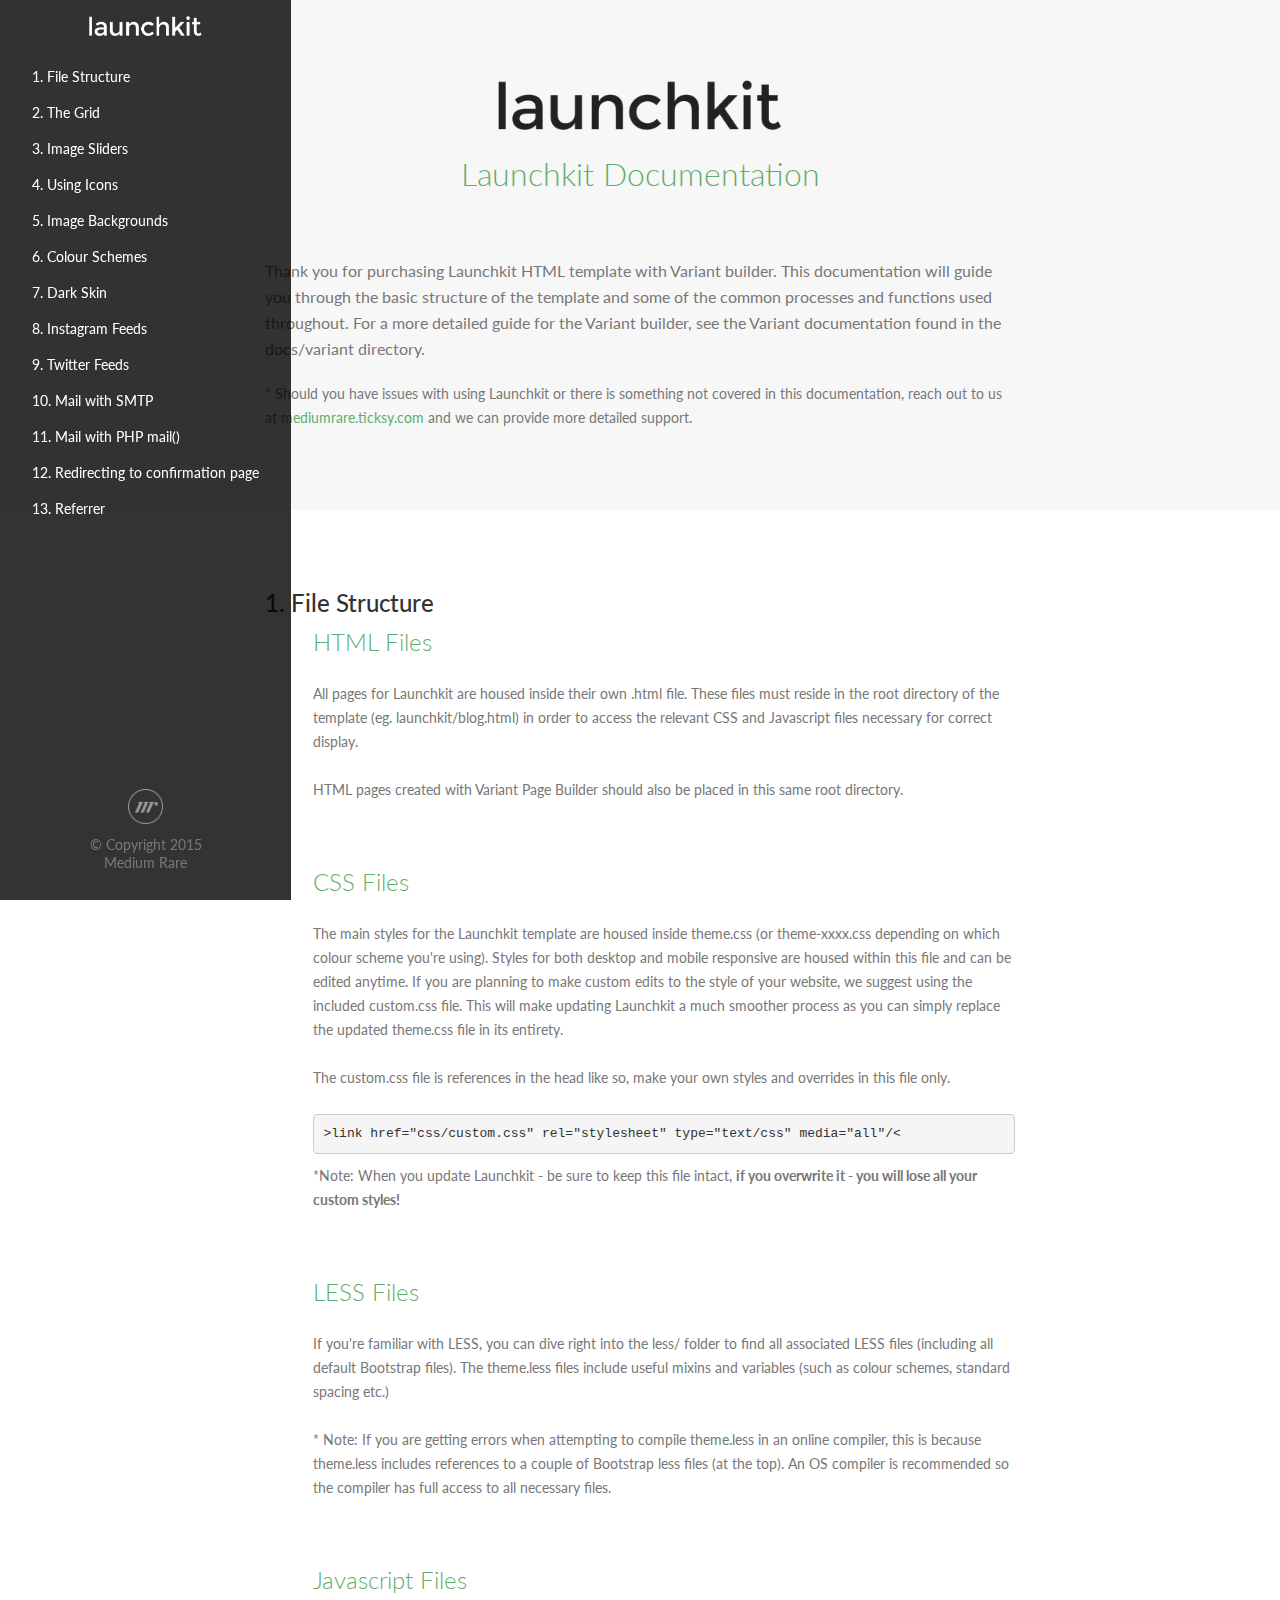
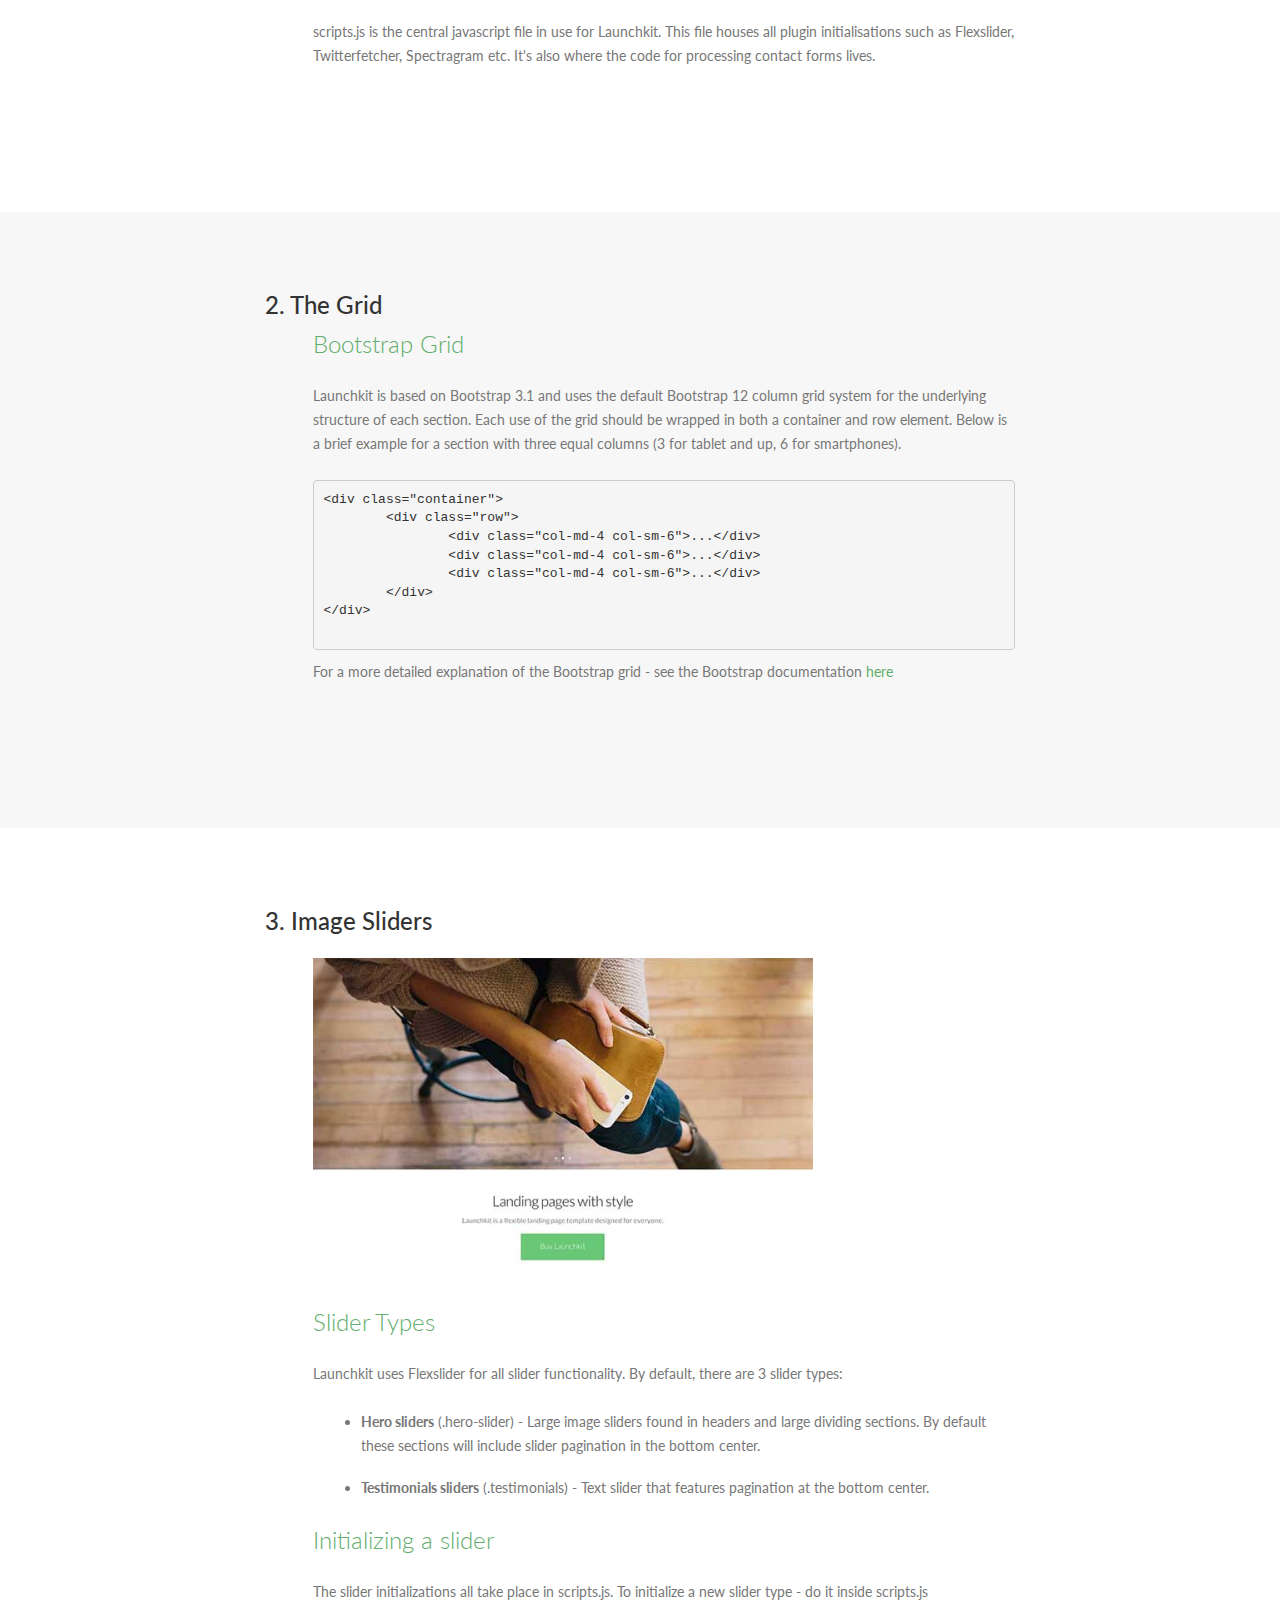
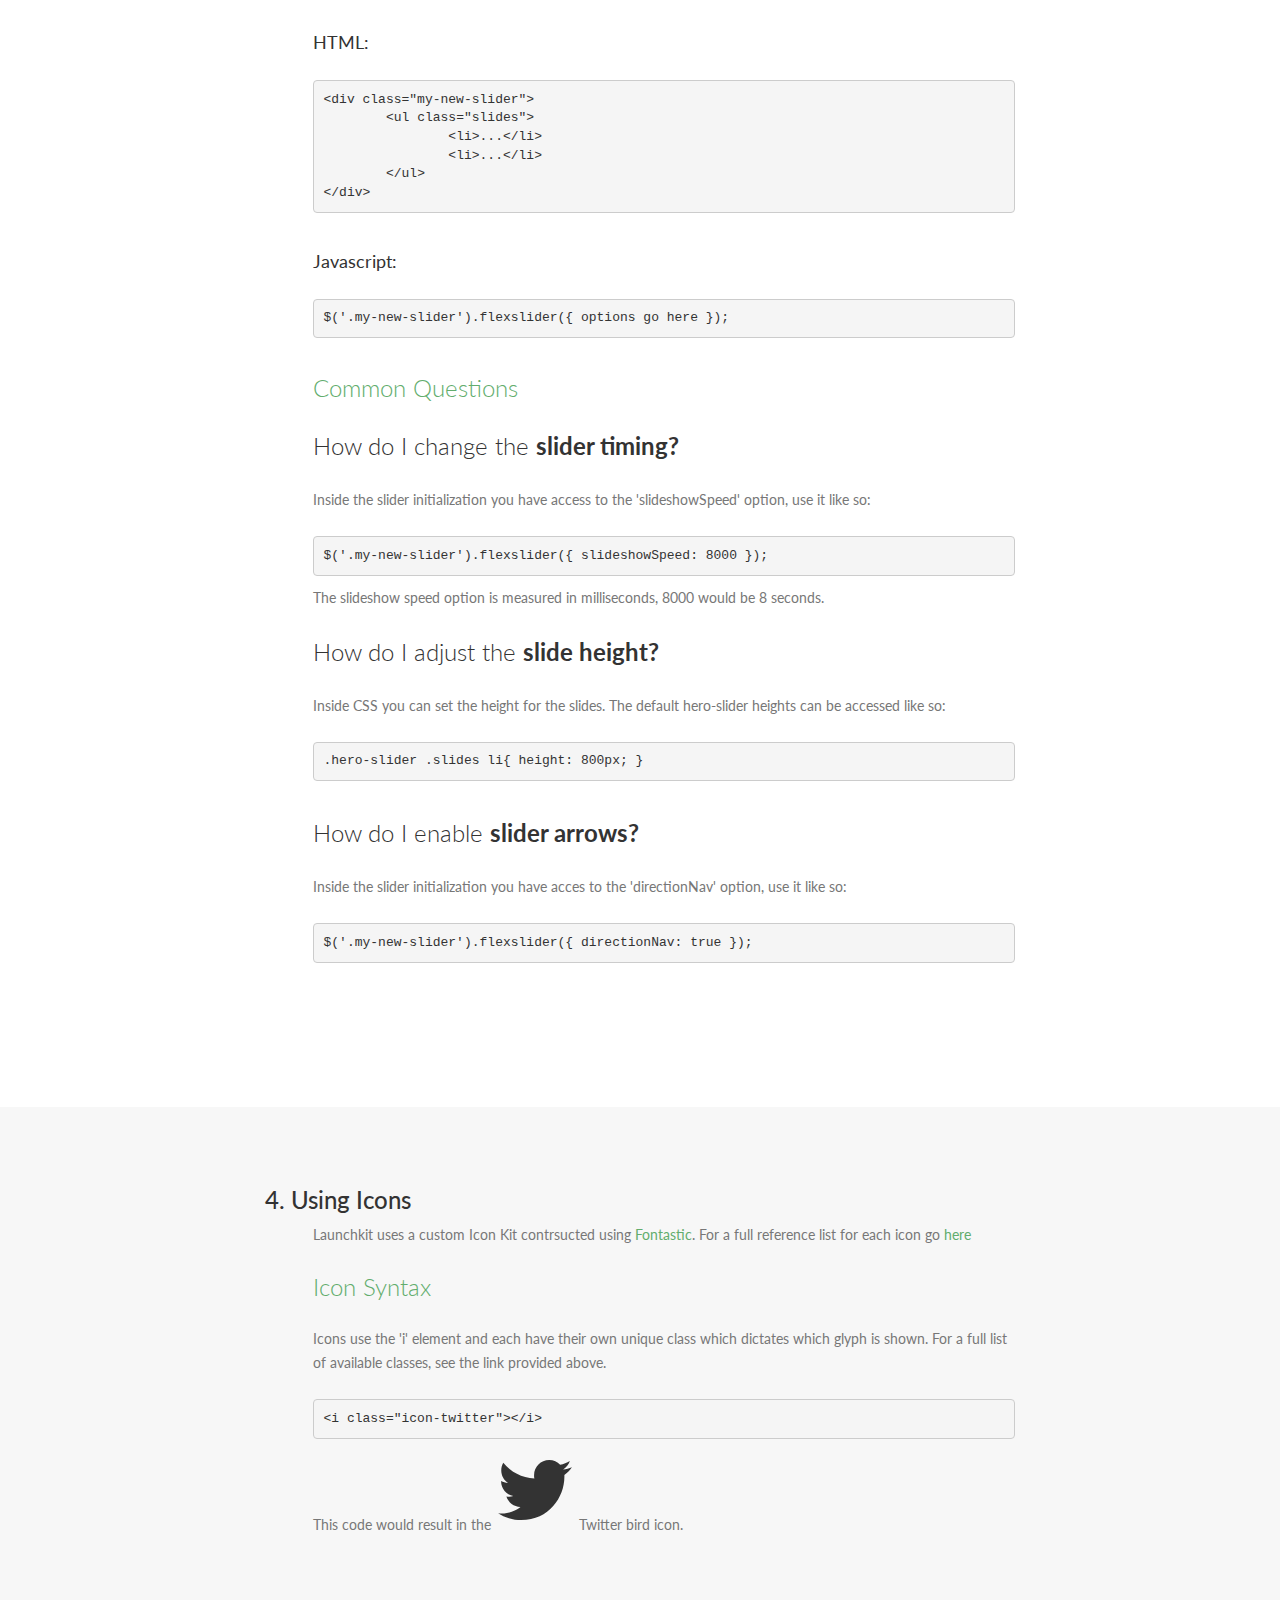
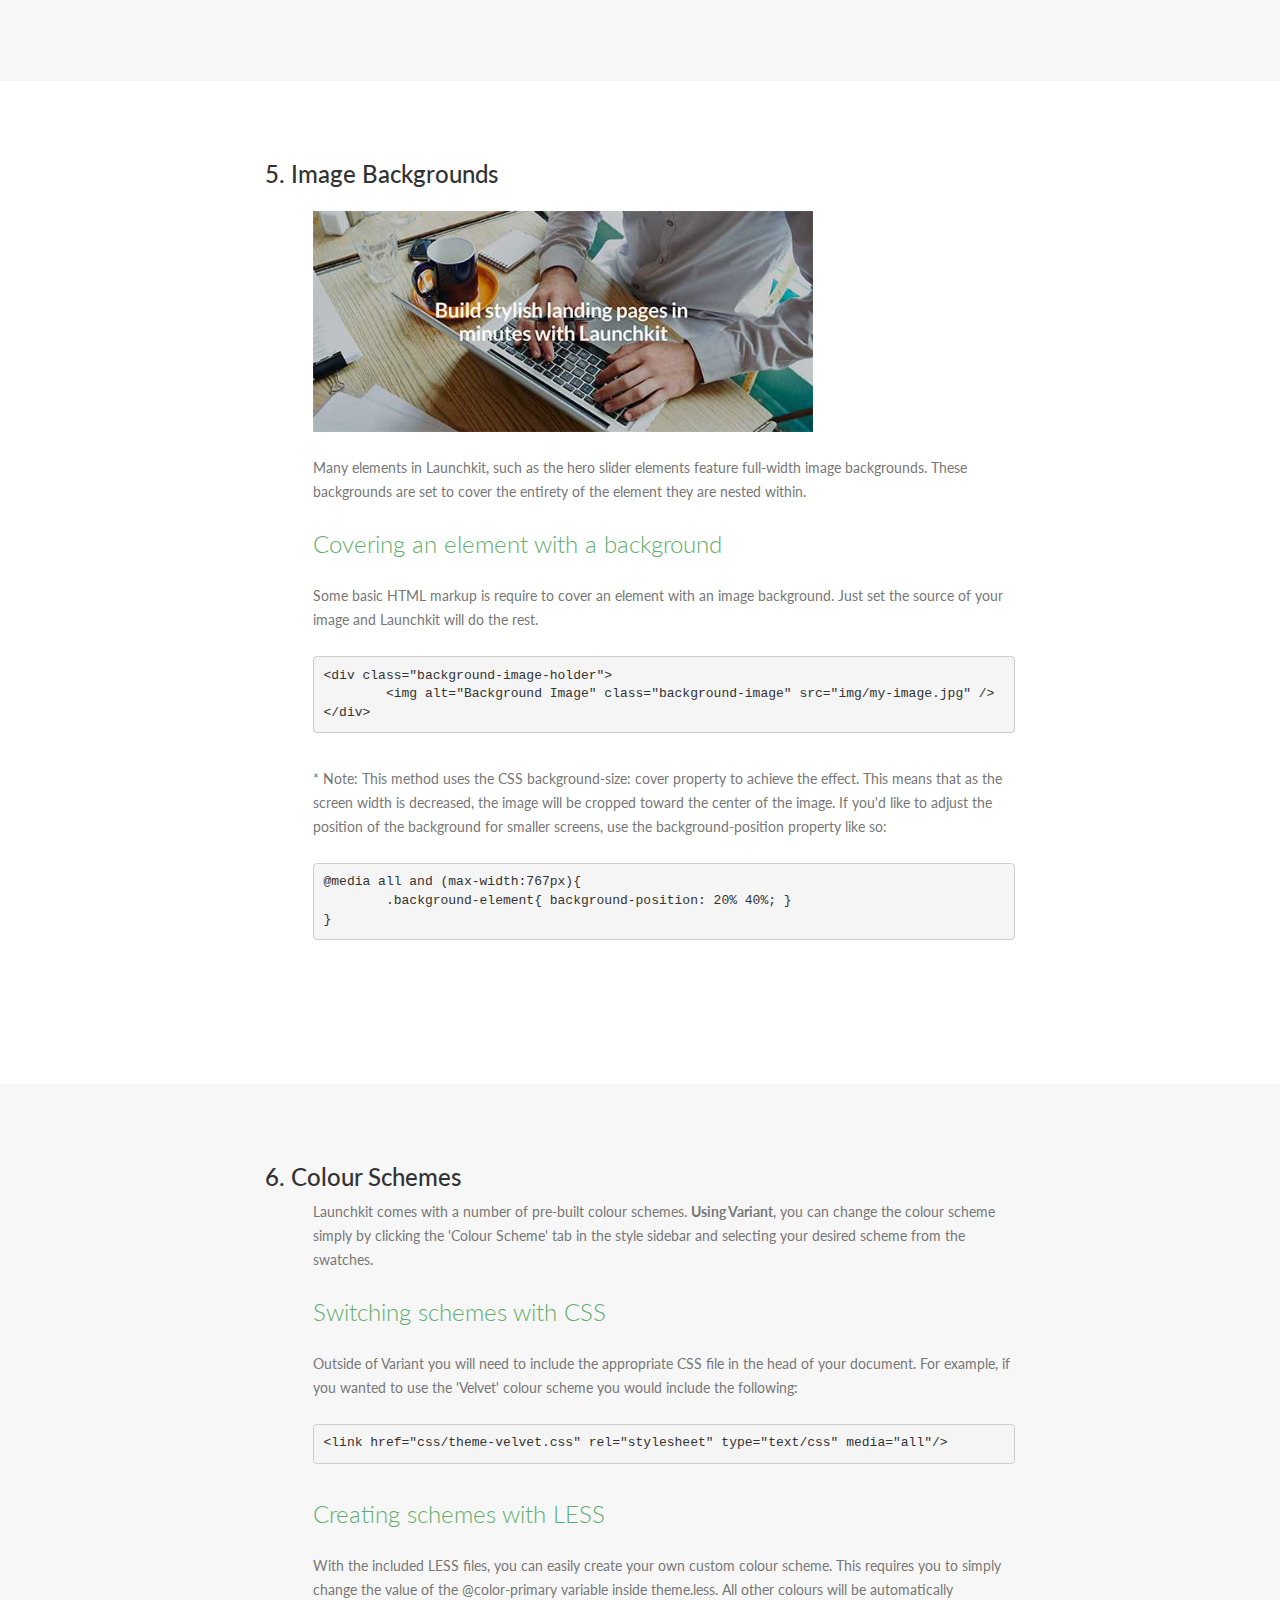
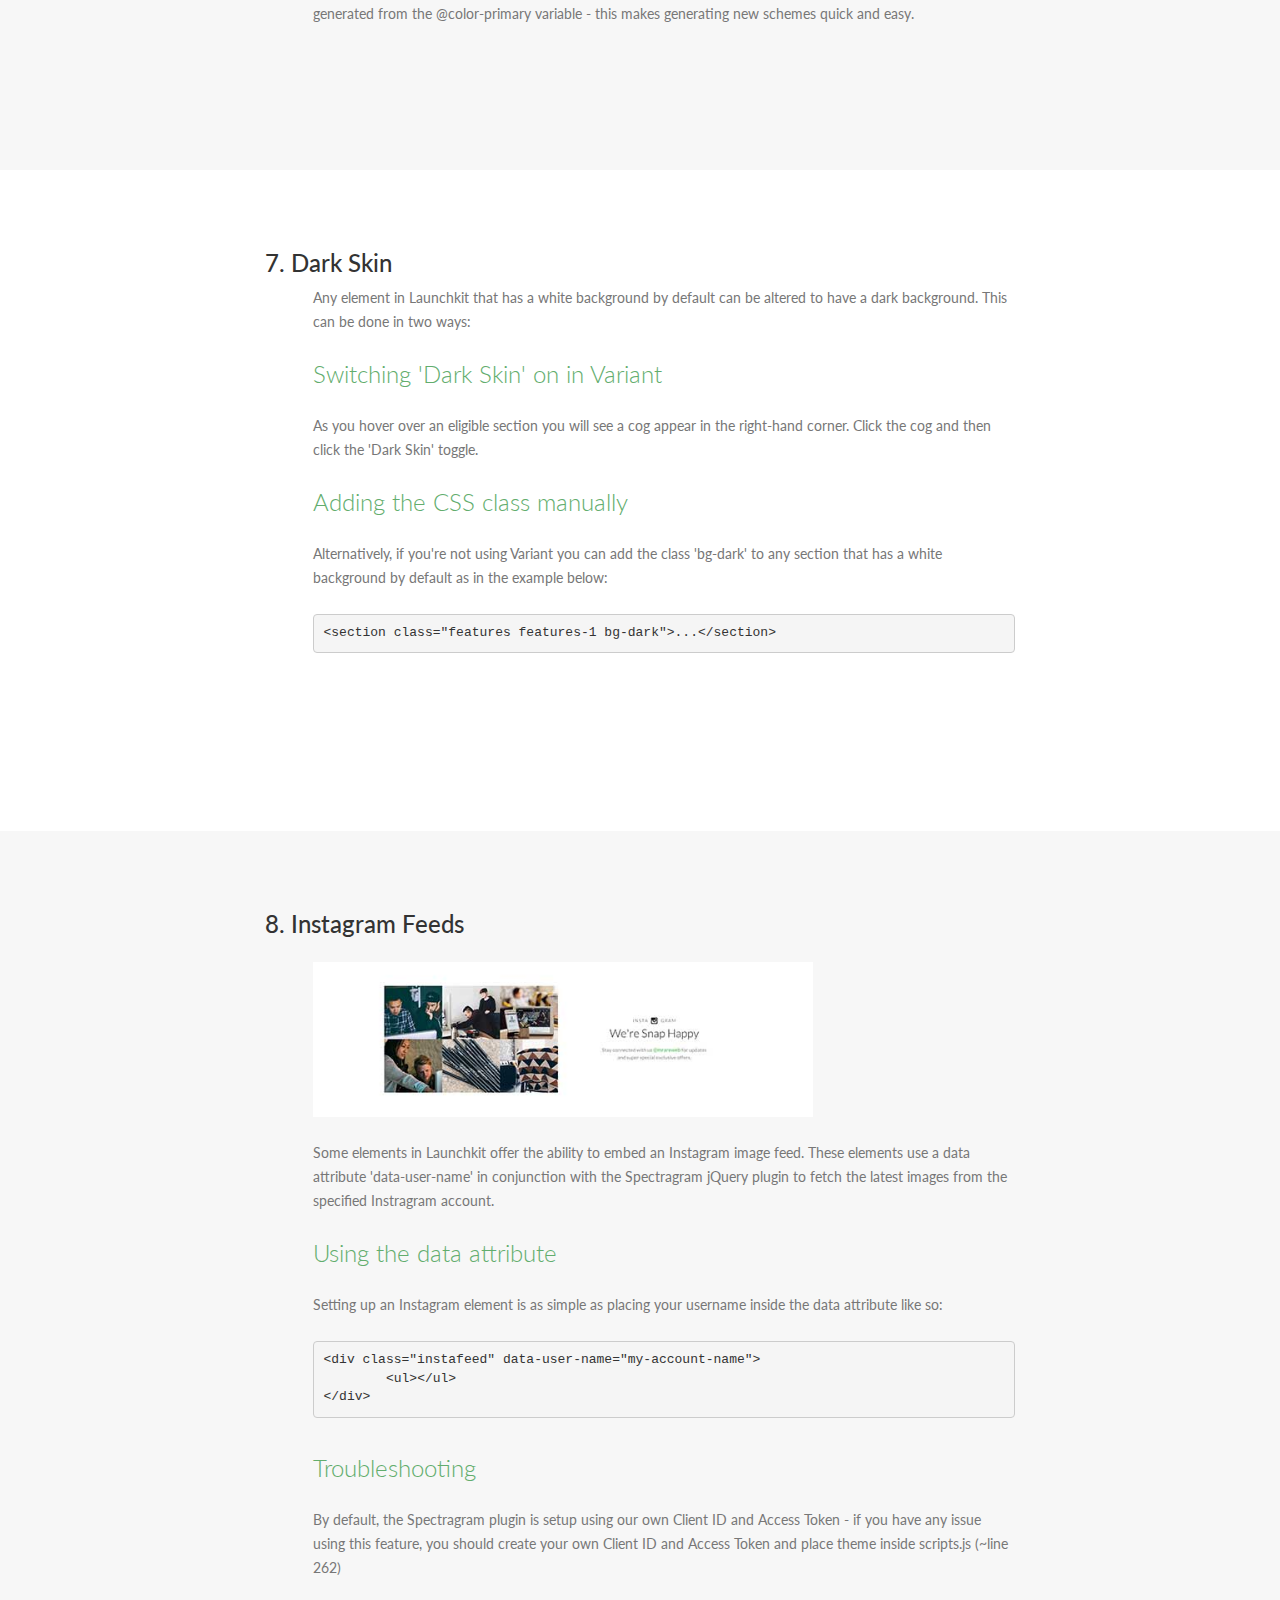
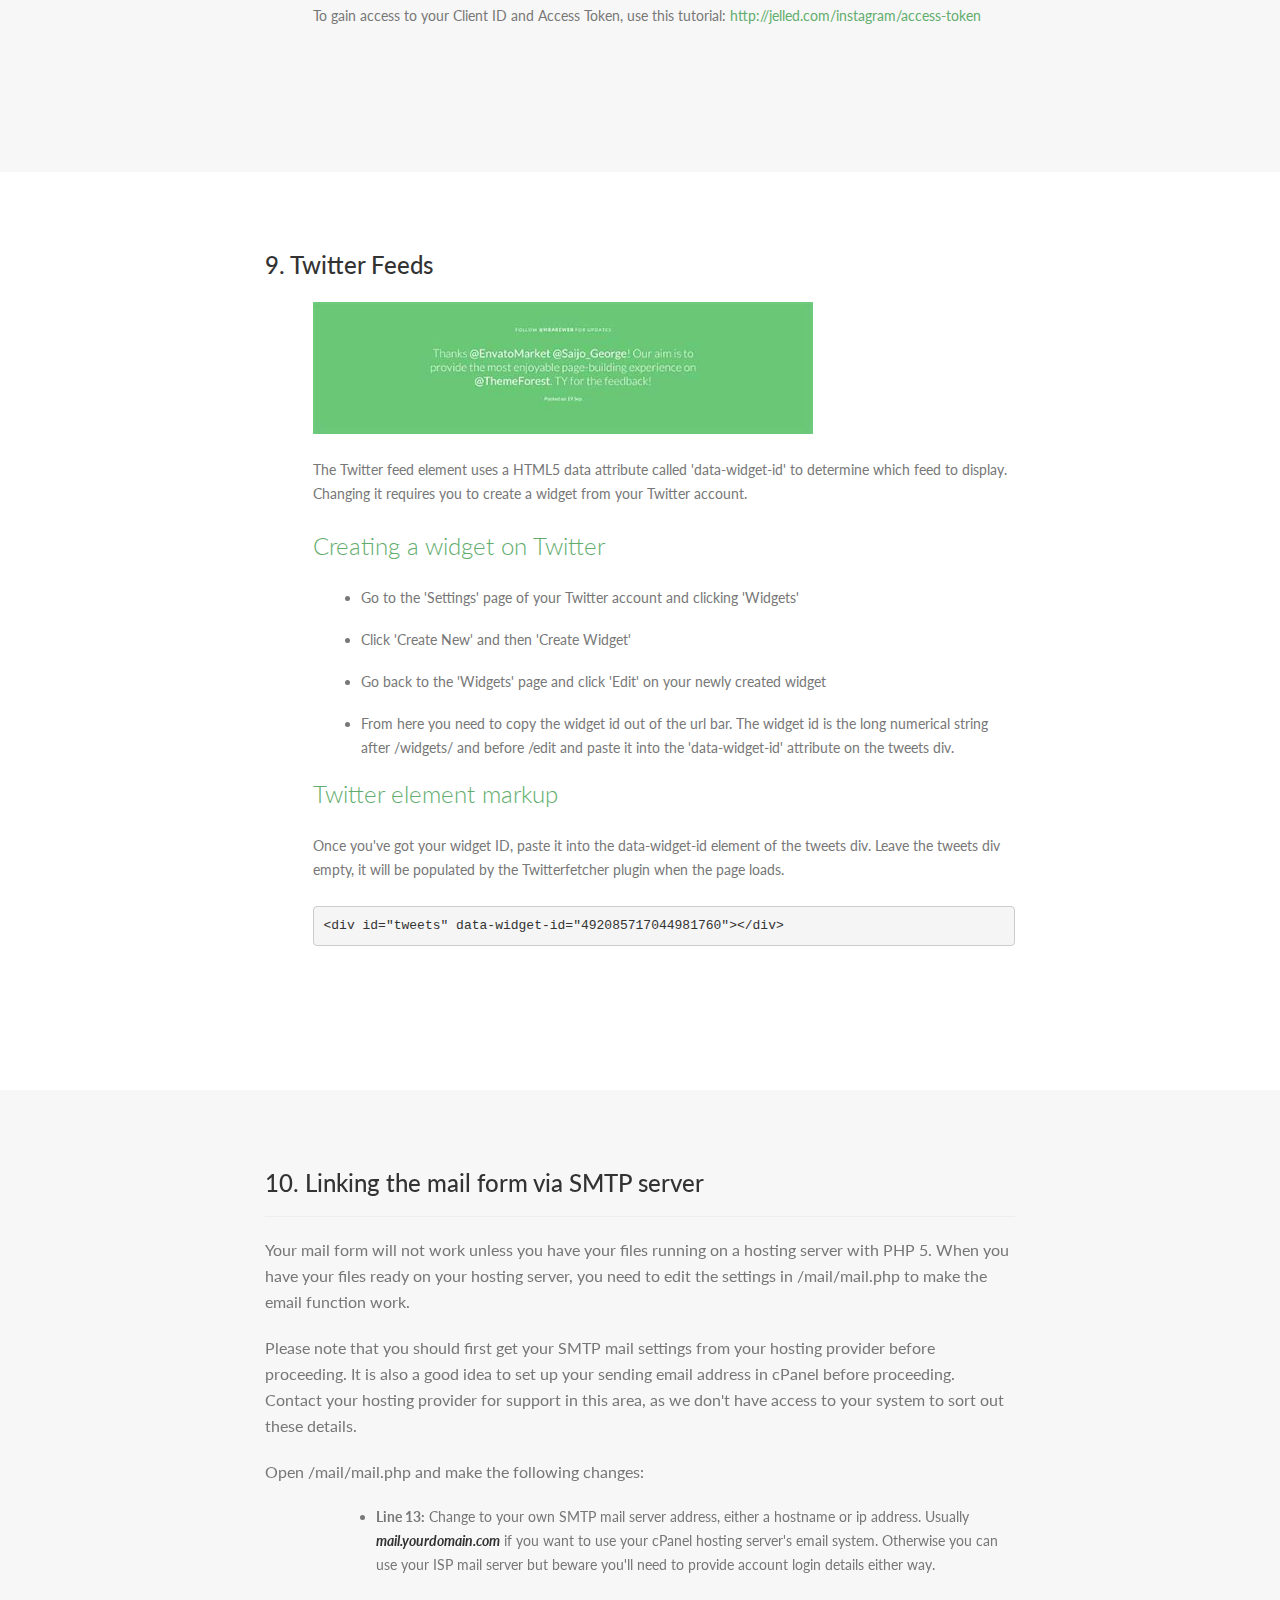
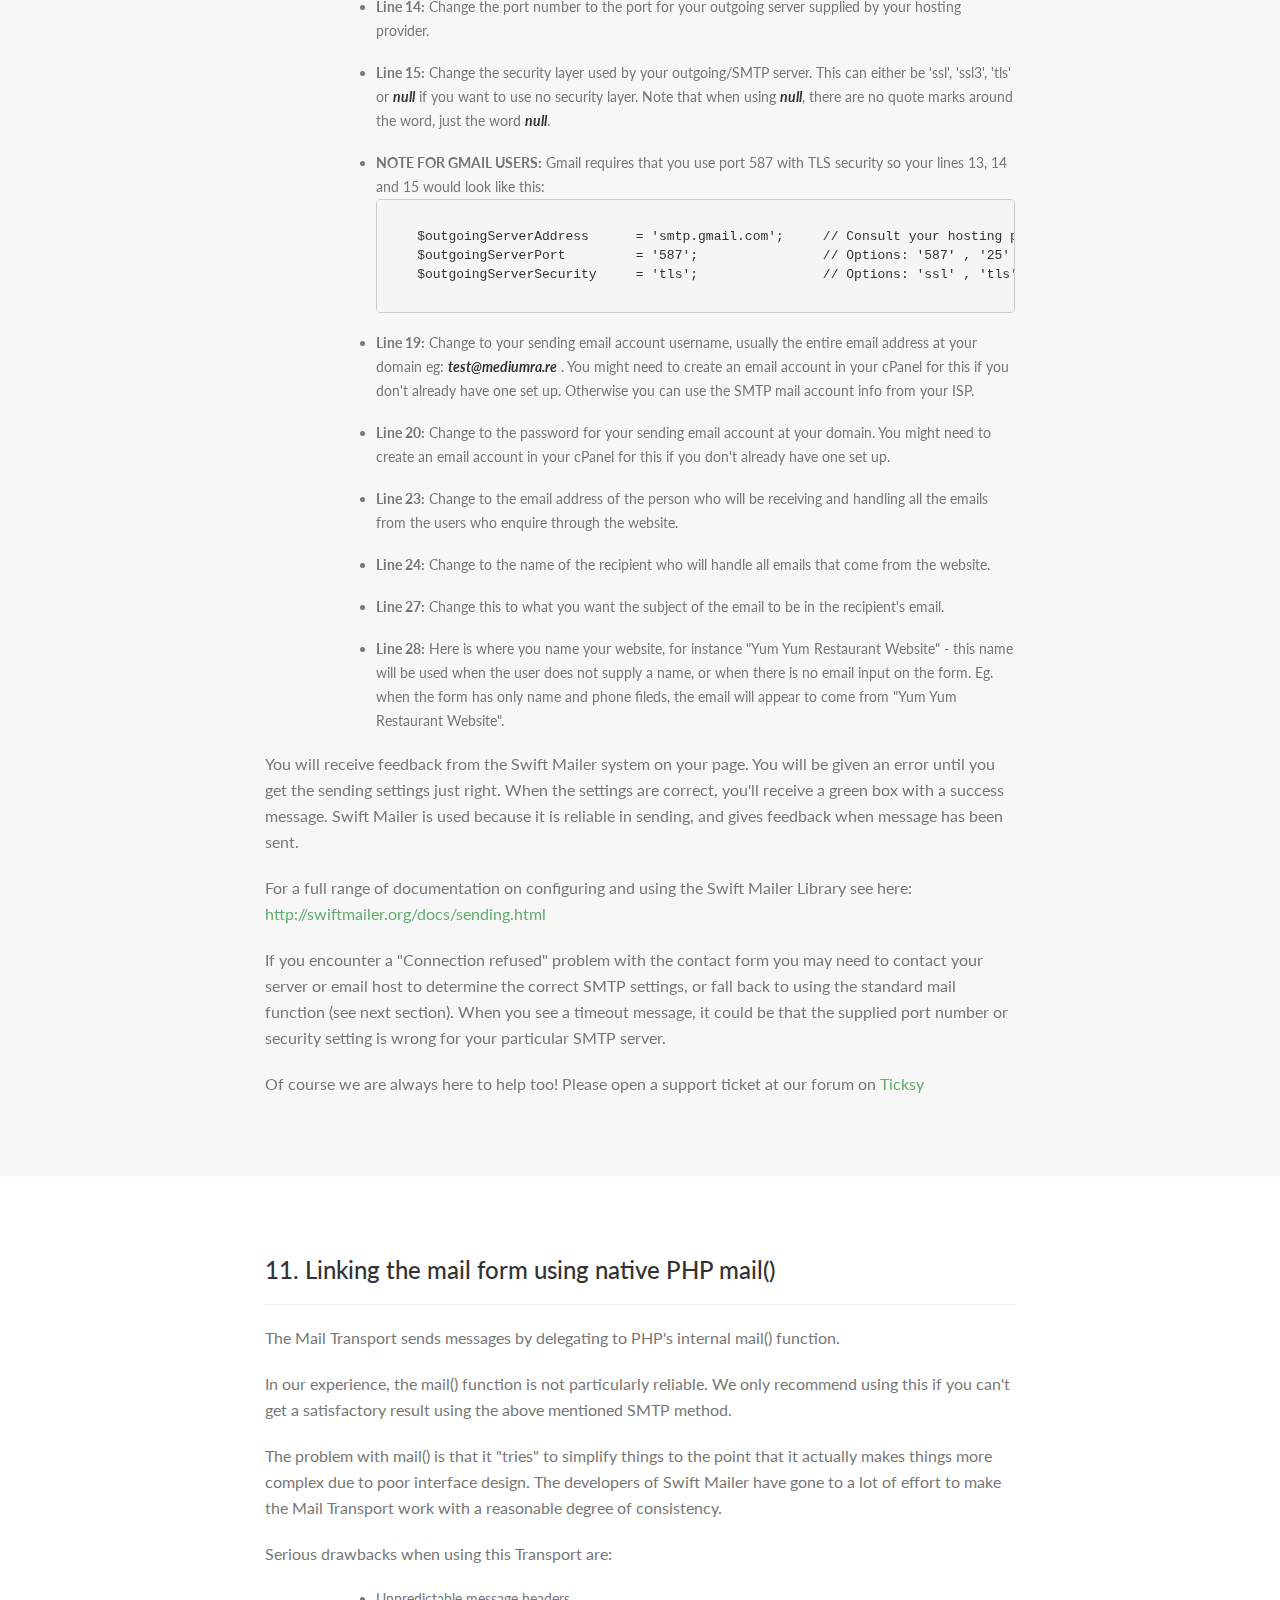
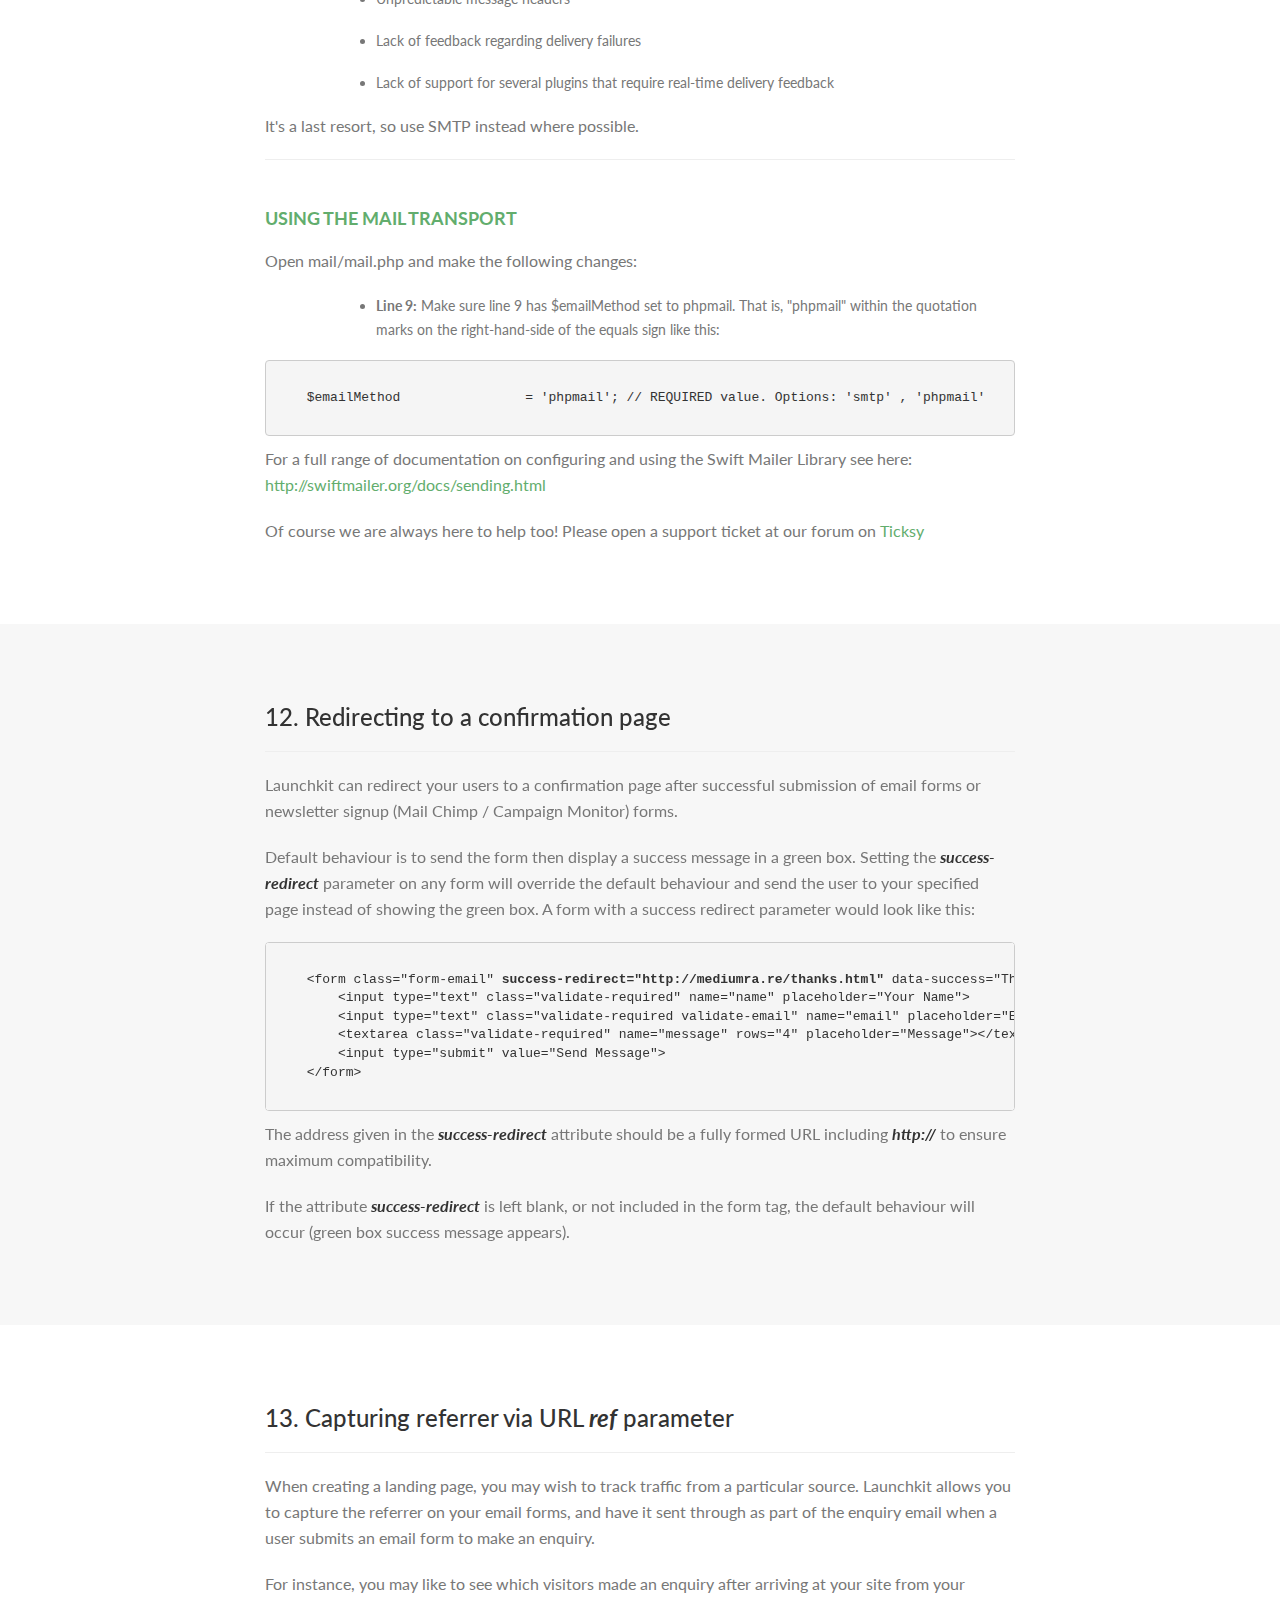
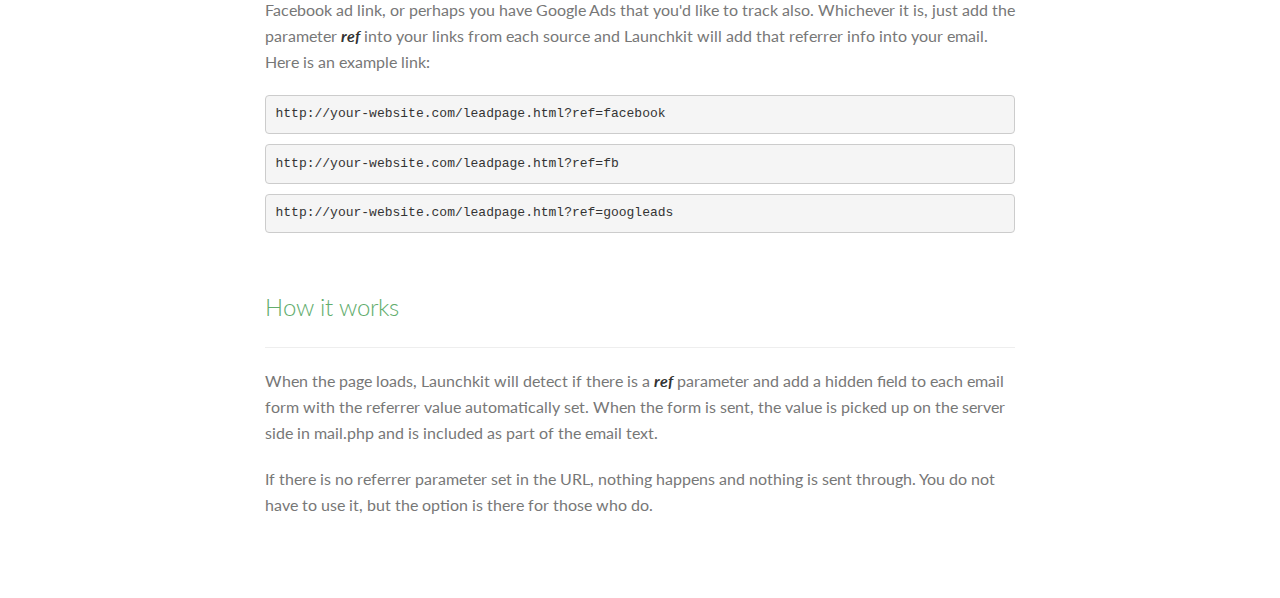
<file: Documentation/Launchkit Docs/index.html>
<!doctype html>
<html lang="en">
    <head>
        <meta charset="utf-8">
        <title>Launchkit HTML Template Documentation</title>
        <meta name="viewport" content="width=device-width, initial-scale=1.0">
        <link href="css/bootstrap.min.css" rel="stylesheet" type="text/css" media="all"/>
        <link href="css/icons.min.css" rel="stylesheet" type="text/css" media="all"/>
        <link href="css/theme.min.css" rel="stylesheet" type="text/css" media="all"/>
        <link href='http://fonts.googleapis.com/css?family=Lato:100,400,300,700,400italic,500|Montserrat:400,700' rel='stylesheet' type='text/css'>
    	<style>
    		.logo{ max-height: 50px; margin-bottom: 24px; }
    		.text-block{ margin-bottom: 64px; }
    		.offset{ padding-left: 48px; margin-bottom: 64px; }
    		@media all and (max-width: 767px){ .offset{ padding-left: 0; } }
    		ul{ list-style: outside; padding-left: 48px; }
    		ul li{ margin-bottom: 18px; }
    		i{ font-size: 80px; color: #333; }
    		em{ font-weight: bold; color: #333; }
    		.screenshot{ display: block; max-width: 500px; margin-top: 24px; margin-bottom: 24px; }
    		.navigate{ position: fixed; height: 100%; top: 0; left: 0; z-index: 999; background: rgba(0,0,0,0.8);  padding: 16px 32px; }
    		.navigate ul{ list-style: none; padding: 0; color: #fff; }
    		.navigate ul li a{ color: #fff; }
    		.navigate ul li{ height: 18px; line-height: 18px; }
    		.navigate .logo{ margin: 0 auto; max-height: 20px; display: block; margin-bottom: 32px; }
    		.navigate .text-center{ position: absolute; bottom: 16px; opacity: 0.5; width: 100%; left: 0; }
    		.navigate .text-center img{ max-height: 35px; }
    		.navigate .text-center span{ display: block; padding: 12px; line-height: 18px; color: #bbb; }
    	</style>
    </head>
    <body>
				
		<div class="navigate">
			<img alt="Logo" class="logo" src="img/logo-square-light.png" />
			<ul>
				<li><a href="#file-structure">1. File Structure</a>	</li>
				<li><a href="#grid">2. The Grid</a></li>
				<li><a href="#image-sliders">3. Image Sliders</a></li>
				<li><a href="#using-icons">4. Using Icons</a></li>
				<li><a href="#image-backgrounds">5. Image Backgrounds</a></li>
				<li><a href="#colour-schemes">6. Colour Schemes</a></li>
				<li><a href="#colour-schemes-2">7. Dark Skin</a></li>
				<li><a href="#instagram">8. Instagram Feeds</a></li>
				<li><a href="#twitter">9. Twitter Feeds</a></li>
				<li><a href="#mail1">10. Mail with SMTP</a></li>
				<li><a href="#mail2">11. Mail with  PHP mail()</a></li>
				<li><a href="#confirmation">12. Redirecting to confirmation page</a></li>
				<li><a href="#referrer">13. Referrer</a></li>
			</ul>
			<div class="text-center">
				<img alt="Logo" class="mrare-logo" src="img/mrare.png" />
				<span>&copy; Copyright 2015<br />Medium Rare</span>
			</div>
		</div>
		
		<div class="main-container">
			<section class="docs">
				<div class="container">
					<div class="row">
						<div class="col-md-8 col-md-offset-2 text-center">
							<div class="text-block">
								<img alt="Logo" class="logo" src="img/logo-square-dark.png" />
								<h2>Launchkit Documentation</h2>
							</div>
						</div>
					</div><!--end of row-->
					
					<div class="row">
						<div class="col-md-8 col-md-offset-2">
							<p class="lead">
								Thank you for purchasing Launchkit HTML template with Variant builder. This documentation will guide you through the basic structure of the template and some of the common processes and functions used throughout. For a more detailed guide for the Variant builder, see the Variant documentation found in the docs/variant directory.
							</p>
							<p>
								* Should you have issues with using Launchkit or there is something not covered in this documentation, reach out to us at <a href="http://mediumrare.ticksy.com/" target="_blank">mediumrare.ticksy.com</a> and we can provide more detailed support.
							</p>
						</div>	
					</div><!--end of row-->
					
				</div><!--end of container-->
			</section>
			
			<a id="file-structure"></a>
			<section class="docs-item">
				<div class="container">
					<div class="row">
						<div class="col-md-8 col-md-offset-2">
							<h3>1. File Structure</h3>
							<div class="offset">
								<h4>HTML Files</h4>
								<p>
									All pages for Launchkit are housed inside their own .html file. These files must reside in the root directory of the template (eg. launchkit/blog.html) in order to access the relevant CSS and Javascript files necessary for correct display. 
								</p>
								<p>
									HTML pages created with Variant Page Builder should also be placed in this same root directory. 
								</p>
							</div>
							
							<div class="offset">
								<h4>CSS Files</h4>
								<p>
									The main styles for the Launchkit template are housed inside theme.css (or theme-xxxx.css depending on which colour scheme you're using). Styles for both desktop and mobile responsive are housed within this file and can be edited anytime. If you are planning to make custom edits to the style of your website, we suggest using the included custom.css file. This will make updating Launchkit a much smoother process as you can simply replace the updated theme.css file in its entirety.
								</p>
								<p>
									The custom.css file is references in the head like so, make your own styles and overrides in this file only.
								</p>
								<pre>&gt;link href="css/custom.css" rel="stylesheet" type="text/css" media="all"/&lt;</pre>
								<p>*Note: When you update Launchkit - be sure to keep this file intact, <strong>if you overwrite it - you will lose all your custom styles!</strong></p>
							</div>
							
							<div class="offset">
								<h4>LESS Files</h4>
								<p>
									If you're familiar with LESS, you can dive right into the less/ folder to find all associated LESS files (including all default Bootstrap files). The theme.less files include useful mixins and variables (such as colour schemes, standard spacing etc.)
								</p>
								<p>
									* Note: If you are getting errors when attempting to compile theme.less in an online compiler, this is because theme.less includes references to a couple of Bootstrap less files (at the top). An OS compiler is recommended so the compiler has full access to all necessary files.
								</p>
							</div>
							
							<div class="offset">
								<h4>Javascript Files</h4>
								<p>
									scripts.js is the central javascript file in use for Launchkit. This file houses all plugin initialisations such as Flexslider, Twitterfetcher, Spectragram etc. It's also where the code for processing contact forms lives.
								</p>	
							</div>
						</div>
					</div><!--end of row-->
				</div><!--end of container-->
			</section>
			
			<a id="grid"></a>
			<section class="docs-item">
				<div class="container">
					<div class="row">
						<div class="col-md-8 col-md-offset-2">
							<h3>2. The Grid</h3>
							<div class="offset">
								<h4>Bootstrap Grid</h4>
								<p>
									Launchkit is based on Bootstrap 3.1 and uses the default Bootstrap 12 column grid system for the underlying structure of each section. Each use of the grid should be wrapped in both a container and row element. Below is a brief example for a section with three equal columns (3 for tablet and up, 6 for smartphones).
								</p>
								<pre>
&lt;div class="container"&gt;
	&lt;div class="row"&gt;
		&lt;div class="col-md-4 col-sm-6"&gt;...&lt;/div&gt;
		&lt;div class="col-md-4 col-sm-6"&gt;...&lt;/div&gt;
		&lt;div class="col-md-4 col-sm-6"&gt;...&lt;/div&gt;
	&lt;/div&gt;
&lt;/div&gt;
								</pre>
								<p>
									For a more detailed explanation of the Bootstrap grid - see the Bootstrap documentation <a href="http://getbootstrap.com/css/#grid" target="_blank">here</a>
								</p>
							</div>
					</div><!--end of row-->
				</div><!--end of container-->
			</section>
			
			<a id="image-sliders"></a>
			<section class="docs-item">
				<div class="container">
					<div class="row">
						<div class="col-md-8 col-md-offset-2">
							<h3>3. Image Sliders</h3>
							<div class="offset">
								<img class="screenshot" src="img/variant-hero-slider-2.jpg" />
								<h4>Slider Types</h4>
								<p>
									Launchkit uses Flexslider for all slider functionality. By default, there are 3 slider types:
									<ul>
										<li><strong>Hero sliders</strong> (.hero-slider) - Large image sliders found in headers and large dividing sections. By default these sections will include slider pagination in the bottom center.</li>
										<li><strong>Testimonials sliders</strong> (.testimonials) - Text slider that features pagination at the bottom center.</li>
									</ul>
								</p>
								<h4>Initializing a slider</h4>
								<p>
									The slider initializations all take place in scripts.js. To initialize a new slider type - do it inside scripts.js
								</p>
								<h5>HTML:</h5>
								<pre>&lt;div class="my-new-slider"&gt;
	&lt;ul class="slides"&gt;
		&lt;li&gt;...&lt;/li&gt;
		&lt;li&gt;...&lt;/li&gt;
	&lt;/ul&gt;
&lt;/div&gt;</pre><br />
								<h5>Javascript:</h5>
								<pre>$('.my-new-slider').flexslider({ options go here });</pre><br />
								<h4>Common Questions</h4>
								<p class="super-lead">How do I change the <strong>slider timing?</strong></p>
								<p>Inside the slider initialization you have access to the 'slideshowSpeed' option, use it like so:</p>
								<pre>$('.my-new-slider').flexslider({ slideshowSpeed: 8000 });</pre>
								<p>The slideshow speed option is measured in milliseconds, 8000 would be 8 seconds.</p>
								<p class="super-lead">How do I adjust the <strong>slide height?</strong></p>
								<p>Inside CSS you can set the height for the slides. The default hero-slider heights can be accessed like so:</p>
								<pre>.hero-slider .slides li{ height: 800px; }</pre><br />
								<p class="super-lead">How do I enable <strong>slider arrows?</strong></p>
								<p>Inside the slider initialization you have acces to the 'directionNav' option, use it like so:</p>
								<pre>$('.my-new-slider').flexslider({ directionNav: true });</pre>
							</div>
						</div>
					</div><!--end of row-->
				</div><!--end of container-->
			</section>
			
			<a id="using-icons"></a>
			<section class="docs-item">
				<div class="container">
					<div class="row">
						<div class="col-md-8 col-md-offset-2">
							<h3>4. Using Icons</h3>
							<div class="offset">
								<p>Launchkit uses a custom Icon Kit contrsucted using <a href="fontastic.me" target="_blank">Fontastic</a>. For a full reference list for each icon go <a href="icons-reference.html" target="_blank">here</a></p>
								<h4>Icon Syntax</h4>
								<p>Icons use the 'i' element and each have their own unique class which dictates which glyph is shown. For a full list of available classes, see the link provided above.</p>
								<pre>&lt;i class="icon-twitter"&gt;&lt;/i&gt;</pre>
								<p>This code would result in the <i class="icon-twitter"></i> Twitter bird icon.</p>
							</div>
						</div>
					</div><!--end of row-->
				</div><!--end of container-->
			</section>
			
			<a id="image-backgrounds"></a>
			<section class="docs-item">
				<div class="container">
					<div class="row">
						<div class="col-md-8 col-md-offset-2">
							<h3>5. Image Backgrounds</h3>
							<div class="offset">
								<img class="screenshot" src="img/variant-hero-slider-1.jpg" />
								<p>Many elements in Launchkit, such as the hero slider elements feature full-width image backgrounds. These backgrounds are set to cover the entirety of the element they are nested within. 
								<h4>Covering an element with a background</h4>
								<p>
									Some basic HTML markup is require to cover an element with an image background. Just set the source of your image and Launchkit will do the rest.
								</p>
								<pre>
&lt;div class="background-image-holder"&gt;
	&lt;img alt="Background Image" class="background-image" src="img/my-image.jpg" /&gt;
&lt;/div&gt;</pre><br />
								<p>
									* Note: This method uses the CSS background-size: cover property to achieve the effect. This means that as the screen width is decreased, the image will be cropped toward the center of the image. If you'd like to adjust the position of the background for smaller screens, use the background-position property like so:
								</p>
<pre>@media all and (max-width:767px){
	.background-element{ background-position: 20% 40%; }
}</pre>
							</div>
						</div>
					</div><!--end of row-->
				</div><!--end of container-->
			</section>
			
			<a id="colour-schemes"></a>
			<section class="docs-item">
				<div class="container">
					<div class="row">
						<div class="col-md-8 col-md-offset-2">
							<h3>6. Colour Schemes</h3>
							<div class="offset">
								<p>
									Launchkit comes with a number of pre-built colour schemes. <strong>Using Variant</strong>, you can change the colour scheme simply by clicking the 'Colour Scheme' tab in the style sidebar and selecting your desired scheme from the swatches.
								</p>
								<h4>Switching schemes with CSS</h4>
								<p>
									Outside of Variant you will need to include the appropriate CSS file in the head of your document. For example, if you wanted to use the 'Velvet' colour scheme you would include the following:
								</p>
								<pre>&lt;link href="css/theme-velvet.css" rel="stylesheet" type="text/css" media="all"/&gt;</pre><br />
								<h4>Creating schemes with LESS</h4>
								<p>
									With the included LESS files, you can easily create your own custom colour scheme. This requires you to simply change the value of the @color-primary variable inside theme.less. All other colours will be automatically generated from the @color-primary variable - this makes generating new schemes quick and easy.
								</p>
							</div>
						</div>
					</div><!--end of row-->
				</div><!--end of container-->
			</section>
			
			<a id="colour-schemes-2"></a>
			<section class="docs-item">
				<div class="container">
					<div class="row">
						<div class="col-md-8 col-md-offset-2">
							<h3>7. Dark Skin</h3>
							<div class="offset">
								<p>
									Any element in Launchkit that has a white background by default can be altered to have a dark background. This can be done in two ways:
								</p>
								<h4>Switching 'Dark Skin' on in Variant</h4>
								<p>
									As you hover over an eligible section you will see a cog appear in the right-hand corner. Click the cog and then click the 'Dark Skin' toggle.
								</p>
								<h4>Adding the CSS class manually</h4>
								<p>
									Alternatively, if you're not using Variant you can add the class 'bg-dark' to any section that has a white background by default as in the example below:
								</p>
								<pre>&lt;section class="features features-1 bg-dark"&gt;...&lt;/section&gt;</pre><br />
							</div>
						</div>
					</div><!--end of row-->
				</div><!--end of container-->
			</section>
			
			<a id="instagram"></a>
			<section class="docs-item">
				<div class="container">
					<div class="row">
						<div class="col-md-8 col-md-offset-2">
							<h3>8. Instagram Feeds</h3>
							<div class="offset">
								<img class="screenshot" src="img/variant-social-3.jpg" />
								<p>
									Some elements in Launchkit offer the ability to embed an Instagram image feed. These elements use a data attribute 'data-user-name' in conjunction with the Spectragram jQuery plugin to fetch the latest images from the specified Instragram account.
								</p>
								<h4>Using the data attribute</h4>
								<p>
									Setting up an Instagram element is as simple as placing your username inside the data attribute like so:
								</p>
<pre>
&lt;div class="instafeed" data-user-name="my-account-name"&gt;
	&lt;ul&gt;&lt;/ul&gt;
&lt;/div&gt;</pre><br />
								<h4>Troubleshooting</h4>
								<p>
									By default, the Spectragram plugin is setup using our own Client ID and Access Token - if you have any issue using this feature, you should create your own Client ID and Access Token and place theme inside scripts.js (~line 262)
								</p>
								<p>
									To gain access to your Client ID and Access Token, use this tutorial: <a href="http://jelled.com/instagram/access-token" target="_blank">http://jelled.com/instagram/access-token</a>
								</p>
							</div>
						</div>
					</div><!--end of row-->
				</div><!--end of container-->
			</section>
			
			<a id="twitter"></a>
			<section class="docs-item">
				<div class="container">
					<div class="row">
						<div class="col-md-8 col-md-offset-2">
							<h3>9. Twitter Feeds</h3>
							<div class="offset">
								<img class="screenshot" src="img/variant-social-1.jpg" />
								<p>
									The Twitter feed element uses a HTML5 data attribute called 'data-widget-id' to determine which feed to display. Changing it requires you to create a widget from your Twitter account.
								</p>
								<h4>Creating a widget on Twitter</h4>
								<ul>
									<li>Go to the 'Settings' page of your Twitter account and clicking 'Widgets'</li>
									<li>Click 'Create New' and then 'Create Widget'</li>
									<li>Go back to the 'Widgets' page and click 'Edit' on your newly created widget</li>
									<li>From here you need to copy the widget id out of the url bar. The widget id is the long numerical string after /widgets/ and before /edit and paste it into the 'data-widget-id' attribute on the tweets div.</li>
								</ul>
								<h4>Twitter element markup</h4>
								<p>
									Once you've got your widget ID, paste it into the data-widget-id element of the tweets div. Leave the tweets div empty, it will be populated by the Twitterfetcher plugin when the page loads.
								</p>
								<pre>
&lt;div id="tweets" data-widget-id="492085717044981760"&gt;&lt;/div&gt;</pre>
							</div>
						</div>
					</div><!--end of row-->
				</div><!--end of container-->
			</section>
			
            <a id="mail1"></a>
            <section class="">
                <div class="container">
                    <div class="row mb64">
                        <div class="col-sm-12 col-md-8 col-md-offset-2">
                            <h3>10. Linking the mail form via SMTP server</h3>
                            <hr>
                            <p class="lead">
                                Your mail form will not work unless you have your files running on a hosting server with PHP 5. When you have your files ready on your hosting server, you need to edit the settings in /mail/mail.php to make the email function work.
                            </p>
                            <p class="lead">
                                Please note that you should first get your SMTP mail settings from your hosting provider before proceeding. It is also a good idea to set up your sending email address in cPanel before proceeding. Contact your hosting provider for support in this area, as we don't have access to your system to sort out these details.
                            </p>
                            <p class="lead">
                                Open /mail/mail.php and make the following changes:
                            </p>
                            <ul class="col-md-offset-1">
                                <li>
                                    <strong>Line 13:</strong> Change to your own SMTP mail server address, either a hostname or ip address. Usually <em>mail.yourdomain.com</em> if you want to use your cPanel hosting server's email system. Otherwise you can use your ISP mail server but beware you'll need to provide account login details either way.
                                </li>
                                <li>
                                    <strong>Line 14:</strong> Change the port number to the port for your outgoing server supplied by your hosting provider.
                                </li>
                                <li>
                                    <strong>Line 15:</strong> Change the security layer used by your outgoing/SMTP server.  This can either be 'ssl', 'ssl3', 'tls' or <em>null</em> if you want to use no security layer.  Note that when using <em>null</em>, there are no quote marks around the word, just the word <em>null</em>.
                                </li>
                                <li>
                                    <strong>NOTE FOR GMAIL USERS:</strong>
Gmail requires that you use port 587 with TLS security so your lines 13, 14 and 15 would look like this: 
<pre style="overflow-wrap: normal;">

    $outgoingServerAddress      = 'smtp.gmail.com';     // Consult your hosting provider.
    $outgoingServerPort         = '587';                // Options: '587' , '25' - Consult your hosting provider.
    $outgoingServerSecurity     = 'tls';                // Options: 'ssl' , 'tls' , null - Consult your hosting provider.
    
</pre>
                                </li>
                                <li>
                                    <strong>Line 19:</strong> Change to your sending email account username, usually the entire email address at your domain eg: <em>test@mediumra.re</em> . You might need to create an email account in your cPanel for this if you don't already have one set up. Otherwise you can use the SMTP mail account info from your ISP.
                                </li>
                                
                                <li>
                                    <strong>Line 20:</strong> Change to the password for your sending email account at your domain. You might need to create an email account in your cPanel for this if you don't already have one set up.
                                </li>
                                
                                <li>
                                    <strong>Line 23:</strong> Change to the email address of the person who will be receiving and handling all the emails from the users who enquire through the website.
                                </li>

                                <li>
                                    <strong>Line 24:</strong> Change to the name of the recipient who will handle all emails that come from the website.
                                </li>
                                
                                <li>
                                    <strong>Line 27:</strong> Change this to what you want the subject of the email to be in the recipient's email.
                                </li>

                                <li>
                                    <strong>Line 28:</strong> Here is where you name your website, for instance "Yum Yum Restaurant Website" - this name will be used when the user does not supply a name, or when there is no email input on the form. Eg. when the form has only name and phone fileds, the email will appear to come from "Yum Yum Restaurant Website".
                                </li>
                            </ul>
                            <p class="lead">
                                You will receive feedback from the Swift Mailer system on your page. You will be given an error until you get the sending settings just right. When the settings are correct, you'll receive a green box with a success message. Swift Mailer is used because it is reliable in sending, and gives feedback when message has been sent.
                            </p>
                            
                            <p class="lead">
                                For a full range of documentation on configuring and using the Swift Mailer Library see here: <a href="http://swiftmailer.org/docs/sending.html">http://swiftmailer.org/docs/sending.html</a>
                            </p>
                            
                            <p class="lead">
                                If you encounter a "Connection refused" problem with the contact form you may need to contact your server or email host to determine the correct SMTP settings, or fall back to using the standard mail function (see next section).  When you see a timeout message, it could be that the supplied port number or security setting is wrong for your particular SMTP server.
                            </p>
                            
                            <p class="lead">
                                Of course we are always here to help too! Please open a support ticket at our forum on <a href="http://mediumrare.ticksy.com" target="_blank">Ticksy</a>
                            </p>    
                        </div>
                    </div><!--end of row-->
                </div><!--end of container-->
            </section>
            <a id="mail2"></a>
            <section class="">
                <div class="container">
                    <div class="row mb64">
                        <div class="col-sm-12 col-md-8 col-md-offset-2">
                            <h3>11. Linking the mail form using native PHP mail()</h3>
                            <hr>
                            <p class="lead">
                                The Mail Transport sends messages by delegating to PHP's internal mail() function.
                            </p>
                            <p class="lead">
                                In our experience, the mail() function is not particularly reliable. We only recommend using this if you can't get a satisfactory result using the above mentioned SMTP method.                         
                            </p>
                            <p class="lead">
                                The problem with mail() is that it "tries" to simplify things to the point that it actually makes things more complex due to poor interface design. The developers of Swift Mailer have gone to a lot of effort to make the Mail Transport work with a reasonable degree of consistency.
                            </p>
                            <p class="lead">
                                Serious drawbacks when using this Transport are:
                            </p>
                            <ul class="col-md-offset-1">
                                <li>
                                    Unpredictable message headers
                                </li>
                                
                                <li>
                                    Lack of feedback regarding delivery failures
                                </li>
                                
                                <li>
                                    Lack of support for several plugins that require real-time delivery feedback
                                </li>
                            </ul>
                            <p class="lead bold">
                                It's a last resort, so use SMTP instead where possible.
                            </p>
                            <hr>
                            <h5 class="uppercase">Using the mail transport</h5>
                            <p class="lead">
                                Open mail/mail.php and make the following changes:
                            </p>
                            <ul class="col-md-offset-1">
                                <li>
                                    <strong>Line 9:</strong> Make sure line 9 has $emailMethod set to phpmail.  That is, "phpmail" within the quotation marks on the right-hand-side of the equals sign like this:
                                </li>
                            </ul>
<pre style="overflow-wrap: normal;">

    $emailMethod                = 'phpmail'; // REQUIRED value. Options: 'smtp' , 'phpmail'
   
</pre>
                            
                            <p class="lead">
                                For a full range of documentation on configuring and using the Swift Mailer Library see here: <a href="http://swiftmailer.org/docs/sending.html">http://swiftmailer.org/docs/sending.html</a>
                            </p>
                            
                            <p class="lead">
                                Of course we are always here to help too! Please open a support ticket at our forum on <a href="http://mediumrare.ticksy.com" target="_blank">Ticksy</a>
                            </p>    
                        </div>
                    </div><!--end of row-->
                </div><!--end of container-->
            </section>
			<a id="confirmation"></a>
            <section class="docs-item">
                <div class="container">
                    <div class="row mb64">
                        <div class="col-sm-12 col-md-8 col-md-offset-2">
                            <h3>12. Redirecting to a confirmation page</h3>
                            <hr>
                            <p class="lead">
                                Launchkit can redirect your users to a confirmation page after successful submission of email forms or newsletter signup (Mail Chimp / Campaign Monitor) forms.  
                            </p>

                            <p class="lead">
                                Default behaviour is to send the form then display a success message in a green box.  Setting the <em>success-redirect</em> parameter on any form will override the default behaviour and send the user to your specified page instead of showing the green box.  A form with a success redirect parameter would look like this: 
                            </p>
                            <pre style="overflow-wrap: normal;">

    &lt;form class=&quot;form-email&quot; <strong>success-redirect=&quot;http://mediumra.re/thanks.html&quot;</strong> data-success=&quot;Thanks for your submission, we will be in touch shortly.&quot; data-error=&quot;Please fill all fields correctly.&quot;&gt;
        &lt;input type=&quot;text&quot; class=&quot;validate-required&quot; name=&quot;name&quot; placeholder=&quot;Your Name&quot;&gt;
        &lt;input type=&quot;text&quot; class=&quot;validate-required validate-email&quot; name=&quot;email&quot; placeholder=&quot;Email Address&quot;&gt;
        &lt;textarea class=&quot;validate-required&quot; name=&quot;message&quot; rows=&quot;4&quot; placeholder=&quot;Message&quot;&gt;&lt;/textarea&gt;
        &lt;input type=&quot;submit&quot; value=&quot;Send Message&quot;&gt;
    &lt;/form&gt
                            </pre>
                            <p class="lead">
                                The address given in the <em>success-redirect</em> attribute should be a fully formed URL including <em>http://</em> to ensure maximum compatibility.
                            </p>
                             <p class="lead">
                                If the attribute <em>success-redirect</em> is left blank, or not included in the form tag, the default behaviour will occur (green box success message appears).
                            </p>
                        </div>
                    </div><!--end of row-->
                </div><!--end of container-->
            </section>
             <a id="referrer"></a>
             <section class="docs-item">
                <div class="container">
                    <div class="row mb64">
                        <div class="col-sm-12 col-md-8 col-md-offset-2">
                            <h3>13. Capturing referrer via URL <em>ref</em> parameter</h3>
                            <hr>
                            <p class="lead">
                                When creating a landing page, you may wish to track traffic from a particular source.  Launchkit allows you to capture the referrer on your email forms, and have it sent through as part of the enquiry email when a user submits an email form to make an enquiry.
                            </p>
                            <p class="lead">
                                For instance, you may like to see which visitors made an enquiry after arriving at your site from your Facebook ad link, or perhaps you have Google Ads that you'd like to track also.  Whichever it is, just add the parameter <em>ref</em> into your links from each source and Launchkit will add that referrer info into your email.  Here is an example link:
                            </p>
                            
                            <div>
                            <pre>http://your-website.com/leadpage.html?ref=facebook</pre>
                            
                            <pre>http://your-website.com/leadpage.html?ref=fb</pre>
                            
                            <pre>http://your-website.com/leadpage.html?ref=googleads</pre>
                           	</div>
                            <br /><br />
                            <h4>How it works</h4>
                            <hr>
                            <p class="lead">
                            When the page loads, Launchkit will detect if there is a <em>ref</em> parameter and add a hidden field to each email form with the referrer value automatically set.  When the form is sent, the value is picked up on the server side in mail.php and is included as part of the email text.
                            </p>

                            <p class="lead">
                            If there is no referrer parameter set in the URL, nothing happens and nothing is sent through.  You do not have to use it, but the option is there for those who do.
                            </p>
                            
                        </div>
                    </div><!--end of row-->
                </div><!--end of container-->
            </section>

			
		</div>
		
		<div class="footer-container">
		</div>

    </body>
</html>
</file>
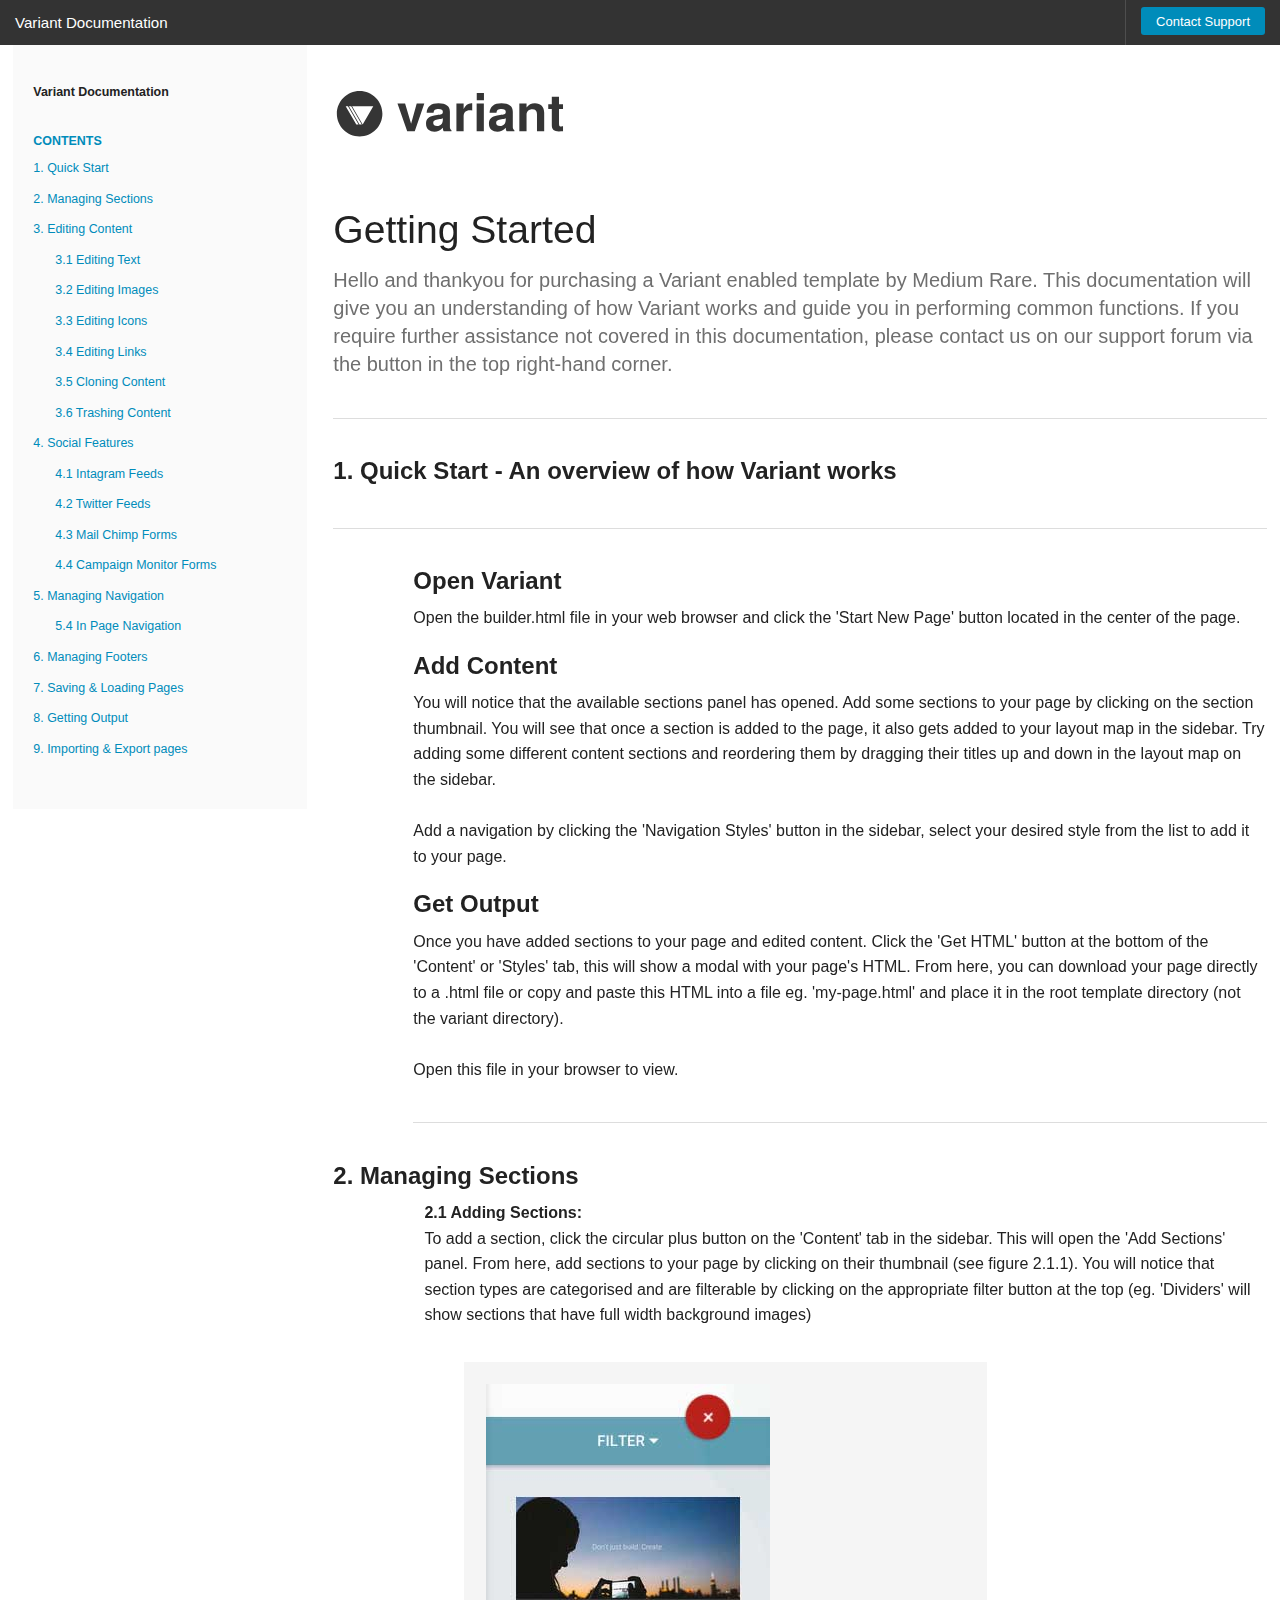
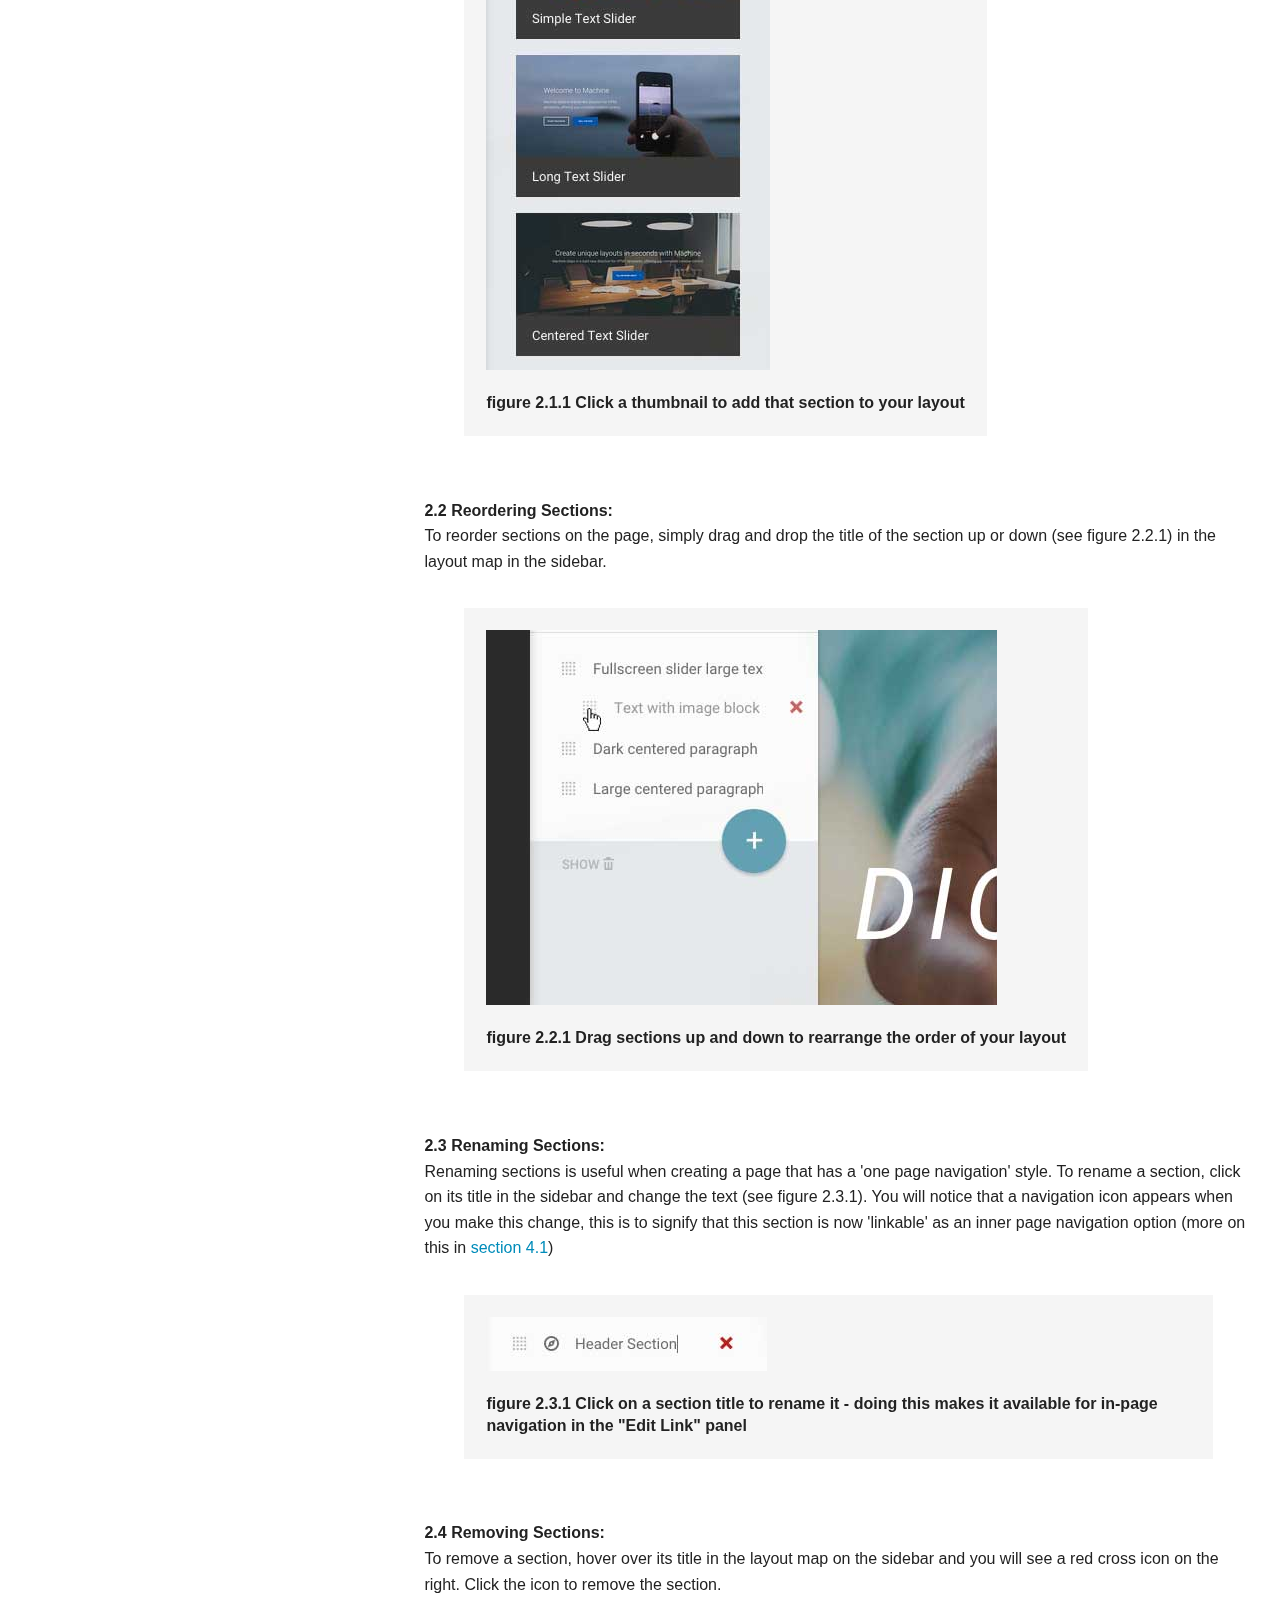
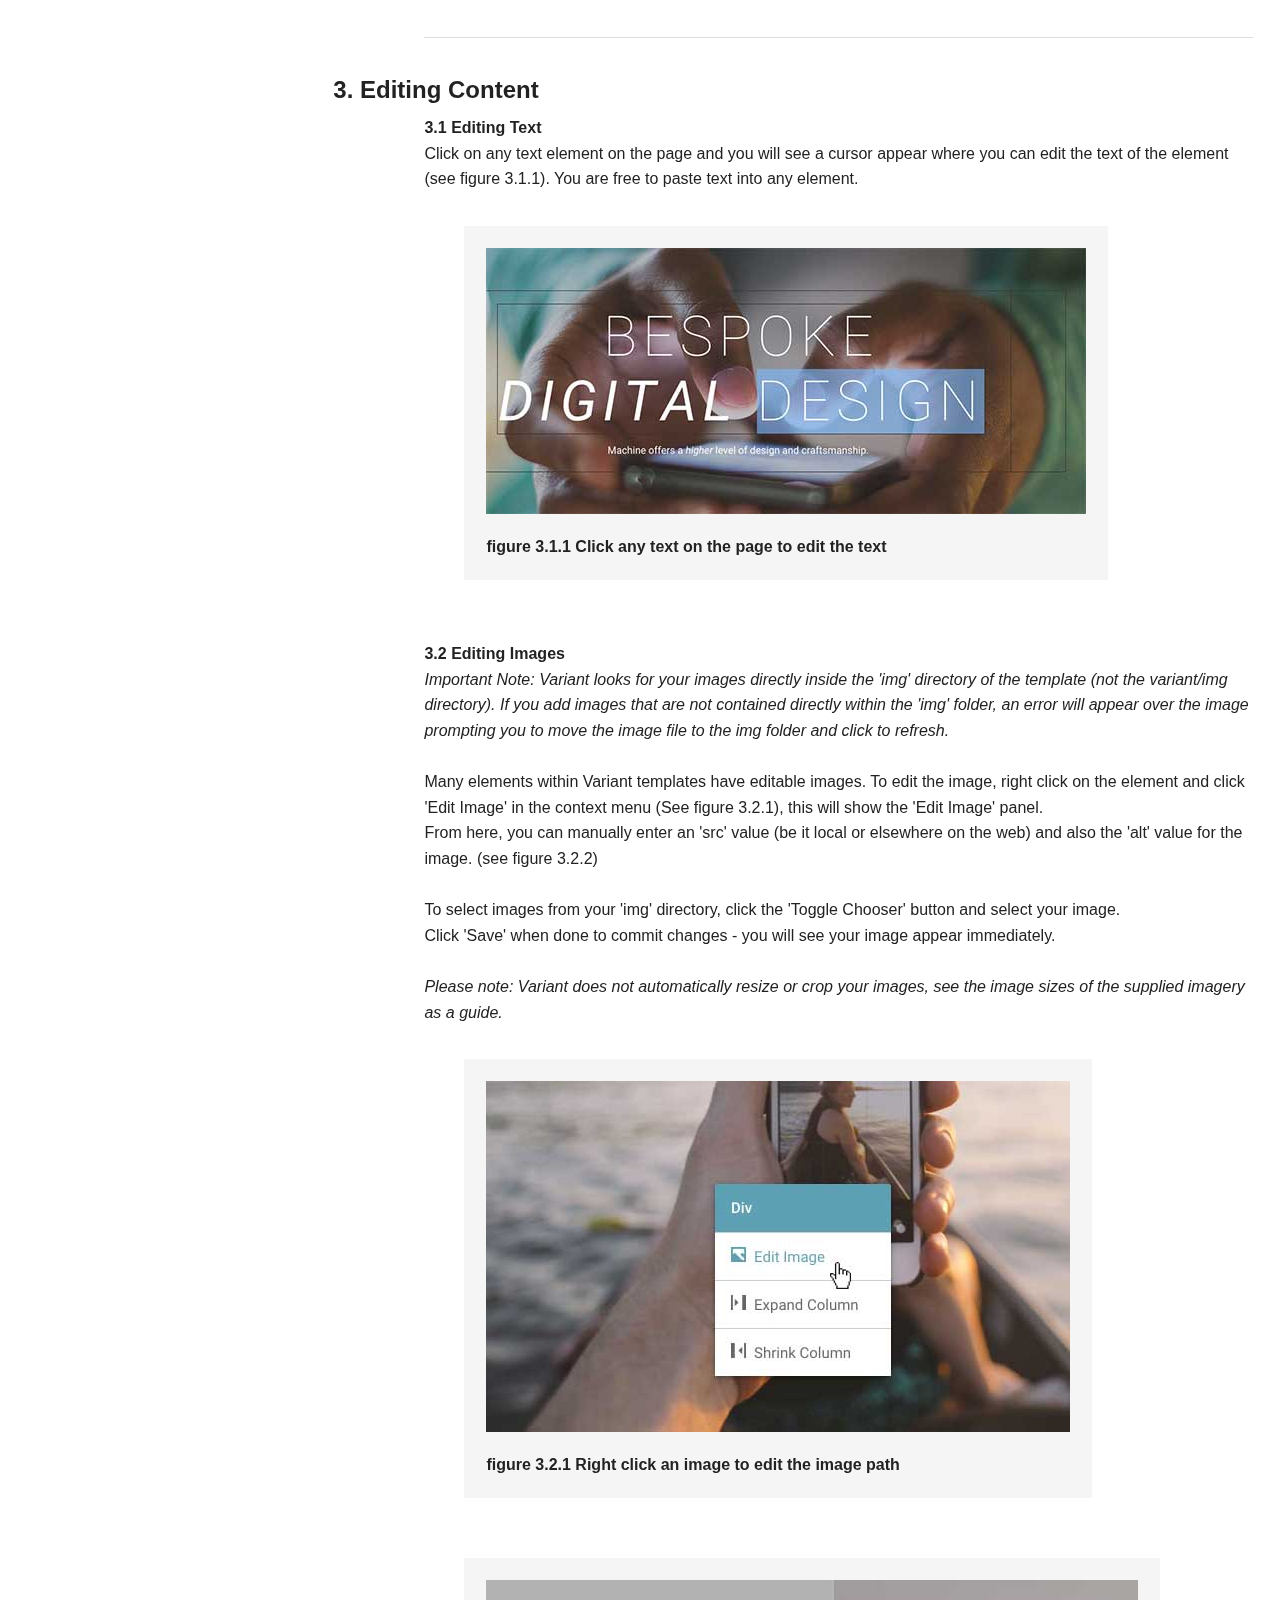
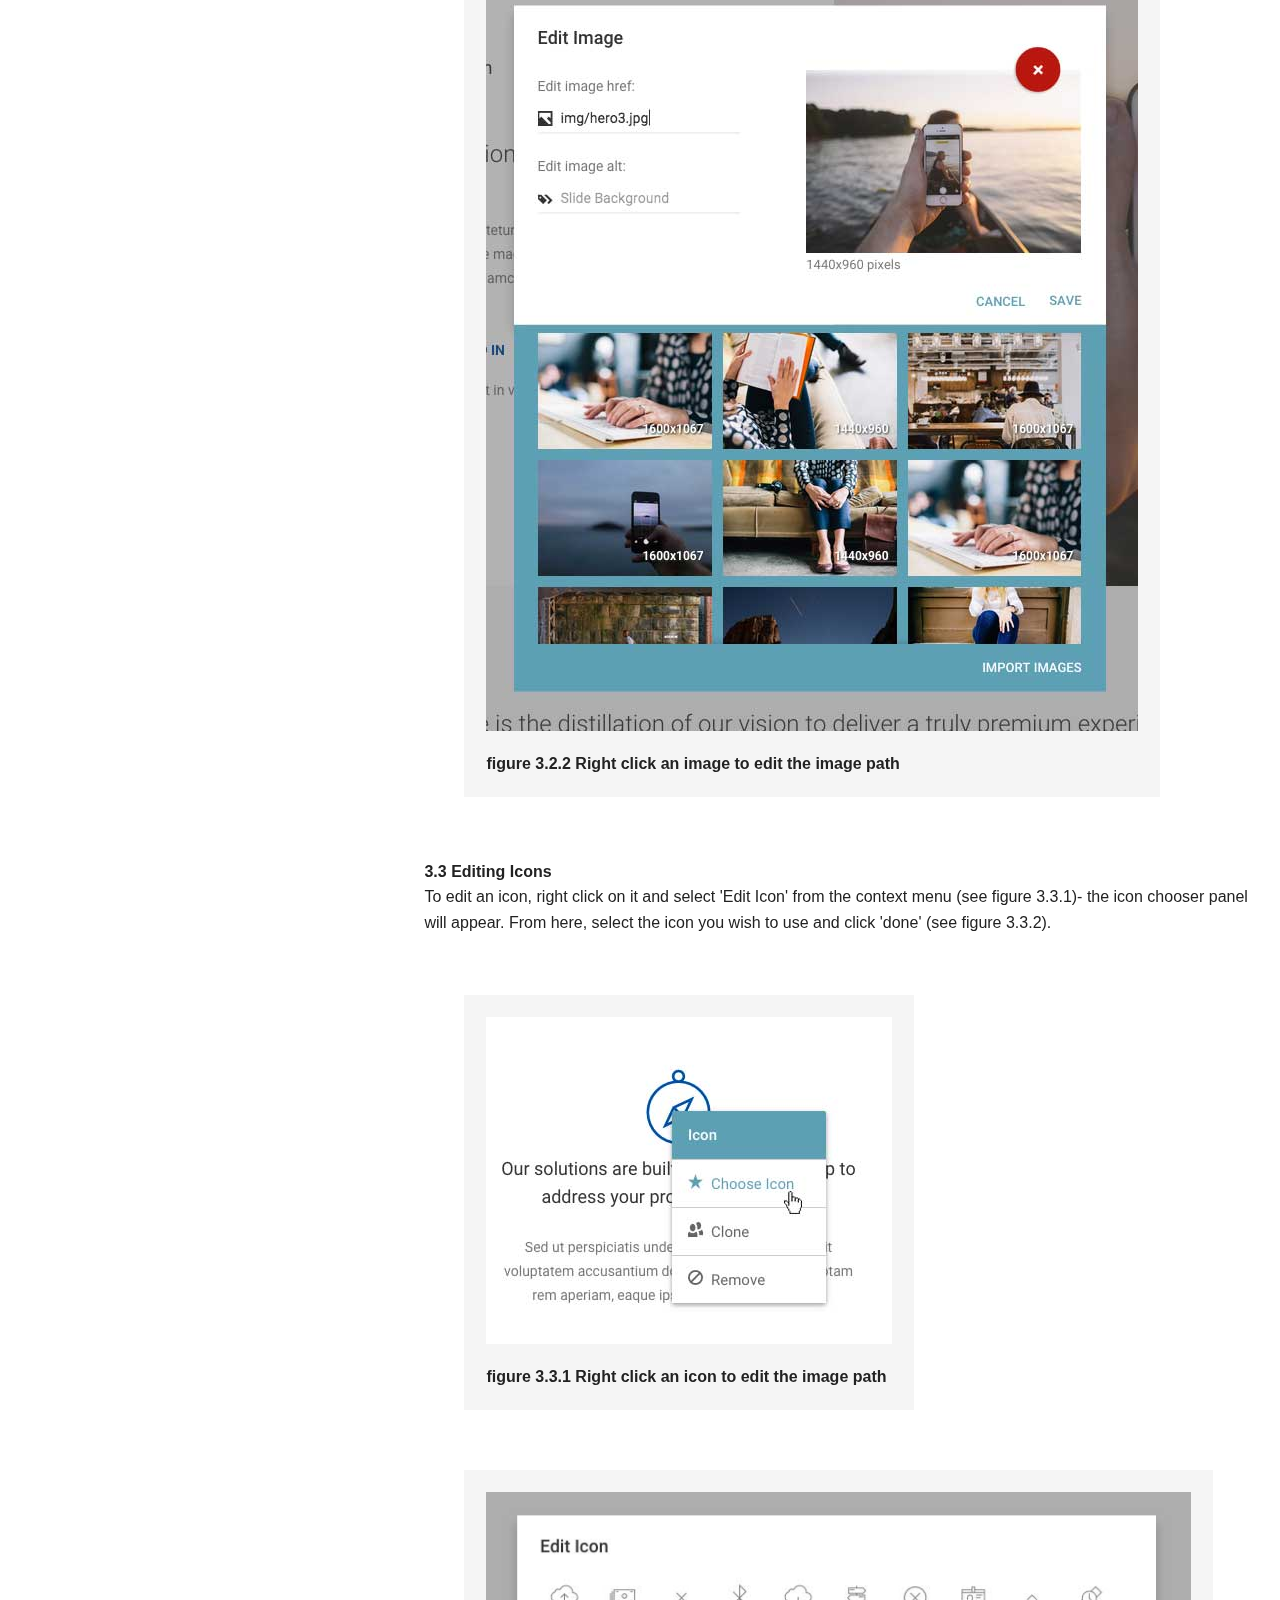
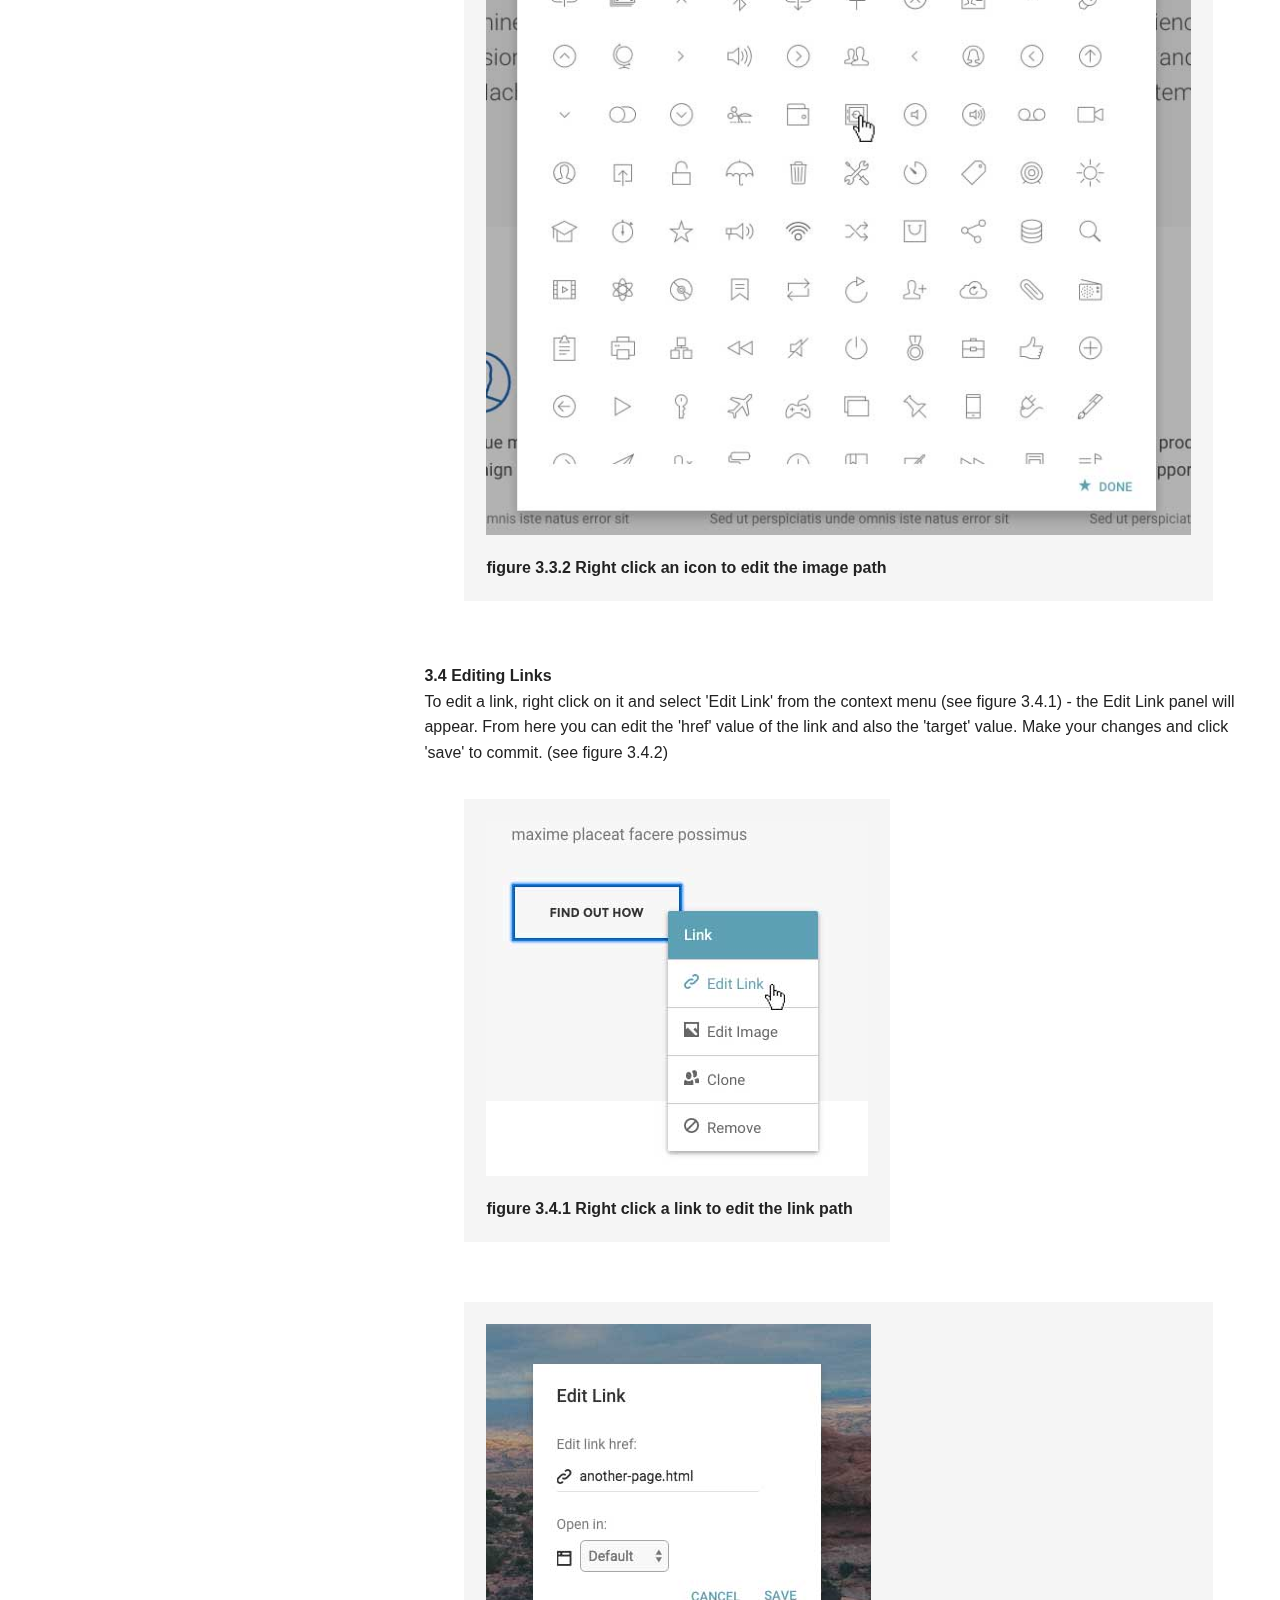
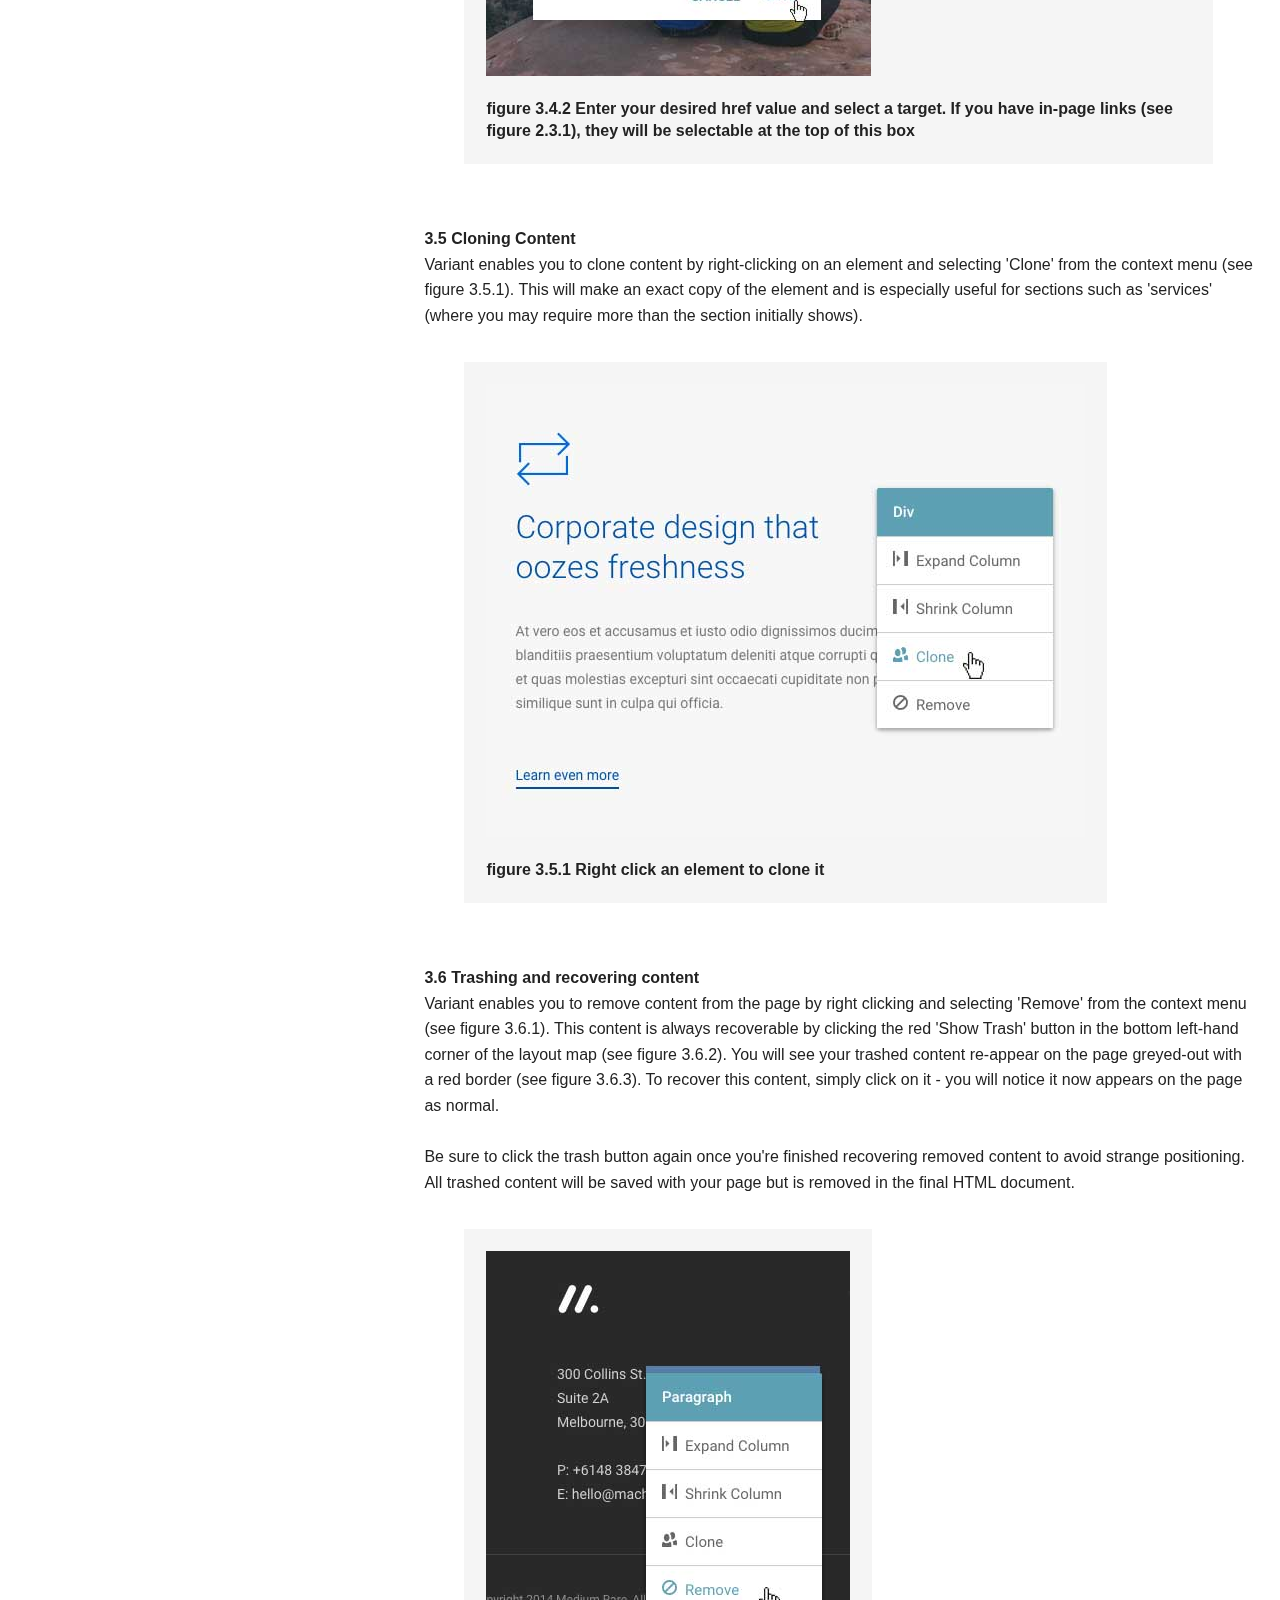
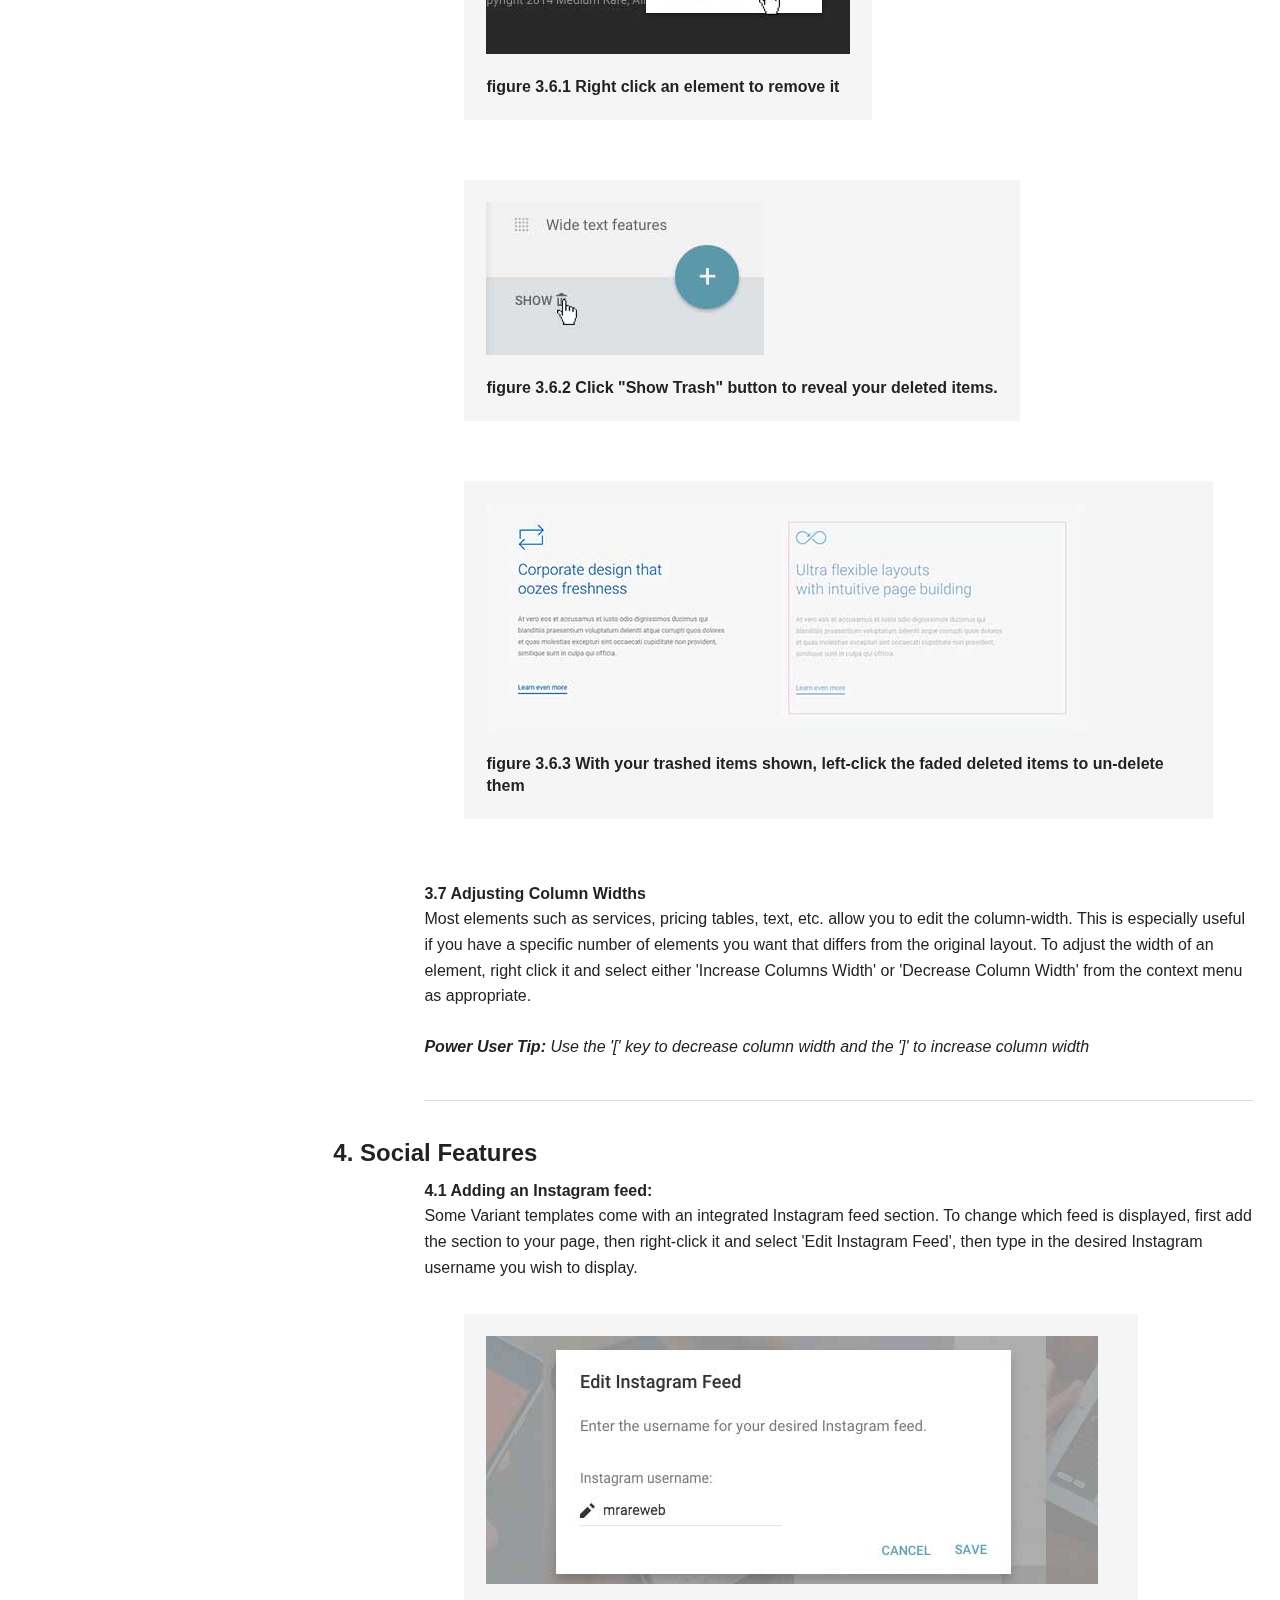
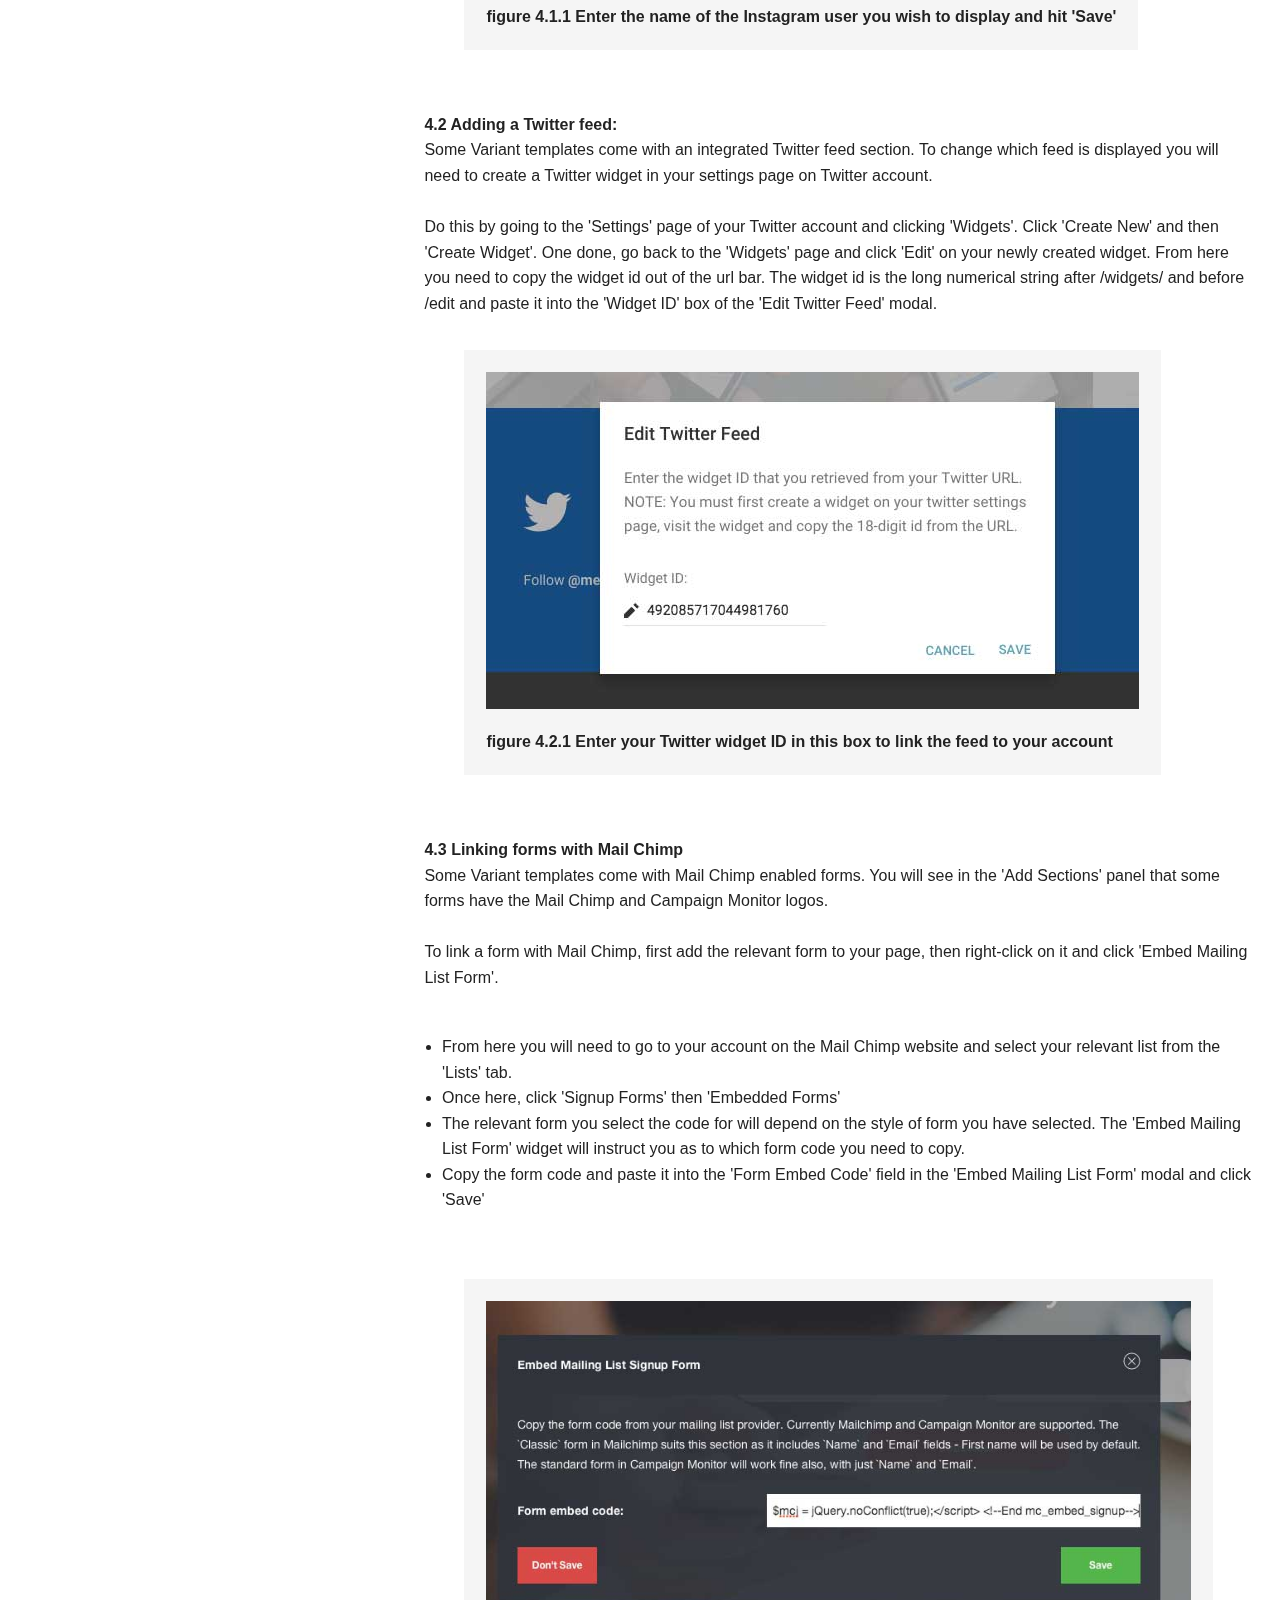
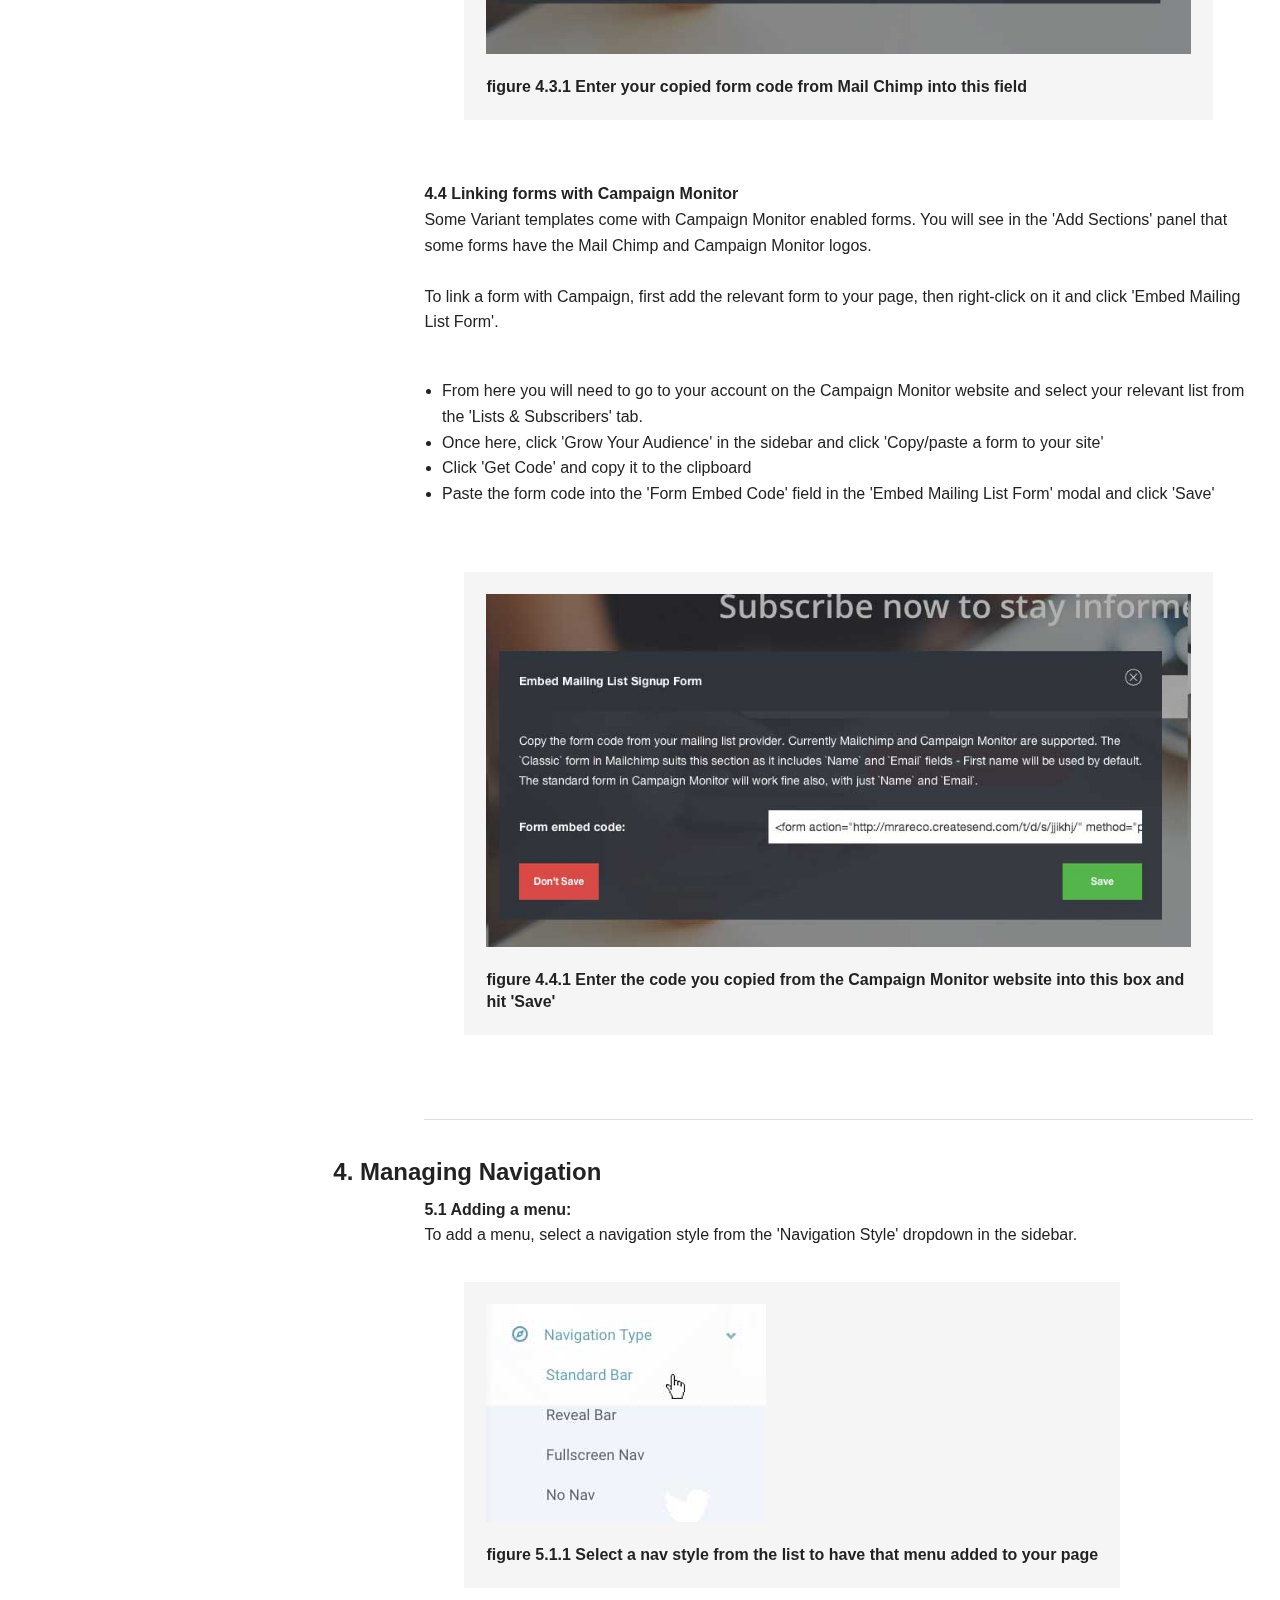
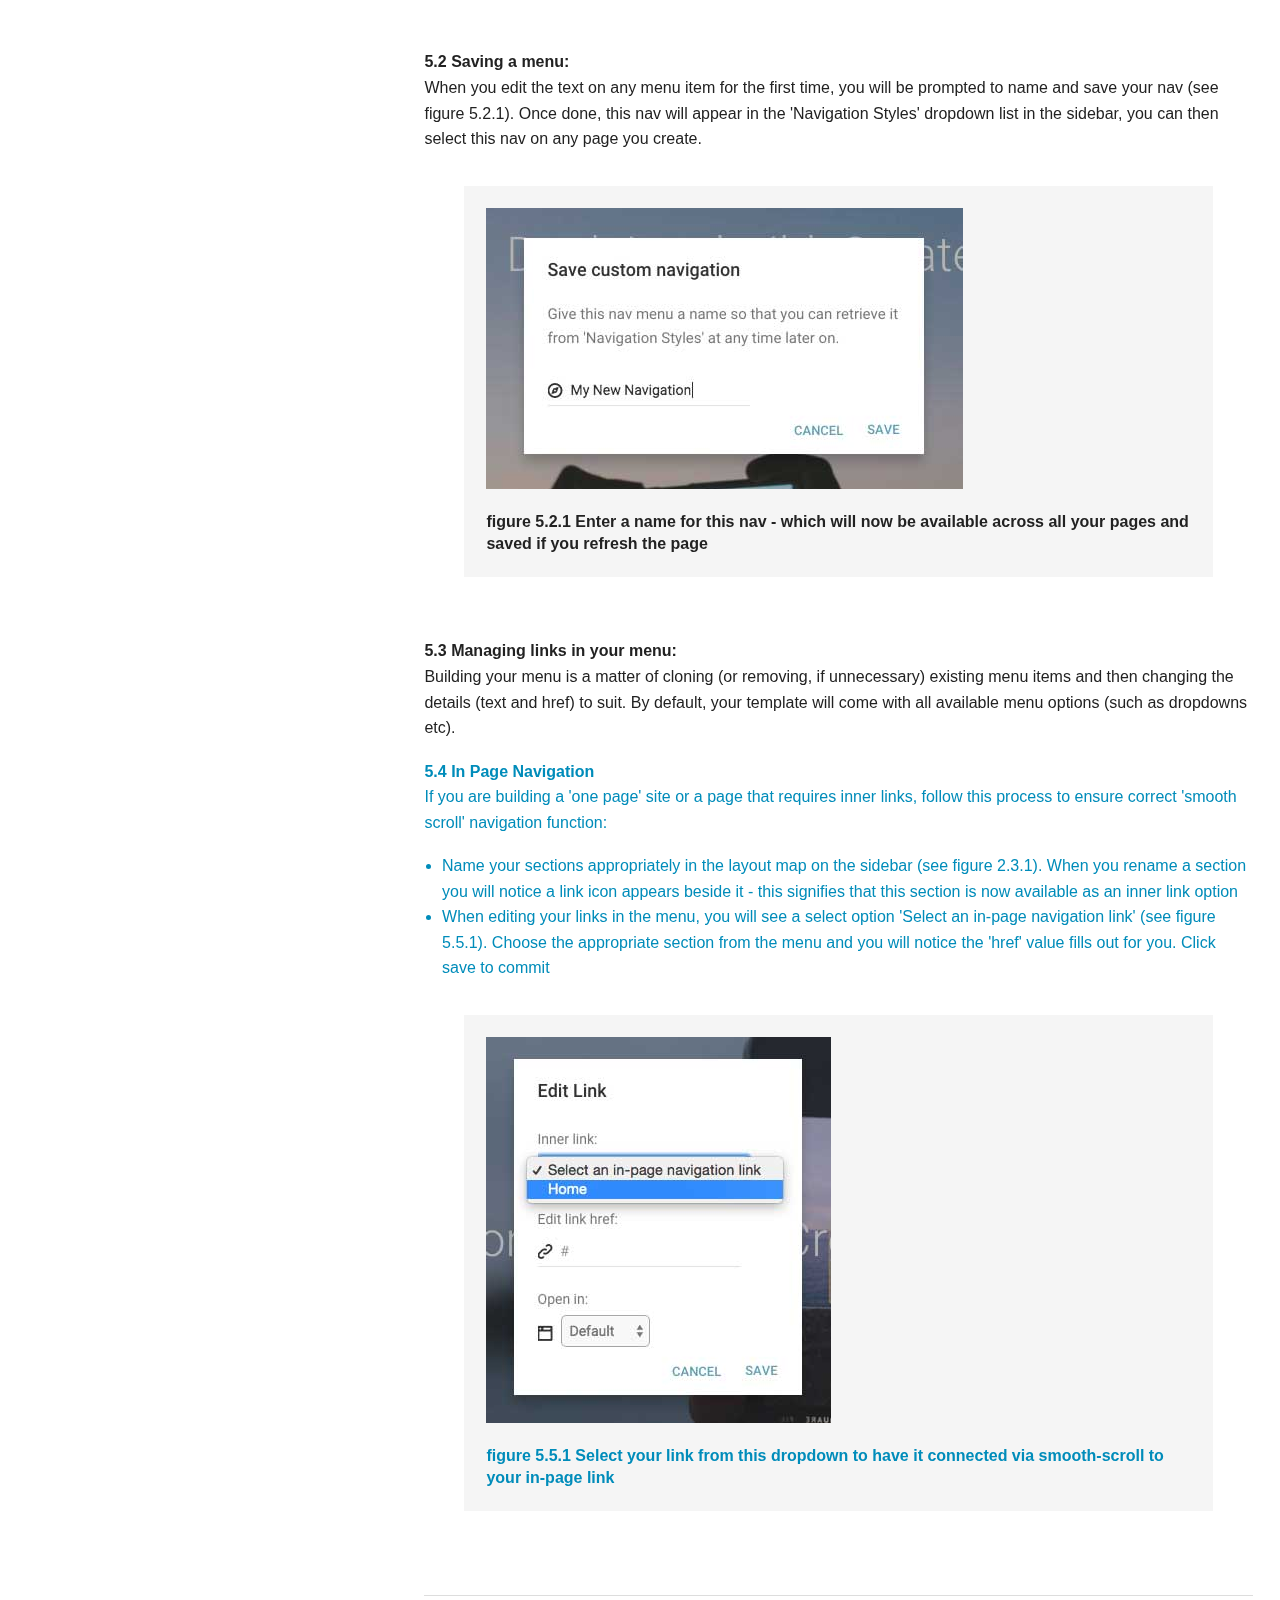
<file: Documentation/Variant Docs/index.html>
<!doctype html>
<!--[if IE 9]><html class="lt-ie10" lang="en" > <![endif]-->
<html class="no-js" lang="en">
  <head>
    <meta charset="utf-8">
    <meta name="viewport" content="width=device-width, initial-scale=1.0">

    <title>Getting Started | Variant Docs</title>

    <meta name="description" content="Documentation and reference library for Medium Rare Variant. JavaScript, CSS, components, grid and more.">
    <meta name="author" content="Medium Rare, inc. Medium Rare network also includes mediumra.re">
    <meta name="copyright" content="Medium Rare Copyright (c) 2014">

    <link href='assets/css/docs.css' rel='stylesheet' />
    <script src="assets/js/modernizr.js"></script>
  </head>
  <body class="antialiased hide-extras">
    <div class="marketing off-canvas-wrap" data-offcanvas>
      <div class="inner-wrap">

         <title>Variant Documentation</title><meta name="description" content="Variant from Medium Rare is the most advanced responsive front-end framework in the world." />
 

<!-- <nav class="tab-bar show-for-small">
  <a class="off-canvas-left-toggle menu-icon ">
    <span></span>
  </a>  
</nav> -->


<nav class="top-bar docs-bar hide-for-small" data-topbar>
  <ul class="title-area">
    <li class="name">
      <h1><a href="index.html">Variant Documentation</a></h1>
    </li>
  </ul>

  <section class="top-bar-section">
    <ul class="right">
      <li class="divider"></li>
      <li class="has-form">
        <a href="http://www.mediumra.re/support" class="small button">Contact Support</a>
    </ul>
  </section>
</nav>
        <nav class="tab-bar show-for-small">
  <a class="left-off-canvas-toggle menu-icon">
    <span>Variant Documentation</span>
  </a>
</nav>

<aside class="marketing-left-off-canvas-menu">

  <ul class="off-canvas-list">
    <li><label class="first">Variant</label></li>
  </ul>

  <hr>

  <ul class="off-canvas-list">
	<label>Contents</label>

      <li><a href="#1" data-search="">1. Quick Start</a></li>
      <li><a href="#2" data-search="Styles">2. Managing Sections</a></li>
      <li><a href="#3" data-search="SCSS">3. Editing Content</a></li>
      <li class="sub"><a href="#3.1" data-search="SCSS">3.1 Editing Text</a></li>
      <li class="sub"><a href="#3.2" data-search="SCSS">3.2 Editing Images</a></li>
      <li class="sub"><a href="#3.3" data-search="SCSS">3.3 Editing Icons</a></li>
      <li class="sub"><a href="#3.4" data-search="SCSS">3.4 Editing Links</a></li>
      <li class="sub"><a href="#3.5" data-search="SCSS">3.5 Cloning Content</a></li>
      <li class="sub"><a href="#3.6" data-search="SCSS">3.6 Trashing Content</a></li>
      <li><a href="#4" data-search="Rails,Gem">4. Social Features</a></li>
      <li class="sub"><a href="#4.1" data-search="Rails,Gem">4.1 Intagram Feeds</a></li>
      <li class="sub"><a href="#4.2" data-search="Rails,Gem">4.2 Twitter Feeds</a></li>
      <li class="sub"><a href="#4.3" data-search="Rails,Gem">4.3 Mail Chimp Forms</a></li>
      <li class="sub"><a href="#4.4" data-search="Rails,Gem">4.4 Campaign Monitor Forms</a></li>
      <li><a href="#5" data-search="Rails,Gem">5. Managing Navigation</a></li>
      <li class="sub"><a href="#5.4" data-search="Rails,Gem">5.4 In Page Navigation</a></li>
      <li><a href="#6" data-search="">6. Managing Footers</a></li>
      <li><a href="#7" data-search="Classes">7. Saving & Loading Pages</a></li>
      <li><a href="#8" data-search="">8. Getting Output</a></li>
      <li><a href="#9" data-search="">9. Importing & Export pages</a></li>

    </ul>

    <hr>

  </ul>
</aside>

<a class="exit-off-canvas" href="index.html#"></a>


        <section role="main" class="scroll-container">

          <div class="row">
            <div class="large-3 medium-4 columns">
              <div class="hide-for-small">
                <div class="sidebar">
  <h5>Variant Documentation</h5>
  <form>
    <!--  <label>Search Documentation</label> -->
  </form>

  <nav>
    <ul class="side-nav">
      <li class="heading">Contents</li>

   <li><a href="#1" data-search="">1. Quick Start</a></li>
      <li><a href="#2" data-search="Styles">2. Managing Sections</a></li>
      <li><a href="#3" data-search="SCSS">3. Editing Content</a></li>
      <li class="sub"><a href="#3.1" data-search="SCSS">3.1 Editing Text</a></li>
      <li class="sub"><a href="#3.2" data-search="SCSS">3.2 Editing Images</a></li>
      <li class="sub"><a href="#3.3" data-search="SCSS">3.3 Editing Icons</a></li>
      <li class="sub"><a href="#3.4" data-search="SCSS">3.4 Editing Links</a></li>
      <li class="sub"><a href="#3.5" data-search="SCSS">3.5 Cloning Content</a></li>
      <li class="sub"><a href="#3.6" data-search="SCSS">3.6 Trashing Content</a></li>
      <li><a href="#4" data-search="Rails,Gem">4. Social Features</a></li>
      <li class="sub"><a href="#4.1" data-search="Rails,Gem">4.1 Intagram Feeds</a></li>
      <li class="sub"><a href="#4.2" data-search="Rails,Gem">4.2 Twitter Feeds</a></li>
      <li class="sub"><a href="#4.3" data-search="Rails,Gem">4.3 Mail Chimp Forms</a></li>
      <li class="sub"><a href="#4.4" data-search="Rails,Gem">4.4 Campaign Monitor Forms</a></li>
      <li><a href="#5" data-search="Rails,Gem">5. Managing Navigation</a></li>
      <li class="sub"><a href="#5.4" data-search="Rails,Gem">5.4 In Page Navigation</a></li>
      <li><a href="#6" data-search="">6. Managing Footers</a></li>
      <li><a href="#7" data-search="Classes">7. Saving & Loading Pages</a></li>
      <li><a href="#8" data-search="">8. Getting Output</a></li>
      <li><a href="#9" data-search="">9. Importing & Export pages</a></li>

    </ul>
  </nav>



</div>
              </div>
            </div>
            <div class="large-9 medium-8 columns">
              <img alt="Variant" src="assets/img/variant.svg" class="medium-3 logo" />
              <h1 id="getting-started">Getting Started</h1>
              <h3 class="subheader">Hello and thankyou for purchasing a Variant enabled template by Medium Rare. This documentation will give you an understanding of how Variant works and guide you in performing common functions. If you require further assistance not covered in this documentation, please contact us on our support forum via the button in the top right-hand corner.</h3>

<hr>
<a id="1"></a>
<div class="row">
  <div class="medium-12 columns">
    <h3><strong>1. Quick Start - An overview of how Variant works</strong></h3>
	<hr>
  </div>


	<div class="medium-11 columns right">
		<h3><strong>Open Variant</strong></h3>
		<p>Open the builder.html file in your web browser and click the 'Start New Page' button located in the center of the page.</p>
		<h3><strong>Add Content</strong></h3>
		<p>You will notice that the available sections panel has opened. Add some sections to your page by clicking on the section thumbnail. You will see that once a section is added to the page, it also gets added to your layout map in the sidebar. Try adding some different content sections and reordering them by dragging their titles up and down in the layout map on the sidebar.<br /><br />Add a navigation by clicking the 'Navigation Styles' button in the sidebar, select your desired style from the list to add it to your page.</p>
		<h3><strong>Get Output</strong></h3>
		<p>Once you have added sections to your page and edited content. Click the 'Get HTML' button at the bottom of the 'Content' or 'Styles' tab, this will show a modal with your page's HTML. From here, you can download your page directly to a .html file or copy and paste this HTML into a file eg. 'my-page.html' and place it in the root template directory (not the variant directory).<br /><br />Open this file in your browser to view.</p>
		<hr>
	</div>
	
	<a id="2"></a>
	<div class="medium-12 columns">
		<h3><strong>2. Managing Sections</strong></h3>
			<div class="medium-11 columns right">
				<p><strong>2.1 Adding Sections:</strong>
					<br />
					To add a section, click the circular plus button on the 'Content' tab in the sidebar. This will open the 'Add Sections' panel. From here, add sections to your page by clicking on their thumbnail (see figure 2.1.1). You will notice that section types are categorised and are filterable by clicking on the appropriate filter button at the top (eg. 'Dividers' will show sections that have full width background images) 
				
				<figure> 
						<img src="assets/img/add-content.jpg" />
						<span>figure 2.1.1 Click a thumbnail to add that section to your layout</span>
					</figure>
				</p>
				<p><strong>2.2 Reordering Sections:</strong>
					<br />
					To reorder sections on the page, simply drag and drop the title of the section up or down (see figure 2.2.1) in the layout map in the sidebar.
				
					<figure> 
						<img src="assets/img/reorder-sections.jpg" />
						<span>figure 2.2.1 Drag sections up and down to rearrange the order of your layout </span>
					</figure>
				</p>
				<p><strong>2.3 Renaming Sections:</strong>
					<br />
					Renaming sections is useful when creating a page that has a 'one page navigation' style. To rename a section, click on its title in the sidebar and change the text (see figure 2.3.1). You will notice that a navigation icon appears when you make this change, this is to signify that this section is now 'linkable' as an inner page navigation option (more on this in <a href="#4.1">section 4.1</a>)
				
					<figure> 
						<img src="assets/img/rename-section.jpg" />
						<span>figure 2.3.1 Click on a section title to rename it - doing this makes it available for in-page navigation in the "Edit Link" panel</span>
					</figure>
				
				</p>
				<p><strong>2.4 Removing Sections:</strong>
					<br />
					To remove a section, hover over its title in the layout map on the sidebar and you will see a red cross icon on the right. Click the icon to remove the section.
				</p>
				<hr>
			</div>
	</div>
	
	<a id="3"></a>
	<div class="medium-12 columns">
		<h3><strong>3. Editing Content</strong></h3>
			<div class="medium-11 columns right">
				<a id="3.1"></a>
				<p><strong>3.1 Editing Text</strong>
					<br />
					Click on any text element on the page and you will see a cursor appear where you can edit the text of the element (see figure 3.1.1). You are free to paste text into any element.
				
					<figure> 
						<img src="assets/img/edit-text.jpg" />
						<span>figure 3.1.1 Click any text on the page to edit the text</span>
					</figure>
				</p>
				<a id="3.2"></a>
				<p><strong>3.2 Editing Images</strong>
					<br />
					<em>Important Note: Variant looks for your images directly inside the 'img' directory of the template (not the variant/img directory). If you add images that are not contained directly within the 'img' folder, an error will appear over the image prompting you to move the image file to the img folder and click to refresh.</em><br /><br />
					Many elements within Variant templates have editable images. To edit the image, right click on the element and click 'Edit Image' in the context menu (See figure 3.2.1), this will show the 'Edit Image' panel.<br />
					From here, you can manually enter an 'src' value (be it local or elsewhere on the web) and also the 'alt' value for the image. (see figure 3.2.2)<br /><br />
					To select images from your 'img' directory, click the 'Toggle Chooser' button and select your image.<br />
					Click 'Save' when done to commit changes - you will see your image appear immediately.<br /><br />
					<em>Please note: Variant does not automatically resize or crop your images, see the image sizes of the supplied imagery as a guide.</em>
					
					<figure>
						<img src="assets/img/right-click-image.jpg" />
						<span>figure 3.2.1 Right click an image to edit the image path</span>
					</figure>
					
					<figure><img src="assets/img/image-chooser-modal.jpg"/>
					<span>figure 3.2.2 Right click an image to edit the image path</span>
					</figure>
				</p>
				<a id="3.3"></a>
				<p><strong>3.3 Editing Icons</strong>
					<br />
					To edit an icon, right click on it and select 'Edit Icon' from the context menu (see figure 3.3.1)- the icon chooser panel will appear. From here, select the icon you wish to use and click 'done' (see figure 3.3.2). <br/ ><br />
					
					<figure> 
						<img src="assets/img/right-click-icon.jpg" />
						<span>figure 3.3.1 Right click an icon to edit the image path</span>
					</figure>
					
					<figure><img src="assets/img/icon-chooser-modal.jpg"/>
					<span>figure 3.3.2 Right click an icon to edit the image path</span>
					</figure>
				</p>
				<a id="3.4"></a>
				<p><strong>3.4 Editing Links</strong>
					<br />
					To edit a link, right click on it and select 'Edit Link' from the context menu (see figure 3.4.1) - the Edit Link panel will appear. From here you can edit the 'href' value of the link and also the 'target' value. Make your changes and click 'save' to commit. (see figure 3.4.2)
				
					<figure> 
						<img src="assets/img/right-click-link.jpg" />
						<span>figure 3.4.1 Right click a link to edit the link path</span>
					</figure>
					
					<figure>
						<img src="assets/img/edit-link-modal.jpg"/>
						<span>figure 3.4.2 Enter your desired href value and select a target.  If you have in-page links (see figure 2.3.1), they will be selectable at the top of this box</span>
					</figure>
				</p>
				
				<a id="3.5"></a>
				<p><strong>3.5 Cloning Content</strong>
					<br />
					Variant enables you to clone content by right-clicking on an element and selecting 'Clone' from the context menu (see figure 3.5.1). This will make an exact copy of the element and is especially useful for sections such as 'services' (where you may require more than the section initially shows).
				
					<figure> 
						<img src="assets/img/clone-item.jpg" />
						<span>figure 3.5.1 Right click an element to clone it</span>
					</figure>
					
				
				</p>
				<a id="3.6"></a>
				<p><strong>3.6 Trashing and recovering content</strong>
					<br />
					Variant enables you to remove content from the page by right clicking and selecting 'Remove' from the context menu (see figure 3.6.1). This content is always recoverable by clicking the red 'Show Trash' button in the bottom left-hand corner of the layout map (see figure 3.6.2). You will see your trashed content re-appear on the page greyed-out with a red border (see figure 3.6.3). To recover this content, simply click on it - you will notice it now appears on the page as normal.<br /><br />
					Be sure to click the trash button again once you're finished recovering removed content to avoid strange positioning. All trashed content will be saved with your page but is removed in the final HTML document.
				
					
					<figure> 
						<img src="assets/img/remove-content.jpg" />
						<span>figure 3.6.1 Right click an element to remove it</span>
					</figure>
				
					<figure>
						<img src="assets/img/show-trash-button.jpg"/>
						<span>figure 3.6.2 Click "Show Trash" button to reveal your deleted items.</span>
					</figure>
				
					<figure> 
						<img src="assets/img/show-trash.jpg" />
						<span>figure 3.6.3 With your trashed items shown, left-click the faded deleted items to un-delete them</span>
					</figure>
				
				</p>
				<a id="3.7"></a>
				<p><strong>3.7 Adjusting Column Widths</strong>
					<br />
					Most elements such as services, pricing tables, text, etc. allow you to edit the column-width. This is especially useful if you have a specific number of elements you want that differs from the original layout. To adjust the width of an element, right click it and select either 'Increase Columns Width' or 'Decrease Column Width' from the context menu as appropriate.
					<br /><br />
					<em><strong>Power User Tip:</strong> Use the '[' key to decrease column width and the ']' to increase column width</em>
				</p>
				
				<hr>
			</div>
	</div>
	
	<a id="4"></a>
	<div class="medium-12 columns">
		<h3><strong>4. Social Features</strong></h3>
			<div class="medium-11 columns right">
				<a id="4.1"></a>
				<p><strong>4.1 Adding an Instagram feed:</strong>
					<br />
					Some Variant templates come with an integrated Instagram feed section. To change which feed is displayed, first add the section to your page, then right-click it and select 'Edit Instagram Feed', then type in the desired Instagram username you wish to display.
			
					<figure> 
							<img src="assets/img/instagram.jpg" />
							<span>figure 4.1.1 Enter the name of the Instagram user you wish to display and hit 'Save'</span>
					</figure>
			</p>
				<p><a id="4.2"></a>
					<strong>4.2 Adding a Twitter feed:</strong>
					<br />
					Some Variant templates come with an integrated Twitter feed section. To change which feed is displayed you will need to create a Twitter widget in your settings page on Twitter account.
					<br /><br />Do this by going to the 'Settings' page of your Twitter account and clicking 'Widgets'. Click 'Create New' and then 'Create Widget'. One done, go back to the 'Widgets' page and click 'Edit' on your newly created widget. From here you need to copy the widget id out of the url bar. The widget id is the long numerical string after /widgets/ and before /edit and paste it into the 'Widget ID' box of the 'Edit Twitter Feed' modal.				
					
					<figure> 
							<img src="assets/img/twitter.jpg" />
							<span>figure 4.2.1 Enter your Twitter widget ID in this box to link the feed to your account</span>
					</figure>
				</p><a id="4.3"></a>
				<p><strong>4.3 Linking forms with Mail Chimp</strong>
					<br />
					Some Variant templates come with Mail Chimp enabled forms. You will see in the 'Add Sections' panel that some forms have the Mail Chimp and Campaign Monitor logos.<br /><br />
					To link a form with Mail Chimp, first add the relevant form to your page, then right-click on it and click 'Embed Mailing List Form'.
					<br />
					<br />
					<ul>
					<li>From here you will need to go to your account on the Mail Chimp website and select your relevant list from the 'Lists' tab.</li>
					<li>Once here, click 'Signup Forms' then 'Embedded Forms'</li>
					<li>The relevant form you select the code for will depend on the style of form you have selected. The 'Embed Mailing List Form' widget will instruct you as to which form code you need to copy.</li>
					<li>Copy the form code and paste it into the 'Form Embed Code' field in the 'Embed Mailing List Form' modal and click 'Save'</li>
					</ul><br /><br />
					<figure> 
							<img src="assets/img/mail-chimp.jpg" />
							<span>figure 4.3.1 Enter your copied form code from Mail Chimp into this field</span>
					</figure>
				</p>
				<a id="4.4"></a>
				<p><strong>4.4 Linking forms with Campaign Monitor</strong>
					<br />
					Some Variant templates come with Campaign Monitor enabled forms. You will see in the 'Add Sections' panel that some forms have the Mail Chimp and Campaign Monitor logos.<br /><br />
					To link a form with Campaign, first add the relevant form to your page, then right-click on it and click 'Embed Mailing List Form'.
					<br />
					<br />
					<ul>
					<li>From here you will need to go to your account on the Campaign Monitor website and select your relevant list from the 'Lists & Subscribers' tab.</li>
					<li>Once here, click 'Grow Your Audience' in the sidebar and click 'Copy/paste a form to your site'</li>
					<li>Click 'Get Code' and copy it to the clipboard</li>
					<li>Paste the form code into the 'Form Embed Code' field in the 'Embed Mailing List Form' modal and click 'Save'</li>
					</ul><br /><br />
				
					<figure> 
							<img src="assets/img/campaign-monitor.jpg" />
							<span>figure 4.4.1 Enter the code you copied from the Campaign Monitor website into this box and hit 'Save'</span>
					</figure>
				
				
				</p>
				
				<hr>
			</div>
	</div>
	
	<a id="5"></a>
	<div class="medium-12 columns">
		<h3><strong>4. Managing Navigation</strong></h3>
			<div class="medium-11 columns right">
				<p><strong>5.1 Adding a menu:</strong>
					<br />
					To add a menu, select a navigation style from the 'Navigation Style' dropdown in the sidebar.
			
					<figure> 
							<img src="assets/img/custom-nav-dropdown.jpg" />
							<span>figure 5.1.1 Select a nav style from the list to have that menu added to your page</span>
					</figure>
			</p>
				<p><strong>5.2 Saving a menu:</strong>
					<br />
					When you edit the text on any menu item for the first time, you will be prompted to name and save your nav (see figure 5.2.1). Once done, this nav will appear in the 'Navigation Styles' dropdown list in the sidebar, you can then select this nav on any page you create.
				
					
					<figure> 
							<img src="assets/img/save-nav.jpg" />
							<span>figure 5.2.1 Enter a name for this nav - which will now be available across all your pages and saved if you refresh the page</span>
					</figure>
				</p>
				<p><strong>5.3 Managing links in your menu:</strong>
					<br />
					Building your menu is a matter of cloning (or removing, if unnecessary) existing menu items and then changing the details (text and href) to suit. By default, your template will come with all available menu options (such as dropdowns etc). 
				</p>
				<a id="5.4">
				<p><strong>5.4 In Page Navigation</strong>
					<br />
					If you are building a 'one page' site or a page that requires inner links, follow this process to ensure correct 'smooth scroll' navigation function:
					<ul>
						<li>Name your sections appropriately in the layout map on the sidebar (see figure 2.3.1). When you rename a section you will notice a link icon appears beside it - this signifies that this section is now available as an inner link option</li>
						<li>When editing your links in the menu, you will see a select option 'Select an in-page navigation link' (see figure 5.5.1). Choose the appropriate section from the menu and you will notice the 'href' value fills out for you. Click save to commit</li>
					</ul>
				
					<figure> 
							<img src="assets/img/inner-link-save.jpg" />
							<span>figure 5.5.1 Select your link from this dropdown to have it connected via smooth-scroll to your in-page link</span>
					</figure>
				
				
				</p>
				
				<hr>
			</div>
	</div>

	<a id="6"></a>
	<div class="medium-12 columns">
		<h3><strong>6. Managing Footers</strong></h3>
		<div class="medium-11 columns right">
			<p>
				Managing footers works in a similar way to navigation. Add a footer to your page by selecting an option from the 'Footer Styles' dropdown in the sidebar (see figure 5.1.1).<br /><br />
				The first time you change text on the footer, you will be prompted to name and save the footer (see figure 5.1.2).  Once done - your saved footer will appear in the 'Footer Styles' dropdown. This makes it easy to use the same footer across multiple pages.
			
					<figure> 
							<img src="assets/img/footer-dropdown.jpg" />
							<span>figure 5.1.1 Select a footer style to have it added to the foot of your page</span>
					</figure>
					
					<figure> 
							<img src="assets/img/save-footer.jpg" />
							<span>figure 5.1.2 Give your footer a name, then you can use it across any page you make</span>
					</figure>
					
				
			
			
			
			</p>
			<hr />
		</div>
	</div>
	
	<a id="7"></a>
	<div class="medium-12 columns">
		<h3><strong>7. Saving & Loading Pages</strong></h3>
		<div class="medium-11 columns right">
			<p><strong>7.1 Saving Pages</strong>
					<br />
					To save a page for later use, open the options panel by clicking the page icon in the top left corner of the sidebar and click 'Save Page As' (see figure 7.1.1). Name your page and click 'save'  (see figure 7.1.2). You will now see your page appear inside the pages tab - return to this page at any time by clicking on the page icon.
					<br /><br />
					<em>Note: All content changes such as text, image, icon, page title, section title etc. are always saved to your current page name.</em>
				
						<figure> 
							<img src="assets/img/save-page-button.jpg" />
							<span>figure 7.1.1 Save your page for later use</span>
					</figure>
					
					<figure> 
							<img src="assets/img/save-page-modal.jpg" />
							<span>figure 7.1.2 Add a name for your page and click "Save"</span>
					</figure>
					
					
				</p>
			<p><strong>7.2 Loading Pages</strong>
					<br />
					When loading Variant, you will be prompted to either start a new page or load the previous page (if one exists). Clicking 'Load PAGE-TITLE' will load a previously saved page. To select a different saved page, open the pages tab by clicking on the page icon in the top left corner of the sidebar and select the appropriate page (see figure 7.2.1).
					<figure> 
							<img src="assets/img/saved-pages-panel.jpg" />
							<span>figure 7.2.1 Click your desired page to load it</span>
					</figure>
	
			</p>
				
			<p><strong>7.3 Deleting Pages</strong>
					To delete a page, open the options panel, hover on the appropriate page, you will see a cross icon appear in right corner. Click this to remove the page.
				</p>
			<hr />
		</div>
	</div>
	
	<a id="8"></a>
	<div class="medium-12 columns">
		<h3><strong>8. Getting Output</strong></h3>
		<div class="medium-11 columns right">
			<p><strong>Getting HTML</strong>
					Variant builds your HTML on the fly so you can click the 'Get HTML' button at any time to retrieve a complete and functional HTML document (see figure 8.1.1).<br /><br />
					Click the 'Get HTML' button at the bottom of the 'Content' or 'Style' tab on the sidebar and the 'Your Code' panel will appear (see figure 8.1.2). From here you can copy your pages HTML.
				
				<figure> 
							<img src="assets/img/get-output.jpg" />
							<span>figure 8.1.1 Click the 'Get HTML' button to get code for your current page</span>
					</figure>
					<figure> 
							<img src="assets/img/output-modal.jpg" />
							<span>figure 8.1.2 Copy your code to a text editor and save it as an .html file and view it in your web browser</span>
					</figure>
				</p>
			<p><strong>Saving HTML</strong>
					Use a text editor to paste your page's code in and save it as an HTML file (eg. my-new-page.html). Place this file inside the template root directory (NOT the variant directory)
				</p>
				
			<p><strong>Viewing your page</strong>
					Open your HTML in a web browser to view, voila! :)
				</p>
			<hr />
		</div>
	</div>
	
	<a id="9"></a>
	<div class="medium-12 columns">
		<h3><strong>9. Exporting / Importing .variant pages</strong></h3>
		<div class="medium-11 columns right">
			<p><strong>Exporting Pages</strong><br /><br />
					As of Variant 2.0, you can now export pages so they can be imported into Variant later and revised / updated. This feature is especially useful if multiple people want to work on the file, someone can export the file as .variant, send to their collaborator, who can then import and modify.
					<br />
					<br />
					To export a page, first save it (as described in 7.1), then hover on the page's title in the 'Pages' tab. Click the green download icons to export the page. The page should download as a .variant file immediately from your browser. Alternatively you can export all saved pages to a single .variant file by clicking '.variant' button when hovering on the 'Export' button at the bottom of the pages tab.
				<figure> 
							<img src="assets/img/export-page.jpg" />
							<span>figure 9.1.1 Export a .variant page by clicking on the green download icon</span>
					</figure>
			</p><br /><br />

			<p><strong>Importing Pages</strong><br /><br />
					To import a page, click the 'Import' button on the 'Pages' tab. Browse for your .variant file and click 'Open'. Once imported, a modal will appear with an Import report.<br />
					Note: You can not import pages from different Variant templates. For example, you can't make a page in Pangaea and import it into Pivot.<br /><br />
					Once the page has imported, simply click its title to load it into the main page area and continue editing.
				<figure> 
							<img src="assets/img/import-pages.jpg" />
							<span>figure 9.1.2 Import a .variant page, then click its title to load it</span>
					</figure>
			</p>
		</div>
	</div>
	
	
	
	
	

</div><!--end of row-->

            </div>
          </div>




        </section>

      </div>
    </div>

    <script src="http://foundation.zurb.com/docs/assets/js/templates.js"></script>
    <script src="http://foundation.zurb.com/docs/assets/js/all.js"></script>
    <script>
      var _gaq = _gaq || [];
      _gaq.push(
        ['_setAccount', 'UA-2195009-2'],
        ['_trackPageview'],
        ['b._setAccount', 'UA-2195009-27'],
        ['b._trackPageview']
      );

      (function() {
        var ga = document.createElement('script'); ga.type = 'text/javascript'; ga.async = true;
        ga.src = ('https:' == document.location.protocol ? 'https://ssl' : 'http://www') + '.google-analytics.com/ga.js';
        var s = document.getElementsByTagName('script')[0]; s.parentNode.insertBefore(ga, s);
      })();
    </script>
    <script>
      $(document).foundation().foundation('joyride', 'start');
    </script>
    <script>
    	$(document).ready(function(){
    		$(window).scroll(function(){
    			if(scrollY>80){
    				$('nav').addClass('sticky-nav');
    			}else{
    				$('nav').removeClass('sticky-nav');
    			}
    		});
    	});
    </script>
  <script type="text/javascript">
/* <![CDATA[ */
(function(){try{var s,a,i,j,r,c,l=document.getElementsByTagName("a"),t=document.createElement("textarea");for(i=0;l.length-i;i++){try{a=l[i].getAttribute("href");if(a&&"www.cloudflare.com/email-protection"==a.substr(7 ,35)){s='';j=43;r=parseInt(a.substr(j,2),16);for(j+=2;a.length-j&&a.substr(j,1)!='X';j+=2){c=parseInt(a.substr(j,2),16)^r;s+=String.fromCharCode(c);}j+=1;s+=a.substr(j,a.length-j);t.innerHTML=s.replace(/</g,"&lt;").replace(/>/g,"&gt;");l[i].setAttribute("href","mailto:"+t.value);}}catch(e){}}}catch(e){}})();
/* ]]> */
</script>
</body>
</html>
</file>
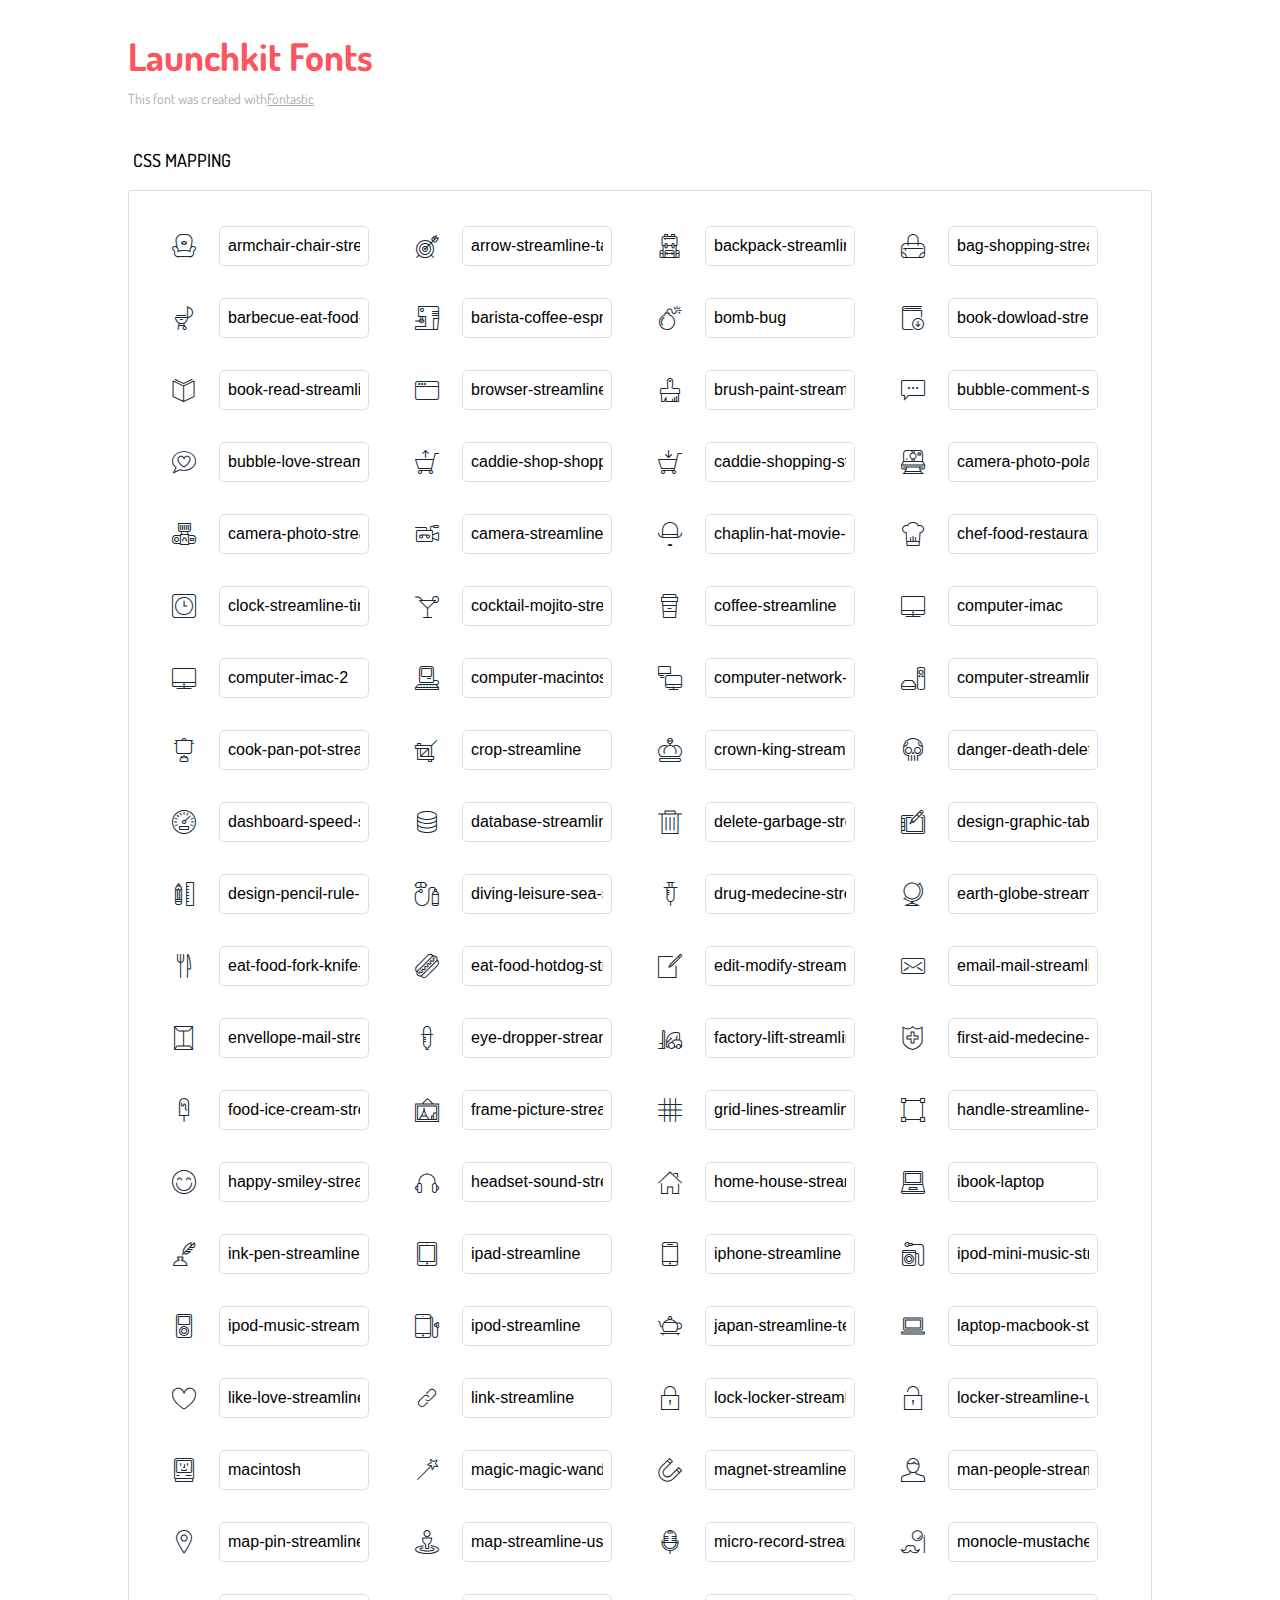
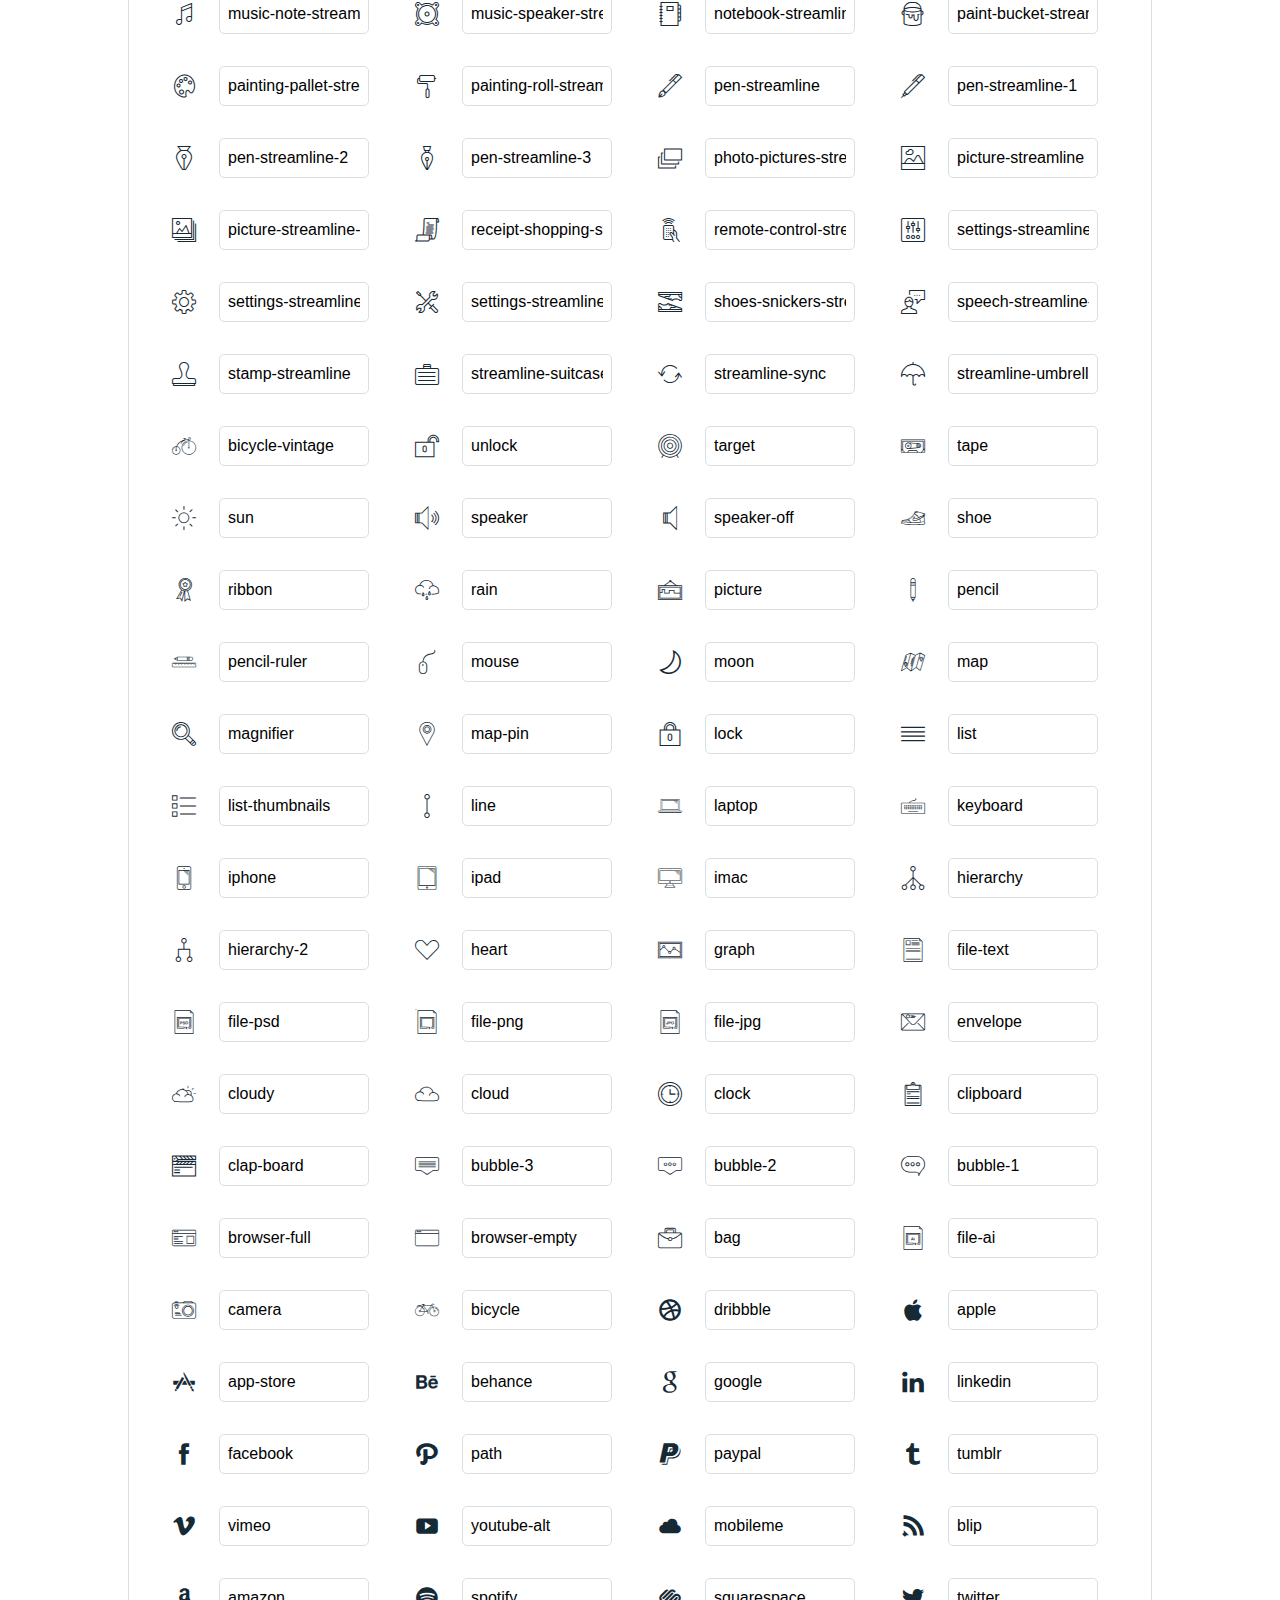
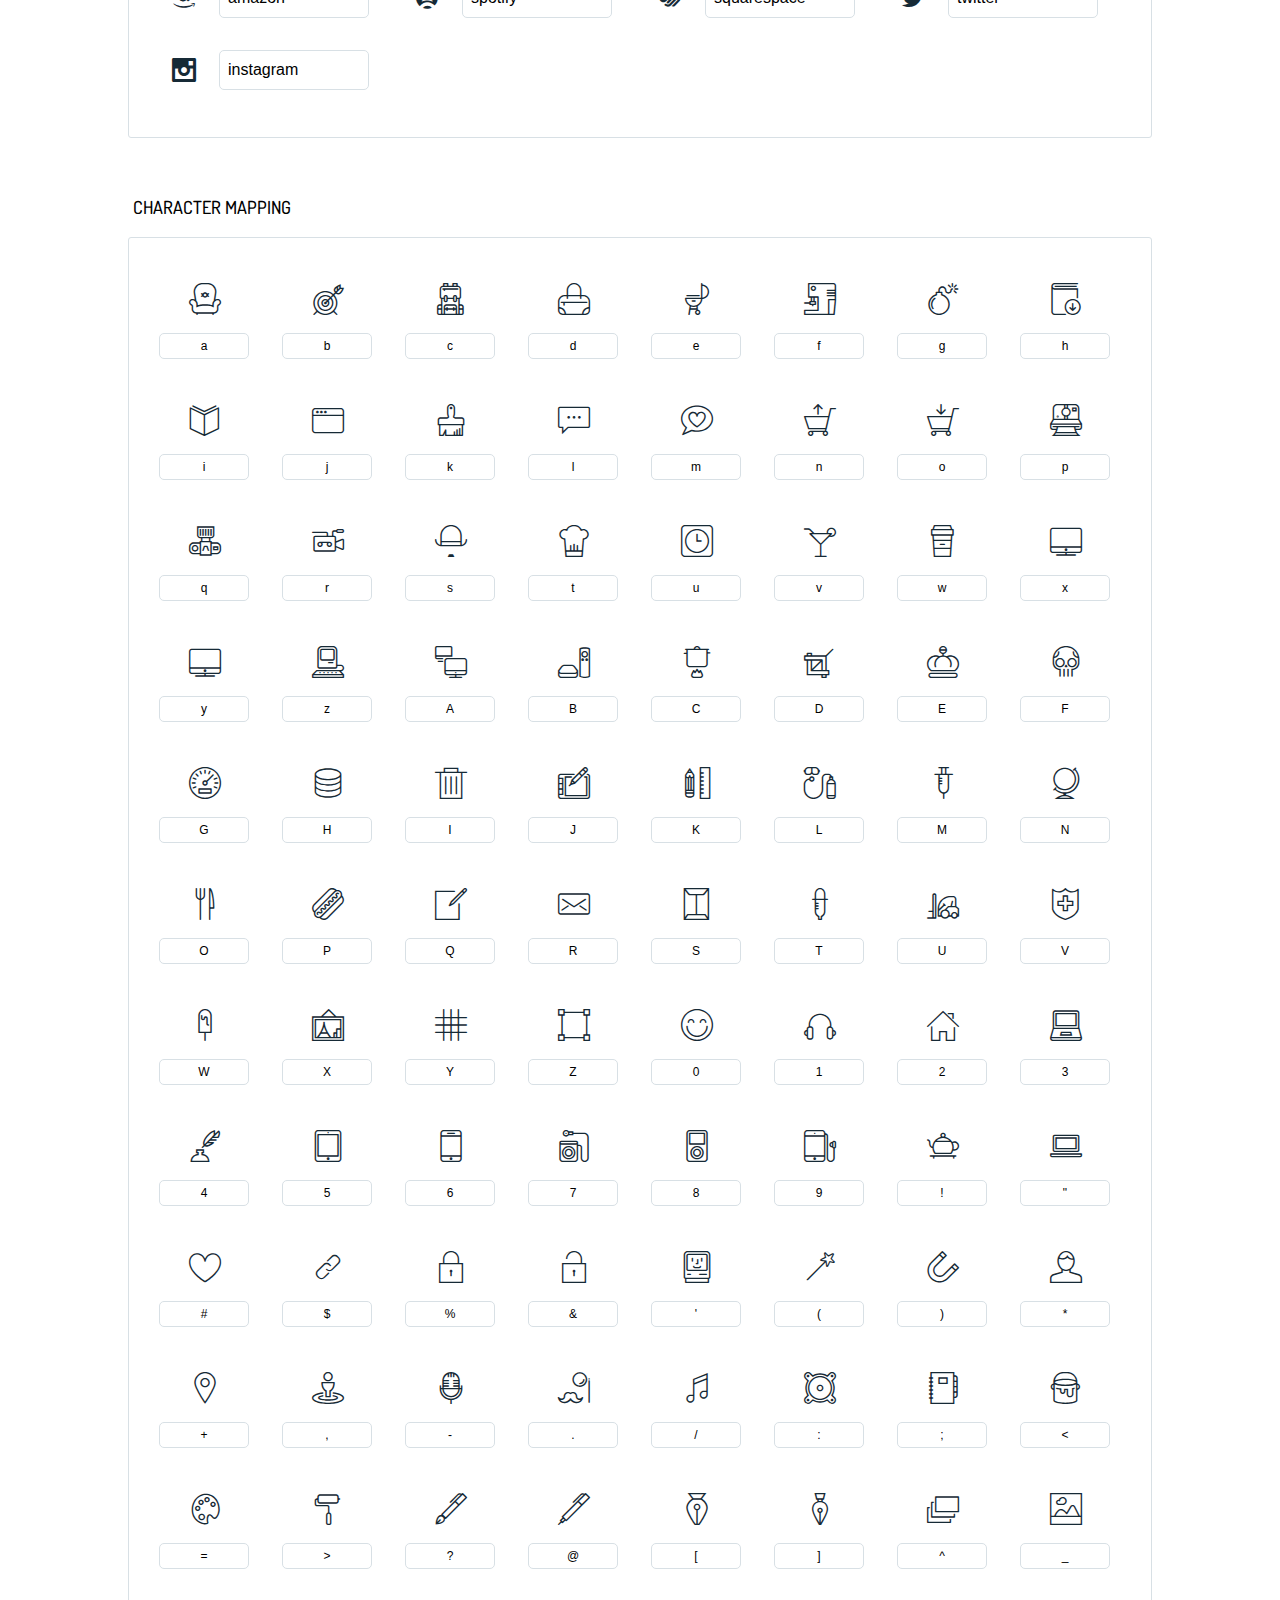
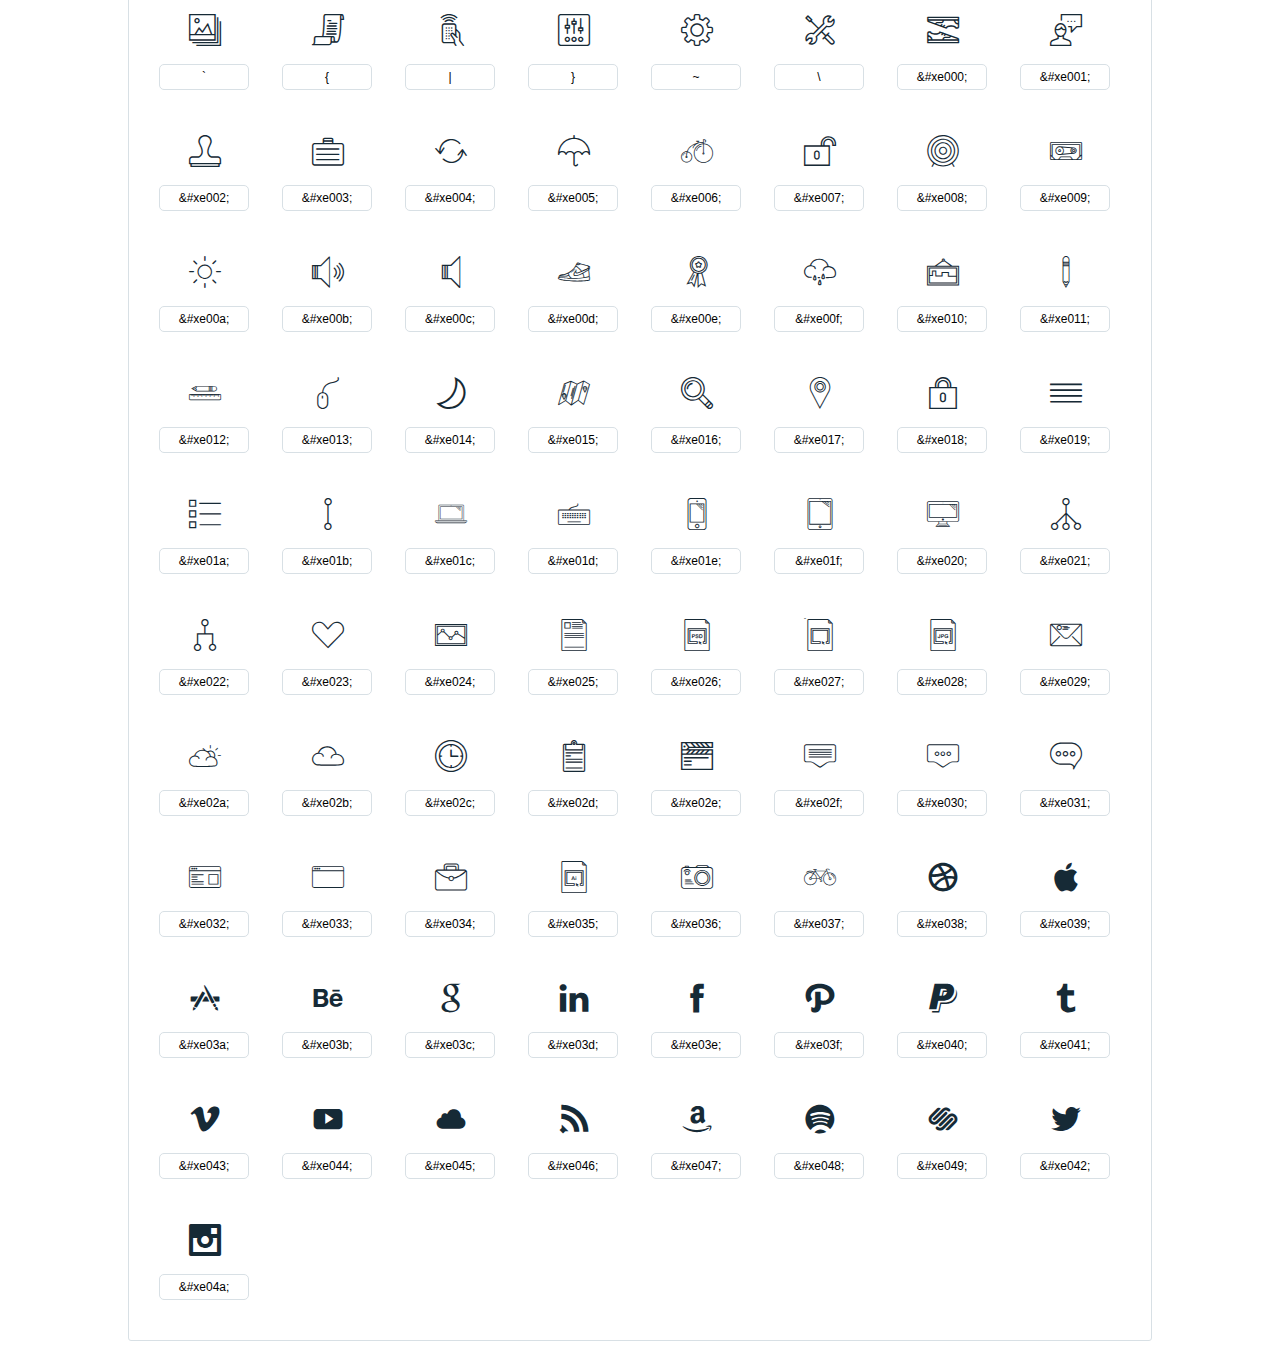
<file: Documentation/Launchkit Docs/icons-reference.html>
<!DOCTYPE html>
<html lang="en">
  <head>
    <meta charset="utf-8">
    <meta http-equiv="X-UA-Compatible" content="IE=edge,chrome=1">
    <meta name="viewport" content="width=device-width,initial-scale=1">
    <title>Font Reference - Launchkit Fonts</title>
    <link href="http://fonts.googleapis.com/css?family=Dosis:400,500,700" rel="stylesheet" type="text/css">
    <link rel="stylesheet" href="css/icons.min.css">
    <style type="text/css">
      html,body,div,span,applet,object,iframe,h1,h2,h3,h4,h5,h6,p,blockquote,pre,a,abbr,acronym,address,big,cite,code,del,dfn,em,img,ins,kbd,q,s,samp,small,strike,strong,sub,sup,tt,var,dl,dt,dd,ol,ul,li,fieldset,form,label,legend,table,caption,tbody,tfoot,thead,tr,th,td{margin:0;padding:0;border:0;outline:0;font-weight:inherit;font-style:inherit;font-family:inherit;font-size:100%;vertical-align:baseline}
body{line-height:1;color:#000;background:#fff}
ol,ul{list-style:none}
table{border-collapse:separate;border-spacing:0;vertical-align:middle}
caption,th,td{text-align:left;font-weight:normal;vertical-align:middle}
a img{border:none}
*{-webkit-box-sizing:border-box;-moz-box-sizing:border-box;box-sizing:border-box}
body{font-family:'Dosis','Tahoma',sans-serif}
.container{margin:15px auto;width:80%}
h1{margin:40px 0 20px;font-weight:700;font-size:38px;line-height:32px;color:#fb565e}
h2{font-size:18px;padding:0 0 21px 5px;margin:45px 0 0 0;text-transform:uppercase;font-weight:500}
.small{font-size:14px;color:#a5adb4;}
.small a{color:#a5adb4;}
.small a:hover{color:#fb565e}
.glyphs.character-mapping{margin:0 0 20px 0;padding:20px 0 20px 30px;color:rgba(0,0,0,0.5);border:1px solid #d8e0e5;-webkit-border-radius:3px;border-radius:3px;}
.glyphs.character-mapping li{margin:0 30px 20px 0;display:inline-block;width:90px}
.glyphs.character-mapping .icon{margin:10px 0 10px 15px;padding:15px;position:relative;width:55px;height:55px;color:#162a36 !important;overflow:hidden;-webkit-border-radius:3px;border-radius:3px;font-size:32px;}
.glyphs.character-mapping .icon svg{fill:#000}
.glyphs.character-mapping input{margin:0;padding:5px 0;line-height:12px;font-size:12px;display:block;width:100%;border:1px solid #d8e0e5;-webkit-border-radius:5px;border-radius:5px;text-align:center;outline:0;}
.glyphs.character-mapping input:focus{border:1px solid #fbde4a;-webkit-box-shadow:inset 0 0 3px #fbde4a;box-shadow:inset 0 0 3px #fbde4a}
.glyphs.character-mapping input:hover{-webkit-box-shadow:inset 0 0 3px #fbde4a;box-shadow:inset 0 0 3px #fbde4a}
.glyphs.css-mapping{margin:0 0 60px 0;padding:30px 0 20px 30px;color:rgba(0,0,0,0.5);border:1px solid #d8e0e5;-webkit-border-radius:3px;border-radius:3px;}
.glyphs.css-mapping li{margin:0 30px 20px 0;padding:0;display:inline-block;overflow:hidden}
.glyphs.css-mapping .icon{margin:0;margin-right:10px;padding:13px;height:50px;width:50px;color:#162a36 !important;overflow:hidden;float:left;font-size:24px}
.glyphs.css-mapping input{margin:0;margin-top:5px;padding:8px;line-height:16px;font-size:16px;display:block;width:150px;height:40px;border:1px solid #d8e0e5;-webkit-border-radius:5px;border-radius:5px;background:#fff;outline:0;float:right;}
.glyphs.css-mapping input:focus{border:1px solid #fbde4a;-webkit-box-shadow:inset 0 0 3px #fbde4a;box-shadow:inset 0 0 3px #fbde4a}
.glyphs.css-mapping input:hover{-webkit-box-shadow:inset 0 0 3px #fbde4a;box-shadow:inset 0 0 3px #fbde4a}

      
    </style>
  </head>
  <body>
    <div class="container">
      <h1>Launchkit Fonts</h1>
      <p class="small">This font was created with<a href="http://fontastic.me/">Fontastic</a></p>
      <h2>CSS mapping</h2>
      <ul class="glyphs css-mapping">
        <li>
          <div class="icon icon-armchair-chair-streamline"></div>
          <input type="text" readonly="readonly" value="armchair-chair-streamline">
        </li>
        <li>
          <div class="icon icon-arrow-streamline-target"></div>
          <input type="text" readonly="readonly" value="arrow-streamline-target">
        </li>
        <li>
          <div class="icon icon-backpack-streamline-trekking"></div>
          <input type="text" readonly="readonly" value="backpack-streamline-trekking">
        </li>
        <li>
          <div class="icon icon-bag-shopping-streamline"></div>
          <input type="text" readonly="readonly" value="bag-shopping-streamline">
        </li>
        <li>
          <div class="icon icon-barbecue-eat-food-streamline"></div>
          <input type="text" readonly="readonly" value="barbecue-eat-food-streamline">
        </li>
        <li>
          <div class="icon icon-barista-coffee-espresso-streamline"></div>
          <input type="text" readonly="readonly" value="barista-coffee-espresso-streamline">
        </li>
        <li>
          <div class="icon icon-bomb-bug"></div>
          <input type="text" readonly="readonly" value="bomb-bug">
        </li>
        <li>
          <div class="icon icon-book-dowload-streamline"></div>
          <input type="text" readonly="readonly" value="book-dowload-streamline">
        </li>
        <li>
          <div class="icon icon-book-read-streamline"></div>
          <input type="text" readonly="readonly" value="book-read-streamline">
        </li>
        <li>
          <div class="icon icon-browser-streamline-window"></div>
          <input type="text" readonly="readonly" value="browser-streamline-window">
        </li>
        <li>
          <div class="icon icon-brush-paint-streamline"></div>
          <input type="text" readonly="readonly" value="brush-paint-streamline">
        </li>
        <li>
          <div class="icon icon-bubble-comment-streamline-talk"></div>
          <input type="text" readonly="readonly" value="bubble-comment-streamline-talk">
        </li>
        <li>
          <div class="icon icon-bubble-love-streamline-talk"></div>
          <input type="text" readonly="readonly" value="bubble-love-streamline-talk">
        </li>
        <li>
          <div class="icon icon-caddie-shop-shopping-streamline"></div>
          <input type="text" readonly="readonly" value="caddie-shop-shopping-streamline">
        </li>
        <li>
          <div class="icon icon-caddie-shopping-streamline"></div>
          <input type="text" readonly="readonly" value="caddie-shopping-streamline">
        </li>
        <li>
          <div class="icon icon-camera-photo-polaroid-streamline"></div>
          <input type="text" readonly="readonly" value="camera-photo-polaroid-streamline">
        </li>
        <li>
          <div class="icon icon-camera-photo-streamline"></div>
          <input type="text" readonly="readonly" value="camera-photo-streamline">
        </li>
        <li>
          <div class="icon icon-camera-streamline-video"></div>
          <input type="text" readonly="readonly" value="camera-streamline-video">
        </li>
        <li>
          <div class="icon icon-chaplin-hat-movie-streamline"></div>
          <input type="text" readonly="readonly" value="chaplin-hat-movie-streamline">
        </li>
        <li>
          <div class="icon icon-chef-food-restaurant-streamline"></div>
          <input type="text" readonly="readonly" value="chef-food-restaurant-streamline">
        </li>
        <li>
          <div class="icon icon-clock-streamline-time"></div>
          <input type="text" readonly="readonly" value="clock-streamline-time">
        </li>
        <li>
          <div class="icon icon-cocktail-mojito-streamline"></div>
          <input type="text" readonly="readonly" value="cocktail-mojito-streamline">
        </li>
        <li>
          <div class="icon icon-coffee-streamline"></div>
          <input type="text" readonly="readonly" value="coffee-streamline">
        </li>
        <li>
          <div class="icon icon-computer-imac"></div>
          <input type="text" readonly="readonly" value="computer-imac">
        </li>
        <li>
          <div class="icon icon-computer-imac-2"></div>
          <input type="text" readonly="readonly" value="computer-imac-2">
        </li>
        <li>
          <div class="icon icon-computer-macintosh-vintage"></div>
          <input type="text" readonly="readonly" value="computer-macintosh-vintage">
        </li>
        <li>
          <div class="icon icon-computer-network-streamline"></div>
          <input type="text" readonly="readonly" value="computer-network-streamline">
        </li>
        <li>
          <div class="icon icon-computer-streamline"></div>
          <input type="text" readonly="readonly" value="computer-streamline">
        </li>
        <li>
          <div class="icon icon-cook-pan-pot-streamline"></div>
          <input type="text" readonly="readonly" value="cook-pan-pot-streamline">
        </li>
        <li>
          <div class="icon icon-crop-streamline"></div>
          <input type="text" readonly="readonly" value="crop-streamline">
        </li>
        <li>
          <div class="icon icon-crown-king-streamline"></div>
          <input type="text" readonly="readonly" value="crown-king-streamline">
        </li>
        <li>
          <div class="icon icon-danger-death-delete-destroy-skull-stream"></div>
          <input type="text" readonly="readonly" value="danger-death-delete-destroy-skull-stream">
        </li>
        <li>
          <div class="icon icon-dashboard-speed-streamline"></div>
          <input type="text" readonly="readonly" value="dashboard-speed-streamline">
        </li>
        <li>
          <div class="icon icon-database-streamline"></div>
          <input type="text" readonly="readonly" value="database-streamline">
        </li>
        <li>
          <div class="icon icon-delete-garbage-streamline"></div>
          <input type="text" readonly="readonly" value="delete-garbage-streamline">
        </li>
        <li>
          <div class="icon icon-design-graphic-tablet-streamline-tablet"></div>
          <input type="text" readonly="readonly" value="design-graphic-tablet-streamline-tablet">
        </li>
        <li>
          <div class="icon icon-design-pencil-rule-streamline"></div>
          <input type="text" readonly="readonly" value="design-pencil-rule-streamline">
        </li>
        <li>
          <div class="icon icon-diving-leisure-sea-sport-streamline"></div>
          <input type="text" readonly="readonly" value="diving-leisure-sea-sport-streamline">
        </li>
        <li>
          <div class="icon icon-drug-medecine-streamline-syringue"></div>
          <input type="text" readonly="readonly" value="drug-medecine-streamline-syringue">
        </li>
        <li>
          <div class="icon icon-earth-globe-streamline"></div>
          <input type="text" readonly="readonly" value="earth-globe-streamline">
        </li>
        <li>
          <div class="icon icon-eat-food-fork-knife-streamline"></div>
          <input type="text" readonly="readonly" value="eat-food-fork-knife-streamline">
        </li>
        <li>
          <div class="icon icon-eat-food-hotdog-streamline"></div>
          <input type="text" readonly="readonly" value="eat-food-hotdog-streamline">
        </li>
        <li>
          <div class="icon icon-edit-modify-streamline"></div>
          <input type="text" readonly="readonly" value="edit-modify-streamline">
        </li>
        <li>
          <div class="icon icon-email-mail-streamline"></div>
          <input type="text" readonly="readonly" value="email-mail-streamline">
        </li>
        <li>
          <div class="icon icon-envellope-mail-streamline"></div>
          <input type="text" readonly="readonly" value="envellope-mail-streamline">
        </li>
        <li>
          <div class="icon icon-eye-dropper-streamline"></div>
          <input type="text" readonly="readonly" value="eye-dropper-streamline">
        </li>
        <li>
          <div class="icon icon-factory-lift-streamline-warehouse"></div>
          <input type="text" readonly="readonly" value="factory-lift-streamline-warehouse">
        </li>
        <li>
          <div class="icon icon-first-aid-medecine-shield-streamline"></div>
          <input type="text" readonly="readonly" value="first-aid-medecine-shield-streamline">
        </li>
        <li>
          <div class="icon icon-food-ice-cream-streamline"></div>
          <input type="text" readonly="readonly" value="food-ice-cream-streamline">
        </li>
        <li>
          <div class="icon icon-frame-picture-streamline"></div>
          <input type="text" readonly="readonly" value="frame-picture-streamline">
        </li>
        <li>
          <div class="icon icon-grid-lines-streamline"></div>
          <input type="text" readonly="readonly" value="grid-lines-streamline">
        </li>
        <li>
          <div class="icon icon-handle-streamline-vector"></div>
          <input type="text" readonly="readonly" value="handle-streamline-vector">
        </li>
        <li>
          <div class="icon icon-happy-smiley-streamline"></div>
          <input type="text" readonly="readonly" value="happy-smiley-streamline">
        </li>
        <li>
          <div class="icon icon-headset-sound-streamline"></div>
          <input type="text" readonly="readonly" value="headset-sound-streamline">
        </li>
        <li>
          <div class="icon icon-home-house-streamline"></div>
          <input type="text" readonly="readonly" value="home-house-streamline">
        </li>
        <li>
          <div class="icon icon-ibook-laptop"></div>
          <input type="text" readonly="readonly" value="ibook-laptop">
        </li>
        <li>
          <div class="icon icon-ink-pen-streamline"></div>
          <input type="text" readonly="readonly" value="ink-pen-streamline">
        </li>
        <li>
          <div class="icon icon-ipad-streamline"></div>
          <input type="text" readonly="readonly" value="ipad-streamline">
        </li>
        <li>
          <div class="icon icon-iphone-streamline"></div>
          <input type="text" readonly="readonly" value="iphone-streamline">
        </li>
        <li>
          <div class="icon icon-ipod-mini-music-streamline"></div>
          <input type="text" readonly="readonly" value="ipod-mini-music-streamline">
        </li>
        <li>
          <div class="icon icon-ipod-music-streamline"></div>
          <input type="text" readonly="readonly" value="ipod-music-streamline">
        </li>
        <li>
          <div class="icon icon-ipod-streamline"></div>
          <input type="text" readonly="readonly" value="ipod-streamline">
        </li>
        <li>
          <div class="icon icon-japan-streamline-tea"></div>
          <input type="text" readonly="readonly" value="japan-streamline-tea">
        </li>
        <li>
          <div class="icon icon-laptop-macbook-streamline"></div>
          <input type="text" readonly="readonly" value="laptop-macbook-streamline">
        </li>
        <li>
          <div class="icon icon-like-love-streamline"></div>
          <input type="text" readonly="readonly" value="like-love-streamline">
        </li>
        <li>
          <div class="icon icon-link-streamline"></div>
          <input type="text" readonly="readonly" value="link-streamline">
        </li>
        <li>
          <div class="icon icon-lock-locker-streamline"></div>
          <input type="text" readonly="readonly" value="lock-locker-streamline">
        </li>
        <li>
          <div class="icon icon-locker-streamline-unlock"></div>
          <input type="text" readonly="readonly" value="locker-streamline-unlock">
        </li>
        <li>
          <div class="icon icon-macintosh"></div>
          <input type="text" readonly="readonly" value="macintosh">
        </li>
        <li>
          <div class="icon icon-magic-magic-wand-streamline"></div>
          <input type="text" readonly="readonly" value="magic-magic-wand-streamline">
        </li>
        <li>
          <div class="icon icon-magnet-streamline"></div>
          <input type="text" readonly="readonly" value="magnet-streamline">
        </li>
        <li>
          <div class="icon icon-man-people-streamline-user"></div>
          <input type="text" readonly="readonly" value="man-people-streamline-user">
        </li>
        <li>
          <div class="icon icon-map-pin-streamline"></div>
          <input type="text" readonly="readonly" value="map-pin-streamline">
        </li>
        <li>
          <div class="icon icon-map-streamline-user"></div>
          <input type="text" readonly="readonly" value="map-streamline-user">
        </li>
        <li>
          <div class="icon icon-micro-record-streamline"></div>
          <input type="text" readonly="readonly" value="micro-record-streamline">
        </li>
        <li>
          <div class="icon icon-monocle-mustache-streamline"></div>
          <input type="text" readonly="readonly" value="monocle-mustache-streamline">
        </li>
        <li>
          <div class="icon icon-music-note-streamline"></div>
          <input type="text" readonly="readonly" value="music-note-streamline">
        </li>
        <li>
          <div class="icon icon-music-speaker-streamline"></div>
          <input type="text" readonly="readonly" value="music-speaker-streamline">
        </li>
        <li>
          <div class="icon icon-notebook-streamline"></div>
          <input type="text" readonly="readonly" value="notebook-streamline">
        </li>
        <li>
          <div class="icon icon-paint-bucket-streamline"></div>
          <input type="text" readonly="readonly" value="paint-bucket-streamline">
        </li>
        <li>
          <div class="icon icon-painting-pallet-streamline"></div>
          <input type="text" readonly="readonly" value="painting-pallet-streamline">
        </li>
        <li>
          <div class="icon icon-painting-roll-streamline"></div>
          <input type="text" readonly="readonly" value="painting-roll-streamline">
        </li>
        <li>
          <div class="icon icon-pen-streamline"></div>
          <input type="text" readonly="readonly" value="pen-streamline">
        </li>
        <li>
          <div class="icon icon-pen-streamline-1"></div>
          <input type="text" readonly="readonly" value="pen-streamline-1">
        </li>
        <li>
          <div class="icon icon-pen-streamline-2"></div>
          <input type="text" readonly="readonly" value="pen-streamline-2">
        </li>
        <li>
          <div class="icon icon-pen-streamline-3"></div>
          <input type="text" readonly="readonly" value="pen-streamline-3">
        </li>
        <li>
          <div class="icon icon-photo-pictures-streamline"></div>
          <input type="text" readonly="readonly" value="photo-pictures-streamline">
        </li>
        <li>
          <div class="icon icon-picture-streamline"></div>
          <input type="text" readonly="readonly" value="picture-streamline">
        </li>
        <li>
          <div class="icon icon-picture-streamline-1"></div>
          <input type="text" readonly="readonly" value="picture-streamline-1">
        </li>
        <li>
          <div class="icon icon-receipt-shopping-streamline"></div>
          <input type="text" readonly="readonly" value="receipt-shopping-streamline">
        </li>
        <li>
          <div class="icon icon-remote-control-streamline"></div>
          <input type="text" readonly="readonly" value="remote-control-streamline">
        </li>
        <li>
          <div class="icon icon-settings-streamline"></div>
          <input type="text" readonly="readonly" value="settings-streamline">
        </li>
        <li>
          <div class="icon icon-settings-streamline-1"></div>
          <input type="text" readonly="readonly" value="settings-streamline-1">
        </li>
        <li>
          <div class="icon icon-settings-streamline-2"></div>
          <input type="text" readonly="readonly" value="settings-streamline-2">
        </li>
        <li>
          <div class="icon icon-shoes-snickers-streamline"></div>
          <input type="text" readonly="readonly" value="shoes-snickers-streamline">
        </li>
        <li>
          <div class="icon icon-speech-streamline-talk-user"></div>
          <input type="text" readonly="readonly" value="speech-streamline-talk-user">
        </li>
        <li>
          <div class="icon icon-stamp-streamline"></div>
          <input type="text" readonly="readonly" value="stamp-streamline">
        </li>
        <li>
          <div class="icon icon-streamline-suitcase-travel"></div>
          <input type="text" readonly="readonly" value="streamline-suitcase-travel">
        </li>
        <li>
          <div class="icon icon-streamline-sync"></div>
          <input type="text" readonly="readonly" value="streamline-sync">
        </li>
        <li>
          <div class="icon icon-streamline-umbrella-weather"></div>
          <input type="text" readonly="readonly" value="streamline-umbrella-weather">
        </li>
        <li>
          <div class="icon icon-bicycle-vintage"></div>
          <input type="text" readonly="readonly" value="bicycle-vintage">
        </li>
        <li>
          <div class="icon icon-unlock"></div>
          <input type="text" readonly="readonly" value="unlock">
        </li>
        <li>
          <div class="icon icon-target"></div>
          <input type="text" readonly="readonly" value="target">
        </li>
        <li>
          <div class="icon icon-tape"></div>
          <input type="text" readonly="readonly" value="tape">
        </li>
        <li>
          <div class="icon icon-sun"></div>
          <input type="text" readonly="readonly" value="sun">
        </li>
        <li>
          <div class="icon icon-speaker"></div>
          <input type="text" readonly="readonly" value="speaker">
        </li>
        <li>
          <div class="icon icon-speaker-off"></div>
          <input type="text" readonly="readonly" value="speaker-off">
        </li>
        <li>
          <div class="icon icon-shoe"></div>
          <input type="text" readonly="readonly" value="shoe">
        </li>
        <li>
          <div class="icon icon-ribbon"></div>
          <input type="text" readonly="readonly" value="ribbon">
        </li>
        <li>
          <div class="icon icon-rain"></div>
          <input type="text" readonly="readonly" value="rain">
        </li>
        <li>
          <div class="icon icon-picture"></div>
          <input type="text" readonly="readonly" value="picture">
        </li>
        <li>
          <div class="icon icon-pencil"></div>
          <input type="text" readonly="readonly" value="pencil">
        </li>
        <li>
          <div class="icon icon-pencil-ruler"></div>
          <input type="text" readonly="readonly" value="pencil-ruler">
        </li>
        <li>
          <div class="icon icon-mouse"></div>
          <input type="text" readonly="readonly" value="mouse">
        </li>
        <li>
          <div class="icon icon-moon"></div>
          <input type="text" readonly="readonly" value="moon">
        </li>
        <li>
          <div class="icon icon-map"></div>
          <input type="text" readonly="readonly" value="map">
        </li>
        <li>
          <div class="icon icon-magnifier"></div>
          <input type="text" readonly="readonly" value="magnifier">
        </li>
        <li>
          <div class="icon icon-map-pin"></div>
          <input type="text" readonly="readonly" value="map-pin">
        </li>
        <li>
          <div class="icon icon-lock"></div>
          <input type="text" readonly="readonly" value="lock">
        </li>
        <li>
          <div class="icon icon-list"></div>
          <input type="text" readonly="readonly" value="list">
        </li>
        <li>
          <div class="icon icon-list-thumbnails"></div>
          <input type="text" readonly="readonly" value="list-thumbnails">
        </li>
        <li>
          <div class="icon icon-line"></div>
          <input type="text" readonly="readonly" value="line">
        </li>
        <li>
          <div class="icon icon-laptop"></div>
          <input type="text" readonly="readonly" value="laptop">
        </li>
        <li>
          <div class="icon icon-keyboard"></div>
          <input type="text" readonly="readonly" value="keyboard">
        </li>
        <li>
          <div class="icon icon-iphone"></div>
          <input type="text" readonly="readonly" value="iphone">
        </li>
        <li>
          <div class="icon icon-ipad"></div>
          <input type="text" readonly="readonly" value="ipad">
        </li>
        <li>
          <div class="icon icon-imac"></div>
          <input type="text" readonly="readonly" value="imac">
        </li>
        <li>
          <div class="icon icon-hierarchy"></div>
          <input type="text" readonly="readonly" value="hierarchy">
        </li>
        <li>
          <div class="icon icon-hierarchy-2"></div>
          <input type="text" readonly="readonly" value="hierarchy-2">
        </li>
        <li>
          <div class="icon icon-heart"></div>
          <input type="text" readonly="readonly" value="heart">
        </li>
        <li>
          <div class="icon icon-graph"></div>
          <input type="text" readonly="readonly" value="graph">
        </li>
        <li>
          <div class="icon icon-file-text"></div>
          <input type="text" readonly="readonly" value="file-text">
        </li>
        <li>
          <div class="icon icon-file-psd"></div>
          <input type="text" readonly="readonly" value="file-psd">
        </li>
        <li>
          <div class="icon icon-file-png"></div>
          <input type="text" readonly="readonly" value="file-png">
        </li>
        <li>
          <div class="icon icon-file-jpg"></div>
          <input type="text" readonly="readonly" value="file-jpg">
        </li>
        <li>
          <div class="icon icon-envelope"></div>
          <input type="text" readonly="readonly" value="envelope">
        </li>
        <li>
          <div class="icon icon-cloudy"></div>
          <input type="text" readonly="readonly" value="cloudy">
        </li>
        <li>
          <div class="icon icon-cloud"></div>
          <input type="text" readonly="readonly" value="cloud">
        </li>
        <li>
          <div class="icon icon-clock"></div>
          <input type="text" readonly="readonly" value="clock">
        </li>
        <li>
          <div class="icon icon-clipboard"></div>
          <input type="text" readonly="readonly" value="clipboard">
        </li>
        <li>
          <div class="icon icon-clap-board"></div>
          <input type="text" readonly="readonly" value="clap-board">
        </li>
        <li>
          <div class="icon icon-bubble-3"></div>
          <input type="text" readonly="readonly" value="bubble-3">
        </li>
        <li>
          <div class="icon icon-bubble-2"></div>
          <input type="text" readonly="readonly" value="bubble-2">
        </li>
        <li>
          <div class="icon icon-bubble-1"></div>
          <input type="text" readonly="readonly" value="bubble-1">
        </li>
        <li>
          <div class="icon icon-browser-full"></div>
          <input type="text" readonly="readonly" value="browser-full">
        </li>
        <li>
          <div class="icon icon-browser-empty"></div>
          <input type="text" readonly="readonly" value="browser-empty">
        </li>
        <li>
          <div class="icon icon-bag"></div>
          <input type="text" readonly="readonly" value="bag">
        </li>
        <li>
          <div class="icon icon-file-ai"></div>
          <input type="text" readonly="readonly" value="file-ai">
        </li>
        <li>
          <div class="icon icon-camera"></div>
          <input type="text" readonly="readonly" value="camera">
        </li>
        <li>
          <div class="icon icon-bicycle"></div>
          <input type="text" readonly="readonly" value="bicycle">
        </li>
        <li>
          <div class="icon icon-dribbble"></div>
          <input type="text" readonly="readonly" value="dribbble">
        </li>
        <li>
          <div class="icon icon-apple"></div>
          <input type="text" readonly="readonly" value="apple">
        </li>
        <li>
          <div class="icon icon-app-store"></div>
          <input type="text" readonly="readonly" value="app-store">
        </li>
        <li>
          <div class="icon icon-behance"></div>
          <input type="text" readonly="readonly" value="behance">
        </li>
        <li>
          <div class="icon icon-google"></div>
          <input type="text" readonly="readonly" value="google">
        </li>
        <li>
          <div class="icon icon-linkedin"></div>
          <input type="text" readonly="readonly" value="linkedin">
        </li>
        <li>
          <div class="icon icon-facebook"></div>
          <input type="text" readonly="readonly" value="facebook">
        </li>
        <li>
          <div class="icon icon-path"></div>
          <input type="text" readonly="readonly" value="path">
        </li>
        <li>
          <div class="icon icon-paypal"></div>
          <input type="text" readonly="readonly" value="paypal">
        </li>
        <li>
          <div class="icon icon-tumblr"></div>
          <input type="text" readonly="readonly" value="tumblr">
        </li>
        <li>
          <div class="icon icon-vimeo"></div>
          <input type="text" readonly="readonly" value="vimeo">
        </li>
        <li>
          <div class="icon icon-youtube-alt"></div>
          <input type="text" readonly="readonly" value="youtube-alt">
        </li>
        <li>
          <div class="icon icon-mobileme"></div>
          <input type="text" readonly="readonly" value="mobileme">
        </li>
        <li>
          <div class="icon icon-blip"></div>
          <input type="text" readonly="readonly" value="blip">
        </li>
        <li>
          <div class="icon icon-amazon"></div>
          <input type="text" readonly="readonly" value="amazon">
        </li>
        <li>
          <div class="icon icon-spotify"></div>
          <input type="text" readonly="readonly" value="spotify">
        </li>
        <li>
          <div class="icon icon-squarespace"></div>
          <input type="text" readonly="readonly" value="squarespace">
        </li>
        <li>
          <div class="icon icon-twitter"></div>
          <input type="text" readonly="readonly" value="twitter">
        </li>
        <li>
          <div class="icon icon-instagram"></div>
          <input type="text" readonly="readonly" value="instagram">
        </li>
      </ul>
      <h2>Character mapping</h2>
      <ul class="glyphs character-mapping">
        <li>
          <div data-icon="a" class="icon"></div>
          <input type="text" readonly="readonly" value="a">
        </li>
        <li>
          <div data-icon="b" class="icon"></div>
          <input type="text" readonly="readonly" value="b">
        </li>
        <li>
          <div data-icon="c" class="icon"></div>
          <input type="text" readonly="readonly" value="c">
        </li>
        <li>
          <div data-icon="d" class="icon"></div>
          <input type="text" readonly="readonly" value="d">
        </li>
        <li>
          <div data-icon="e" class="icon"></div>
          <input type="text" readonly="readonly" value="e">
        </li>
        <li>
          <div data-icon="f" class="icon"></div>
          <input type="text" readonly="readonly" value="f">
        </li>
        <li>
          <div data-icon="g" class="icon"></div>
          <input type="text" readonly="readonly" value="g">
        </li>
        <li>
          <div data-icon="h" class="icon"></div>
          <input type="text" readonly="readonly" value="h">
        </li>
        <li>
          <div data-icon="i" class="icon"></div>
          <input type="text" readonly="readonly" value="i">
        </li>
        <li>
          <div data-icon="j" class="icon"></div>
          <input type="text" readonly="readonly" value="j">
        </li>
        <li>
          <div data-icon="k" class="icon"></div>
          <input type="text" readonly="readonly" value="k">
        </li>
        <li>
          <div data-icon="l" class="icon"></div>
          <input type="text" readonly="readonly" value="l">
        </li>
        <li>
          <div data-icon="m" class="icon"></div>
          <input type="text" readonly="readonly" value="m">
        </li>
        <li>
          <div data-icon="n" class="icon"></div>
          <input type="text" readonly="readonly" value="n">
        </li>
        <li>
          <div data-icon="o" class="icon"></div>
          <input type="text" readonly="readonly" value="o">
        </li>
        <li>
          <div data-icon="p" class="icon"></div>
          <input type="text" readonly="readonly" value="p">
        </li>
        <li>
          <div data-icon="q" class="icon"></div>
          <input type="text" readonly="readonly" value="q">
        </li>
        <li>
          <div data-icon="r" class="icon"></div>
          <input type="text" readonly="readonly" value="r">
        </li>
        <li>
          <div data-icon="s" class="icon"></div>
          <input type="text" readonly="readonly" value="s">
        </li>
        <li>
          <div data-icon="t" class="icon"></div>
          <input type="text" readonly="readonly" value="t">
        </li>
        <li>
          <div data-icon="u" class="icon"></div>
          <input type="text" readonly="readonly" value="u">
        </li>
        <li>
          <div data-icon="v" class="icon"></div>
          <input type="text" readonly="readonly" value="v">
        </li>
        <li>
          <div data-icon="w" class="icon"></div>
          <input type="text" readonly="readonly" value="w">
        </li>
        <li>
          <div data-icon="x" class="icon"></div>
          <input type="text" readonly="readonly" value="x">
        </li>
        <li>
          <div data-icon="y" class="icon"></div>
          <input type="text" readonly="readonly" value="y">
        </li>
        <li>
          <div data-icon="z" class="icon"></div>
          <input type="text" readonly="readonly" value="z">
        </li>
        <li>
          <div data-icon="A" class="icon"></div>
          <input type="text" readonly="readonly" value="A">
        </li>
        <li>
          <div data-icon="B" class="icon"></div>
          <input type="text" readonly="readonly" value="B">
        </li>
        <li>
          <div data-icon="C" class="icon"></div>
          <input type="text" readonly="readonly" value="C">
        </li>
        <li>
          <div data-icon="D" class="icon"></div>
          <input type="text" readonly="readonly" value="D">
        </li>
        <li>
          <div data-icon="E" class="icon"></div>
          <input type="text" readonly="readonly" value="E">
        </li>
        <li>
          <div data-icon="F" class="icon"></div>
          <input type="text" readonly="readonly" value="F">
        </li>
        <li>
          <div data-icon="G" class="icon"></div>
          <input type="text" readonly="readonly" value="G">
        </li>
        <li>
          <div data-icon="H" class="icon"></div>
          <input type="text" readonly="readonly" value="H">
        </li>
        <li>
          <div data-icon="I" class="icon"></div>
          <input type="text" readonly="readonly" value="I">
        </li>
        <li>
          <div data-icon="J" class="icon"></div>
          <input type="text" readonly="readonly" value="J">
        </li>
        <li>
          <div data-icon="K" class="icon"></div>
          <input type="text" readonly="readonly" value="K">
        </li>
        <li>
          <div data-icon="L" class="icon"></div>
          <input type="text" readonly="readonly" value="L">
        </li>
        <li>
          <div data-icon="M" class="icon"></div>
          <input type="text" readonly="readonly" value="M">
        </li>
        <li>
          <div data-icon="N" class="icon"></div>
          <input type="text" readonly="readonly" value="N">
        </li>
        <li>
          <div data-icon="O" class="icon"></div>
          <input type="text" readonly="readonly" value="O">
        </li>
        <li>
          <div data-icon="P" class="icon"></div>
          <input type="text" readonly="readonly" value="P">
        </li>
        <li>
          <div data-icon="Q" class="icon"></div>
          <input type="text" readonly="readonly" value="Q">
        </li>
        <li>
          <div data-icon="R" class="icon"></div>
          <input type="text" readonly="readonly" value="R">
        </li>
        <li>
          <div data-icon="S" class="icon"></div>
          <input type="text" readonly="readonly" value="S">
        </li>
        <li>
          <div data-icon="T" class="icon"></div>
          <input type="text" readonly="readonly" value="T">
        </li>
        <li>
          <div data-icon="U" class="icon"></div>
          <input type="text" readonly="readonly" value="U">
        </li>
        <li>
          <div data-icon="V" class="icon"></div>
          <input type="text" readonly="readonly" value="V">
        </li>
        <li>
          <div data-icon="W" class="icon"></div>
          <input type="text" readonly="readonly" value="W">
        </li>
        <li>
          <div data-icon="X" class="icon"></div>
          <input type="text" readonly="readonly" value="X">
        </li>
        <li>
          <div data-icon="Y" class="icon"></div>
          <input type="text" readonly="readonly" value="Y">
        </li>
        <li>
          <div data-icon="Z" class="icon"></div>
          <input type="text" readonly="readonly" value="Z">
        </li>
        <li>
          <div data-icon="0" class="icon"></div>
          <input type="text" readonly="readonly" value="0">
        </li>
        <li>
          <div data-icon="1" class="icon"></div>
          <input type="text" readonly="readonly" value="1">
        </li>
        <li>
          <div data-icon="2" class="icon"></div>
          <input type="text" readonly="readonly" value="2">
        </li>
        <li>
          <div data-icon="3" class="icon"></div>
          <input type="text" readonly="readonly" value="3">
        </li>
        <li>
          <div data-icon="4" class="icon"></div>
          <input type="text" readonly="readonly" value="4">
        </li>
        <li>
          <div data-icon="5" class="icon"></div>
          <input type="text" readonly="readonly" value="5">
        </li>
        <li>
          <div data-icon="6" class="icon"></div>
          <input type="text" readonly="readonly" value="6">
        </li>
        <li>
          <div data-icon="7" class="icon"></div>
          <input type="text" readonly="readonly" value="7">
        </li>
        <li>
          <div data-icon="8" class="icon"></div>
          <input type="text" readonly="readonly" value="8">
        </li>
        <li>
          <div data-icon="9" class="icon"></div>
          <input type="text" readonly="readonly" value="9">
        </li>
        <li>
          <div data-icon="!" class="icon"></div>
          <input type="text" readonly="readonly" value="!">
        </li>
        <li>
          <div data-icon="&#34;" class="icon"></div>
          <input type="text" readonly="readonly" value="&quot;">
        </li>
        <li>
          <div data-icon="#" class="icon"></div>
          <input type="text" readonly="readonly" value="#">
        </li>
        <li>
          <div data-icon="$" class="icon"></div>
          <input type="text" readonly="readonly" value="$">
        </li>
        <li>
          <div data-icon="%" class="icon"></div>
          <input type="text" readonly="readonly" value="%">
        </li>
        <li>
          <div data-icon="&" class="icon"></div>
          <input type="text" readonly="readonly" value="&amp;">
        </li>
        <li>
          <div data-icon="'" class="icon"></div>
          <input type="text" readonly="readonly" value="&#39;">
        </li>
        <li>
          <div data-icon="(" class="icon"></div>
          <input type="text" readonly="readonly" value="(">
        </li>
        <li>
          <div data-icon=")" class="icon"></div>
          <input type="text" readonly="readonly" value=")">
        </li>
        <li>
          <div data-icon="*" class="icon"></div>
          <input type="text" readonly="readonly" value="*">
        </li>
        <li>
          <div data-icon="+" class="icon"></div>
          <input type="text" readonly="readonly" value="+">
        </li>
        <li>
          <div data-icon="," class="icon"></div>
          <input type="text" readonly="readonly" value=",">
        </li>
        <li>
          <div data-icon="-" class="icon"></div>
          <input type="text" readonly="readonly" value="-">
        </li>
        <li>
          <div data-icon="." class="icon"></div>
          <input type="text" readonly="readonly" value=".">
        </li>
        <li>
          <div data-icon="/" class="icon"></div>
          <input type="text" readonly="readonly" value="/">
        </li>
        <li>
          <div data-icon=":" class="icon"></div>
          <input type="text" readonly="readonly" value=":">
        </li>
        <li>
          <div data-icon=";" class="icon"></div>
          <input type="text" readonly="readonly" value=";">
        </li>
        <li>
          <div data-icon="<" class="icon"></div>
          <input type="text" readonly="readonly" value="&lt;">
        </li>
        <li>
          <div data-icon="=" class="icon"></div>
          <input type="text" readonly="readonly" value="=">
        </li>
        <li>
          <div data-icon=">" class="icon"></div>
          <input type="text" readonly="readonly" value="&gt;">
        </li>
        <li>
          <div data-icon="?" class="icon"></div>
          <input type="text" readonly="readonly" value="?">
        </li>
        <li>
          <div data-icon="@" class="icon"></div>
          <input type="text" readonly="readonly" value="@">
        </li>
        <li>
          <div data-icon="[" class="icon"></div>
          <input type="text" readonly="readonly" value="[">
        </li>
        <li>
          <div data-icon="]" class="icon"></div>
          <input type="text" readonly="readonly" value="]">
        </li>
        <li>
          <div data-icon="^" class="icon"></div>
          <input type="text" readonly="readonly" value="^">
        </li>
        <li>
          <div data-icon="_" class="icon"></div>
          <input type="text" readonly="readonly" value="_">
        </li>
        <li>
          <div data-icon="`" class="icon"></div>
          <input type="text" readonly="readonly" value="`">
        </li>
        <li>
          <div data-icon="{" class="icon"></div>
          <input type="text" readonly="readonly" value="{">
        </li>
        <li>
          <div data-icon="|" class="icon"></div>
          <input type="text" readonly="readonly" value="|">
        </li>
        <li>
          <div data-icon="}" class="icon"></div>
          <input type="text" readonly="readonly" value="}">
        </li>
        <li>
          <div data-icon="~" class="icon"></div>
          <input type="text" readonly="readonly" value="~">
        </li>
        <li>
          <div data-icon="\" class="icon"></div>
          <input type="text" readonly="readonly" value="\">
        </li>
        <li>
          <div data-icon="&#xe000;" class="icon"></div>
          <input type="text" readonly="readonly" value="&amp;#xe000;">
        </li>
        <li>
          <div data-icon="&#xe001;" class="icon"></div>
          <input type="text" readonly="readonly" value="&amp;#xe001;">
        </li>
        <li>
          <div data-icon="&#xe002;" class="icon"></div>
          <input type="text" readonly="readonly" value="&amp;#xe002;">
        </li>
        <li>
          <div data-icon="&#xe003;" class="icon"></div>
          <input type="text" readonly="readonly" value="&amp;#xe003;">
        </li>
        <li>
          <div data-icon="&#xe004;" class="icon"></div>
          <input type="text" readonly="readonly" value="&amp;#xe004;">
        </li>
        <li>
          <div data-icon="&#xe005;" class="icon"></div>
          <input type="text" readonly="readonly" value="&amp;#xe005;">
        </li>
        <li>
          <div data-icon="&#xe006;" class="icon"></div>
          <input type="text" readonly="readonly" value="&amp;#xe006;">
        </li>
        <li>
          <div data-icon="&#xe007;" class="icon"></div>
          <input type="text" readonly="readonly" value="&amp;#xe007;">
        </li>
        <li>
          <div data-icon="&#xe008;" class="icon"></div>
          <input type="text" readonly="readonly" value="&amp;#xe008;">
        </li>
        <li>
          <div data-icon="&#xe009;" class="icon"></div>
          <input type="text" readonly="readonly" value="&amp;#xe009;">
        </li>
        <li>
          <div data-icon="&#xe00a;" class="icon"></div>
          <input type="text" readonly="readonly" value="&amp;#xe00a;">
        </li>
        <li>
          <div data-icon="&#xe00b;" class="icon"></div>
          <input type="text" readonly="readonly" value="&amp;#xe00b;">
        </li>
        <li>
          <div data-icon="&#xe00c;" class="icon"></div>
          <input type="text" readonly="readonly" value="&amp;#xe00c;">
        </li>
        <li>
          <div data-icon="&#xe00d;" class="icon"></div>
          <input type="text" readonly="readonly" value="&amp;#xe00d;">
        </li>
        <li>
          <div data-icon="&#xe00e;" class="icon"></div>
          <input type="text" readonly="readonly" value="&amp;#xe00e;">
        </li>
        <li>
          <div data-icon="&#xe00f;" class="icon"></div>
          <input type="text" readonly="readonly" value="&amp;#xe00f;">
        </li>
        <li>
          <div data-icon="&#xe010;" class="icon"></div>
          <input type="text" readonly="readonly" value="&amp;#xe010;">
        </li>
        <li>
          <div data-icon="&#xe011;" class="icon"></div>
          <input type="text" readonly="readonly" value="&amp;#xe011;">
        </li>
        <li>
          <div data-icon="&#xe012;" class="icon"></div>
          <input type="text" readonly="readonly" value="&amp;#xe012;">
        </li>
        <li>
          <div data-icon="&#xe013;" class="icon"></div>
          <input type="text" readonly="readonly" value="&amp;#xe013;">
        </li>
        <li>
          <div data-icon="&#xe014;" class="icon"></div>
          <input type="text" readonly="readonly" value="&amp;#xe014;">
        </li>
        <li>
          <div data-icon="&#xe015;" class="icon"></div>
          <input type="text" readonly="readonly" value="&amp;#xe015;">
        </li>
        <li>
          <div data-icon="&#xe016;" class="icon"></div>
          <input type="text" readonly="readonly" value="&amp;#xe016;">
        </li>
        <li>
          <div data-icon="&#xe017;" class="icon"></div>
          <input type="text" readonly="readonly" value="&amp;#xe017;">
        </li>
        <li>
          <div data-icon="&#xe018;" class="icon"></div>
          <input type="text" readonly="readonly" value="&amp;#xe018;">
        </li>
        <li>
          <div data-icon="&#xe019;" class="icon"></div>
          <input type="text" readonly="readonly" value="&amp;#xe019;">
        </li>
        <li>
          <div data-icon="&#xe01a;" class="icon"></div>
          <input type="text" readonly="readonly" value="&amp;#xe01a;">
        </li>
        <li>
          <div data-icon="&#xe01b;" class="icon"></div>
          <input type="text" readonly="readonly" value="&amp;#xe01b;">
        </li>
        <li>
          <div data-icon="&#xe01c;" class="icon"></div>
          <input type="text" readonly="readonly" value="&amp;#xe01c;">
        </li>
        <li>
          <div data-icon="&#xe01d;" class="icon"></div>
          <input type="text" readonly="readonly" value="&amp;#xe01d;">
        </li>
        <li>
          <div data-icon="&#xe01e;" class="icon"></div>
          <input type="text" readonly="readonly" value="&amp;#xe01e;">
        </li>
        <li>
          <div data-icon="&#xe01f;" class="icon"></div>
          <input type="text" readonly="readonly" value="&amp;#xe01f;">
        </li>
        <li>
          <div data-icon="&#xe020;" class="icon"></div>
          <input type="text" readonly="readonly" value="&amp;#xe020;">
        </li>
        <li>
          <div data-icon="&#xe021;" class="icon"></div>
          <input type="text" readonly="readonly" value="&amp;#xe021;">
        </li>
        <li>
          <div data-icon="&#xe022;" class="icon"></div>
          <input type="text" readonly="readonly" value="&amp;#xe022;">
        </li>
        <li>
          <div data-icon="&#xe023;" class="icon"></div>
          <input type="text" readonly="readonly" value="&amp;#xe023;">
        </li>
        <li>
          <div data-icon="&#xe024;" class="icon"></div>
          <input type="text" readonly="readonly" value="&amp;#xe024;">
        </li>
        <li>
          <div data-icon="&#xe025;" class="icon"></div>
          <input type="text" readonly="readonly" value="&amp;#xe025;">
        </li>
        <li>
          <div data-icon="&#xe026;" class="icon"></div>
          <input type="text" readonly="readonly" value="&amp;#xe026;">
        </li>
        <li>
          <div data-icon="&#xe027;" class="icon"></div>
          <input type="text" readonly="readonly" value="&amp;#xe027;">
        </li>
        <li>
          <div data-icon="&#xe028;" class="icon"></div>
          <input type="text" readonly="readonly" value="&amp;#xe028;">
        </li>
        <li>
          <div data-icon="&#xe029;" class="icon"></div>
          <input type="text" readonly="readonly" value="&amp;#xe029;">
        </li>
        <li>
          <div data-icon="&#xe02a;" class="icon"></div>
          <input type="text" readonly="readonly" value="&amp;#xe02a;">
        </li>
        <li>
          <div data-icon="&#xe02b;" class="icon"></div>
          <input type="text" readonly="readonly" value="&amp;#xe02b;">
        </li>
        <li>
          <div data-icon="&#xe02c;" class="icon"></div>
          <input type="text" readonly="readonly" value="&amp;#xe02c;">
        </li>
        <li>
          <div data-icon="&#xe02d;" class="icon"></div>
          <input type="text" readonly="readonly" value="&amp;#xe02d;">
        </li>
        <li>
          <div data-icon="&#xe02e;" class="icon"></div>
          <input type="text" readonly="readonly" value="&amp;#xe02e;">
        </li>
        <li>
          <div data-icon="&#xe02f;" class="icon"></div>
          <input type="text" readonly="readonly" value="&amp;#xe02f;">
        </li>
        <li>
          <div data-icon="&#xe030;" class="icon"></div>
          <input type="text" readonly="readonly" value="&amp;#xe030;">
        </li>
        <li>
          <div data-icon="&#xe031;" class="icon"></div>
          <input type="text" readonly="readonly" value="&amp;#xe031;">
        </li>
        <li>
          <div data-icon="&#xe032;" class="icon"></div>
          <input type="text" readonly="readonly" value="&amp;#xe032;">
        </li>
        <li>
          <div data-icon="&#xe033;" class="icon"></div>
          <input type="text" readonly="readonly" value="&amp;#xe033;">
        </li>
        <li>
          <div data-icon="&#xe034;" class="icon"></div>
          <input type="text" readonly="readonly" value="&amp;#xe034;">
        </li>
        <li>
          <div data-icon="&#xe035;" class="icon"></div>
          <input type="text" readonly="readonly" value="&amp;#xe035;">
        </li>
        <li>
          <div data-icon="&#xe036;" class="icon"></div>
          <input type="text" readonly="readonly" value="&amp;#xe036;">
        </li>
        <li>
          <div data-icon="&#xe037;" class="icon"></div>
          <input type="text" readonly="readonly" value="&amp;#xe037;">
        </li>
        <li>
          <div data-icon="&#xe038;" class="icon"></div>
          <input type="text" readonly="readonly" value="&amp;#xe038;">
        </li>
        <li>
          <div data-icon="&#xe039;" class="icon"></div>
          <input type="text" readonly="readonly" value="&amp;#xe039;">
        </li>
        <li>
          <div data-icon="&#xe03a;" class="icon"></div>
          <input type="text" readonly="readonly" value="&amp;#xe03a;">
        </li>
        <li>
          <div data-icon="&#xe03b;" class="icon"></div>
          <input type="text" readonly="readonly" value="&amp;#xe03b;">
        </li>
        <li>
          <div data-icon="&#xe03c;" class="icon"></div>
          <input type="text" readonly="readonly" value="&amp;#xe03c;">
        </li>
        <li>
          <div data-icon="&#xe03d;" class="icon"></div>
          <input type="text" readonly="readonly" value="&amp;#xe03d;">
        </li>
        <li>
          <div data-icon="&#xe03e;" class="icon"></div>
          <input type="text" readonly="readonly" value="&amp;#xe03e;">
        </li>
        <li>
          <div data-icon="&#xe03f;" class="icon"></div>
          <input type="text" readonly="readonly" value="&amp;#xe03f;">
        </li>
        <li>
          <div data-icon="&#xe040;" class="icon"></div>
          <input type="text" readonly="readonly" value="&amp;#xe040;">
        </li>
        <li>
          <div data-icon="&#xe041;" class="icon"></div>
          <input type="text" readonly="readonly" value="&amp;#xe041;">
        </li>
        <li>
          <div data-icon="&#xe043;" class="icon"></div>
          <input type="text" readonly="readonly" value="&amp;#xe043;">
        </li>
        <li>
          <div data-icon="&#xe044;" class="icon"></div>
          <input type="text" readonly="readonly" value="&amp;#xe044;">
        </li>
        <li>
          <div data-icon="&#xe045;" class="icon"></div>
          <input type="text" readonly="readonly" value="&amp;#xe045;">
        </li>
        <li>
          <div data-icon="&#xe046;" class="icon"></div>
          <input type="text" readonly="readonly" value="&amp;#xe046;">
        </li>
        <li>
          <div data-icon="&#xe047;" class="icon"></div>
          <input type="text" readonly="readonly" value="&amp;#xe047;">
        </li>
        <li>
          <div data-icon="&#xe048;" class="icon"></div>
          <input type="text" readonly="readonly" value="&amp;#xe048;">
        </li>
        <li>
          <div data-icon="&#xe049;" class="icon"></div>
          <input type="text" readonly="readonly" value="&amp;#xe049;">
        </li>
        <li>
          <div data-icon="&#xe042;" class="icon"></div>
          <input type="text" readonly="readonly" value="&amp;#xe042;">
        </li>
        <li>
          <div data-icon="&#xe04a;" class="icon"></div>
          <input type="text" readonly="readonly" value="&amp;#xe04a;">
        </li>
      </ul>
    </div><script type="text/javascript">
(function() {
  var glyphs, _i, _len, _ref;

  _ref = document.getElementsByClassName('glyphs');
  for (_i = 0, _len = _ref.length; _i < _len; _i++) {
    glyphs = _ref[_i];
    glyphs.addEventListener('click', function(event) {
      if (event.target.tagName === 'INPUT') {
        return event.target.select();
      }
    });
  }

}).call(this);
</script>
  </body>
</html>
</file>
<file: Documentation/Variant Docs/assets/css/docs.css>
figure{ margin-bottom: 44px; background: #f5f5f5; padding: 22px; display: inline-block; }
figure span{ display: block; margin-top: 22px; font-weight: bold; line-height: 22px; }
.medium-3.logo{ margin: 44px 0px; }
.sticky-nav{ position: fixed; top: 10px; }

meta.foundation-version {
  font-family: "/5.2.3/"; }

meta.foundation-mq-small {
  font-family: "/only screen/";
  width: 0em; }

meta.foundation-mq-medium {
  font-family: "/only screen and (min-width:40.063em)/";
  width: 40.063em; }

meta.foundation-mq-large {
  font-family: "/only screen and (min-width:64.063em)/";
  width: 64.063em; }

meta.foundation-mq-xlarge {
  font-family: "/only screen and (min-width:90.063em)/";
  width: 90.063em; }

meta.foundation-mq-xxlarge {
  font-family: "/only screen and (min-width:120.063em)/";
  width: 120.063em; }

meta.foundation-data-attribute-namespace {
  font-family: false; }

html, body {
  height: 100%; }

*, *:before, *:after {
  -webkit-box-sizing: border-box;
  -moz-box-sizing: border-box;
  box-sizing: border-box; }

html, body {
  font-size: 100%; }

body {
  background: #fff;
  color: #222;
  padding: 0;
  margin: 0;
  font-family: "Helvetica Neue", "Helvetica", Helvetica, Arial, sans-serif !important;
  font-weight: normal;
  font-style: normal;
  line-height: 1;
  position: relative;
  cursor: default; }

a:hover {
  cursor: pointer; }

img {
  max-width: 100%;
  height: auto; }

img {
  -ms-interpolation-mode: bicubic; }

#map_canvas img, #map_canvas embed, #map_canvas object, .map_canvas img, .map_canvas embed, .map_canvas object {
  max-width: none !important; }

.left {
  float: left !important; }

.right {
  float: right !important; }

.clearfix:before, .clearfix:after {
  content: " ";
  display: table; }
.clearfix:after {
  clear: both; }

.hide {
  display: none; }

.antialiased {
  -webkit-font-smoothing: antialiased;
  -moz-osx-font-smoothing: grayscale; }

img {
  display: inline-block;
  vertical-align: middle; }

textarea {
  height: auto;
  min-height: 50px; }

select {
  width: 100%; }

.row {
  width: 100%;
  margin-left: auto;
  margin-right: auto;
  margin-top: 0;
  margin-bottom: 0;
  max-width: 55.55556rem; }
  .row:before, .row:after {
    content: " ";
    display: table; }
  .row:after {
    clear: both; }
  .row.collapse > .column, .row.collapse > .columns {
    padding-left: 0;
    padding-right: 0; }
  .row.collapse .row {
    margin-left: 0;
    margin-right: 0; }
  .row .row {
    width: auto;
    margin-left: -0.83333rem;
    margin-right: -0.83333rem;
    margin-top: 0;
    margin-bottom: 0;
    max-width: none; }
    .row .row:before, .row .row:after {
      content: " ";
      display: table; }
    .row .row:after {
      clear: both; }
    .row .row.collapse {
      width: auto;
      margin: 0;
      max-width: none; }
      .row .row.collapse:before, .row .row.collapse:after {
        content: " ";
        display: table; }
      .row .row.collapse:after {
        clear: both; }

.column, .columns {
  padding-left: 0.83333rem;
  padding-right: 0.83333rem;
  width: 100%;
  float: left; }

@media only screen {
  .small-push-0 {
    position: relative;
    left: 0%;
    right: auto; }
  .small-pull-0 {
    position: relative;
    right: 0%;
    left: auto; }
  .small-push-1 {
    position: relative;
    left: 8.33333%;
    right: auto; }
  .small-pull-1 {
    position: relative;
    right: 8.33333%;
    left: auto; }
  .small-push-2 {
    position: relative;
    left: 16.66667%;
    right: auto; }
  .small-pull-2 {
    position: relative;
    right: 16.66667%;
    left: auto; }
  .small-push-3 {
    position: relative;
    left: 25%;
    right: auto; }
  .small-pull-3 {
    position: relative;
    right: 25%;
    left: auto; }
  .small-push-4 {
    position: relative;
    left: 33.33333%;
    right: auto; }
  .small-pull-4 {
    position: relative;
    right: 33.33333%;
    left: auto; }
  .small-push-5 {
    position: relative;
    left: 41.66667%;
    right: auto; }
  .small-pull-5 {
    position: relative;
    right: 41.66667%;
    left: auto; }
  .small-push-6 {
    position: relative;
    left: 50%;
    right: auto; }
  .small-pull-6 {
    position: relative;
    right: 50%;
    left: auto; }
  .small-push-7 {
    position: relative;
    left: 58.33333%;
    right: auto; }
  .small-pull-7 {
    position: relative;
    right: 58.33333%;
    left: auto; }
  .small-push-8 {
    position: relative;
    left: 66.66667%;
    right: auto; }
  .small-pull-8 {
    position: relative;
    right: 66.66667%;
    left: auto; }
  .small-push-9 {
    position: relative;
    left: 75%;
    right: auto; }
  .small-pull-9 {
    position: relative;
    right: 75%;
    left: auto; }
  .small-push-10 {
    position: relative;
    left: 83.33333%;
    right: auto; }
  .small-pull-10 {
    position: relative;
    right: 83.33333%;
    left: auto; }
  .small-push-11 {
    position: relative;
    left: 91.66667%;
    right: auto; }
  .small-pull-11 {
    position: relative;
    right: 91.66667%;
    left: auto; }
  .column, .columns {
    position: relative;
    padding-left: 0.83333rem;
    padding-right: 0.83333rem;
    float: left; }
  .small-1 {
    width: 8.33333%; }
  .small-2 {
    width: 16.66667%; }
  .small-3 {
    width: 25%; }
  .small-4 {
    width: 33.33333%; }
  .small-5 {
    width: 41.66667%; }
  .small-6 {
    width: 50%; }
  .small-7 {
    width: 58.33333%; }
  .small-8 {
    width: 66.66667%; }
  .small-9 {
    width: 75%; }
  .small-10 {
    width: 83.33333%; }
  .small-11 {
    width: 91.66667%; }
  .small-12 {
    width: 100%; }
  [class*="column"] + [class*="column"]:last-child {
    float: right; }
  [class*="column"] + [class*="column"].end {
    float: left; }
  .small-offset-0 {
    margin-left: 0% !important; }
  .small-offset-1 {
    margin-left: 8.33333% !important; }
  .small-offset-2 {
    margin-left: 16.66667% !important; }
  .small-offset-3 {
    margin-left: 25% !important; }
  .small-offset-4 {
    margin-left: 33.33333% !important; }
  .small-offset-5 {
    margin-left: 41.66667% !important; }
  .small-offset-6 {
    margin-left: 50% !important; }
  .small-offset-7 {
    margin-left: 58.33333% !important; }
  .small-offset-8 {
    margin-left: 66.66667% !important; }
  .small-offset-9 {
    margin-left: 75% !important; }
  .small-offset-10 {
    margin-left: 83.33333% !important; }
  .small-offset-11 {
    margin-left: 91.66667% !important; }
  .small-reset-order {
    margin-left: 0;
    margin-right: 0;
    left: auto;
    right: auto;
    float: left; }
  .column.small-centered, .columns.small-centered {
    margin-left: auto;
    margin-right: auto;
    float: none !important; }
  .column.small-uncentered, .columns.small-uncentered {
    margin-left: 0;
    margin-right: 0;
    float: left !important; }
  .column.small-uncentered.opposite, .columns.small-uncentered.opposite {
    float: right; } }

@media only screen and (min-width:40.063em) {
  .medium-push-0 {
    position: relative;
    left: 0%;
    right: auto; }
  .medium-pull-0 {
    position: relative;
    right: 0%;
    left: auto; }
  .medium-push-1 {
    position: relative;
    left: 8.33333%;
    right: auto; }
  .medium-pull-1 {
    position: relative;
    right: 8.33333%;
    left: auto; }
  .medium-push-2 {
    position: relative;
    left: 16.66667%;
    right: auto; }
  .medium-pull-2 {
    position: relative;
    right: 16.66667%;
    left: auto; }
  .medium-push-3 {
    position: relative;
    left: 25%;
    right: auto; }
  .medium-pull-3 {
    position: relative;
    right: 25%;
    left: auto; }
  .medium-push-4 {
    position: relative;
    left: 33.33333%;
    right: auto; }
  .medium-pull-4 {
    position: relative;
    right: 33.33333%;
    left: auto; }
  .medium-push-5 {
    position: relative;
    left: 41.66667%;
    right: auto; }
  .medium-pull-5 {
    position: relative;
    right: 41.66667%;
    left: auto; }
  .medium-push-6 {
    position: relative;
    left: 50%;
    right: auto; }
  .medium-pull-6 {
    position: relative;
    right: 50%;
    left: auto; }
  .medium-push-7 {
    position: relative;
    left: 58.33333%;
    right: auto; }
  .medium-pull-7 {
    position: relative;
    right: 58.33333%;
    left: auto; }
  .medium-push-8 {
    position: relative;
    left: 66.66667%;
    right: auto; }
  .medium-pull-8 {
    position: relative;
    right: 66.66667%;
    left: auto; }
  .medium-push-9 {
    position: relative;
    left: 75%;
    right: auto; }
  .medium-pull-9 {
    position: relative;
    right: 75%;
    left: auto; }
  .medium-push-10 {
    position: relative;
    left: 83.33333%;
    right: auto; }
  .medium-pull-10 {
    position: relative;
    right: 83.33333%;
    left: auto; }
  .medium-push-11 {
    position: relative;
    left: 91.66667%;
    right: auto; }
  .medium-pull-11 {
    position: relative;
    right: 91.66667%;
    left: auto; }
  .column, .columns {
    position: relative;
    padding-left: 0.83333rem;
    padding-right: 0.83333rem;
    float: left; }
  .medium-1 {
    width: 8.33333%; }
  .medium-2 {
    width: 16.66667%; }
  .medium-3 {
    width: 25%; }
  .medium-4 {
    width: 33.33333%; }
  .medium-5 {
    width: 41.66667%; }
  .medium-6 {
    width: 50%; }
  .medium-7 {
    width: 58.33333%; }
  .medium-8 {
    width: 66.66667%; }
  .medium-9 {
    width: 75%; }
  .medium-10 {
    width: 83.33333%; }
  .medium-11 {
    width: 91.66667%; }
  .medium-12 {
    width: 100%; }
  [class*="column"] + [class*="column"]:last-child {
    float: right; }
  [class*="column"] + [class*="column"].end {
    float: left; }
  .medium-offset-0 {
    margin-left: 0% !important; }
  .medium-offset-1 {
    margin-left: 8.33333% !important; }
  .medium-offset-2 {
    margin-left: 16.66667% !important; }
  .medium-offset-3 {
    margin-left: 25% !important; }
  .medium-offset-4 {
    margin-left: 33.33333% !important; }
  .medium-offset-5 {
    margin-left: 41.66667% !important; }
  .medium-offset-6 {
    margin-left: 50% !important; }
  .medium-offset-7 {
    margin-left: 58.33333% !important; }
  .medium-offset-8 {
    margin-left: 66.66667% !important; }
  .medium-offset-9 {
    margin-left: 75% !important; }
  .medium-offset-10 {
    margin-left: 83.33333% !important; }
  .medium-offset-11 {
    margin-left: 91.66667% !important; }
  .medium-reset-order {
    margin-left: 0;
    margin-right: 0;
    left: auto;
    right: auto;
    float: left; }
  .column.medium-centered, .columns.medium-centered {
    margin-left: auto;
    margin-right: auto;
    float: none !important; }
  .column.medium-uncentered, .columns.medium-uncentered {
    margin-left: 0;
    margin-right: 0;
    float: left !important; }
  .column.medium-uncentered.opposite, .columns.medium-uncentered.opposite {
    float: right; }
  .push-0 {
    position: relative;
    left: 0%;
    right: auto; }
  .pull-0 {
    position: relative;
    right: 0%;
    left: auto; }
  .push-1 {
    position: relative;
    left: 8.33333%;
    right: auto; }
  .pull-1 {
    position: relative;
    right: 8.33333%;
    left: auto; }
  .push-2 {
    position: relative;
    left: 16.66667%;
    right: auto; }
  .pull-2 {
    position: relative;
    right: 16.66667%;
    left: auto; }
  .push-3 {
    position: relative;
    left: 25%;
    right: auto; }
  .pull-3 {
    position: relative;
    right: 25%;
    left: auto; }
  .push-4 {
    position: relative;
    left: 33.33333%;
    right: auto; }
  .pull-4 {
    position: relative;
    right: 33.33333%;
    left: auto; }
  .push-5 {
    position: relative;
    left: 41.66667%;
    right: auto; }
  .pull-5 {
    position: relative;
    right: 41.66667%;
    left: auto; }
  .push-6 {
    position: relative;
    left: 50%;
    right: auto; }
  .pull-6 {
    position: relative;
    right: 50%;
    left: auto; }
  .push-7 {
    position: relative;
    left: 58.33333%;
    right: auto; }
  .pull-7 {
    position: relative;
    right: 58.33333%;
    left: auto; }
  .push-8 {
    position: relative;
    left: 66.66667%;
    right: auto; }
  .pull-8 {
    position: relative;
    right: 66.66667%;
    left: auto; }
  .push-9 {
    position: relative;
    left: 75%;
    right: auto; }
  .pull-9 {
    position: relative;
    right: 75%;
    left: auto; }
  .push-10 {
    position: relative;
    left: 83.33333%;
    right: auto; }
  .pull-10 {
    position: relative;
    right: 83.33333%;
    left: auto; }
  .push-11 {
    position: relative;
    left: 91.66667%;
    right: auto; }
  .pull-11 {
    position: relative;
    right: 91.66667%;
    left: auto; } }

@media only screen and (min-width:64.063em) {
  .large-push-0 {
    position: relative;
    left: 0%;
    right: auto; }
  .large-pull-0 {
    position: relative;
    right: 0%;
    left: auto; }
  .large-push-1 {
    position: relative;
    left: 8.33333%;
    right: auto; }
  .large-pull-1 {
    position: relative;
    right: 8.33333%;
    left: auto; }
  .large-push-2 {
    position: relative;
    left: 16.66667%;
    right: auto; }
  .large-pull-2 {
    position: relative;
    right: 16.66667%;
    left: auto; }
  .large-push-3 {
    position: relative;
    left: 25%;
    right: auto; }
  .large-pull-3 {
    position: relative;
    right: 25%;
    left: auto; }
  .large-push-4 {
    position: relative;
    left: 33.33333%;
    right: auto; }
  .large-pull-4 {
    position: relative;
    right: 33.33333%;
    left: auto; }
  .large-push-5 {
    position: relative;
    left: 41.66667%;
    right: auto; }
  .large-pull-5 {
    position: relative;
    right: 41.66667%;
    left: auto; }
  .large-push-6 {
    position: relative;
    left: 50%;
    right: auto; }
  .large-pull-6 {
    position: relative;
    right: 50%;
    left: auto; }
  .large-push-7 {
    position: relative;
    left: 58.33333%;
    right: auto; }
  .large-pull-7 {
    position: relative;
    right: 58.33333%;
    left: auto; }
  .large-push-8 {
    position: relative;
    left: 66.66667%;
    right: auto; }
  .large-pull-8 {
    position: relative;
    right: 66.66667%;
    left: auto; }
  .large-push-9 {
    position: relative;
    left: 75%;
    right: auto; }
  .large-pull-9 {
    position: relative;
    right: 75%;
    left: auto; }
  .large-push-10 {
    position: relative;
    left: 83.33333%;
    right: auto; }
  .large-pull-10 {
    position: relative;
    right: 83.33333%;
    left: auto; }
  .large-push-11 {
    position: relative;
    left: 91.66667%;
    right: auto; }
  .large-pull-11 {
    position: relative;
    right: 91.66667%;
    left: auto; }
  .column, .columns {
    position: relative;
    padding-left: 0.83333rem;
    padding-right: 0.83333rem;
    float: left; }
  .large-1 {
    width: 8.33333%; }
  .large-2 {
    width: 16.66667%; }
  .large-3 {
    width: 25%; }
  .large-4 {
    width: 33.33333%; }
  .large-5 {
    width: 41.66667%; }
  .large-6 {
    width: 50%; }
  .large-7 {
    width: 58.33333%; }
  .large-8 {
    width: 66.66667%; }
  .large-9 {
    width: 75%; }
  .large-10 {
    width: 83.33333%; }
  .large-11 {
    width: 91.66667%; }
  .large-12 {
    width: 100%; }
  [class*="column"] + [class*="column"]:last-child {
    float: right; }
  [class*="column"] + [class*="column"].end {
    float: left; }
  .large-offset-0 {
    margin-left: 0% !important; }
  .large-offset-1 {
    margin-left: 8.33333% !important; }
  .large-offset-2 {
    margin-left: 16.66667% !important; }
  .large-offset-3 {
    margin-left: 25% !important; }
  .large-offset-4 {
    margin-left: 33.33333% !important; }
  .large-offset-5 {
    margin-left: 41.66667% !important; }
  .large-offset-6 {
    margin-left: 50% !important; }
  .large-offset-7 {
    margin-left: 58.33333% !important; }
  .large-offset-8 {
    margin-left: 66.66667% !important; }
  .large-offset-9 {
    margin-left: 75% !important; }
  .large-offset-10 {
    margin-left: 83.33333% !important; }
  .large-offset-11 {
    margin-left: 91.66667% !important; }
  .large-reset-order {
    margin-left: 0;
    margin-right: 0;
    left: auto;
    right: auto;
    float: left; }
  .column.large-centered, .columns.large-centered {
    margin-left: auto;
    margin-right: auto;
    float: none !important; }
  .column.large-uncentered, .columns.large-uncentered {
    margin-left: 0;
    margin-right: 0;
    float: left !important; }
  .column.large-uncentered.opposite, .columns.large-uncentered.opposite {
    float: right; }
  .push-0 {
    position: relative;
    left: 0%;
    right: auto; }
  .pull-0 {
    position: relative;
    right: 0%;
    left: auto; }
  .push-1 {
    position: relative;
    left: 8.33333%;
    right: auto; }
  .pull-1 {
    position: relative;
    right: 8.33333%;
    left: auto; }
  .push-2 {
    position: relative;
    left: 16.66667%;
    right: auto; }
  .pull-2 {
    position: relative;
    right: 16.66667%;
    left: auto; }
  .push-3 {
    position: relative;
    left: 25%;
    right: auto; }
  .pull-3 {
    position: relative;
    right: 25%;
    left: auto; }
  .push-4 {
    position: relative;
    left: 33.33333%;
    right: auto; }
  .pull-4 {
    position: relative;
    right: 33.33333%;
    left: auto; }
  .push-5 {
    position: relative;
    left: 41.66667%;
    right: auto; }
  .pull-5 {
    position: relative;
    right: 41.66667%;
    left: auto; }
  .push-6 {
    position: relative;
    left: 50%;
    right: auto; }
  .pull-6 {
    position: relative;
    right: 50%;
    left: auto; }
  .push-7 {
    position: relative;
    left: 58.33333%;
    right: auto; }
  .pull-7 {
    position: relative;
    right: 58.33333%;
    left: auto; }
  .push-8 {
    position: relative;
    left: 66.66667%;
    right: auto; }
  .pull-8 {
    position: relative;
    right: 66.66667%;
    left: auto; }
  .push-9 {
    position: relative;
    left: 75%;
    right: auto; }
  .pull-9 {
    position: relative;
    right: 75%;
    left: auto; }
  .push-10 {
    position: relative;
    left: 83.33333%;
    right: auto; }
  .pull-10 {
    position: relative;
    right: 83.33333%;
    left: auto; }
  .push-11 {
    position: relative;
    left: 91.66667%;
    right: auto; }
  .pull-11 {
    position: relative;
    right: 91.66667%;
    left: auto; } }

.accordion {
  margin-bottom: 0; }
  .accordion:before, .accordion:after {
    content: " ";
    display: table; }
  .accordion:after {
    clear: both; }
  .accordion dd {
    display: block;
    margin-bottom: 0 !important; }
    .accordion dd.active > a {
      background: #e8e8e8; }
    .accordion dd > a {
      background: #efefef;
      color: #222;
      padding: 0.88889rem;
      display: block;
      font-family: "Helvetica Neue", "Helvetica", Helvetica, Arial, sans-serif !important;
      font-size: 0.88889rem; }
      .accordion dd > a:hover {
        background: #e3e3e3; }
    .accordion dd > .content {
      display: none;
      padding: 0.83333rem; }
      .accordion dd > .content.active {
        display: block;
        background: #fff; }

.alert-box {
  border-style: solid;
  border-width: 1px;
  display: block;
  font-weight: normal;
  margin-bottom: 1.11111rem;
  position: relative;
  padding: 0.77778rem 1.33333rem 0.77778rem 0.77778rem;
  font-size: 0.72222rem;
  transition: opacity 300ms ease-out;
  background-color: #008CBA;
  border-color: #007ba0;
  color: #fff; }
  .alert-box .close {
    font-size: 1.22222rem;
    padding: 9px 6px 4px;
    line-height: 0;
    position: absolute;
    top: 50%;
    margin-top: -0.61111rem;
    right: 0.22222rem;
    color: #333;
    opacity: 0.3; }
    .alert-box .close:hover, .alert-box .close:focus {
      opacity: 0.5; }
  .alert-box.radius {
    border-radius: 3px; }
  .alert-box.round {
    border-radius: 1000px; }
  .alert-box.success {
    background-color: #43AC6A;
    border-color: #3a945b;
    color: #fff; }
  .alert-box.alert {
    background-color: #f04124;
    border-color: #de2b0f;
    color: #fff; }
  .alert-box.secondary {
    background-color: #e7e7e7;
    border-color: #c7c7c7;
    color: #4f4f4f; }
  .alert-box.warning {
    background-color: #f08a24;
    border-color: #de770f;
    color: #fff; }
  .alert-box.info {
    background-color: #a0d3e8;
    border-color: #74bfdd;
    color: #4f4f4f; }
  .alert-box.alert-close {
    opacity: 0; }

[class*="block-grid-"] {
  display: block;
  padding: 0;
  margin: 0 -0.55556rem; }
  [class*="block-grid-"]:before, [class*="block-grid-"]:after {
    content: " ";
    display: table; }
  [class*="block-grid-"]:after {
    clear: both; }
  [class*="block-grid-"] > li {
    display: block;
    height: auto;
    float: left;
    padding: 0 0.55556rem 1.11111rem; }

@media only screen {
  .small-block-grid-1 > li {
    width: 100%;
    list-style: none; }
    .small-block-grid-1 > li:nth-of-type(1n) {
      clear: none; }
    .small-block-grid-1 > li:nth-of-type(1n+1) {
      clear: both; }
  .small-block-grid-2 > li {
    width: 50%;
    list-style: none; }
    .small-block-grid-2 > li:nth-of-type(1n) {
      clear: none; }
    .small-block-grid-2 > li:nth-of-type(2n+1) {
      clear: both; }
  .small-block-grid-3 > li {
    width: 33.33333%;
    list-style: none; }
    .small-block-grid-3 > li:nth-of-type(1n) {
      clear: none; }
    .small-block-grid-3 > li:nth-of-type(3n+1) {
      clear: both; }
  .small-block-grid-4 > li {
    width: 25%;
    list-style: none; }
    .small-block-grid-4 > li:nth-of-type(1n) {
      clear: none; }
    .small-block-grid-4 > li:nth-of-type(4n+1) {
      clear: both; }
  .small-block-grid-5 > li {
    width: 20%;
    list-style: none; }
    .small-block-grid-5 > li:nth-of-type(1n) {
      clear: none; }
    .small-block-grid-5 > li:nth-of-type(5n+1) {
      clear: both; }
  .small-block-grid-6 > li {
    width: 16.66667%;
    list-style: none; }
    .small-block-grid-6 > li:nth-of-type(1n) {
      clear: none; }
    .small-block-grid-6 > li:nth-of-type(6n+1) {
      clear: both; }
  .small-block-grid-7 > li {
    width: 14.28571%;
    list-style: none; }
    .small-block-grid-7 > li:nth-of-type(1n) {
      clear: none; }
    .small-block-grid-7 > li:nth-of-type(7n+1) {
      clear: both; }
  .small-block-grid-8 > li {
    width: 12.5%;
    list-style: none; }
    .small-block-grid-8 > li:nth-of-type(1n) {
      clear: none; }
    .small-block-grid-8 > li:nth-of-type(8n+1) {
      clear: both; }
  .small-block-grid-9 > li {
    width: 11.11111%;
    list-style: none; }
    .small-block-grid-9 > li:nth-of-type(1n) {
      clear: none; }
    .small-block-grid-9 > li:nth-of-type(9n+1) {
      clear: both; }
  .small-block-grid-10 > li {
    width: 10%;
    list-style: none; }
    .small-block-grid-10 > li:nth-of-type(1n) {
      clear: none; }
    .small-block-grid-10 > li:nth-of-type(10n+1) {
      clear: both; }
  .small-block-grid-11 > li {
    width: 9.09091%;
    list-style: none; }
    .small-block-grid-11 > li:nth-of-type(1n) {
      clear: none; }
    .small-block-grid-11 > li:nth-of-type(11n+1) {
      clear: both; }
  .small-block-grid-12 > li {
    width: 8.33333%;
    list-style: none; }
    .small-block-grid-12 > li:nth-of-type(1n) {
      clear: none; }
    .small-block-grid-12 > li:nth-of-type(12n+1) {
      clear: both; } }

@media only screen and (min-width:40.063em) {
  .medium-block-grid-1 > li {
    width: 100%;
    list-style: none; }
    .medium-block-grid-1 > li:nth-of-type(1n) {
      clear: none; }
    .medium-block-grid-1 > li:nth-of-type(1n+1) {
      clear: both; }
  .medium-block-grid-2 > li {
    width: 50%;
    list-style: none; }
    .medium-block-grid-2 > li:nth-of-type(1n) {
      clear: none; }
    .medium-block-grid-2 > li:nth-of-type(2n+1) {
      clear: both; }
  .medium-block-grid-3 > li {
    width: 33.33333%;
    list-style: none; }
    .medium-block-grid-3 > li:nth-of-type(1n) {
      clear: none; }
    .medium-block-grid-3 > li:nth-of-type(3n+1) {
      clear: both; }
  .medium-block-grid-4 > li {
    width: 25%;
    list-style: none; }
    .medium-block-grid-4 > li:nth-of-type(1n) {
      clear: none; }
    .medium-block-grid-4 > li:nth-of-type(4n+1) {
      clear: both; }
  .medium-block-grid-5 > li {
    width: 20%;
    list-style: none; }
    .medium-block-grid-5 > li:nth-of-type(1n) {
      clear: none; }
    .medium-block-grid-5 > li:nth-of-type(5n+1) {
      clear: both; }
  .medium-block-grid-6 > li {
    width: 16.66667%;
    list-style: none; }
    .medium-block-grid-6 > li:nth-of-type(1n) {
      clear: none; }
    .medium-block-grid-6 > li:nth-of-type(6n+1) {
      clear: both; }
  .medium-block-grid-7 > li {
    width: 14.28571%;
    list-style: none; }
    .medium-block-grid-7 > li:nth-of-type(1n) {
      clear: none; }
    .medium-block-grid-7 > li:nth-of-type(7n+1) {
      clear: both; }
  .medium-block-grid-8 > li {
    width: 12.5%;
    list-style: none; }
    .medium-block-grid-8 > li:nth-of-type(1n) {
      clear: none; }
    .medium-block-grid-8 > li:nth-of-type(8n+1) {
      clear: both; }
  .medium-block-grid-9 > li {
    width: 11.11111%;
    list-style: none; }
    .medium-block-grid-9 > li:nth-of-type(1n) {
      clear: none; }
    .medium-block-grid-9 > li:nth-of-type(9n+1) {
      clear: both; }
  .medium-block-grid-10 > li {
    width: 10%;
    list-style: none; }
    .medium-block-grid-10 > li:nth-of-type(1n) {
      clear: none; }
    .medium-block-grid-10 > li:nth-of-type(10n+1) {
      clear: both; }
  .medium-block-grid-11 > li {
    width: 9.09091%;
    list-style: none; }
    .medium-block-grid-11 > li:nth-of-type(1n) {
      clear: none; }
    .medium-block-grid-11 > li:nth-of-type(11n+1) {
      clear: both; }
  .medium-block-grid-12 > li {
    width: 8.33333%;
    list-style: none; }
    .medium-block-grid-12 > li:nth-of-type(1n) {
      clear: none; }
    .medium-block-grid-12 > li:nth-of-type(12n+1) {
      clear: both; } }

@media only screen and (min-width:64.063em) {
  .large-block-grid-1 > li {
    width: 100%;
    list-style: none; }
    .large-block-grid-1 > li:nth-of-type(1n) {
      clear: none; }
    .large-block-grid-1 > li:nth-of-type(1n+1) {
      clear: both; }
  .large-block-grid-2 > li {
    width: 50%;
    list-style: none; }
    .large-block-grid-2 > li:nth-of-type(1n) {
      clear: none; }
    .large-block-grid-2 > li:nth-of-type(2n+1) {
      clear: both; }
  .large-block-grid-3 > li {
    width: 33.33333%;
    list-style: none; }
    .large-block-grid-3 > li:nth-of-type(1n) {
      clear: none; }
    .large-block-grid-3 > li:nth-of-type(3n+1) {
      clear: both; }
  .large-block-grid-4 > li {
    width: 25%;
    list-style: none; }
    .large-block-grid-4 > li:nth-of-type(1n) {
      clear: none; }
    .large-block-grid-4 > li:nth-of-type(4n+1) {
      clear: both; }
  .large-block-grid-5 > li {
    width: 20%;
    list-style: none; }
    .large-block-grid-5 > li:nth-of-type(1n) {
      clear: none; }
    .large-block-grid-5 > li:nth-of-type(5n+1) {
      clear: both; }
  .large-block-grid-6 > li {
    width: 16.66667%;
    list-style: none; }
    .large-block-grid-6 > li:nth-of-type(1n) {
      clear: none; }
    .large-block-grid-6 > li:nth-of-type(6n+1) {
      clear: both; }
  .large-block-grid-7 > li {
    width: 14.28571%;
    list-style: none; }
    .large-block-grid-7 > li:nth-of-type(1n) {
      clear: none; }
    .large-block-grid-7 > li:nth-of-type(7n+1) {
      clear: both; }
  .large-block-grid-8 > li {
    width: 12.5%;
    list-style: none; }
    .large-block-grid-8 > li:nth-of-type(1n) {
      clear: none; }
    .large-block-grid-8 > li:nth-of-type(8n+1) {
      clear: both; }
  .large-block-grid-9 > li {
    width: 11.11111%;
    list-style: none; }
    .large-block-grid-9 > li:nth-of-type(1n) {
      clear: none; }
    .large-block-grid-9 > li:nth-of-type(9n+1) {
      clear: both; }
  .large-block-grid-10 > li {
    width: 10%;
    list-style: none; }
    .large-block-grid-10 > li:nth-of-type(1n) {
      clear: none; }
    .large-block-grid-10 > li:nth-of-type(10n+1) {
      clear: both; }
  .large-block-grid-11 > li {
    width: 9.09091%;
    list-style: none; }
    .large-block-grid-11 > li:nth-of-type(1n) {
      clear: none; }
    .large-block-grid-11 > li:nth-of-type(11n+1) {
      clear: both; }
  .large-block-grid-12 > li {
    width: 8.33333%;
    list-style: none; }
    .large-block-grid-12 > li:nth-of-type(1n) {
      clear: none; }
    .large-block-grid-12 > li:nth-of-type(12n+1) {
      clear: both; } }

.breadcrumbs {
  display: block;
  padding: 0.5rem 0.77778rem 0.5rem;
  overflow: hidden;
  margin-left: 0;
  list-style: none;
  border-style: solid;
  border-width: 1px;
  background-color: #f4f4f4;
  border-color: #dcdcdc;
  border-radius: 3px; }
  .breadcrumbs > * {
    margin: 0;
    float: left;
    font-size: 0.61111rem;
    line-height: 0.61111rem;
    text-transform: uppercase;
    color: #008CBA; }
    .breadcrumbs > *:hover a, .breadcrumbs > *:focus a {
      text-decoration: underline; }
    .breadcrumbs > * a {
      color: #008CBA; }
    .breadcrumbs > *.current {
      cursor: default;
      color: #333; }
      .breadcrumbs > *.current a {
        cursor: default;
        color: #333; }
      .breadcrumbs > *.current:hover, .breadcrumbs > *.current:hover a, .breadcrumbs > *.current:focus, .breadcrumbs > *.current:focus a {
        text-decoration: none; }
    .breadcrumbs > *.unavailable {
      color: #999; }
      .breadcrumbs > *.unavailable a {
        color: #999; }
      .breadcrumbs > *.unavailable:hover, .breadcrumbs > *.unavailable:hover a, .breadcrumbs > *.unavailable:focus, .breadcrumbs > *.unavailable a:focus {
        text-decoration: none;
        color: #999;
        cursor: default; }
    .breadcrumbs > *:before {
      content: "/";
      color: #aaa;
      margin: 0 0.66667rem;
      position: relative;
      top: 1px; }
    .breadcrumbs > *:first-child:before {
      content: " ";
      margin: 0; }

button, .button {
  border-style: solid;
  border-width: 0px;
  cursor: pointer;
  font-family: "Helvetica Neue", "Helvetica", Helvetica, Arial, sans-serif !important;
  font-weight: normal;
  line-height: normal;
  margin: 0 0 1.11111rem;
  position: relative;
  text-decoration: none;
  text-align: center;
  -webkit-appearance: none;
  -webkit-border-radius: 0;
  display: inline-block;
  padding-top: 0.88889rem;
  padding-right: 1.77778rem;
  padding-bottom: 0.94444rem;
  padding-left: 1.77778rem;
  font-size: 0.88889rem;
  background-color: #008CBA;
  border-color: #007295;
  color: #fff;
  border-radius: 3px;
  transition: background-color 300ms ease-out; }
  button:hover, button:focus, .button:hover, .button:focus {
    background-color: #007295; }
  button:hover, button:focus, .button:hover, .button:focus {
    color: #fff; }
  button.secondary, .button.secondary {
    background-color: #e7e7e7;
    border-color: #b9b9b9;
    color: #333;
    border-radius: 3px; }
    button.secondary:hover, button.secondary:focus, .button.secondary:hover, .button.secondary:focus {
      background-color: #b9b9b9; }
    button.secondary:hover, button.secondary:focus, .button.secondary:hover, .button.secondary:focus {
      color: #333; }
  button.success, .button.success {
    background-color: #43AC6A;
    border-color: #368a54;
    color: #fff;
    border-radius: 3px; }
    button.success:hover, button.success:focus, .button.success:hover, .button.success:focus {
      background-color: #368a54; }
    button.success:hover, button.success:focus, .button.success:hover, .button.success:focus {
      color: #fff; }
  button.alert, .button.alert {
    background-color: #f04124;
    border-color: #cf280e;
    color: #fff;
    border-radius: 3px; }
    button.alert:hover, button.alert:focus, .button.alert:hover, .button.alert:focus {
      background-color: #cf280e; }
    button.alert:hover, button.alert:focus, .button.alert:hover, .button.alert:focus {
      color: #fff; }
  button.large, .button.large {
    padding-top: 1rem;
    padding-right: 2rem;
    padding-bottom: 1.05556rem;
    padding-left: 2rem;
    font-size: 1.11111rem; }
  button.small, .button.small {
    padding-top: 0.77778rem;
    padding-right: 1.55556rem;
    padding-bottom: 0.83333rem;
    padding-left: 1.55556rem;
    font-size: 0.72222rem; }
  button.tiny, .button.tiny {
    padding-top: 0.55556rem;
    padding-right: 1.11111rem;
    padding-bottom: 0.61111rem;
    padding-left: 1.11111rem;
    font-size: 0.61111rem; }
  button.expand, .button.expand {
    padding-right: 0;
    padding-left: 0;
    width: 100%; }
  button.left-align, .button.left-align {
    text-align: left;
    text-indent: 0.66667rem; }
  button.right-align, .button.right-align {
    text-align: right;
    padding-right: 0.66667rem; }
  button.radius, .button.radius {
    border-radius: 3px; }
  button.round, .button.round {
    border-radius: 1000px; }
  button.disabled, button[disabled], .button.disabled, .button[disabled] {
    background-color: #008CBA;
    border-color: #007295;
    color: #fff;
    cursor: default;
    opacity: 0.7;
    box-shadow: none;
    border-radius: 3px; }
    button.disabled:hover, button.disabled:focus, button[disabled]:hover, button[disabled]:focus, .button.disabled:hover, .button.disabled:focus, .button[disabled]:hover, .button[disabled]:focus {
      background-color: #007295; }
    button.disabled:hover, button.disabled:focus, button[disabled]:hover, button[disabled]:focus, .button.disabled:hover, .button.disabled:focus, .button[disabled]:hover, .button[disabled]:focus {
      color: #fff; }
    button.disabled:hover, button.disabled:focus, button[disabled]:hover, button[disabled]:focus, .button.disabled:hover, .button.disabled:focus, .button[disabled]:hover, .button[disabled]:focus {
      background-color: #008CBA; }
    button.disabled.secondary, button[disabled].secondary, .button.disabled.secondary, .button[disabled].secondary {
      background-color: #e7e7e7;
      border-color: #b9b9b9;
      color: #333;
      cursor: default;
      opacity: 0.7;
      box-shadow: none;
      border-radius: 3px; }
      button.disabled.secondary:hover, button.disabled.secondary:focus, button[disabled].secondary:hover, button[disabled].secondary:focus, .button.disabled.secondary:hover, .button.disabled.secondary:focus, .button[disabled].secondary:hover, .button[disabled].secondary:focus {
        background-color: #b9b9b9; }
      button.disabled.secondary:hover, button.disabled.secondary:focus, button[disabled].secondary:hover, button[disabled].secondary:focus, .button.disabled.secondary:hover, .button.disabled.secondary:focus, .button[disabled].secondary:hover, .button[disabled].secondary:focus {
        color: #333; }
      button.disabled.secondary:hover, button.disabled.secondary:focus, button[disabled].secondary:hover, button[disabled].secondary:focus, .button.disabled.secondary:hover, .button.disabled.secondary:focus, .button[disabled].secondary:hover, .button[disabled].secondary:focus {
        background-color: #e7e7e7; }
    button.disabled.success, button[disabled].success, .button.disabled.success, .button[disabled].success {
      background-color: #43AC6A;
      border-color: #368a54;
      color: #fff;
      cursor: default;
      opacity: 0.7;
      box-shadow: none;
      border-radius: 3px; }
      button.disabled.success:hover, button.disabled.success:focus, button[disabled].success:hover, button[disabled].success:focus, .button.disabled.success:hover, .button.disabled.success:focus, .button[disabled].success:hover, .button[disabled].success:focus {
        background-color: #368a54; }
      button.disabled.success:hover, button.disabled.success:focus, button[disabled].success:hover, button[disabled].success:focus, .button.disabled.success:hover, .button.disabled.success:focus, .button[disabled].success:hover, .button[disabled].success:focus {
        color: #fff; }
      button.disabled.success:hover, button.disabled.success:focus, button[disabled].success:hover, button[disabled].success:focus, .button.disabled.success:hover, .button.disabled.success:focus, .button[disabled].success:hover, .button[disabled].success:focus {
        background-color: #43AC6A; }
    button.disabled.alert, button[disabled].alert, .button.disabled.alert, .button[disabled].alert {
      background-color: #f04124;
      border-color: #cf280e;
      color: #fff;
      cursor: default;
      opacity: 0.7;
      box-shadow: none;
      border-radius: 3px; }
      button.disabled.alert:hover, button.disabled.alert:focus, button[disabled].alert:hover, button[disabled].alert:focus, .button.disabled.alert:hover, .button.disabled.alert:focus, .button[disabled].alert:hover, .button[disabled].alert:focus {
        background-color: #cf280e; }
      button.disabled.alert:hover, button.disabled.alert:focus, button[disabled].alert:hover, button[disabled].alert:focus, .button.disabled.alert:hover, .button.disabled.alert:focus, .button[disabled].alert:hover, .button[disabled].alert:focus {
        color: #fff; }
      button.disabled.alert:hover, button.disabled.alert:focus, button[disabled].alert:hover, button[disabled].alert:focus, .button.disabled.alert:hover, .button.disabled.alert:focus, .button[disabled].alert:hover, .button[disabled].alert:focus {
        background-color: #f04124; }

@media only screen and (min-width:40.063em) {
  button, .button {
    display: inline-block; } }

.button-group {
  list-style: none;
  margin: 0;
  left: 0; }
  .button-group:before, .button-group:after {
    content: " ";
    display: table; }
  .button-group:after {
    clear: both; }
  .button-group > li {
    margin: 0;
    float: left; }
    .button-group > li > button, .button-group > li .button {
      border-left: 1px solid;
      border-color: rgba(255, 255, 255, 0.5); }
    .button-group > li:first-child button, .button-group > li:first-child .button {
      border-left: 0; }
    .button-group > li:first-child {
      margin-left: 0; }
  .button-group.radius > * > button, .button-group.radius > * .button {
    border-left: 1px solid;
    border-color: rgba(255, 255, 255, 0.5); }
  .button-group.radius > *:first-child button, .button-group.radius > *:first-child .button {
    border-left: 0; }
  .button-group.radius > *:first-child, .button-group.radius > *:first-child > a, .button-group.radius > *:first-child > button, .button-group.radius > *:first-child > .button {
    border-bottom-left-radius: 3px;
    border-top-left-radius: 3px; }
  .button-group.radius > *:last-child, .button-group.radius > *:last-child > a, .button-group.radius > *:last-child > button, .button-group.radius > *:last-child > .button {
    border-bottom-right-radius: 3px;
    border-top-right-radius: 3px; }
  .button-group.round > * > button, .button-group.round > * .button {
    border-left: 1px solid;
    border-color: rgba(255, 255, 255, 0.5); }
  .button-group.round > *:first-child button, .button-group.round > *:first-child .button {
    border-left: 0; }
  .button-group.round > *:first-child, .button-group.round > *:first-child > a, .button-group.round > *:first-child > button, .button-group.round > *:first-child > .button {
    border-bottom-left-radius: 1000px;
    border-top-left-radius: 1000px; }
  .button-group.round > *:last-child, .button-group.round > *:last-child > a, .button-group.round > *:last-child > button, .button-group.round > *:last-child > .button {
    border-bottom-right-radius: 1000px;
    border-top-right-radius: 1000px; }
  .button-group.even-2 li {
    width: 50%; }
    .button-group.even-2 li > button, .button-group.even-2 li .button {
      border-left: 1px solid;
      border-color: rgba(255, 255, 255, 0.5); }
    .button-group.even-2 li:first-child button, .button-group.even-2 li:first-child .button {
      border-left: 0; }
    .button-group.even-2 li button, .button-group.even-2 li .button {
      width: 100%; }
  .button-group.even-3 li {
    width: 33.33333%; }
    .button-group.even-3 li > button, .button-group.even-3 li .button {
      border-left: 1px solid;
      border-color: rgba(255, 255, 255, 0.5); }
    .button-group.even-3 li:first-child button, .button-group.even-3 li:first-child .button {
      border-left: 0; }
    .button-group.even-3 li button, .button-group.even-3 li .button {
      width: 100%; }
  .button-group.even-4 li {
    width: 25%; }
    .button-group.even-4 li > button, .button-group.even-4 li .button {
      border-left: 1px solid;
      border-color: rgba(255, 255, 255, 0.5); }
    .button-group.even-4 li:first-child button, .button-group.even-4 li:first-child .button {
      border-left: 0; }
    .button-group.even-4 li button, .button-group.even-4 li .button {
      width: 100%; }
  .button-group.even-5 li {
    width: 20%; }
    .button-group.even-5 li > button, .button-group.even-5 li .button {
      border-left: 1px solid;
      border-color: rgba(255, 255, 255, 0.5); }
    .button-group.even-5 li:first-child button, .button-group.even-5 li:first-child .button {
      border-left: 0; }
    .button-group.even-5 li button, .button-group.even-5 li .button {
      width: 100%; }
  .button-group.even-6 li {
    width: 16.66667%; }
    .button-group.even-6 li > button, .button-group.even-6 li .button {
      border-left: 1px solid;
      border-color: rgba(255, 255, 255, 0.5); }
    .button-group.even-6 li:first-child button, .button-group.even-6 li:first-child .button {
      border-left: 0; }
    .button-group.even-6 li button, .button-group.even-6 li .button {
      width: 100%; }
  .button-group.even-7 li {
    width: 14.28571%; }
    .button-group.even-7 li > button, .button-group.even-7 li .button {
      border-left: 1px solid;
      border-color: rgba(255, 255, 255, 0.5); }
    .button-group.even-7 li:first-child button, .button-group.even-7 li:first-child .button {
      border-left: 0; }
    .button-group.even-7 li button, .button-group.even-7 li .button {
      width: 100%; }
  .button-group.even-8 li {
    width: 12.5%; }
    .button-group.even-8 li > button, .button-group.even-8 li .button {
      border-left: 1px solid;
      border-color: rgba(255, 255, 255, 0.5); }
    .button-group.even-8 li:first-child button, .button-group.even-8 li:first-child .button {
      border-left: 0; }
    .button-group.even-8 li button, .button-group.even-8 li .button {
      width: 100%; }

.button-bar:before, .button-bar:after {
  content: " ";
  display: table; }
.button-bar:after {
  clear: both; }
.button-bar .button-group {
  float: left;
  margin-right: 0.55556rem; }
  .button-bar .button-group div {
    overflow: hidden; }

/* Clearing Styles */
.clearing-thumbs, [data-clearing] {
  margin-bottom: 0;
  margin-left: 0;
  list-style: none; }
  .clearing-thumbs:before, .clearing-thumbs:after, [data-clearing]:before, [data-clearing]:after {
    content: " ";
    display: table; }
  .clearing-thumbs:after, [data-clearing]:after {
    clear: both; }
  .clearing-thumbs li, [data-clearing] li {
    float: left;
    margin-right: 10px; }
  .clearing-thumbs[class*="block-grid-"] li, [data-clearing][class*="block-grid-"] li {
    margin-right: 0; }

.clearing-blackout {
  background: #333;
  position: fixed;
  width: 100%;
  height: 100%;
  top: 0;
  left: 0;
  z-index: 998; }
  .clearing-blackout .clearing-close {
    display: block; }

.clearing-container {
  position: relative;
  z-index: 998;
  height: 100%;
  overflow: hidden;
  margin: 0; }

.clearing-touch-label {
  position: absolute;
  top: 50%;
  left: 50%;
  color: #aaa;
  font-size: 0.6em; }

.visible-img {
  height: 95%;
  position: relative; }
  .visible-img img {
    position: absolute;
    left: 50%;
    top: 50%;
    margin-left: -50%;
    max-height: 100%;
    max-width: 100%; }

.clearing-caption {
  color: #ccc;
  font-size: 0.875em;
  line-height: 1.3;
  margin-bottom: 0;
  text-align: center;
  bottom: 0;
  background: #333;
  width: 100%;
  padding: 10px 30px 20px;
  position: absolute;
  left: 0; }

.clearing-close {
  z-index: 999;
  padding-left: 20px;
  padding-top: 10px;
  font-size: 30px;
  line-height: 1;
  color: #ccc;
  display: none; }
  .clearing-close:hover, .clearing-close:focus {
    color: #ccc; }

.clearing-assembled .clearing-container {
  height: 100%; }
  .clearing-assembled .clearing-container .carousel > ul {
    display: none; }

.clearing-feature li {
  display: none; }
  .clearing-feature li.clearing-featured-img {
    display: block; }

@media only screen and (min-width:40.063em) {
  .clearing-main-prev, .clearing-main-next {
    position: absolute;
    height: 100%;
    width: 40px;
    top: 0; }
    .clearing-main-prev > span, .clearing-main-next > span {
      position: absolute;
      top: 50%;
      display: block;
      width: 0;
      height: 0;
      border: solid 12px; }
      .clearing-main-prev > span:hover, .clearing-main-next > span:hover {
        opacity: 0.8; }
  .clearing-main-prev {
    left: 0; }
    .clearing-main-prev > span {
      left: 5px;
      border-color: transparent;
      border-right-color: #ccc; }
  .clearing-main-next {
    right: 0; }
    .clearing-main-next > span {
      border-color: transparent;
      border-left-color: #ccc; }
  .clearing-main-prev.disabled, .clearing-main-next.disabled {
    opacity: 0.3; }
  .clearing-assembled .clearing-container .carousel {
    background: rgba(51, 51, 51, 0.8);
    height: 120px;
    margin-top: 10px;
    text-align: center; }
    .clearing-assembled .clearing-container .carousel > ul {
      display: inline-block;
      z-index: 999;
      height: 100%;
      position: relative;
      float: none; }
      .clearing-assembled .clearing-container .carousel > ul li {
        display: block;
        width: 120px;
        min-height: inherit;
        float: left;
        overflow: hidden;
        margin-right: 0;
        padding: 0;
        position: relative;
        cursor: pointer;
        opacity: 0.4;
        clear: none; }
        .clearing-assembled .clearing-container .carousel > ul li.fix-height img {
          height: 100%;
          max-width: none; }
        .clearing-assembled .clearing-container .carousel > ul li a.th {
          border: none;
          box-shadow: none;
          display: block; }
        .clearing-assembled .clearing-container .carousel > ul li img {
          cursor: pointer !important;
          width: 100% !important; }
        .clearing-assembled .clearing-container .carousel > ul li.visible {
          opacity: 1; }
        .clearing-assembled .clearing-container .carousel > ul li:hover {
          opacity: 0.8; }
  .clearing-assembled .clearing-container .visible-img {
    background: #333;
    overflow: hidden;
    height: 85%; }
  .clearing-close {
    position: absolute;
    top: 10px;
    right: 20px;
    padding-left: 0;
    padding-top: 0; } }

/* Foundation Dropdowns */
.f-dropdown {
  position: absolute;
  left: -9999px;
  list-style: none;
  margin-left: 0;
  width: 100%;
  max-height: none;
  height: auto;
  background: #fff;
  border: solid 1px #cccccc;
  font-size: 0.77778rem;
  z-index: 99;
  margin-top: 2px;
  max-width: 200px; }
  .f-dropdown > *:first-child {
    margin-top: 0; }
  .f-dropdown > *:last-child {
    margin-bottom: 0; }
  .f-dropdown:before {
    content: "";
    display: block;
    width: 0;
    height: 0;
    border: inset 6px;
    border-color: transparent transparent #fff transparent;
    border-bottom-style: solid;
    position: absolute;
    top: -12px;
    left: 10px;
    z-index: 99; }
  .f-dropdown:after {
    content: "";
    display: block;
    width: 0;
    height: 0;
    border: inset 7px;
    border-color: transparent transparent #cccccc transparent;
    border-bottom-style: solid;
    position: absolute;
    top: -14px;
    left: 9px;
    z-index: 98; }
  .f-dropdown.right:before {
    left: auto;
    right: 10px; }
  .f-dropdown.right:after {
    left: auto;
    right: 9px; }
  .f-dropdown.drop-right {
    position: absolute;
    left: -9999px;
    list-style: none;
    margin-left: 0;
    width: 100%;
    max-height: none;
    height: auto;
    background: #fff;
    border: solid 1px #cccccc;
    font-size: 0.77778rem;
    z-index: 99;
    margin-top: 0;
    margin-left: 2px;
    max-width: 200px; }
    .f-dropdown.drop-right > *:first-child {
      margin-top: 0; }
    .f-dropdown.drop-right > *:last-child {
      margin-bottom: 0; }
    .f-dropdown.drop-right:before {
      content: "";
      display: block;
      width: 0;
      height: 0;
      border: inset 6px;
      border-color: transparent #fff transparent transparent;
      border-right-style: solid;
      position: absolute;
      top: 10px;
      left: -12px;
      z-index: 99; }
    .f-dropdown.drop-right:after {
      content: "";
      display: block;
      width: 0;
      height: 0;
      border: inset 7px;
      border-color: transparent #cccccc transparent transparent;
      border-right-style: solid;
      position: absolute;
      top: 9px;
      left: -14px;
      z-index: 98; }
  .f-dropdown.drop-left {
    position: absolute;
    left: -9999px;
    list-style: none;
    margin-left: 0;
    width: 100%;
    max-height: none;
    height: auto;
    background: #fff;
    border: solid 1px #cccccc;
    font-size: 0.77778rem;
    z-index: 99;
    margin-top: 0;
    margin-left: -2px;
    max-width: 200px; }
    .f-dropdown.drop-left > *:first-child {
      margin-top: 0; }
    .f-dropdown.drop-left > *:last-child {
      margin-bottom: 0; }
    .f-dropdown.drop-left:before {
      content: "";
      display: block;
      width: 0;
      height: 0;
      border: inset 6px;
      border-color: transparent transparent transparent #fff;
      border-left-style: solid;
      position: absolute;
      top: 10px;
      right: -12px;
      left: auto;
      z-index: 99; }
    .f-dropdown.drop-left:after {
      content: "";
      display: block;
      width: 0;
      height: 0;
      border: inset 7px;
      border-color: transparent transparent transparent #cccccc;
      border-left-style: solid;
      position: absolute;
      top: 9px;
      right: -14px;
      left: auto;
      z-index: 98; }
  .f-dropdown.drop-top {
    position: absolute;
    left: -9999px;
    list-style: none;
    margin-left: 0;
    width: 100%;
    max-height: none;
    height: auto;
    background: #fff;
    border: solid 1px #cccccc;
    font-size: 0.77778rem;
    z-index: 99;
    margin-top: -2px;
    margin-left: 0;
    max-width: 200px; }
    .f-dropdown.drop-top > *:first-child {
      margin-top: 0; }
    .f-dropdown.drop-top > *:last-child {
      margin-bottom: 0; }
    .f-dropdown.drop-top:before {
      content: "";
      display: block;
      width: 0;
      height: 0;
      border: inset 6px;
      border-color: #fff transparent transparent transparent;
      border-top-style: solid;
      position: absolute;
      top: auto;
      bottom: -12px;
      left: 10px;
      right: auto;
      z-index: 99; }
    .f-dropdown.drop-top:after {
      content: "";
      display: block;
      width: 0;
      height: 0;
      border: inset 7px;
      border-color: #cccccc transparent transparent transparent;
      border-top-style: solid;
      position: absolute;
      top: auto;
      bottom: -14px;
      left: 9px;
      right: auto;
      z-index: 98; }
  .f-dropdown li {
    font-size: 0.77778rem;
    cursor: pointer;
    line-height: 1rem;
    margin: 0; }
    .f-dropdown li:hover, .f-dropdown li:focus {
      background: #eeeeee; }
    .f-dropdown li a {
      display: block;
      padding: 0.5rem;
      color: #555; }
  .f-dropdown.content {
    position: absolute;
    left: -9999px;
    list-style: none;
    margin-left: 0;
    padding: 1.11111rem;
    width: 100%;
    height: auto;
    max-height: none;
    background: #fff;
    border: solid 1px #cccccc;
    font-size: 0.77778rem;
    z-index: 99;
    max-width: 200px; }
    .f-dropdown.content > *:first-child {
      margin-top: 0; }
    .f-dropdown.content > *:last-child {
      margin-bottom: 0; }
  .f-dropdown.tiny {
    max-width: 200px; }
  .f-dropdown.small {
    max-width: 300px; }
  .f-dropdown.medium {
    max-width: 500px; }
  .f-dropdown.large {
    max-width: 800px; }

.dropdown.button, button.dropdown {
  position: relative;
  padding-right: 3.16667rem; }
  .dropdown.button:after, button.dropdown:after {
    position: absolute;
    content: "";
    width: 0;
    height: 0;
    display: block;
    border-style: solid;
    border-color: #fff transparent transparent transparent;
    top: 50%; }
  .dropdown.button:after, button.dropdown:after {
    border-width: 0.33333rem;
    right: 1.25rem;
    margin-top: -0.13889rem; }
  .dropdown.button:after, button.dropdown:after {
    border-color: #fff transparent transparent transparent; }
  .dropdown.button.tiny, button.dropdown.tiny {
    padding-right: 2.33333rem; }
    .dropdown.button.tiny:before, button.dropdown.tiny:before {
      border-width: 0.33333rem;
      right: 1rem;
      margin-top: -0.11111rem; }
    .dropdown.button.tiny:after, button.dropdown.tiny:after {
      border-color: #fff transparent transparent transparent; }
  .dropdown.button.small, button.dropdown.small {
    padding-right: 2.72222rem; }
    .dropdown.button.small:after, button.dropdown.small:after {
      border-width: 0.38889rem;
      right: 1.16667rem;
      margin-top: -0.13889rem; }
    .dropdown.button.small:after, button.dropdown.small:after {
      border-color: #fff transparent transparent transparent; }
  .dropdown.button.large, button.dropdown.large {
    padding-right: 3.22222rem; }
    .dropdown.button.large:after, button.dropdown.large:after {
      border-width: 0.27778rem;
      right: 1.52778rem;
      margin-top: -0.13889rem; }
    .dropdown.button.large:after, button.dropdown.large:after {
      border-color: #fff transparent transparent transparent; }
  .dropdown.button.secondary:after, button.dropdown.secondary:after {
    border-color: #333 transparent transparent transparent; }

.flex-video {
  position: relative;
  padding-top: 1.38889rem;
  padding-bottom: 67.5%;
  height: 0;
  margin-bottom: 0.88889rem;
  overflow: hidden; }
  .flex-video.widescreen {
    padding-bottom: 56.34%; }
  .flex-video.vimeo {
    padding-top: 0; }
  .flex-video iframe, .flex-video object, .flex-video embed, .flex-video video {
    position: absolute;
    top: 0;
    left: 0;
    width: 100%;
    height: 100%; }

/* Standard Forms */
form {
  margin: 0 0 0.88889rem; }

/* Using forms within rows, we need to set some defaults */
form .row .row {
  margin: 0 -0.44444rem; }
  form .row .row .column, form .row .row .columns {
    padding: 0 0.44444rem; }
  form .row .row.collapse {
    margin: 0; }
    form .row .row.collapse .column, form .row .row.collapse .columns {
      padding: 0; }
    form .row .row.collapse input {
      border-bottom-right-radius: 0;
      border-top-right-radius: 0; }
form .row input.column, form .row input.columns, form .row textarea.column, form .row textarea.columns {
  padding-left: 0.44444rem; }

/* Label Styles */
label {
  font-size: 0.77778rem;
  color: #4d4d4d;
  cursor: pointer;
  display: block;
  font-weight: normal;
  line-height: 1.5;
  margin-bottom: 0;
  /* Styles for required inputs */ }
  label.right {
    float: none !important;
    text-align: right; }
  label.inline {
    margin: 0 0 0.88889rem 0;
    padding: 0.5rem 0; }
  label small {
    text-transform: capitalize;
    color: #676767; }

select::-ms-expand {
  display: none; }

@-moz-document url-prefix() {
  select {
    background: #fafafa; }

  select:hover {
    background: #f3f3f3; } }

/* Attach elements to the beginning or end of an input */
.prefix, .postfix {
  display: block;
  position: relative;
  z-index: 2;
  text-align: center;
  width: 100%;
  padding-top: 0;
  padding-bottom: 0;
  border-style: solid;
  border-width: 1px;
  overflow: hidden;
  font-size: 0.77778rem;
  height: 2.05556rem;
  line-height: 2.05556rem; }

/* Adjust padding, alignment and radius if pre/post element is a button */
.postfix.button {
  padding-left: 0;
  padding-right: 0;
  padding-top: 0;
  padding-bottom: 0;
  text-align: center;
  line-height: 1.88889rem;
  border: none; }

.prefix.button {
  padding-left: 0;
  padding-right: 0;
  padding-top: 0;
  padding-bottom: 0;
  text-align: center;
  line-height: 1.88889rem;
  border: none; }

.prefix.button.radius {
  border-radius: 0;
  border-bottom-left-radius: 3px;
  border-top-left-radius: 3px; }

.postfix.button.radius {
  border-radius: 0;
  border-bottom-right-radius: 3px;
  border-top-right-radius: 3px; }

.prefix.button.round {
  border-radius: 0;
  border-bottom-left-radius: 1000px;
  border-top-left-radius: 1000px; }

.postfix.button.round {
  border-radius: 0;
  border-bottom-right-radius: 1000px;
  border-top-right-radius: 1000px; }

/* Separate prefix and postfix styles when on span or label so buttons keep their own */
span.prefix, label.prefix {
  background: #f2f2f2;
  border-right: none;
  color: #333;
  border-color: #cccccc; }
  span.prefix.radius, label.prefix.radius {
    border-radius: 0;
    border-bottom-left-radius: 3px;
    border-top-left-radius: 3px; }

span.postfix, label.postfix {
  background: #f2f2f2;
  border-left: none;
  color: #333;
  border-color: #cccccc; }
  span.postfix.radius, label.postfix.radius {
    border-radius: 0;
    border-bottom-right-radius: 3px;
    border-top-right-radius: 3px; }

/* We use this to get basic styling on all basic form elements */
input[type="text"], input[type="password"], input[type="date"], input[type="datetime"], input[type="datetime-local"], input[type="month"], input[type="week"], input[type="email"], input[type="number"], input[type="search"], input[type="tel"], input[type="time"], input[type="url"], textarea {
  -webkit-appearance: none;
  background-color: #fff;
  font-family: inherit;
  border: 1px solid #cccccc;
  box-shadow: inset 0 1px 2px rgba(0, 0, 0, 0.1);
  color: rgba(0, 0, 0, 0.75);
  display: block;
  font-size: 0.77778rem;
  margin: 0 0 0.88889rem 0;
  padding: 0.44444rem;
  height: 2.05556rem;
  width: 100%;
  -webkit-box-sizing: border-box;
  -moz-box-sizing: border-box;
  box-sizing: border-box;
  transition: box-shadow 0.45s, border-color 0.45s ease-in-out; }
  input[type="text"]:focus, input[type="password"]:focus, input[type="date"]:focus, input[type="datetime"]:focus, input[type="datetime-local"]:focus, input[type="month"]:focus, input[type="week"]:focus, input[type="email"]:focus, input[type="number"]:focus, input[type="search"]:focus, input[type="tel"]:focus, input[type="time"]:focus, input[type="url"]:focus, textarea:focus {
    box-shadow: 0 0 5px #999999;
    border-color: #999999; }
  input[type="text"]:focus, input[type="password"]:focus, input[type="date"]:focus, input[type="datetime"]:focus, input[type="datetime-local"]:focus, input[type="month"]:focus, input[type="week"]:focus, input[type="email"]:focus, input[type="number"]:focus, input[type="search"]:focus, input[type="tel"]:focus, input[type="time"]:focus, input[type="url"]:focus, textarea:focus {
    background: #fafafa;
    border-color: #999999;
    outline: none; }
  input[type="text"][disabled], fieldset[disabled] input[type="text"], input[type="password"][disabled], fieldset[disabled] input[type="password"], input[type="date"][disabled], fieldset[disabled] input[type="date"], input[type="datetime"][disabled], fieldset[disabled] input[type="datetime"], input[type="datetime-local"][disabled], fieldset[disabled] input[type="datetime-local"], input[type="month"][disabled], fieldset[disabled] input[type="month"], input[type="week"][disabled], fieldset[disabled] input[type="week"], input[type="email"][disabled], fieldset[disabled] input[type="email"], input[type="number"][disabled], fieldset[disabled] input[type="number"], input[type="search"][disabled], fieldset[disabled] input[type="search"], input[type="tel"][disabled], fieldset[disabled] input[type="tel"], input[type="time"][disabled], fieldset[disabled] input[type="time"], input[type="url"][disabled], fieldset[disabled] input[type="url"], textarea[disabled], fieldset[disabled] textarea {
    background-color: #ddd; }
  input[type="text"].radius, input[type="password"].radius, input[type="date"].radius, input[type="datetime"].radius, input[type="datetime-local"].radius, input[type="month"].radius, input[type="week"].radius, input[type="email"].radius, input[type="number"].radius, input[type="search"].radius, input[type="tel"].radius, input[type="time"].radius, input[type="url"].radius, textarea.radius {
    border-radius: 3px; }

input[type="submit"] {
  -webkit-appearance: none; }

/* Respect enforced amount of rows for textarea */
textarea[rows] {
  height: auto; }

/* Add height value for select elements to match text input height */
select {
  -webkit-appearance: none !important;
  background-color: #fafafa;
  background-image: url('[data-uri]');
  background-repeat: no-repeat;
  background-position: 97% center;
  border: 1px solid #cccccc;
  padding: 0.44444rem;
  font-size: 0.77778rem;
  color: rgba(0, 0, 0, 0.75);
  line-height: normal;
  border-radius: 0;
  height: 2.05556rem; }
  select.radius {
    border-radius: 3px; }
  select:hover {
    background-color: #f3f3f3;
    border-color: #999999; }

/* Adjust margin for form elements below */
input[type="file"], input[type="checkbox"], input[type="radio"], select {
  margin: 0 0 0.88889rem 0; }

input[type="checkbox"] + label, input[type="radio"] + label {
  display: inline-block;
  margin-left: 0.44444rem;
  margin-right: 0.88889rem;
  margin-bottom: 0;
  vertical-align: baseline; }

/* Normalize file input width */
input[type="file"] {
  width: 100%; }

/* We add basic fieldset styling */
fieldset {
  border: 1px solid #ddd;
  padding: 1.11111rem;
  margin: 1rem 0; }
  fieldset legend {
    font-weight: bold;
    background: #fff;
    padding: 0 0.16667rem;
    margin: 0;
    margin-left: -0.16667rem; }

/* Error Handling */
[data-abide] .error small.error, [data-abide] span.error, [data-abide] small.error {
  display: block;
  padding: 0.33333rem 0.5rem 0.5rem;
  margin-top: -1px;
  margin-bottom: 0.88889rem;
  font-size: 0.66667rem;
  font-weight: normal;
  font-style: italic;
  background: #f04124;
  color: #fff; }
[data-abide] span.error, [data-abide] small.error {
  display: none; }

span.error, small.error {
  display: block;
  padding: 0.33333rem 0.5rem 0.5rem;
  margin-top: -1px;
  margin-bottom: 0.88889rem;
  font-size: 0.66667rem;
  font-weight: normal;
  font-style: italic;
  background: #f04124;
  color: #fff; }

.error input, .error textarea, .error select {
  margin-bottom: 0; }
.error input[type="checkbox"], .error input[type="radio"] {
  margin-bottom: 0.88889rem; }
.error label, .error label.error {
  color: #f04124; }
.error small.error {
  display: block;
  padding: 0.33333rem 0.5rem 0.5rem;
  margin-top: -1px;
  margin-bottom: 0.88889rem;
  font-size: 0.66667rem;
  font-weight: normal;
  font-style: italic;
  background: #f04124;
  color: #fff; }
.error > label > small {
  color: #676767;
  background: transparent;
  padding: 0;
  text-transform: capitalize;
  font-style: normal;
  font-size: 60%;
  margin: 0;
  display: inline; }
.error span.error-message {
  display: block; }

input.error, textarea.error {
  margin-bottom: 0; }

label.error {
  color: #f04124; }

.inline-list {
  margin: 0 auto 0.94444rem auto;
  margin-left: -1.22222rem;
  margin-right: 0;
  padding: 0;
  list-style: none;
  overflow: hidden; }
  .inline-list > li {
    list-style: none;
    float: left;
    margin-left: 1.22222rem;
    display: block; }
    .inline-list > li > * {
      display: block; }

/* Foundation Joyride */
.joyride-list {
  display: none; }

/* Default styles for the container */
.joyride-tip-guide {
  display: none;
  position: absolute;
  background: #333;
  color: #fff;
  z-index: 101;
  top: 0;
  left: 2.5%;
  font-family: inherit;
  font-weight: normal;
  width: 95%; }

.lt-ie9 .joyride-tip-guide {
  max-width: 800px;
  left: 50%;
  margin-left: -400px; }

.joyride-content-wrapper {
  width: 100%;
  padding: 1rem 1.11111rem 1.33333rem; }
  .joyride-content-wrapper .button {
    margin-bottom: 0 !important; }

/* Add a little css triangle pip, older browser just miss out on the fanciness of it */
.joyride-tip-guide .joyride-nub {
  display: block;
  position: absolute;
  left: 22px;
  width: 0;
  height: 0;
  border: 10px solid #333; }
  .joyride-tip-guide .joyride-nub.top {
    border-top-style: solid;
    border-color: #333;
    border-top-color: transparent !important;
    border-left-color: transparent !important;
    border-right-color: transparent !important;
    top: -20px; }
  .joyride-tip-guide .joyride-nub.bottom {
    border-bottom-style: solid;
    border-color: #333 !important;
    border-bottom-color: transparent !important;
    border-left-color: transparent !important;
    border-right-color: transparent !important;
    bottom: -20px; }
  .joyride-tip-guide .joyride-nub.right {
    right: -20px; }
  .joyride-tip-guide .joyride-nub.left {
    left: -20px; }

/* Typography */
.joyride-tip-guide h1, .joyride-tip-guide h2, .joyride-tip-guide h3, .joyride-tip-guide h4, .joyride-tip-guide h5, .joyride-tip-guide h6 {
  line-height: 1.25;
  margin: 0;
  font-weight: bold;
  color: #fff; }

.joyride-tip-guide p {
  margin: 0 0 1rem 0;
  font-size: 0.77778rem;
  line-height: 1.3; }

.joyride-timer-indicator-wrap {
  width: 50px;
  height: 3px;
  border: solid 1px #555;
  position: absolute;
  right: 0.94444rem;
  bottom: 0.88889rem; }

.joyride-timer-indicator {
  display: block;
  width: 0;
  height: inherit;
  background: #666; }

.joyride-close-tip {
  position: absolute;
  right: 12px;
  top: 10px;
  color: #777 !important;
  text-decoration: none;
  font-size: 24px;
  font-weight: normal;
  line-height: 0.5 !important; }
  .joyride-close-tip:hover, .joyride-close-tip:focus {
    color: #eee !important; }

.joyride-modal-bg {
  position: fixed;
  height: 100%;
  width: 100%;
  background: transparent;
  background: rgba(0, 0, 0, 0.5);
  z-index: 100;
  display: none;
  top: 0;
  left: 0;
  cursor: pointer; }

.joyride-expose-wrapper {
  background-color: #ffffff;
  position: absolute;
  border-radius: 3px;
  z-index: 102;
  box-shadow: 0 0 15px #ffffff; }

.joyride-expose-cover {
  background: transparent;
  border-radius: 3px;
  position: absolute;
  z-index: 9999;
  top: 0;
  left: 0; }

/* Styles for screens that are at least 768px; */
@media only screen and (min-width:40.063em) {
  .joyride-tip-guide {
    width: 300px;
    left: inherit; }
    .joyride-tip-guide .joyride-nub.bottom {
      border-color: #333 !important;
      border-bottom-color: transparent !important;
      border-left-color: transparent !important;
      border-right-color: transparent !important;
      bottom: -20px; }
    .joyride-tip-guide .joyride-nub.right {
      border-color: #333 !important;
      border-top-color: transparent !important;
      border-right-color: transparent !important;
      border-bottom-color: transparent !important;
      top: 22px;
      left: auto;
      right: -20px; }
    .joyride-tip-guide .joyride-nub.left {
      border-color: #333 !important;
      border-top-color: transparent !important;
      border-left-color: transparent !important;
      border-bottom-color: transparent !important;
      top: 22px;
      left: -20px;
      right: auto; } }

.keystroke, kbd {
  background-color: #ededed;
  border-color: #dddddd;
  color: #222;
  border-style: solid;
  border-width: 1px;
  margin: 0;
  font-family: "Consolas", "Menlo", "Courier", monospace;
  font-size: inherit;
  padding: 0.11111rem 0.22222rem 0;
  border-radius: 3px; }

.label {
  font-weight: normal;
  font-family: "Helvetica Neue", "Helvetica", Helvetica, Arial, sans-serif !important;
  text-align: center;
  text-decoration: none;
  line-height: 1;
  white-space: nowrap;
  display: inline-block;
  position: relative;
  margin-bottom: inherit;
  padding: 0.22222rem 0.44444rem 0.33333rem;
  font-size: 0.61111rem;
  background-color: #008CBA;
  color: #fff; }
  .label.radius {
    border-radius: 3px; }
  .label.round {
    border-radius: 1000px; }
  .label.alert {
    background-color: #f04124;
    color: #fff; }
  .label.success {
    background-color: #43AC6A;
    color: #fff; }
  .label.secondary {
    background-color: #e7e7e7;
    color: #333; }

[data-magellan-expedition], [data-magellan-expedition-clone] {
  background: #fff;
  z-index: 50;
  min-width: 100%;
  padding: 10px; }
  [data-magellan-expedition] .sub-nav, [data-magellan-expedition-clone] .sub-nav {
    margin-bottom: 0; }
    [data-magellan-expedition] .sub-nav dd, [data-magellan-expedition-clone] .sub-nav dd {
      margin-bottom: 0; }
    [data-magellan-expedition] .sub-nav a, [data-magellan-expedition-clone] .sub-nav a {
      line-height: 1.8em; }

@keyframes rotate {
  from {
    -webkit-transform: rotate(0deg);
    -moz-transform: rotate(0deg);
    -ms-transform: rotate(0deg);
    -o-transform: rotate(0deg);
    transform: rotate(0deg); }

  to {
    -webkit-transform: rotate(360deg);
    -moz-transform: rotate(360deg);
    -ms-transform: rotate(360deg);
    -o-transform: rotate(360deg);
    transform: rotate(360deg); } }

/* Orbit Graceful Loading */
.slideshow-wrapper {
  position: relative; }
  .slideshow-wrapper ul {
    list-style-type: none;
    margin: 0; }
    .slideshow-wrapper ul li, .slideshow-wrapper ul li .orbit-caption {
      display: none; }
    .slideshow-wrapper ul li:first-child {
      display: block; }
  .slideshow-wrapper .orbit-container {
    background-color: transparent; }
    .slideshow-wrapper .orbit-container li {
      display: block; }
      .slideshow-wrapper .orbit-container li .orbit-caption {
        display: block; }
  .slideshow-wrapper .preloader {
    display: block;
    width: 40px;
    height: 40px;
    position: absolute;
    top: 50%;
    left: 50%;
    margin-top: -20px;
    margin-left: -20px;
    border: solid 3px;
    border-color: #555 #fff;
    border-radius: 1000px;
    animation-name: rotate;
    animation-duration: 1.5s;
    animation-iteration-count: infinite;
    animation-timing-function: linear; }

.orbit-container {
  overflow: hidden;
  width: 100%;
  position: relative;
  background: none; }
  .orbit-container .orbit-slides-container {
    list-style: none;
    margin: 0;
    padding: 0;
    position: relative;
    -webkit-transform: translateZ(0); }
    .orbit-container .orbit-slides-container img {
      display: block;
      max-width: 100%; }
    .orbit-container .orbit-slides-container.fade > li {
      opacity: 0;
      transition: opacity 500ms ease-in-out;
      -ms-transform: translate(0, 0);
      -webkit-transform: translate3d(0, 0, 0);
      -moz-transform: translate3d(0, 0, 0);
      -o-transform: translate3d(0, 0, 0);
      transform: translate3d(0, 0, 0); }
      .orbit-container .orbit-slides-container.fade > li.animate-in {
        opacity: 1;
        z-index: 20;
        transition: opacity 500ms ease-in-out; }
      .orbit-container .orbit-slides-container.fade > li.animate-out {
        z-index: 10;
        transition: opacity 500ms ease-in-out; }
    .orbit-container .orbit-slides-container.swipe-next > li {
      -ms-transform: translate(100%, 0);
      -webkit-transform: translate3d(100%, 0, 0);
      -moz-transform: translate3d(100%, 0, 0);
      -o-transform: translate3d(100%, 0, 0);
      transform: translate3d(100%, 0, 0); }
      .orbit-container .orbit-slides-container.swipe-next > li.animate-in {
        -ms-transform: translate(0, 0);
        -webkit-transform: translate3d(0, 0, 0);
        -moz-transform: translate3d(0, 0, 0);
        -o-transform: translate3d(0, 0, 0);
        transform: translate3d(0, 0, 0);
        transition-duration: 500ms; }
      .orbit-container .orbit-slides-container.swipe-next > li.animate-out {
        -ms-transform: translate(-100%, 0);
        -webkit-transform: translate3d(-100%, 0, 0);
        -moz-transform: translate3d(-100%, 0, 0);
        -o-transform: translate3d(-100%, 0, 0);
        transform: translate3d(-100%, 0, 0);
        transition-duration: 500ms; }
    .orbit-container .orbit-slides-container.swipe-prev > li {
      -ms-transform: translate(-100%, 0);
      -webkit-transform: translate3d(-100%, 0, 0);
      -moz-transform: translate3d(-100%, 0, 0);
      -o-transform: translate3d(-100%, 0, 0);
      transform: translate3d(-100%, 0, 0); }
      .orbit-container .orbit-slides-container.swipe-prev > li.animate-in {
        -ms-transform: translate(0, 0);
        -webkit-transform: translate3d(0, 0, 0);
        -moz-transform: translate3d(0, 0, 0);
        -o-transform: translate3d(0, 0, 0);
        transform: translate3d(0, 0, 0);
        transition-duration: 500ms; }
      .orbit-container .orbit-slides-container.swipe-prev > li.animate-out {
        -ms-transform: translate(100%, 0);
        -webkit-transform: translate3d(100%, 0, 0);
        -moz-transform: translate3d(100%, 0, 0);
        -o-transform: translate3d(100%, 0, 0);
        transform: translate3d(100%, 0, 0);
        transition-duration: 500ms; }
    .orbit-container .orbit-slides-container > li {
      position: absolute;
      top: 0;
      left: 0;
      width: 100%;
      -ms-transform: translate(100%, 0);
      -webkit-transform: translate3d(100%, 0, 0);
      -moz-transform: translate3d(100%, 0, 0);
      -o-transform: translate3d(100%, 0, 0);
      transform: translate3d(100%, 0, 0); }
      .orbit-container .orbit-slides-container > li > a {
        display: block; }
      .orbit-container .orbit-slides-container > li.active {
        opacity: 1;
        position: relative;
        top: 0;
        left: 0;
        -ms-transform: translate(0, 0);
        -webkit-transform: translate3d(0, 0, 0);
        -moz-transform: translate3d(0, 0, 0);
        -o-transform: translate3d(0, 0, 0);
        transform: translate3d(0, 0, 0); }
      .orbit-container .orbit-slides-container > li .orbit-caption {
        position: absolute;
        bottom: 0;
        background-color: rgba(51, 51, 51, 0.8);
        color: #fff;
        width: 100%;
        padding: 0.55556rem 0.77778rem;
        font-size: 0.77778rem; }
  .orbit-container .orbit-slide-number {
    position: absolute;
    top: 10px;
    left: 10px;
    font-size: 12px;
    color: #fff;
    background: rgba(0, 0, 0, 0);
    z-index: 10; }
    .orbit-container .orbit-slide-number span {
      font-weight: bold;
      padding: 0.27778rem; }
  .orbit-container .orbit-timer {
    position: absolute;
    top: 12px;
    right: 10px;
    height: 6px;
    width: 100px;
    z-index: 10; }
    .orbit-container .orbit-timer .orbit-progress {
      height: 3px;
      background-color: rgba(255, 255, 255, 0.3);
      display: block;
      width: 0%;
      position: relative;
      right: 20px;
      top: 5px; }
    .orbit-container .orbit-timer > span {
      display: none;
      position: absolute;
      top: 0px;
      right: 0;
      width: 11px;
      height: 14px;
      border: solid 4px #fff;
      border-top: none;
      border-bottom: none; }
    .orbit-container .orbit-timer.paused > span {
      right: -4px;
      top: 0px;
      width: 11px;
      height: 14px;
      border: inset 8px;
      border-left-style: solid;
      -webkit-transform: rotate(180deg);
      -moz-transform: rotate(180deg);
      -ms-transform: rotate(180deg);
      -o-transform: rotate(180deg);
      transform: rotate(180deg);
      border-color: transparent #fff transparent transparent; }
      .orbit-container .orbit-timer.paused > span.dark {
        border-color: transparent #333 transparent transparent; }
  .orbit-container:hover .orbit-timer > span {
    display: block; }
  .orbit-container .orbit-prev, .orbit-container .orbit-next {
    position: absolute;
    top: 45%;
    margin-top: -25px;
    width: 36px;
    height: 60px;
    line-height: 50px;
    color: white;
    background-color: transparent;
    text-indent: -9999px !important;
    z-index: 10; }
    .orbit-container .orbit-prev:hover, .orbit-container .orbit-next:hover {
      background-color: rgba(0, 0, 0, 0.3); }
    .orbit-container .orbit-prev > span, .orbit-container .orbit-next > span {
      position: absolute;
      top: 50%;
      margin-top: -10px;
      display: block;
      width: 0;
      height: 0;
      border: inset 10px; }
  .orbit-container .orbit-prev {
    left: 0; }
    .orbit-container .orbit-prev > span {
      border-right-style: solid;
      border-color: transparent;
      border-right-color: #fff; }
    .orbit-container .orbit-prev:hover > span {
      border-right-color: #fff; }
  .orbit-container .orbit-next {
    right: 0; }
    .orbit-container .orbit-next > span {
      border-color: transparent;
      border-left-style: solid;
      border-left-color: #fff;
      left: 50%;
      margin-left: -4px; }
    .orbit-container .orbit-next:hover > span {
      border-left-color: #fff; }
  .orbit-container .orbit-bullets-container {
    text-align: center; }
  .orbit-container .orbit-bullets {
    margin: 0 auto 30px auto;
    overflow: hidden;
    position: relative;
    top: 10px;
    float: none;
    text-align: center;
    display: block; }
    .orbit-container .orbit-bullets li {
      display: inline-block;
      width: 0.5rem;
      height: 0.5rem;
      background: #ccc;
      float: none;
      margin-right: 6px;
      border-radius: 1000px; }
      .orbit-container .orbit-bullets li.active {
        background: #999; }
      .orbit-container .orbit-bullets li:last-child {
        margin-right: 0; }

.touch .orbit-container .orbit-prev, .touch .orbit-container .orbit-next {
  display: none; }
.touch .orbit-bullets {
  display: none; }

@media only screen and (min-width:40.063em) {
  .touch .orbit-container .orbit-prev, .touch .orbit-container .orbit-next {
    display: inherit; }
  .touch .orbit-bullets {
    display: block; } }

@media only screen and (max-width: 40em) {
  .orbit-stack-on-small .orbit-slides-container {
    height: auto !important; }
  .orbit-stack-on-small .orbit-slides-container > * {
    position: relative !important;
    margin-left: 0% !important;
    opacity: 1 !important;
    -webkit-transform: none !important;
    -moz-transform: none !important;
    -ms-transform: none !important;
    -o-transform: none !important;
    transform: none !important;
    transition: none !important; }
  .orbit-stack-on-small .orbit-timer {
    display: none; }
  .orbit-stack-on-small .orbit-next, .orbit-stack-on-small .orbit-prev {
    display: none; }
  .orbit-stack-on-small .orbit-bullets {
    display: none; }
  .orbit-stack-on-small .orbit-slide-number {
    display: none; } }

ul.pagination {
  display: block;
  min-height: 1.33333rem;
  margin-left: -0.27778rem; }
  ul.pagination li {
    height: 1.33333rem;
    color: #222;
    font-size: 0.77778rem;
    margin-left: 0.27778rem; }
    ul.pagination li a {
      display: block;
      padding: 0.05556rem 0.55556rem 0.05556rem;
      color: #999;
      border-radius: 3px; }
    ul.pagination li:hover a, ul.pagination li a:focus {
      background: #e6e6e6; }
    ul.pagination li.unavailable a {
      cursor: default;
      color: #999; }
    ul.pagination li.unavailable:hover a, ul.pagination li.unavailable a:focus {
      background: transparent; }
    ul.pagination li.current a {
      background: #008CBA;
      color: #fff;
      font-weight: bold;
      cursor: default; }
      ul.pagination li.current a:hover, ul.pagination li.current a:focus {
        background: #008CBA; }
  ul.pagination li {
    float: left;
    display: block; }

/* Pagination centred wrapper */
.pagination-centered {
  text-align: center; }
  .pagination-centered ul.pagination li {
    float: none;
    display: inline-block; }

/* Panels */
.panel {
  border-style: solid;
  border-width: 1px;
  border-color: #d8d8d8;
  margin-bottom: 1.11111rem;
  padding: 1.11111rem;
  background: #f2f2f2; }
  .panel > :first-child {
    margin-top: 0; }
  .panel > :last-child {
    margin-bottom: 0; }
  .panel h1, .panel h2, .panel h3, .panel h4, .panel h5, .panel h6, .panel p, .panel li {
    color: #333; }
  .panel h1, .panel h2, .panel h3, .panel h4, .panel h5, .panel h6 {
    line-height: 1;
    margin-bottom: 0.55556rem; }
    .panel h1.subheader, .panel h2.subheader, .panel h3.subheader, .panel h4.subheader, .panel h5.subheader, .panel h6.subheader {
      line-height: 1.4; }
  .panel.callout {
    border-style: solid;
    border-width: 1px;
    border-color: #b6efff;
    margin-bottom: 1.11111rem;
    padding: 1.11111rem;
    background: #ecfaff; }
    .panel.callout > :first-child {
      margin-top: 0; }
    .panel.callout > :last-child {
      margin-bottom: 0; }
    .panel.callout h1, .panel.callout h2, .panel.callout h3, .panel.callout h4, .panel.callout h5, .panel.callout h6, .panel.callout p, .panel.callout li {
      color: #333; }
    .panel.callout h1, .panel.callout h2, .panel.callout h3, .panel.callout h4, .panel.callout h5, .panel.callout h6 {
      line-height: 1;
      margin-bottom: 0.55556rem; }
      .panel.callout h1.subheader, .panel.callout h2.subheader, .panel.callout h3.subheader, .panel.callout h4.subheader, .panel.callout h5.subheader, .panel.callout h6.subheader {
        line-height: 1.4; }
    .panel.callout a:not(.button) {
      color: #008CBA; }
  .panel.radius {
    border-radius: 3px; }

/* Pricing Tables */
.pricing-table {
  border: solid 1px #ddd;
  margin-left: 0;
  margin-bottom: 1.11111rem; }
  .pricing-table * {
    list-style: none;
    line-height: 1; }
  .pricing-table .title {
    background-color: #333;
    padding: 0.83333rem 1.11111rem;
    text-align: center;
    color: #eee;
    font-weight: normal;
    font-size: 0.88889rem;
    font-family: "Helvetica Neue", "Helvetica", Helvetica, Arial, sans-serif !important; }
  .pricing-table .price {
    background-color: #f6f6f6;
    padding: 0.83333rem 1.11111rem;
    text-align: center;
    color: #333;
    font-weight: normal;
    font-size: 1.77778rem;
    font-family: "Helvetica Neue", "Helvetica", Helvetica, Arial, sans-serif !important; }
  .pricing-table .description {
    background-color: #fff;
    padding: 0.83333rem;
    text-align: center;
    color: #777;
    font-size: 0.66667rem;
    font-weight: normal;
    line-height: 1.4;
    border-bottom: dotted 1px #ddd; }
  .pricing-table .bullet-item {
    background-color: #fff;
    padding: 0.83333rem;
    text-align: center;
    color: #333;
    font-size: 0.77778rem;
    font-weight: normal;
    border-bottom: dotted 1px #ddd; }
  .pricing-table .cta-button {
    background-color: #fff;
    text-align: center;
    padding: 1.11111rem 1.11111rem 0; }

/* Progress Bar */
.progress {
  background-color: #f6f6f6;
  height: 1.38889rem;
  border: 1px solid white;
  padding: 0.11111rem;
  margin-bottom: 0.55556rem; }
  .progress .meter {
    background: #008CBA;
    height: 100%;
    display: block; }
  .progress.secondary .meter {
    background: #e7e7e7;
    height: 100%;
    display: block; }
  .progress.success .meter {
    background: #43AC6A;
    height: 100%;
    display: block; }
  .progress.alert .meter {
    background: #f04124;
    height: 100%;
    display: block; }
  .progress.radius {
    border-radius: 3px; }
    .progress.radius .meter {
      border-radius: 2px; }
  .progress.round {
    border-radius: 1000px; }
    .progress.round .meter {
      border-radius: 999px; }

.range-slider {
  display: block;
  position: relative;
  width: 100%;
  height: 0.88889rem;
  border: 1px solid #ddd;
  margin: 1.11111rem 0;
  -ms-touch-action: none;
  touch-action: none;
  background: #fafafa; }
  .range-slider.vertical-range {
    display: block;
    position: relative;
    width: 100%;
    height: 0.88889rem;
    border: 1px solid #ddd;
    margin: 1.11111rem 0;
    -ms-touch-action: none;
    touch-action: none;
    display: inline-block;
    width: 0.88889rem;
    height: 11.11111rem; }
    .range-slider.vertical-range .range-slider-handle {
      margin-top: 0;
      margin-left: -0.44444rem;
      position: absolute;
      bottom: -9.33333rem; }
    .range-slider.vertical-range .range-slider-active-segment {
      width: 0.77778rem;
      height: auto;
      bottom: 0; }
  .range-slider.radius {
    background: #fafafa;
    border-radius: 3px; }
    .range-slider.radius .range-slider-handle {
      background: #008CBA;
      border-radius: 3px; }
      .range-slider.radius .range-slider-handle:hover {
        background: #007da4; }
  .range-slider.round {
    background: #fafafa;
    border-radius: 1000px; }
    .range-slider.round .range-slider-handle {
      background: #008CBA;
      border-radius: 1000px; }
      .range-slider.round .range-slider-handle:hover {
        background: #007da4; }

.range-slider-active-segment {
  display: inline-block;
  position: absolute;
  height: 0.77778rem;
  background: #e5e5e5; }

.range-slider-handle {
  display: inline-block;
  position: absolute;
  z-index: 1;
  top: -0.27778rem;
  width: 1.77778rem;
  height: 1.22222rem;
  border: 1px solid none;
  cursor: pointer;
  background: #008CBA; }
  .range-slider-handle:hover {
    background: #007da4; }

.reveal-modal-bg {
  position: fixed;
  height: 100%;
  width: 100%;
  background: #000;
  background: rgba(0, 0, 0, 0.45);
  z-index: 99;
  display: none;
  top: 0;
  left: 0; }

dialog, .reveal-modal {
  visibility: hidden;
  display: none;
  position: absolute;
  z-index: 100;
  width: 100vw;
  top: 0;
  left: 0;
  background-color: #fff;
  padding: 1.11111rem;
  border: solid 1px #666;
  box-shadow: 0 0 10px rgba(0, 0, 0, 0.4); }
  @media only screen and (max-width: 40em) {
    dialog, .reveal-modal {
      min-height: 100vh; } }
  @media only screen and (min-width:40.063em) {
    dialog, .reveal-modal {
      left: 50%; } }
  dialog .column, dialog .columns, .reveal-modal .column, .reveal-modal .columns {
    min-width: 0; }
  dialog > :first-child, .reveal-modal > :first-child {
    margin-top: 0; }
  dialog > :last-child, .reveal-modal > :last-child {
    margin-bottom: 0; }
  @media only screen and (min-width:40.063em) {
    dialog, .reveal-modal {
      margin-left: -40%;
      width: 80%; } }
  @media only screen and (min-width:40.063em) {
    dialog, .reveal-modal {
      top: 5.55556rem; } }
  dialog .close-reveal-modal, .reveal-modal .close-reveal-modal {
    font-size: 2.22222rem;
    line-height: 1;
    position: absolute;
    top: 0.44444rem;
    right: 0.61111rem;
    color: #aaa;
    font-weight: bold;
    cursor: pointer; }

dialog[open] {
  display: block;
  visibility: visible; }

@media only screen and (min-width:40.063em) {
  dialog, .reveal-modal {
    padding: 1.66667rem; }
    dialog.radius, .reveal-modal.radius {
      border-radius: 3px; }
    dialog.round, .reveal-modal.round {
      border-radius: 1000px; }
    dialog.collapse, .reveal-modal.collapse {
      padding: 0; }
    @media only screen and (min-width:40.063em) {
      dialog.tiny, .reveal-modal.tiny {
        margin-left: -15%;
        width: 30%; } }
    @media only screen and (min-width:40.063em) {
      dialog.small, .reveal-modal.small {
        margin-left: -20%;
        width: 40%; } }
    @media only screen and (min-width:40.063em) {
      dialog.medium, .reveal-modal.medium {
        margin-left: -30%;
        width: 60%; } }
    @media only screen and (min-width:40.063em) {
      dialog.large, .reveal-modal.large {
        margin-left: -35%;
        width: 70%; } }
    @media only screen and (min-width:40.063em) {
      dialog.xlarge, .reveal-modal.xlarge {
        margin-left: -47.5%;
        width: 95%; } }
  dialog.full, .reveal-modal.full {
    top: 0;
    left: 0;
    height: 100vh;
    min-height: 100vh;
    margin-left: 0 !important; }
    @media only screen and (min-width:40.063em) {
      dialog.full, .reveal-modal.full {
        margin-left: -50vw;
        width: 100vw; } } }

@media print {
  dialog, .reveal-modal {
    background: #fff !important; } }

.side-nav {
  display: block;
  margin: 0;
  padding: 0.77778rem 0;
  list-style-type: none;
  list-style-position: inside;
  font-family: "Helvetica Neue", "Helvetica", Helvetica, Arial, sans-serif !important; }
  .side-nav li {
    margin: 0 0 0.38889rem 0;
    font-size: 0.77778rem; }
    .side-nav li a:not(.button) {
      display: block;
      color: #008CBA;
      margin: 0;
      padding: 0.38889rem 0.77778rem; }
      .side-nav li a:not(.button):hover, .side-nav li a:not(.button):focus {
        background: rgba(0, 0, 0, 0.025);
        color: #1ccaff; }
    .side-nav li.active > a:first-child:not(.button) {
      color: #1ccaff;
      font-weight: normal;
      font-family: "Helvetica Neue", "Helvetica", Helvetica, Arial, sans-serif !important; }
    .side-nav li.divider {
      border-top: 1px solid;
      height: 0;
      padding: 0;
      list-style: none;
      border-top-color: white; }
    .side-nav li.heading {
      color: #008CBA;
      font-size: 0.77778rem;
      font-weight: bold;
      text-transform: uppercase; }

.split.button {
  position: relative;
  padding-right: 4.5rem; }
  .split.button span {
    display: block;
    height: 100%;
    position: absolute;
    right: 0;
    top: 0;
    border-left: solid 1px; }
    .split.button span:after {
      position: absolute;
      content: "";
      width: 0;
      height: 0;
      display: block;
      border-style: inset;
      top: 50%;
      left: 50%; }
    .split.button span:active {
      background-color: rgba(0, 0, 0, 0.1); }
  .split.button span {
    border-left-color: rgba(255, 255, 255, 0.5); }
  .split.button span {
    width: 2.75rem; }
    .split.button span:after {
      border-top-style: solid;
      border-width: 0.33333rem;
      top: 48%;
      margin-left: -0.33333rem; }
  .split.button span:after {
    border-color: #fff transparent transparent transparent; }
  .split.button.secondary span {
    border-left-color: rgba(255, 255, 255, 0.5); }
  .split.button.secondary span:after {
    border-color: #fff transparent transparent transparent; }
  .split.button.alert span {
    border-left-color: rgba(255, 255, 255, 0.5); }
  .split.button.success span {
    border-left-color: rgba(255, 255, 255, 0.5); }
  .split.button.tiny {
    padding-right: 3.33333rem; }
    .split.button.tiny span {
      width: 2rem; }
      .split.button.tiny span:after {
        border-top-style: solid;
        border-width: 0.33333rem;
        top: 48%;
        margin-left: -0.33333rem; }
  .split.button.small {
    padding-right: 3.88889rem; }
    .split.button.small span {
      width: 2.33333rem; }
      .split.button.small span:after {
        border-top-style: solid;
        border-width: 0.38889rem;
        top: 48%;
        margin-left: -0.33333rem; }
  .split.button.large {
    padding-right: 4.88889rem; }
    .split.button.large span {
      width: 3.05556rem; }
      .split.button.large span:after {
        border-top-style: solid;
        border-width: 0.27778rem;
        top: 48%;
        margin-left: -0.33333rem; }
  .split.button.expand {
    padding-left: 2rem; }
  .split.button.secondary span:after {
    border-color: #333 transparent transparent transparent; }
  .split.button.radius span {
    border-bottom-right-radius: 3px;
    border-top-right-radius: 3px; }
  .split.button.round span {
    border-bottom-right-radius: 1000px;
    border-top-right-radius: 1000px; }

.sub-nav {
  display: block;
  width: auto;
  overflow: hidden;
  margin: -0.22222rem 0 1rem;
  padding-top: 0.22222rem;
  margin-right: 0;
  margin-left: -0.66667rem; }
  .sub-nav dt {
    text-transform: uppercase; }
  .sub-nav dt, .sub-nav dd, .sub-nav li {
    float: left;
    display: inline;
    margin-left: 0.88889rem;
    margin-bottom: 0.55556rem;
    font-family: "Helvetica Neue", "Helvetica", Helvetica, Arial, sans-serif !important;
    font-weight: normal;
    font-size: 0.77778rem;
    color: #999; }
    .sub-nav dt a, .sub-nav dd a, .sub-nav li a {
      text-decoration: none;
      color: #999;
      padding: 0.16667rem 0.88889rem; }
      .sub-nav dt a:hover, .sub-nav dd a:hover, .sub-nav li a:hover {
        color: #737373; }
    .sub-nav dt.active a, .sub-nav dd.active a, .sub-nav li.active a {
      border-radius: 3px;
      font-weight: normal;
      background: #008CBA;
      padding: 0.16667rem 0.88889rem;
      cursor: default;
      color: #fff; }
      .sub-nav dt.active a:hover, .sub-nav dd.active a:hover, .sub-nav li.active a:hover {
        background: #007ba0; }

div.switch {
  position: relative;
  padding: 0;
  display: block;
  overflow: hidden;
  border-style: solid;
  border-width: 1px;
  margin-bottom: 1.11111rem;
  height: 2rem;
  background: #fff;
  border-color: #cccccc; }
  div.switch label {
    position: relative;
    left: 0;
    z-index: 2;
    float: left;
    width: 50%;
    height: 100%;
    margin: 0;
    font-weight: bold;
    text-align: left;
    transition: all 0.1s ease-out; }
  div.switch input {
    position: absolute;
    z-index: 3;
    opacity: 0;
    width: 100%;
    height: 100%;
    -moz-appearance: none; }
    div.switch input:hover, div.switch input:focus {
      cursor: pointer; }
  div.switch span:last-child {
    position: absolute;
    top: -1px;
    left: -1px;
    z-index: 1;
    display: block;
    padding: 0;
    border-width: 1px;
    border-style: solid;
    transition: all 0.1s ease-out; }
  div.switch input:not(:checked) + label {
    opacity: 0; }
  div.switch input:checked {
    display: none !important; }
  div.switch input {
    left: 0;
    display: block !important; }
  div.switch input:first-of-type + label, div.switch input:first-of-type + span + label {
    left: -50%; }
  div.switch input:first-of-type:checked + label, div.switch input:first-of-type:checked + span + label {
    left: 0%; }
  div.switch input:last-of-type + label, div.switch input:last-of-type + span + label {
    right: -50%;
    left: auto;
    text-align: right; }
  div.switch input:last-of-type:checked + label, div.switch input:last-of-type:checked + span + label {
    right: 0%;
    left: auto; }
  div.switch span.custom {
    display: none !important; }
  form.custom div.switch .hidden-field {
    margin-left: auto;
    position: absolute;
    visibility: visible; }
  div.switch label {
    padding: 0;
    line-height: 2.3rem;
    font-size: 0.77778rem; }
  div.switch input:first-of-type:checked ~ span:last-child {
    left: 100%;
    margin-left: -1.94444rem; }
  div.switch span:last-child {
    width: 2rem;
    height: 2rem; }
  div.switch span:last-child {
    border-color: #b3b3b3;
    background: #fff;
    background: linear-gradient(to bottom, #fff 0%, #f2f2f2 100%);
    box-shadow: 2px 0 10px 0 rgba(0, 0, 0, 0.07), 1000px 0 0 980px #f3faf6, -2px 0 10px 0 rgba(0, 0, 0, 0.07), -1000px 0 0 1000px #f5f5f5; }
  div.switch:hover span:last-child, div.switch:focus span:last-child {
    background: #fff;
    background: linear-gradient(to bottom, #fff 0%, #e6e6e6 100%); }
  div.switch:active {
    background: transparent; }
  div.switch.large {
    height: 2.44444rem; }
    div.switch.large label {
      padding: 0;
      line-height: 2.3rem;
      font-size: 0.94444rem; }
    div.switch.large input:first-of-type:checked ~ span:last-child {
      left: 100%;
      margin-left: -2.38889rem; }
    div.switch.large span:last-child {
      width: 2.44444rem;
      height: 2.44444rem; }
  div.switch.small {
    height: 1.55556rem; }
    div.switch.small label {
      padding: 0;
      line-height: 2.1rem;
      font-size: 0.66667rem; }
    div.switch.small input:first-of-type:checked ~ span:last-child {
      left: 100%;
      margin-left: -1.5rem; }
    div.switch.small span:last-child {
      width: 1.55556rem;
      height: 1.55556rem; }
  div.switch.tiny {
    height: 1.22222rem; }
    div.switch.tiny label {
      padding: 0;
      line-height: 1.9rem;
      font-size: 0.61111rem; }
    div.switch.tiny input:first-of-type:checked ~ span:last-child {
      left: 100%;
      margin-left: -1.16667rem; }
    div.switch.tiny span:last-child {
      width: 1.22222rem;
      height: 1.22222rem; }
  div.switch.radius {
    border-radius: 4px; }
    div.switch.radius span:last-child {
      border-radius: 3px; }
  div.switch.round {
    border-radius: 1000px; }
    div.switch.round span:last-child {
      border-radius: 999px; }
    div.switch.round label {
      padding: 0 0.5rem; }

table {
  background: #fff;
  margin-bottom: 1.11111rem;
  border: solid 1px #ddd; }
  table caption {
    background: transparent;
    color: #222;
    font-size: 0.88889rem;
    font-weight: bold; }
  table thead {
    background: #f5f5f5; }
    table thead tr th, table thead tr td {
      padding: 0.44444rem 0.55556rem 0.55556rem;
      font-size: 0.77778rem;
      font-weight: bold;
      color: #222; }
  table tfoot {
    background: #f5f5f5; }
    table tfoot tr th, table tfoot tr td {
      padding: 0.44444rem 0.55556rem 0.55556rem;
      font-size: 0.77778rem;
      font-weight: bold;
      color: #222; }
  table tr th, table tr td {
    padding: 0.5rem 0.55556rem;
    font-size: 0.77778rem;
    color: #222;
    text-align: left; }
  table tr.even, table tr.alt, table tr:nth-of-type(even) {
    background: #f9f9f9; }
  table thead tr th, table tfoot tr th, table tfoot tr td, table tbody tr th, table tbody tr td, table tr td {
    display: table-cell;
    line-height: 1rem; }

.text-left {
  text-align: left !important; }

.text-right {
  text-align: right !important; }

.text-center {
  text-align: center !important; }

.text-justify {
  text-align: justify !important; }

@media only screen and (max-width: 40em) {
  .small-only-text-left {
    text-align: left !important; }
  .small-only-text-right {
    text-align: right !important; }
  .small-only-text-center {
    text-align: center !important; }
  .small-only-text-justify {
    text-align: justify !important; } }

@media only screen {
  .small-text-left {
    text-align: left !important; }
  .small-text-right {
    text-align: right !important; }
  .small-text-center {
    text-align: center !important; }
  .small-text-justify {
    text-align: justify !important; } }

@media only screen and (min-width:40.063em) and (max-width:64em) {
  .medium-only-text-left {
    text-align: left !important; }
  .medium-only-text-right {
    text-align: right !important; }
  .medium-only-text-center {
    text-align: center !important; }
  .medium-only-text-justify {
    text-align: justify !important; } }

@media only screen and (min-width:40.063em) {
  .medium-text-left {
    text-align: left !important; }
  .medium-text-right {
    text-align: right !important; }
  .medium-text-center {
    text-align: center !important; }
  .medium-text-justify {
    text-align: justify !important; } }

@media only screen and (min-width:64.063em) and (max-width:90em) {
  .large-only-text-left {
    text-align: left !important; }
  .large-only-text-right {
    text-align: right !important; }
  .large-only-text-center {
    text-align: center !important; }
  .large-only-text-justify {
    text-align: justify !important; } }

@media only screen and (min-width:64.063em) {
  .large-text-left {
    text-align: left !important; }
  .large-text-right {
    text-align: right !important; }
  .large-text-center {
    text-align: center !important; }
  .large-text-justify {
    text-align: justify !important; } }

@media only screen and (min-width:90.063em) and (max-width:120em) {
  .xlarge-only-text-left {
    text-align: left !important; }
  .xlarge-only-text-right {
    text-align: right !important; }
  .xlarge-only-text-center {
    text-align: center !important; }
  .xlarge-only-text-justify {
    text-align: justify !important; } }

@media only screen and (min-width:90.063em) {
  .xlarge-text-left {
    text-align: left !important; }
  .xlarge-text-right {
    text-align: right !important; }
  .xlarge-text-center {
    text-align: center !important; }
  .xlarge-text-justify {
    text-align: justify !important; } }

@media only screen and (min-width:120.063em) and (max-width:99999999em) {
  .xxlarge-only-text-left {
    text-align: left !important; }
  .xxlarge-only-text-right {
    text-align: right !important; }
  .xxlarge-only-text-center {
    text-align: center !important; }
  .xxlarge-only-text-justify {
    text-align: justify !important; } }

@media only screen and (min-width:120.063em) {
  .xxlarge-text-left {
    text-align: left !important; }
  .xxlarge-text-right {
    text-align: right !important; }
  .xxlarge-text-center {
    text-align: center !important; }
  .xxlarge-text-justify {
    text-align: justify !important; } }

/* Typography resets */
div, dl, dt, dd, ul, ol, li, h1, h2, h3, h4, h5, h6, pre, form, p, blockquote, th, td {
  margin: 0;
  padding: 0; }

/* Default Link Styles */
a {
  color: #008CBA;
  text-decoration: none;
  line-height: inherit; }
  a:hover, a:focus {
    color: #007ba0; }
  a img {
    border: none; }

/* Default paragraph styles */
p {
  font-family: inherit;
  font-weight: normal;
  font-size: 1rem;
  line-height: 1.6;
  margin-bottom: 1.11111rem;
  text-rendering: optimizeLegibility; }
  p.lead {
    font-size: 1.19444rem;
    line-height: 1.6; }
  p aside {
    font-size: 0.77778rem;
    line-height: 1.35;
    font-style: italic; }

/* Default header styles */
h1, h2, h3, h4, h5, h6 {
  font-family: "Helvetica Neue", "Helvetica", Helvetica, Arial, sans-serif !important;
  font-weight: normal;
  font-style: normal;
  color: #222;
  text-rendering: optimizeLegibility;
  margin-top: 0.2rem;
  margin-bottom: 0.5rem;
  line-height: 1.4; }
  h1 small, h2 small, h3 small, h4 small, h5 small, h6 small {
    font-size: 60%;
    color: #6f6f6f;
    line-height: 0; }

h1 {
  font-size: 1.88889rem; }

h2 {
  font-size: 1.5rem; }

h3 {
  font-size: 1.22222rem; }

h4 {
  font-size: 1rem; }

h5 {
  font-size: 1rem; }

h6 {
  font-size: 1rem; }

.subheader {
  line-height: 1.4;
  color: #6f6f6f;
  font-weight: normal;
  margin-top: 0.2rem;
  margin-bottom: 0.5rem; }

hr {
  border: solid #ddd;
  border-width: 1px 0 0;
  clear: both;
  margin: 1.11111rem 0 1.05556rem;
  height: 0; }

/* Helpful Typography Defaults */
em, i {
  font-style: italic;
  line-height: inherit; }

strong, b {
  font-weight: bold;
  line-height: inherit; }

small {
  font-size: 60%;
  line-height: inherit; }

code {
  font-family: Consolas, 'Liberation Mono', Courier, monospace;
  font-weight: bold;
  color: #bd240d; }

/* Lists */
ul, ol, dl {
  font-size: 1rem;
  line-height: 1.6;
  margin-bottom: 1.11111rem;
  list-style-position: outside;
  font-family: inherit; }

ul {
  margin-left: 1.1rem; }
  ul.no-bullet {
    margin-left: 0; }
    ul.no-bullet li ul, ul.no-bullet li ol {
      margin-left: 1.11111rem;
      margin-bottom: 0;
      list-style: none; }

/* Unordered Lists */
ul li ul, ul li ol {
  margin-left: 1.11111rem;
  margin-bottom: 0; }
ul.square li ul, ul.circle li ul, ul.disc li ul {
  list-style: inherit; }
ul.square {
  list-style-type: square;
  margin-left: 1.1rem; }
ul.circle {
  list-style-type: circle;
  margin-left: 1.1rem; }
ul.disc {
  list-style-type: disc;
  margin-left: 1.1rem; }
ul.no-bullet {
  list-style: none; }

/* Ordered Lists */
ol {
  margin-left: 1.4rem; }
  ol li ul, ol li ol {
    margin-left: 1.11111rem;
    margin-bottom: 0; }

/* Definition Lists */
dl dt {
  margin-bottom: 0.3rem;
  font-weight: bold; }
dl dd {
  margin-bottom: 0.66667rem; }

/* Abbreviations */
abbr, acronym {
  text-transform: uppercase;
  font-size: 90%;
  color: #222;
  border-bottom: 1px dotted #ddd;
  cursor: help; }

abbr {
  text-transform: none; }

/* Blockquotes */
blockquote {
  margin: 0 0 1.11111rem;
  padding: 0.5rem 1.11111rem 0 1.05556rem;
  border-left: 1px solid #ddd; }
  blockquote cite {
    display: block;
    font-size: 0.72222rem;
    color: #555555; }
    blockquote cite:before {
      content: "\2014 \0020"; }
    blockquote cite a, blockquote cite a:visited {
      color: #555555; }

blockquote, blockquote p {
  line-height: 1.6;
  color: #6f6f6f; }

/* Microformats */
.vcard {
  display: inline-block;
  margin: 0 0 1.11111rem 0;
  border: 1px solid #ddd;
  padding: 0.55556rem 0.66667rem; }
  .vcard li {
    margin: 0;
    display: block; }
  .vcard .fn {
    font-weight: bold;
    font-size: 0.83333rem; }

.vevent .summary {
  font-weight: bold; }
.vevent abbr {
  cursor: default;
  text-decoration: none;
  font-weight: bold;
  border: none;
  padding: 0 0.05556rem; }

@media only screen and (min-width:40.063em) {
  h1, h2, h3, h4, h5, h6 {
    line-height: 1.4; }
  h1 {
    font-size: 2.44444rem; }
  h2 {
    font-size: 2.05556rem; }
  h3 {
    font-size: 1.5rem; }
  h4 {
    font-size: 1.27778rem; }
  h5 {
    font-size: 1rem; }
  h6 {
    font-size: 1rem; } }

/*
       * Print styles.
       *
       * Inlined to avoid required HTTP connection: www.phpied.com/delay-loading-your-print-css/
       * Credit to Paul Irish and HTML5 Boilerplate (html5boilerplate.com)
      */
.print-only {
  display: none !important; }

@media print {
  @page {
    margin: 0.5cm; }

  * {
    background: transparent !important;
    color: #000 !important;
    /* Black prints faster: h5bp.com/s */
    box-shadow: none !important;
    text-shadow: none !important; }
  a, a:visited {
    text-decoration: underline; }
  a[href]:after {
    content: " (" attr(href) ")"; }
  abbr[title]:after {
    content: " (" attr(title) ")"; }
  .ir a:after, a[href^="javascript:"]:after, a[href^="#"]:after {
    content: ""; }
  pre, blockquote {
    border: 1px solid #999;
    page-break-inside: avoid; }
  thead {
    display: table-header-group;
    /* h5bp.com/t */ }
  tr, img {
    page-break-inside: avoid; }
  img {
    max-width: 100% !important; }
  p, h2, h3 {
    orphans: 3;
    widows: 3; }
  h2, h3 {
    page-break-after: avoid; }
  .hide-on-print {
    display: none !important; }
  .print-only {
    display: block !important; }
  .hide-for-print {
    display: none !important; }
  .show-for-print {
    display: inherit !important; } }

.tabs {
  margin-bottom: 0 !important;
  margin-left: 0; }
  .tabs:before, .tabs:after {
    content: " ";
    display: table; }
  .tabs:after {
    clear: both; }
  .tabs dd, .tabs .tab-title {
    position: relative;
    margin-bottom: 0 !important;
    list-style: none;
    float: left; }
    .tabs dd > a, .tabs .tab-title > a {
      display: block;
      background: #efefef;
      color: #222;
      padding: 0.88889rem 1.77778rem;
      font-family: "Helvetica Neue", "Helvetica", Helvetica, Arial, sans-serif !important;
      font-size: 0.88889rem; }
      .tabs dd > a:hover, .tabs .tab-title > a:hover {
        background: #e1e1e1; }
    .tabs dd.active a, .tabs .tab-title.active a {
      background: #fff;
      color: #222; }
  .tabs.radius dd:first-child a, .tabs.radius .tab:first-child a {
    border-bottom-left-radius: 3px;
    border-top-left-radius: 3px; }
  .tabs.radius dd:last-child a, .tabs.radius .tab:last-child a {
    border-bottom-right-radius: 3px;
    border-top-right-radius: 3px; }
  .tabs.vertical dd, .tabs.vertical .tab-title {
    position: inherit;
    float: none;
    display: block;
    top: auto; }

.tabs-content {
  margin-bottom: 1.33333rem;
  width: 100%; }
  .tabs-content:before, .tabs-content:after {
    content: " ";
    display: table; }
  .tabs-content:after {
    clear: both; }
  .tabs-content > .content {
    display: none;
    float: left;
    padding: 0.83333rem 0;
    width: 100%; }
    .tabs-content > .content.active {
      display: block;
      float: none; }
    .tabs-content > .content.contained {
      padding: 0.83333rem; }
  .tabs-content.vertical {
    display: block; }
    .tabs-content.vertical > .content {
      padding: 0 0.83333rem; }

@media only screen and (min-width:40.063em) {
  .tabs.vertical {
    width: 20%;
    float: left;
    margin-bottom: 1.25rem; }
  .tabs-content.vertical {
    width: 80%;
    float: left;
    margin-left: -1px; } }

.no-js .tabs-content > .content {
  display: block;
  float: none; }

/* Image Thumbnails */
.th {
  line-height: 0;
  display: inline-block;
  border: solid 4px #fff;
  max-width: 100%;
  box-shadow: 0 0 0 1px rgba(0, 0, 0, 0.2);
  transition: all 200ms ease-out; }
  .th:hover, .th:focus {
    box-shadow: 0 0 6px 1px rgba(0, 140, 186, 0.5); }
  .th.radius {
    border-radius: 3px; }

/* Tooltips */
.has-tip {
  border-bottom: dotted 1px #ccc;
  cursor: help;
  font-weight: bold;
  color: #333; }
  .has-tip:hover, .has-tip:focus {
    border-bottom: dotted 1px #004054;
    color: #008CBA; }
  .has-tip.tip-left, .has-tip.tip-right {
    float: none !important; }

.tooltip {
  display: none;
  position: absolute;
  z-index: 999;
  font-weight: normal;
  font-size: 0.77778rem;
  line-height: 1.3;
  padding: 0.66667rem;
  max-width: 85%;
  left: 50%;
  width: 100%;
  color: #fff;
  background: #333; }
  .tooltip > .nub {
    display: block;
    left: 5px;
    position: absolute;
    width: 0;
    height: 0;
    border: solid 5px;
    border-color: transparent transparent #333 transparent;
    top: -10px; }
    .tooltip > .nub.rtl {
      left: auto;
      right: 5px; }
  .tooltip.radius {
    border-radius: 3px; }
  .tooltip.round {
    border-radius: 1000px; }
    .tooltip.round > .nub {
      left: 2rem; }
  .tooltip.opened {
    color: #008CBA !important;
    border-bottom: dotted 1px #004054 !important; }

.tap-to-close {
  display: block;
  font-size: 0.55556rem;
  color: #777;
  font-weight: normal; }

@media only screen and (min-width:40.063em) {
  .tooltip > .nub {
    border-color: transparent transparent #333 transparent;
    top: -10px; }
  .tooltip.tip-top > .nub {
    border-color: #333 transparent transparent transparent;
    top: auto;
    bottom: -10px; }
  .tooltip.tip-left, .tooltip.tip-right {
    float: none !important; }
  .tooltip.tip-left > .nub {
    border-color: transparent transparent transparent #333;
    right: -10px;
    left: auto;
    top: 50%;
    margin-top: -5px; }
  .tooltip.tip-right > .nub {
    border-color: transparent #333 transparent transparent;
    right: auto;
    left: -10px;
    top: 50%;
    margin-top: -5px; } }

meta.foundation-mq-topbar {
  font-family: "/only screen and (min-width:40.063em)/";
  width: 40.063em; }

/* Wrapped around .top-bar to contain to grid width */
.contain-to-grid {
  width: 100%;
  background: #333; }
  .contain-to-grid .top-bar {
    margin-bottom: 0; }

.fixed {
  width: 100%;
  left: 0;
  position: fixed;
  top: 0;
  z-index: 99; }
  .fixed.expanded:not(.top-bar) {
    overflow-y: auto;
    height: auto;
    width: 100%;
    max-height: 100%; }
    .fixed.expanded:not(.top-bar) .title-area {
      position: fixed;
      width: 100%;
      z-index: 99; }
    .fixed.expanded:not(.top-bar) .top-bar-section {
      z-index: 98;
      margin-top: 45px; }

.top-bar {
  overflow: hidden;
  height: 45px;
  line-height: 45px;
  position: relative;
  background: #333;
  margin-bottom: 0; }
  .top-bar ul {
    margin-bottom: 0;
    list-style: none; }
  .top-bar .row {
    max-width: none; }
  .top-bar form, .top-bar input {
    margin-bottom: 0; }
  .top-bar input {
    height: auto;
    padding-top: 0.35rem;
    padding-bottom: 0.35rem;
    font-size: 0.75rem; }
  .top-bar .button, .top-bar button {
    padding-top: 0.45rem;
    padding-bottom: 0.35rem;
    margin-bottom: 0;
    font-size: 0.75rem; }
  .top-bar .title-area {
    position: relative;
    margin: 0; }
  .top-bar .name {
    height: 45px;
    margin: 0;
    font-size: 18; }
    .top-bar .name h1 {
      line-height: 45px;
      font-size: 0.94444rem;
      margin: 0; }
      .top-bar .name h1 a {
        font-weight: normal;
        color: #fff;
        width: 75%;
        display: block;
        padding: 0 15px; }
  .top-bar .toggle-topbar {
    position: absolute;
    right: 0;
    top: 0; }
    .top-bar .toggle-topbar a {
      color: #fff;
      text-transform: uppercase;
      font-size: 0.72222rem;
      font-weight: bold;
      position: relative;
      display: block;
      padding: 0 15px;
      height: 45px;
      line-height: 45px; }
    .top-bar .toggle-topbar.menu-icon {
      top: 50%;
      margin-top: -16px; }
      .top-bar .toggle-topbar.menu-icon a {
        height: 34px;
        line-height: 33px;
        padding: 0 40px 0 15px;
        color: #fff;
        position: relative; }
        .top-bar .toggle-topbar.menu-icon a span::after {
          content: "";
          position: absolute;
          display: block;
          height: 0;
          top: 50%;
          margin-top: -8px;
          right: 15px;
          box-shadow: 0 0px 0 1px #fff, 0 7px 0 1px #fff, 0 14px 0 1px #fff;
          width: 16px; }
        .top-bar .toggle-topbar.menu-icon a span:hover:after {
          box-shadow: 0 0px 0 1px #fff, 0 7px 0 1px #fff, 0 14px 0 1px #fff; }
  .top-bar.expanded {
    height: auto;
    background: transparent; }
    .top-bar.expanded .title-area {
      background: #333; }
    .top-bar.expanded .toggle-topbar a {
      color: #888; }
      .top-bar.expanded .toggle-topbar a::after {
        box-shadow: 0 10px 0 1px #888, 0 16px 0 1px #888, 0 22px 0 1px #888; }

.top-bar-section {
  left: 0;
  position: relative;
  width: auto;
  transition: left 300ms ease-out; }
  .top-bar-section ul {
    padding: 0;
    width: 100%;
    height: auto;
    display: block;
    font-size: 18;
    margin: 0; }
  .top-bar-section .divider, .top-bar-section [role="separator"] {
    border-top: solid 1px #1a1a1a;
    clear: both;
    height: 1px;
    width: 100%; }
  .top-bar-section ul li {
    background: #333; }
    .top-bar-section ul li > a {
      display: block;
      width: 100%;
      color: #fff;
      padding: 12px 0 12px 0;
      padding-left: 15px;
      font-family: "Helvetica Neue", "Helvetica", Helvetica, Arial, sans-serif !important;
      font-size: 0.72222rem;
      font-weight: normal;
      text-transform: none; }
      .top-bar-section ul li > a.button {
        font-size: 0.72222rem;
        padding-right: 15px;
        padding-left: 15px;
        background-color: #008CBA;
        border-color: #007295;
        color: #fff;
        border-radius: 3px; }
        .top-bar-section ul li > a.button:hover, .top-bar-section ul li > a.button:focus {
          background-color: #007295; }
        .top-bar-section ul li > a.button:hover, .top-bar-section ul li > a.button:focus {
          color: #fff; }
      .top-bar-section ul li > a.button.secondary {
        background-color: #e7e7e7;
        border-color: #b9b9b9;
        color: #333;
        border-radius: 3px; }
        .top-bar-section ul li > a.button.secondary:hover, .top-bar-section ul li > a.button.secondary:focus {
          background-color: #b9b9b9; }
        .top-bar-section ul li > a.button.secondary:hover, .top-bar-section ul li > a.button.secondary:focus {
          color: #333; }
      .top-bar-section ul li > a.button.success {
        background-color: #43AC6A;
        border-color: #368a54;
        color: #fff;
        border-radius: 3px; }
        .top-bar-section ul li > a.button.success:hover, .top-bar-section ul li > a.button.success:focus {
          background-color: #368a54; }
        .top-bar-section ul li > a.button.success:hover, .top-bar-section ul li > a.button.success:focus {
          color: #fff; }
      .top-bar-section ul li > a.button.alert {
        background-color: #f04124;
        border-color: #cf280e;
        color: #fff;
        border-radius: 3px; }
        .top-bar-section ul li > a.button.alert:hover, .top-bar-section ul li > a.button.alert:focus {
          background-color: #cf280e; }
        .top-bar-section ul li > a.button.alert:hover, .top-bar-section ul li > a.button.alert:focus {
          color: #fff; }
    .top-bar-section ul li > button {
      font-size: 0.72222rem;
      padding-right: 15px;
      padding-left: 15px;
      background-color: #008CBA;
      border-color: #007295;
      color: #fff;
      border-radius: 3px; }
      .top-bar-section ul li > button:hover, .top-bar-section ul li > button:focus {
        background-color: #007295; }
      .top-bar-section ul li > button:hover, .top-bar-section ul li > button:focus {
        color: #fff; }
      .top-bar-section ul li > button.secondary {
        background-color: #e7e7e7;
        border-color: #b9b9b9;
        color: #333;
        border-radius: 3px; }
        .top-bar-section ul li > button.secondary:hover, .top-bar-section ul li > button.secondary:focus {
          background-color: #b9b9b9; }
        .top-bar-section ul li > button.secondary:hover, .top-bar-section ul li > button.secondary:focus {
          color: #333; }
      .top-bar-section ul li > button.success {
        background-color: #43AC6A;
        border-color: #368a54;
        color: #fff;
        border-radius: 3px; }
        .top-bar-section ul li > button.success:hover, .top-bar-section ul li > button.success:focus {
          background-color: #368a54; }
        .top-bar-section ul li > button.success:hover, .top-bar-section ul li > button.success:focus {
          color: #fff; }
      .top-bar-section ul li > button.alert {
        background-color: #f04124;
        border-color: #cf280e;
        color: #fff;
        border-radius: 3px; }
        .top-bar-section ul li > button.alert:hover, .top-bar-section ul li > button.alert:focus {
          background-color: #cf280e; }
        .top-bar-section ul li > button.alert:hover, .top-bar-section ul li > button.alert:focus {
          color: #fff; }
    .top-bar-section ul li:hover:not(.has-form) > a {
      background-color: #555555;
      background: #272727;
      color: #fff; }
    .top-bar-section ul li.active > a {
      background: #008CBA;
      color: #fff; }
      .top-bar-section ul li.active > a:hover {
        background: #007ba0;
        color: #fff; }
  .top-bar-section .has-form {
    padding: 15px; }
  .top-bar-section .has-dropdown {
    position: relative; }
    .top-bar-section .has-dropdown > a:after {
      content: "";
      display: block;
      width: 0;
      height: 0;
      border: inset 5px;
      border-color: transparent transparent transparent rgba(255, 255, 255, 0.4);
      border-left-style: solid;
      margin-right: 15px;
      margin-top: -4.5px;
      position: absolute;
      top: 50%;
      right: 0; }
    .top-bar-section .has-dropdown.moved {
      position: static; }
      .top-bar-section .has-dropdown.moved > .dropdown {
        display: block;
        position: static !important;
        height: auto;
        width: auto;
        overflow: visible;
        clip: auto;
        position: absolute !important;
        width: 100%; }
      .top-bar-section .has-dropdown.moved > a:after {
        display: none; }
  .top-bar-section .dropdown {
    padding: 0;
    position: absolute;
    left: 100%;
    top: 0;
    z-index: 99;
    display: block;
    position: absolute !important;
    height: 1px;
    width: 1px;
    overflow: hidden;
    clip: rect(1px, 1px, 1px, 1px); }
    .top-bar-section .dropdown li {
      width: 100%;
      height: auto; }
      .top-bar-section .dropdown li a {
        font-weight: normal;
        padding: 8px 15px; }
        .top-bar-section .dropdown li a.parent-link {
          font-weight: normal; }
      .top-bar-section .dropdown li.title h5 {
        margin-bottom: 0;
        margin-top: 0; }
        .top-bar-section .dropdown li.title h5 a {
          color: #fff;
          line-height: 22.5px;
          display: block; }
      .top-bar-section .dropdown li.has-form {
        padding: 8px 15px; }
      .top-bar-section .dropdown li .button, .top-bar-section .dropdown li button {
        top: auto; }
    .top-bar-section .dropdown label {
      padding: 8px 15px 2px;
      margin-bottom: 0;
      text-transform: uppercase;
      color: #777;
      font-weight: bold;
      font-size: 0.55556rem; }

.js-generated {
  display: block; }

@media only screen and (min-width:40.063em) {
  .top-bar {
    background: #333;
    overflow: visible; }
    .top-bar:before, .top-bar:after {
      content: " ";
      display: table; }
    .top-bar:after {
      clear: both; }
    .top-bar .toggle-topbar {
      display: none; }
    .top-bar .title-area {
      float: left; }
    .top-bar .name h1 a {
      width: auto; }
    .top-bar input, .top-bar .button, .top-bar button {
      font-size: 0.77778rem;
      position: relative;
      top: 7px; }
    .top-bar.expanded {
      background: #333; }
  .contain-to-grid .top-bar {
    max-width: 55.55556rem;
    margin: 0 auto;
    margin-bottom: 0; }
  .top-bar-section {
    transition: none 0 0;
    left: 0 !important; }
    .top-bar-section ul {
      width: auto;
      height: auto !important;
      display: inline; }
      .top-bar-section ul li {
        float: left; }
        .top-bar-section ul li .js-generated {
          display: none; }
    .top-bar-section li.hover > a:not(.button) {
      background-color: #555555;
      background: #272727;
      color: #fff; }
    .top-bar-section li:not(.has-form) a:not(.button) {
      padding: 0 15px;
      line-height: 45px;
      background: #333; }
      .top-bar-section li:not(.has-form) a:not(.button):hover {
        background-color: #555555;
        background: #272727; }
    .top-bar-section li.active:not(.has-form) a:not(.button) {
      padding: 0 15px;
      line-height: 45px;
      color: #fff;
      background: #008CBA; }
      .top-bar-section li.active:not(.has-form) a:not(.button):hover {
        background: #007ba0; }
    .top-bar-section .has-dropdown > a {
      padding-right: 35px !important; }
      .top-bar-section .has-dropdown > a:after {
        content: "";
        display: block;
        width: 0;
        height: 0;
        border: inset 5px;
        border-color: rgba(255, 255, 255, 0.4) transparent transparent transparent;
        border-top-style: solid;
        margin-top: -2.5px;
        top: 22.5px; }
    .top-bar-section .has-dropdown.moved {
      position: relative; }
      .top-bar-section .has-dropdown.moved > .dropdown {
        display: block;
        position: absolute !important;
        height: 1px;
        width: 1px;
        overflow: hidden;
        clip: rect(1px, 1px, 1px, 1px); }
    .top-bar-section .has-dropdown.hover > .dropdown, .top-bar-section .has-dropdown.not-click:hover > .dropdown {
      display: block;
      position: static !important;
      height: auto;
      width: auto;
      overflow: visible;
      clip: auto;
      position: absolute !important; }
    .top-bar-section .has-dropdown .dropdown li.has-dropdown > a:after {
      border: none;
      content: "\00bb";
      top: 1rem;
      margin-top: -1px;
      right: 5px;
      line-height: 1.2; }
    .top-bar-section .dropdown {
      left: 0;
      top: auto;
      background: transparent;
      min-width: 100%; }
      .top-bar-section .dropdown li a {
        color: #fff;
        line-height: 45px;
        white-space: nowrap;
        padding: 12px 15px;
        background: #333; }
      .top-bar-section .dropdown li:not(.has-form) a:not(.button) {
        color: #fff;
        background: #333; }
      .top-bar-section .dropdown li:not(.has-form):hover > a:not(.button) {
        color: #fff;
        background-color: #555555;
        background: #272727; }
      .top-bar-section .dropdown li label {
        white-space: nowrap;
        background: #333; }
      .top-bar-section .dropdown li .dropdown {
        left: 100%;
        top: 0; }
    .top-bar-section > ul > .divider, .top-bar-section > ul > [role="separator"] {
      border-bottom: none;
      border-top: none;
      border-right: solid 1px #4e4e4e;
      clear: none;
      height: 45px;
      width: 0; }
    .top-bar-section .has-form {
      background: #333;
      padding: 0 15px;
      height: 45px; }
    .top-bar-section .right li .dropdown {
      left: auto;
      right: 0; }
      .top-bar-section .right li .dropdown li .dropdown {
        right: 100%; }
    .top-bar-section .left li .dropdown {
      right: auto;
      left: 0; }
      .top-bar-section .left li .dropdown li .dropdown {
        left: 100%; }
  .no-js .top-bar-section ul li:hover > a {
    background-color: #555555;
    background: #272727;
    color: #fff; }
  .no-js .top-bar-section ul li:active > a {
    background: #008CBA;
    color: #fff; }
  .no-js .top-bar-section .has-dropdown:hover > .dropdown {
    display: block;
    position: static !important;
    height: auto;
    width: auto;
    overflow: visible;
    clip: auto;
    position: absolute !important; } }

.off-canvas-wrap {
  -webkit-backface-visibility: hidden;
  position: relative;
  width: 100%;
  overflow: hidden; }
  .off-canvas-wrap.move-right, .off-canvas-wrap.move-left {
    min-height: 100%;
    -webkit-overflow-scrolling: touch; }

.inner-wrap {
  -webkit-backface-visibility: hidden;
  position: relative;
  width: 100%;
  -webkit-transition: -webkit-transform 500ms ease;
  -moz-transition: -moz-transform 500ms ease;
  -ms-transition: -ms-transform 500ms ease;
  -o-transition: -o-transform 500ms ease;
  transition: transform 500ms ease; }
  .inner-wrap:before, .inner-wrap:after {
    content: " ";
    display: table; }
  .inner-wrap:after {
    clear: both; }

.tab-bar {
  -webkit-backface-visibility: hidden;
  background: #333;
  color: #fff;
  height: 2.5rem;
  line-height: 2.5rem;
  position: relative; }
  .tab-bar h1, .tab-bar h2, .tab-bar h3, .tab-bar h4, .tab-bar h5, .tab-bar h6 {
    color: #fff;
    font-weight: bold;
    line-height: 2.5rem;
    margin: 0; }
  .tab-bar h1, .tab-bar h2, .tab-bar h3, .tab-bar h4 {
    font-size: 1rem; }

.left-small {
  width: 2.5rem;
  height: 2.5rem;
  position: absolute;
  top: 0;
  border-right: solid 1px #1a1a1a;
  left: 0; }

.right-small {
  width: 2.5rem;
  height: 2.5rem;
  position: absolute;
  top: 0;
  border-left: solid 1px #1a1a1a;
  right: 0; }

.tab-bar-section {
  padding: 0 0.55556rem;
  position: absolute;
  text-align: center;
  height: 2.5rem;
  top: 0; }
  @media only screen and (min-width:40.063em) {
    .tab-bar-section {
      text-align: left; } }
  .tab-bar-section.left {
    left: 0;
    right: 2.5rem; }
  .tab-bar-section.right {
    left: 2.5rem;
    right: 0; }
  .tab-bar-section.middle {
    left: 2.5rem;
    right: 2.5rem; }

.tab-bar .menu-icon {
  text-indent: 1.94444rem;
  width: 2.5rem;
  height: 2.5rem;
  display: block;
  padding: 0;
  color: #FFF;
  position: relative;
  transform: translate3d(0, 0, 0); }
  .tab-bar .menu-icon span::after {
    content: "";
    position: absolute;
    display: block;
    height: 0;
    top: 50%;
    margin-top: -0.44444rem;
    left: 0.80556rem;
    box-shadow: 0 0px 0 1px #FFF, 0 7px 0 1px #FFF, 0 14px 0 1px #FFF;
    width: 0.88889rem; }
  .tab-bar .menu-icon span:hover:after {
    box-shadow: 0 0px 0 1px #b3b3b3, 0 7px 0 1px #b3b3b3, 0 14px 0 1px #b3b3b3; }

.left-off-canvas-menu {
  -webkit-backface-visibility: hidden;
  width: 13.88889rem;
  top: 0;
  bottom: 0;
  position: absolute;
  overflow-y: auto;
  background: #333;
  z-index: 1001;
  box-sizing: content-box;
  transition: transform 500ms ease 0s;
  -webkit-overflow-scrolling: touch;
  -ms-transform: translate(-100%, 0);
  -webkit-transform: translate3d(-100%, 0, 0);
  -moz-transform: translate3d(-100%, 0, 0);
  -ms-transform: translate3d(-100%, 0, 0);
  -o-transform: translate3d(-100%, 0, 0);
  transform: translate3d(-100%, 0, 0);
  left: 0; }
  .left-off-canvas-menu * {
    -webkit-backface-visibility: hidden; }

.right-off-canvas-menu {
  -webkit-backface-visibility: hidden;
  width: 13.88889rem;
  top: 0;
  bottom: 0;
  position: absolute;
  overflow-y: auto;
  background: #333;
  z-index: 1001;
  box-sizing: content-box;
  transition: transform 500ms ease 0s;
  -webkit-overflow-scrolling: touch;
  -ms-transform: translate(100%, 0);
  -webkit-transform: translate3d(100%, 0, 0);
  -moz-transform: translate3d(100%, 0, 0);
  -ms-transform: translate3d(100%, 0, 0);
  -o-transform: translate3d(100%, 0, 0);
  transform: translate3d(100%, 0, 0);
  right: 0; }
  .right-off-canvas-menu * {
    -webkit-backface-visibility: hidden; }

ul.off-canvas-list {
  list-style-type: none;
  padding: 0;
  margin: 0; }
  ul.off-canvas-list li label {
    display: block;
    padding: 0.3rem 0.83333rem;
    color: #999;
    text-transform: uppercase;
    font-size: 0.66667rem;
    font-weight: bold;
    background: #444;
    border-top: 1px solid #5e5e5e;
    border-bottom: none;
    margin: 0; }
  ul.off-canvas-list li a {
    display: block;
    padding: 0.66667rem;
    color: rgba(255, 255, 255, 0.7);
    border-bottom: 1px solid #262626;
    transition: background 300ms ease; }
    ul.off-canvas-list li a:hover {
      background: #242424; }

.move-right > .inner-wrap {
  -ms-transform: translate(13.88889rem, 0);
  -webkit-transform: translate3d(13.88889rem, 0, 0);
  -moz-transform: translate3d(13.88889rem, 0, 0);
  -ms-transform: translate3d(13.88889rem, 0, 0);
  -o-transform: translate3d(13.88889rem, 0, 0);
  transform: translate3d(13.88889rem, 0, 0); }
.move-right .exit-off-canvas {
  -webkit-backface-visibility: hidden;
  transition: background 300ms ease;
  cursor: pointer;
  box-shadow: -4px 0 4px rgba(0, 0, 0, 0.5), 4px 0 4px rgba(0, 0, 0, 0.5);
  display: block;
  position: absolute;
  background: rgba(255, 255, 255, 0.2);
  top: 0;
  bottom: 0;
  left: 0;
  right: 0;
  z-index: 1002;
  -webkit-tap-highlight-color: rgba(0, 0, 0, 0); }
  @media only screen and (min-width:40.063em) {
    .move-right .exit-off-canvas:hover {
      background: rgba(255, 255, 255, 0.05); } }

.move-left > .inner-wrap {
  -ms-transform: translate(-13.88889rem, 0);
  -webkit-transform: translate3d(-13.88889rem, 0, 0);
  -moz-transform: translate3d(-13.88889rem, 0, 0);
  -ms-transform: translate3d(-13.88889rem, 0, 0);
  -o-transform: translate3d(-13.88889rem, 0, 0);
  transform: translate3d(-13.88889rem, 0, 0); }
.move-left .exit-off-canvas {
  -webkit-backface-visibility: hidden;
  transition: background 300ms ease;
  cursor: pointer;
  box-shadow: -4px 0 4px rgba(0, 0, 0, 0.5), 4px 0 4px rgba(0, 0, 0, 0.5);
  display: block;
  position: absolute;
  background: rgba(255, 255, 255, 0.2);
  top: 0;
  bottom: 0;
  left: 0;
  right: 0;
  z-index: 1002;
  -webkit-tap-highlight-color: rgba(0, 0, 0, 0); }
  @media only screen and (min-width:40.063em) {
    .move-left .exit-off-canvas:hover {
      background: rgba(255, 255, 255, 0.05); } }

.offcanvas-overlap .left-off-canvas-menu, .offcanvas-overlap .right-off-canvas-menu {
  -ms-transform: none;
  -webkit-transform: none;
  -moz-transform: none;
  -o-transform: none;
  transform: none;
  z-index: 1003; }
.offcanvas-overlap .exit-offcanvas-menu {
  -webkit-backface-visibility: hidden;
  transition: background 300ms ease;
  cursor: pointer;
  box-shadow: -4px 0 4px rgba(0, 0, 0, 0.5), 4px 0 4px rgba(0, 0, 0, 0.5);
  display: block;
  position: absolute;
  background: rgba(255, 255, 255, 0.2);
  top: 0;
  bottom: 0;
  left: 0;
  right: 0;
  z-index: 1002;
  -webkit-tap-highlight-color: rgba(0, 0, 0, 0);
  z-index: 1002; }
  @media only screen and (min-width:40.063em) {
    .offcanvas-overlap .exit-offcanvas-menu:hover {
      background: rgba(255, 255, 255, 0.05); } }

.no-csstransforms .left-off-canvas-menu {
  left: -13.88889rem; }
.no-csstransforms .right-off-canvas-menu {
  right: -13.88889rem; }
.no-csstransforms .move-left > .inner-wrap {
  right: 13.88889rem; }
.no-csstransforms .move-right > .inner-wrap {
  left: 13.88889rem; }

/* small displays */
@media only screen {
  .show-for-small-only, .show-for-small-up, .show-for-small, .show-for-small-down, .hide-for-medium-only, .hide-for-medium-up, .hide-for-medium, .show-for-medium-down, .hide-for-large-only, .hide-for-large-up, .hide-for-large, .show-for-large-down, .hide-for-xlarge-only, .hide-for-xlarge-up, .hide-for-xxlarge-only, .hide-for-xxlarge-up {
    display: inherit !important; }
  .hide-for-small-only, .hide-for-small-up, .hide-for-small, .hide-for-small-down, .show-for-medium-only, .show-for-medium-up, .show-for-medium, .hide-for-medium-down, .show-for-large-only, .show-for-large-up, .show-for-large, .hide-for-large-down, .show-for-xlarge-only, .show-for-xlarge-up, .show-for-xxlarge-only, .show-for-xxlarge-up {
    display: none !important; }
  .visible-for-small-only, .visible-for-small-up, .visible-for-small, .visible-for-small-down, .hidden-for-medium-only, .hidden-for-medium-up, .hidden-for-medium, .visible-for-medium-down, .hidden-for-large-only, .hidden-for-large-up, .hidden-for-large, .visible-for-large-down, .hidden-for-xlarge-only, .hidden-for-xlarge-up, .hidden-for-xxlarge-only, .hidden-for-xxlarge-up {
    position: static !important;
    height: auto;
    width: auto;
    overflow: visible;
    clip: auto; }
  .hidden-for-small-only, .hidden-for-small-up, .hidden-for-small, .hidden-for-small-down, .visible-for-medium-only, .visible-for-medium-up, .visible-for-medium, .hidden-for-medium-down, .visible-for-large-only, .visible-for-large-up, .visible-for-large, .hidden-for-large-down, .visible-for-xlarge-only, .visible-for-xlarge-up, .visible-for-xxlarge-only, .visible-for-xxlarge-up {
    position: absolute !important;
    height: 1px;
    width: 1px;
    overflow: hidden;
    clip: rect(1px, 1px, 1px, 1px); }
  table.show-for-small-only, table.show-for-small-up, table.show-for-small, table.show-for-small-down, table.hide-for-medium-only, table.hide-for-medium-up, table.hide-for-medium, table.show-for-medium-down, table.hide-for-large-only, table.hide-for-large-up, table.hide-for-large, table.show-for-large-down, table.hide-for-xlarge-only, table.hide-for-xlarge-up, table.hide-for-xxlarge-only, table.hide-for-xxlarge-up {
    display: table; }
  thead.show-for-small-only, thead.show-for-small-up, thead.show-for-small, thead.show-for-small-down, thead.hide-for-medium-only, thead.hide-for-medium-up, thead.hide-for-medium, thead.show-for-medium-down, thead.hide-for-large-only, thead.hide-for-large-up, thead.hide-for-large, thead.show-for-large-down, thead.hide-for-xlarge-only, thead.hide-for-xlarge-up, thead.hide-for-xxlarge-only, thead.hide-for-xxlarge-up {
    display: table-header-group !important; }
  tbody.show-for-small-only, tbody.show-for-small-up, tbody.show-for-small, tbody.show-for-small-down, tbody.hide-for-medium-only, tbody.hide-for-medium-up, tbody.hide-for-medium, tbody.show-for-medium-down, tbody.hide-for-large-only, tbody.hide-for-large-up, tbody.hide-for-large, tbody.show-for-large-down, tbody.hide-for-xlarge-only, tbody.hide-for-xlarge-up, tbody.hide-for-xxlarge-only, tbody.hide-for-xxlarge-up {
    display: table-row-group !important; }
  tr.show-for-small-only, tr.show-for-small-up, tr.show-for-small, tr.show-for-small-down, tr.hide-for-medium-only, tr.hide-for-medium-up, tr.hide-for-medium, tr.show-for-medium-down, tr.hide-for-large-only, tr.hide-for-large-up, tr.hide-for-large, tr.show-for-large-down, tr.hide-for-xlarge-only, tr.hide-for-xlarge-up, tr.hide-for-xxlarge-only, tr.hide-for-xxlarge-up {
    display: table-row !important; }
  th.show-for-small-only, td.show-for-small-only, th.show-for-small-up, td.show-for-small-up, th.show-for-small, td.show-for-small, th.show-for-small-down, td.show-for-small-down, th.hide-for-medium-only, td.hide-for-medium-only, th.hide-for-medium-up, td.hide-for-medium-up, th.hide-for-medium, td.hide-for-medium, th.show-for-medium-down, td.show-for-medium-down, th.hide-for-large-only, td.hide-for-large-only, th.hide-for-large-up, td.hide-for-large-up, th.hide-for-large, td.hide-for-large, th.show-for-large-down, td.show-for-large-down, th.hide-for-xlarge-only, td.hide-for-xlarge-only, th.hide-for-xlarge-up, td.hide-for-xlarge-up, th.hide-for-xxlarge-only, td.hide-for-xxlarge-only, th.hide-for-xxlarge-up, td.hide-for-xxlarge-up {
    display: table-cell !important; } }

/* medium displays */
@media only screen and (min-width:40.063em) {
  .hide-for-small-only, .show-for-small-up, .hide-for-small, .hide-for-small-down, .show-for-medium-only, .show-for-medium-up, .show-for-medium, .show-for-medium-down, .hide-for-large-only, .hide-for-large-up, .hide-for-large, .show-for-large-down, .hide-for-xlarge-only, .hide-for-xlarge-up, .hide-for-xxlarge-only, .hide-for-xxlarge-up {
    display: inherit !important; }
  .show-for-small-only, .hide-for-small-up, .show-for-small, .show-for-small-down, .hide-for-medium-only, .hide-for-medium-up, .hide-for-medium, .hide-for-medium-down, .show-for-large-only, .show-for-large-up, .show-for-large, .hide-for-large-down, .show-for-xlarge-only, .show-for-xlarge-up, .show-for-xxlarge-only, .show-for-xxlarge-up {
    display: none !important; }
  .hidden-for-small-only, .visible-for-small-up, .hidden-for-small, .hidden-for-small-down, .visible-for-medium-only, .visible-for-medium-up, .visible-for-medium, .visible-for-medium-down, .hidden-for-large-only, .hidden-for-large-up, .hidden-for-large, .visible-for-large-down, .hidden-for-xlarge-only, .hidden-for-xlarge-up, .hidden-for-xxlarge-only, .hidden-for-xxlarge-up {
    position: static !important;
    height: auto;
    width: auto;
    overflow: visible;
    clip: auto; }
  .visible-for-small-only, .hidden-for-small-up, .visible-for-small, .visible-for-small-down, .hidden-for-medium-only, .hidden-for-medium-up, .hidden-for-medium, .hidden-for-medium-down, .visible-for-large-only, .visible-for-large-up, .visible-for-large, .hidden-for-large-down, .visible-for-xlarge-only, .visible-for-xlarge-up, .visible-for-xxlarge-only, .visible-for-xxlarge-up {
    position: absolute !important;
    height: 1px;
    width: 1px;
    overflow: hidden;
    clip: rect(1px, 1px, 1px, 1px); }
  table.hide-for-small-only, table.show-for-small-up, table.hide-for-small, table.hide-for-small-down, table.show-for-medium-only, table.show-for-medium-up, table.show-for-medium, table.show-for-medium-down, table.hide-for-large-only, table.hide-for-large-up, table.hide-for-large, table.show-for-large-down, table.hide-for-xlarge-only, table.hide-for-xlarge-up, table.hide-for-xxlarge-only, table.hide-for-xxlarge-up {
    display: table; }
  thead.hide-for-small-only, thead.show-for-small-up, thead.hide-for-small, thead.hide-for-small-down, thead.show-for-medium-only, thead.show-for-medium-up, thead.show-for-medium, thead.show-for-medium-down, thead.hide-for-large-only, thead.hide-for-large-up, thead.hide-for-large, thead.show-for-large-down, thead.hide-for-xlarge-only, thead.hide-for-xlarge-up, thead.hide-for-xxlarge-only, thead.hide-for-xxlarge-up {
    display: table-header-group !important; }
  tbody.hide-for-small-only, tbody.show-for-small-up, tbody.hide-for-small, tbody.hide-for-small-down, tbody.show-for-medium-only, tbody.show-for-medium-up, tbody.show-for-medium, tbody.show-for-medium-down, tbody.hide-for-large-only, tbody.hide-for-large-up, tbody.hide-for-large, tbody.show-for-large-down, tbody.hide-for-xlarge-only, tbody.hide-for-xlarge-up, tbody.hide-for-xxlarge-only, tbody.hide-for-xxlarge-up {
    display: table-row-group !important; }
  tr.hide-for-small-only, tr.show-for-small-up, tr.hide-for-small, tr.hide-for-small-down, tr.show-for-medium-only, tr.show-for-medium-up, tr.show-for-medium, tr.show-for-medium-down, tr.hide-for-large-only, tr.hide-for-large-up, tr.hide-for-large, tr.show-for-large-down, tr.hide-for-xlarge-only, tr.hide-for-xlarge-up, tr.hide-for-xxlarge-only, tr.hide-for-xxlarge-up {
    display: table-row !important; }
  th.hide-for-small-only, td.hide-for-small-only, th.show-for-small-up, td.show-for-small-up, th.hide-for-small, td.hide-for-small, th.hide-for-small-down, td.hide-for-small-down, th.show-for-medium-only, td.show-for-medium-only, th.show-for-medium-up, td.show-for-medium-up, th.show-for-medium, td.show-for-medium, th.show-for-medium-down, td.show-for-medium-down, th.hide-for-large-only, td.hide-for-large-only, th.hide-for-large-up, td.hide-for-large-up, th.hide-for-large, td.hide-for-large, th.show-for-large-down, td.show-for-large-down, th.hide-for-xlarge-only, td.hide-for-xlarge-only, th.hide-for-xlarge-up, td.hide-for-xlarge-up, th.hide-for-xxlarge-only, td.hide-for-xxlarge-only, th.hide-for-xxlarge-up, td.hide-for-xxlarge-up {
    display: table-cell !important; } }

/* large displays */
@media only screen and (min-width:64.063em) {
  .hide-for-small-only, .show-for-small-up, .hide-for-small, .hide-for-small-down, .hide-for-medium-only, .show-for-medium-up, .hide-for-medium, .hide-for-medium-down, .show-for-large-only, .show-for-large-up, .show-for-large, .show-for-large-down, .hide-for-xlarge-only, .hide-for-xlarge-up, .hide-for-xxlarge-only, .hide-for-xxlarge-up {
    display: inherit !important; }
  .show-for-small-only, .hide-for-small-up, .show-for-small, .show-for-small-down, .show-for-medium-only, .hide-for-medium-up, .show-for-medium, .show-for-medium-down, .hide-for-large-only, .hide-for-large-up, .hide-for-large, .hide-for-large-down, .show-for-xlarge-only, .show-for-xlarge-up, .show-for-xxlarge-only, .show-for-xxlarge-up {
    display: none !important; }
  .hidden-for-small-only, .visible-for-small-up, .hidden-for-small, .hidden-for-small-down, .hidden-for-medium-only, .visible-for-medium-up, .hidden-for-medium, .hidden-for-medium-down, .visible-for-large-only, .visible-for-large-up, .visible-for-large, .visible-for-large-down, .hidden-for-xlarge-only, .hidden-for-xlarge-up, .hidden-for-xxlarge-only, .hidden-for-xxlarge-up {
    position: static !important;
    height: auto;
    width: auto;
    overflow: visible;
    clip: auto; }
  .visible-for-small-only, .hidden-for-small-up, .visible-for-small, .visible-for-small-down, .visible-for-medium-only, .hidden-for-medium-up, .visible-for-medium, .visible-for-medium-down, .hidden-for-large-only, .hidden-for-large-up, .hidden-for-large, .hidden-for-large-down, .visible-for-xlarge-only, .visible-for-xlarge-up, .visible-for-xxlarge-only, .visible-for-xxlarge-up {
    position: absolute !important;
    height: 1px;
    width: 1px;
    overflow: hidden;
    clip: rect(1px, 1px, 1px, 1px); }
  table.hide-for-small-only, table.show-for-small-up, table.hide-for-small, table.hide-for-small-down, table.hide-for-medium-only, table.show-for-medium-up, table.hide-for-medium, table.hide-for-medium-down, table.show-for-large-only, table.show-for-large-up, table.show-for-large, table.show-for-large-down, table.hide-for-xlarge-only, table.hide-for-xlarge-up, table.hide-for-xxlarge-only, table.hide-for-xxlarge-up {
    display: table; }
  thead.hide-for-small-only, thead.show-for-small-up, thead.hide-for-small, thead.hide-for-small-down, thead.hide-for-medium-only, thead.show-for-medium-up, thead.hide-for-medium, thead.hide-for-medium-down, thead.show-for-large-only, thead.show-for-large-up, thead.show-for-large, thead.show-for-large-down, thead.hide-for-xlarge-only, thead.hide-for-xlarge-up, thead.hide-for-xxlarge-only, thead.hide-for-xxlarge-up {
    display: table-header-group !important; }
  tbody.hide-for-small-only, tbody.show-for-small-up, tbody.hide-for-small, tbody.hide-for-small-down, tbody.hide-for-medium-only, tbody.show-for-medium-up, tbody.hide-for-medium, tbody.hide-for-medium-down, tbody.show-for-large-only, tbody.show-for-large-up, tbody.show-for-large, tbody.show-for-large-down, tbody.hide-for-xlarge-only, tbody.hide-for-xlarge-up, tbody.hide-for-xxlarge-only, tbody.hide-for-xxlarge-up {
    display: table-row-group !important; }
  tr.hide-for-small-only, tr.show-for-small-up, tr.hide-for-small, tr.hide-for-small-down, tr.hide-for-medium-only, tr.show-for-medium-up, tr.hide-for-medium, tr.hide-for-medium-down, tr.show-for-large-only, tr.show-for-large-up, tr.show-for-large, tr.show-for-large-down, tr.hide-for-xlarge-only, tr.hide-for-xlarge-up, tr.hide-for-xxlarge-only, tr.hide-for-xxlarge-up {
    display: table-row !important; }
  th.hide-for-small-only, td.hide-for-small-only, th.show-for-small-up, td.show-for-small-up, th.hide-for-small, td.hide-for-small, th.hide-for-small-down, td.hide-for-small-down, th.hide-for-medium-only, td.hide-for-medium-only, th.show-for-medium-up, td.show-for-medium-up, th.hide-for-medium, td.hide-for-medium, th.hide-for-medium-down, td.hide-for-medium-down, th.show-for-large-only, td.show-for-large-only, th.show-for-large-up, td.show-for-large-up, th.show-for-large, td.show-for-large, th.show-for-large-down, td.show-for-large-down, th.hide-for-xlarge-only, td.hide-for-xlarge-only, th.hide-for-xlarge-up, td.hide-for-xlarge-up, th.hide-for-xxlarge-only, td.hide-for-xxlarge-only, th.hide-for-xxlarge-up, td.hide-for-xxlarge-up {
    display: table-cell !important; } }

/* xlarge displays */
@media only screen and (min-width:90.063em) {
  .hide-for-small-only, .show-for-small-up, .hide-for-small, .hide-for-small-down, .hide-for-medium-only, .show-for-medium-up, .hide-for-medium, .hide-for-medium-down, .hide-for-large-only, .show-for-large-up, .hide-for-large, .hide-for-large-down, .show-for-xlarge-only, .show-for-xlarge-up, .hide-for-xxlarge-only, .hide-for-xxlarge-up {
    display: inherit !important; }
  .show-for-small-only, .hide-for-small-up, .show-for-small, .show-for-small-down, .show-for-medium-only, .hide-for-medium-up, .show-for-medium, .show-for-medium-down, .show-for-large-only, .hide-for-large-up, .show-for-large, .show-for-large-down, .hide-for-xlarge-only, .hide-for-xlarge-up, .show-for-xxlarge-only, .show-for-xxlarge-up {
    display: none !important; }
  .hidden-for-small-only, .visible-for-small-up, .hidden-for-small, .hidden-for-small-down, .hidden-for-medium-only, .visible-for-medium-up, .hidden-for-medium, .hidden-for-medium-down, .hidden-for-large-only, .visible-for-large-up, .hidden-for-large, .hidden-for-large-down, .visible-for-xlarge-only, .visible-for-xlarge-up, .hidden-for-xxlarge-only, .hidden-for-xxlarge-up {
    position: static !important;
    height: auto;
    width: auto;
    overflow: visible;
    clip: auto; }
  .visible-for-small-only, .hidden-for-small-up, .visible-for-small, .visible-for-small-down, .visible-for-medium-only, .hidden-for-medium-up, .visible-for-medium, .visible-for-medium-down, .visible-for-large-only, .hidden-for-large-up, .visible-for-large, .visible-for-large-down, .hidden-for-xlarge-only, .hidden-for-xlarge-up, .visible-for-xxlarge-only, .visible-for-xxlarge-up {
    position: absolute !important;
    height: 1px;
    width: 1px;
    overflow: hidden;
    clip: rect(1px, 1px, 1px, 1px); }
  table.hide-for-small-only, table.show-for-small-up, table.hide-for-small, table.hide-for-small-down, table.hide-for-medium-only, table.show-for-medium-up, table.hide-for-medium, table.hide-for-medium-down, table.hide-for-large-only, table.show-for-large-up, table.hide-for-large, table.hide-for-large-down, table.show-for-xlarge-only, table.show-for-xlarge-up, table.hide-for-xxlarge-only, table.hide-for-xxlarge-up {
    display: table; }
  thead.hide-for-small-only, thead.show-for-small-up, thead.hide-for-small, thead.hide-for-small-down, thead.hide-for-medium-only, thead.show-for-medium-up, thead.hide-for-medium, thead.hide-for-medium-down, thead.hide-for-large-only, thead.show-for-large-up, thead.hide-for-large, thead.hide-for-large-down, thead.show-for-xlarge-only, thead.show-for-xlarge-up, thead.hide-for-xxlarge-only, thead.hide-for-xxlarge-up {
    display: table-header-group !important; }
  tbody.hide-for-small-only, tbody.show-for-small-up, tbody.hide-for-small, tbody.hide-for-small-down, tbody.hide-for-medium-only, tbody.show-for-medium-up, tbody.hide-for-medium, tbody.hide-for-medium-down, tbody.hide-for-large-only, tbody.show-for-large-up, tbody.hide-for-large, tbody.hide-for-large-down, tbody.show-for-xlarge-only, tbody.show-for-xlarge-up, tbody.hide-for-xxlarge-only, tbody.hide-for-xxlarge-up {
    display: table-row-group !important; }
  tr.hide-for-small-only, tr.show-for-small-up, tr.hide-for-small, tr.hide-for-small-down, tr.hide-for-medium-only, tr.show-for-medium-up, tr.hide-for-medium, tr.hide-for-medium-down, tr.hide-for-large-only, tr.show-for-large-up, tr.hide-for-large, tr.hide-for-large-down, tr.show-for-xlarge-only, tr.show-for-xlarge-up, tr.hide-for-xxlarge-only, tr.hide-for-xxlarge-up {
    display: table-row !important; }
  th.hide-for-small-only, td.hide-for-small-only, th.show-for-small-up, td.show-for-small-up, th.hide-for-small, td.hide-for-small, th.hide-for-small-down, td.hide-for-small-down, th.hide-for-medium-only, td.hide-for-medium-only, th.show-for-medium-up, td.show-for-medium-up, th.hide-for-medium, td.hide-for-medium, th.hide-for-medium-down, td.hide-for-medium-down, th.hide-for-large-only, td.hide-for-large-only, th.show-for-large-up, td.show-for-large-up, th.hide-for-large, td.hide-for-large, th.hide-for-large-down, td.hide-for-large-down, th.show-for-xlarge-only, td.show-for-xlarge-only, th.show-for-xlarge-up, td.show-for-xlarge-up, th.hide-for-xxlarge-only, td.hide-for-xxlarge-only, th.hide-for-xxlarge-up, td.hide-for-xxlarge-up {
    display: table-cell !important; } }

/* xxlarge displays */
@media only screen and (min-width:120.063em) {
  .hide-for-small-only, .show-for-small-up, .hide-for-small, .hide-for-small-down, .hide-for-medium-only, .show-for-medium-up, .hide-for-medium, .hide-for-medium-down, .hide-for-large-only, .show-for-large-up, .hide-for-large, .hide-for-large-down, .hide-for-xlarge-only, .show-for-xlarge-up, .show-for-xxlarge-only, .show-for-xxlarge-up {
    display: inherit !important; }
  .show-for-small-only, .hide-for-small-up, .show-for-small, .show-for-small-down, .show-for-medium-only, .hide-for-medium-up, .show-for-medium, .show-for-medium-down, .show-for-large-only, .hide-for-large-up, .show-for-large, .show-for-large-down, .show-for-xlarge-only, .hide-for-xlarge-up, .hide-for-xxlarge-only, .hide-for-xxlarge-up {
    display: none !important; }
  .hidden-for-small-only, .visible-for-small-up, .hidden-for-small, .hidden-for-small-down, .hidden-for-medium-only, .visible-for-medium-up, .hidden-for-medium, .hidden-for-medium-down, .hidden-for-large-only, .visible-for-large-up, .hidden-for-large, .hidden-for-large-down, .hidden-for-xlarge-only, .visible-for-xlarge-up, .visible-for-xxlarge-only, .visible-for-xxlarge-up {
    position: static !important;
    height: auto;
    width: auto;
    overflow: visible;
    clip: auto; }
  .visible-for-small-only, .hidden-for-small-up, .visible-for-small, .visible-for-small-down, .visible-for-medium-only, .hidden-for-medium-up, .visible-for-medium, .visible-for-medium-down, .visible-for-large-only, .hidden-for-large-up, .visible-for-large, .visible-for-large-down, .visible-for-xlarge-only, .hidden-for-xlarge-up, .hidden-for-xxlarge-only, .hidden-for-xxlarge-up {
    position: absolute !important;
    height: 1px;
    width: 1px;
    overflow: hidden;
    clip: rect(1px, 1px, 1px, 1px); }
  table.hide-for-small-only, table.show-for-small-up, table.hide-for-small, table.hide-for-small-down, table.hide-for-medium-only, table.show-for-medium-up, table.hide-for-medium, table.hide-for-medium-down, table.hide-for-large-only, table.show-for-large-up, table.hide-for-large, table.hide-for-large-down, table.hide-for-xlarge-only, table.show-for-xlarge-up, table.show-for-xxlarge-only, table.show-for-xxlarge-up {
    display: table; }
  thead.hide-for-small-only, thead.show-for-small-up, thead.hide-for-small, thead.hide-for-small-down, thead.hide-for-medium-only, thead.show-for-medium-up, thead.hide-for-medium, thead.hide-for-medium-down, thead.hide-for-large-only, thead.show-for-large-up, thead.hide-for-large, thead.hide-for-large-down, thead.hide-for-xlarge-only, thead.show-for-xlarge-up, thead.show-for-xxlarge-only, thead.show-for-xxlarge-up {
    display: table-header-group !important; }
  tbody.hide-for-small-only, tbody.show-for-small-up, tbody.hide-for-small, tbody.hide-for-small-down, tbody.hide-for-medium-only, tbody.show-for-medium-up, tbody.hide-for-medium, tbody.hide-for-medium-down, tbody.hide-for-large-only, tbody.show-for-large-up, tbody.hide-for-large, tbody.hide-for-large-down, tbody.hide-for-xlarge-only, tbody.show-for-xlarge-up, tbody.show-for-xxlarge-only, tbody.show-for-xxlarge-up {
    display: table-row-group !important; }
  tr.hide-for-small-only, tr.show-for-small-up, tr.hide-for-small, tr.hide-for-small-down, tr.hide-for-medium-only, tr.show-for-medium-up, tr.hide-for-medium, tr.hide-for-medium-down, tr.hide-for-large-only, tr.show-for-large-up, tr.hide-for-large, tr.hide-for-large-down, tr.hide-for-xlarge-only, tr.show-for-xlarge-up, tr.show-for-xxlarge-only, tr.show-for-xxlarge-up {
    display: table-row !important; }
  th.hide-for-small-only, td.hide-for-small-only, th.show-for-small-up, td.show-for-small-up, th.hide-for-small, td.hide-for-small, th.hide-for-small-down, td.hide-for-small-down, th.hide-for-medium-only, td.hide-for-medium-only, th.show-for-medium-up, td.show-for-medium-up, th.hide-for-medium, td.hide-for-medium, th.hide-for-medium-down, td.hide-for-medium-down, th.hide-for-large-only, td.hide-for-large-only, th.show-for-large-up, td.show-for-large-up, th.hide-for-large, td.hide-for-large, th.hide-for-large-down, td.hide-for-large-down, th.hide-for-xlarge-only, td.hide-for-xlarge-only, th.show-for-xlarge-up, td.show-for-xlarge-up, th.show-for-xxlarge-only, td.show-for-xxlarge-only, th.show-for-xxlarge-up, td.show-for-xxlarge-up {
    display: table-cell !important; } }

/* Orientation targeting */
.show-for-landscape, .hide-for-portrait {
  display: inherit !important; }

.hide-for-landscape, .show-for-portrait {
  display: none !important; }

/* Specific visibility for tables */
table.hide-for-landscape, table.show-for-portrait {
  display: table; }

thead.hide-for-landscape, thead.show-for-portrait {
  display: table-header-group !important; }

tbody.hide-for-landscape, tbody.show-for-portrait {
  display: table-row-group !important; }

tr.hide-for-landscape, tr.show-for-portrait {
  display: table-row !important; }

td.hide-for-landscape, td.show-for-portrait, th.hide-for-landscape, th.show-for-portrait {
  display: table-cell !important; }

@media only screen and (orientation: landscape) {
  /* Specific visibility for tables */
  .show-for-landscape, .hide-for-portrait {
    display: inherit !important; }
  .hide-for-landscape, .show-for-portrait {
    display: none !important; }
  table.show-for-landscape, table.hide-for-portrait {
    display: table; }
  thead.show-for-landscape, thead.hide-for-portrait {
    display: table-header-group !important; }
  tbody.show-for-landscape, tbody.hide-for-portrait {
    display: table-row-group !important; }
  tr.show-for-landscape, tr.hide-for-portrait {
    display: table-row !important; }
  td.show-for-landscape, td.hide-for-portrait, th.show-for-landscape, th.hide-for-portrait {
    display: table-cell !important; } }

@media only screen and (orientation: portrait) {
  /* Specific visibility for tables */
  .show-for-portrait, .hide-for-landscape {
    display: inherit !important; }
  .hide-for-portrait, .show-for-landscape {
    display: none !important; }
  table.show-for-portrait, table.hide-for-landscape {
    display: table; }
  thead.show-for-portrait, thead.hide-for-landscape {
    display: table-header-group !important; }
  tbody.show-for-portrait, tbody.hide-for-landscape {
    display: table-row-group !important; }
  tr.show-for-portrait, tr.hide-for-landscape {
    display: table-row !important; }
  td.show-for-portrait, td.hide-for-landscape, th.show-for-portrait, th.hide-for-landscape {
    display: table-cell !important; } }

/* Touch-enabled device targeting */
.show-for-touch {
  display: none !important; }

.hide-for-touch {
  display: inherit !important; }

.touch .show-for-touch {
  display: inherit !important; }

.touch .hide-for-touch {
  display: none !important; }

/* Specific visibility for tables */
table.hide-for-touch {
  display: table; }

.touch table.show-for-touch {
  display: table; }

thead.hide-for-touch {
  display: table-header-group !important; }

.touch thead.show-for-touch {
  display: table-header-group !important; }

tbody.hide-for-touch {
  display: table-row-group !important; }

.touch tbody.show-for-touch {
  display: table-row-group !important; }

tr.hide-for-touch {
  display: table-row !important; }

.touch tr.show-for-touch {
  display: table-row !important; }

td.hide-for-touch {
  display: table-cell !important; }

.touch td.show-for-touch {
  display: table-cell !important; }

th.hide-for-touch {
  display: table-cell !important; }

.touch th.show-for-touch {
  display: table-cell !important; }

/* Print visibility */
@media print {
  .show-for-print {
    display: block; }
  .hide-for-print {
    display: none; }
  table.show-for-print {
    display: table; }
  thead.show-for-print {
    display: table-header-group !important; }
  tbody.show-for-print {
    display: table-row-group !important; }
  tr.show-for-print {
    display: table-row !important; }
  td.show-for-print {
    display: table-cell !important; }
  th.show-for-print {
    display: table-cell !important; } }

/*

github.com style (c) Vasily Polovnyov <vast@whiteants.net>

*/
pre code {
  display: block;
  padding: 0.5em;
  background: #FAFAFA;
  color: #333;
  overflow-x: scroll;
  font-size: 12px;
   }

pre .comment, pre .template_comment, pre .diff .header, pre .javadoc {
  color: #998;
  font-style: italic; }

pre .keyword, pre .css .rule .keyword, pre .winutils, pre .javascript .title, pre .nginx .title, pre .subst, pre .request, pre .status {
  color: #333;
  font-weight: bold; }

pre .number, pre .hexcolor, pre .ruby .constant {
  color: #099; }

pre .string, pre .tag .value, pre .phpdoc, pre .tex .formula {
  color: #d14; }

pre .title, pre .id, pre .coffeescript .params, pre .scss .preprocessor {
  color: #900;
  font-weight: bold; }

pre .javascript .title, pre .lisp .title, pre .clojure .title, pre .subst {
  font-weight: normal; }

pre .class .title, pre .haskell .type, pre .vhdl .literal, pre .tex .command {
  color: #458;
  font-weight: bold; }

pre .tag, pre .tag .title, pre .rules .property, pre .django .tag .keyword {
  color: #000080;
  font-weight: normal; }

pre .attribute, pre .variable, pre .lisp .body {
  color: #008080; }

pre .regexp {
  color: #009926; }

pre .class {
  color: #458;
  font-weight: bold; }

pre .symbol, pre .ruby .symbol .string, pre .lisp .keyword, pre .tex .special, pre .prompt {
  color: #990073; }

pre .built_in, pre .lisp .title, pre .clojure .built_in {
  color: #0086b3; }

pre .preprocessor, pre .pi, pre .doctype, pre .shebang, pre .cdata {
  color: #999;
  font-weight: bold; }

pre .deletion {
  background: #fdd; }

pre .addition {
  background: #dfd; }

pre .diff .change {
  background: #0086b3; }

pre .chunk {
  color: #aaa; }

.marketing-left-off-canvas-menu .zurb-links ul.pillars li a {
  padding: 0 !important; }

.marketing.off-canvas-wrap .marketing-left-off-canvas-menu {
  -webkit-backface-visibility: hidden;
  width: 13.88889rem;
  top: 0;
  bottom: 0;
  position: absolute;
  overflow-y: auto;
  background: #333;
  z-index: 1001;
  box-sizing: content-box;
  transition: transform 500ms ease 0s;
  -webkit-overflow-scrolling: touch;
  -ms-transform: translate(-100%, 0);
  -webkit-transform: translate3d(-100%, 0, 0);
  -moz-transform: translate3d(-100%, 0, 0);
  -ms-transform: translate3d(-100%, 0, 0);
  -o-transform: translate3d(-100%, 0, 0);
  transform: translate3d(-100%, 0, 0);
  left: 0;
  width: 84%; }
  .marketing.off-canvas-wrap .marketing-left-off-canvas-menu * {
    -webkit-backface-visibility: hidden; }
  .marketing.off-canvas-wrap .marketing-left-off-canvas-menu hr {
    border-color: #444444;
    margin: 5px 0 10px 0 !important; }
  .marketing.off-canvas-wrap .marketing-left-off-canvas-menu .off-canvas-list li.gs {
    padding: 0 1.08rem;
    margin-top: 8px; }
  .marketing.off-canvas-wrap .marketing-left-off-canvas-menu .off-canvas-list li a {
    border-bottom: none !important;
    font-size: 1.25rem;
    padding: 0.2rem 0.95rem;
    color: #ccc;
    font-family: "Helvetica Neue", "Helvetica", Helvetica, Arial, sans-serif;
    font-weight: 500; }
  .marketing.off-canvas-wrap .marketing-left-off-canvas-menu .off-canvas-list li label {
    background: none !important;
    border-top: none !important;
    padding: 0.4rem 0.95rem 0.4rem 0.95rem !important;
    font-size: 0.775rem !important; }
  .marketing.off-canvas-wrap .marketing-left-off-canvas-menu .off-canvas-list li label.first {
    padding-top: 0.75rem !important; }
.marketing.off-canvas-wrap.move-right > .inner-wrap {
  -ms-transform: translate(83.5%, 0);
  -webkit-transform: translate3d(83.5%, 0, 0);
  -moz-transform: translate3d(83.5%, 0, 0);
  -ms-transform: translate3d(83.5%, 0, 0);
  -o-transform: translate3d(83.5%, 0, 0);
  transform: translate3d(83.5%, 0, 0); }
.marketing.off-canvas-wrap.move-right a.exit-off-canvas {
  -webkit-backface-visibility: hidden;
  transition: background 300ms ease;
  cursor: pointer;
  box-shadow: -4px 0 4px rgba(0, 0, 0, 0.5), 4px 0 4px rgba(0, 0, 0, 0.5);
  display: block;
  position: absolute;
  background: rgba(255, 255, 255, 0.2);
  top: 0;
  bottom: 0;
  left: 0;
  right: 0;
  z-index: 1002;
  -webkit-tap-highlight-color: rgba(0, 0, 0, 0); }
  @media only screen and (min-width:40.063em) {
    .marketing.off-canvas-wrap.move-right a.exit-off-canvas:hover {
      background: rgba(255, 255, 255, 0.05); } }
.marketing.off-canvas-wrap.move-left > .inner-wrap {
  -ms-transform: translate(-83.5%, 0);
  -webkit-transform: translate3d(-83.5%, 0, 0);
  -moz-transform: translate3d(-83.5%, 0, 0);
  -ms-transform: translate3d(-83.5%, 0, 0);
  -o-transform: translate3d(-83.5%, 0, 0);
  transform: translate3d(-83.5%, 0, 0); }
.marketing.off-canvas-wrap.move-left a.exit-off-canvas {
  -webkit-backface-visibility: hidden;
  transition: background 300ms ease;
  cursor: pointer;
  box-shadow: -4px 0 4px rgba(0, 0, 0, 0.5), 4px 0 4px rgba(0, 0, 0, 0.5);
  display: block;
  position: absolute;
  background: rgba(255, 255, 255, 0.2);
  top: 0;
  bottom: 0;
  left: 0;
  right: 0;
  z-index: 1002;
  -webkit-tap-highlight-color: rgba(0, 0, 0, 0); }
  @media only screen and (min-width:40.063em) {
    .marketing.off-canvas-wrap.move-left a.exit-off-canvas:hover {
      background: rgba(255, 255, 255, 0.05); } }

.lt-ie10 .marketing.off-canvas-wrap .marketing-left-off-canvas-menu {
  left: -84%; }
.lt-ie10 .marketing.off-canvas-wrap .marketing-right-off-canvas-menu {
  right: -84%; }
.lt-ie10 .marketing.off-canvas-wrap.move-left > .inner-wrap {
  right: 84%; }
.lt-ie10 .marketing.off-canvas-wrap.move-right > .inner-wrap {
  left: 84%; }

.marketing-left-off-canvas-menu .zurb-links {
  padding-bottom: 25px;
  margin-top: -5px; }

.marketing-left-off-canvas-menu .zurb-links ul.top {
  margin-top: 15px; }

.marketing-left-off-canvas-menu .zurb-links ul.top li {
  display: inline-block;
  margin-left: 0px;
  line-height: 1;
  font-family: "Helvetica Neue", "Helvetica", Helvetica, Arial, sans-serif; }

.marketing-left-off-canvas-menu .zurb-links ul.top li.logo {
  margin-left: 0px;
  width: 60px;
  height: 10px; }

.marketing-left-off-canvas-menu .zurb-links ul.top li.logo a {
  margin-top: 1px;
  padding: 3px 8px 3px 0px !important;
  display: block;
  font-size: 0.9rem !important;
  height: 12px;
  width: 60px;
  background: url("http://foundation.zurb.com/docs/assets/img/offcanvas/zurb-logo.png") no-repeat;
  background-size: 100%; }

.marketing-left-off-canvas-menu .zurb-links ul.top li.logo img {
  width: 60px;
  margin-top: -4px; }

.marketing-left-off-canvas-menu .zurb-links ul.top li a {
  color: #727272 !important;
  text-transform: uppercase;
  font-size: 11px !important;
  padding: 5px !important;
  font-weight: 600 !important; }

.marketing-left-off-canvas-menu .zurb-links ul.pillars {
  list-style: none; }

.marketing-left-off-canvas-menu .zurb-links .footer-link-block span.title {
  padding-bottom: 0px;
  padding-left: 40px;
  font-family: "Helvetica Neue", "Helvetica", Helvetica, Arial, sans-serif;
  font-size: 1.3rem !important;
  margin-bottom: 8px;
  color: #cccccc; }

.marketing-left-off-canvas-menu .zurb-links .footer-link-block span {
  display: block;
  color: #ccc;
  font-size: 1rem !important;
  line-height: 18px;
  margin-bottom: 18px;
  line-height: 20px;
  margin-bottom: 24px;
  color: #727272;
  padding-left: 0;
  font-size: 0.9rem !important; }

.marketing-left-off-canvas-menu .zurb-links .footer-link-block {
  font-weight: normal;
  background: url("http://foundation.zurb.com/docs/assets/img/offcanvas/footer-icons.png") no-repeat 0 0;
  display: block;
  margin-bottom: 14px;
  padding-top: 6px; }

.marketing-left-off-canvas-menu .zurb-links .footer-link-block.expo {
  background-position: 0 -798px; }

.marketing-left-off-canvas-menu .zurb-links .footer-link-block.services {
  background-position: 0 -198px; }

.marketing-left-off-canvas-menu .zurb-links .footer-link-block.apps {
  background-position: 0 -598px; }

.marketing-left-off-canvas-menu .zurb-links .footer-link-block.foundation {
  background-position: 0 -398px; }

/* Retina Images */
@media only screen and (min--moz-device-pixel-ratio: 2), only screen and (-o-min-device-pixel-ratio: 2/1), only screen and (-webkit-min-device-pixel-ratio: 2), only screen and (min-device-pixel-ratio: 2) {
  .marketing-left-off-canvas-menu .zurb-links .footer-link-block {
    font-weight: normal;
    background: url("http://foundation.zurb.com/docs/assets/img/offcanvas/footer-icons-retina.png") no-repeat 0 0;
    display: block;
    margin-bottom: 14px;
    padding-top: 6px; }
  .marketing-left-off-canvas-menu .zurb-links .footer-link-block.expo {
    background-position: 0 -798px; }
  .marketing-left-off-canvas-menu .zurb-links .footer-link-block.services {
    background-position: 0 -400px; }
  .marketing-left-off-canvas-menu .zurb-links .footer-link-block.apps {
    background-position: 0 -598px; }
  .marketing-left-off-canvas-menu .zurb-links .footer-link-block.foundation {
    background-position: 0 -398px; } }

@media only screen and (min--moz-device-pixel-ratio: 2), only screen and (-o-min-device-pixel-ratio: 2/1), only screen and (-webkit-min-device-pixel-ratio: 2), only screen and (min-device-pixel-ratio: 2), only screen and (max-width: 320px) {
  .marketing-left-off-canvas-menu .zurb-links .footer-link-block {
    font-weight: normal;
    background: url("http://foundation.zurb.com/docs/assets/img/offcanvas/footer-icons-retina.png") no-repeat 0 0;
    display: block;
    margin-bottom: 14px;
    padding-top: 6px; }
  .marketing-left-off-canvas-menu .zurb-links .footer-link-block.expo {
    background-position: 0 -793px;
    background-size: 100px 1400px; }
  .marketing-left-off-canvas-menu .zurb-links .footer-link-block.services {
    background-position: 0 -197px !important;
    background-size: 100px 1400px; }
  .marketing-left-off-canvas-menu .zurb-links .footer-link-block.apps {
    background-position: 0 -595px;
    background-size: 100px 1400px; }
  .marketing-left-off-canvas-menu .zurb-links .footer-link-block.foundation {
    background-position: 0 -395px;
    background-size: 100px 1400px; } }

/* Newsletter */
#newsletter {
  padding: 20px 0;
  background: #085a78;
  padding: 10px 0 10px 0; }
  #newsletter h5 {
    font-size: 20px;
    font-family: "Helvetica Neue", "Helvetica", Arial, Verdana, sans-serif;
    font-weight: 400;
    margin-bottom: 0px;
    margin-top: 10px;
    color: #fff;
    line-height: 24px; }
  #newsletter p {
    clear: both;
    font-size: 13px;
    padding-top: 2px;
    color: #fff; }
  #newsletter a {
    color: #fff; }
  #newsletter .margintop-20px {
    margin-top: 20px; }
  #newsletter .row.collapse form input[type="text"] {
    font-size: 17px;
    font-weight: 200;
    color: #999;
    border: 0; }
  #newsletter .row.collapse form .button {
    border: 0;
    box-shadow: none;
    background: #257696; }
  #newsletter .row.collapse form .button:hover {
    background: #1b566d; }

/* Global Footer */
.zurb-footer-top {
  padding: 40px 0;
  color: white; }
  .zurb-footer-top .row .columns:before, .zurb-footer-top .row .columns:after {
    content: " ";
    display: table; }
  .zurb-footer-top .row .columns:after {
    clear: both; }
  .zurb-footer-top.zurb {
    background-position: 10px 7px; }
  .zurb-footer-top .property {
    text-align: center; }
    .zurb-footer-top .property .property-info {
      padding-top: 37px; }
    .zurb-footer-top .property h2 {
      margin: 0;
      padding: 0 !important; }
      .zurb-footer-top .property h2 a {
        transition: all 0.25s ease-in-out;
        font-family: "zurb-logo";
        font-weight: normal;
        font-size: 1rem;
        padding: 0; }
        .zurb-footer-top .property h2 a:hover {
          opacity: 0.8;
          filter: alpha(opacity=80); }
        .zurb-footer-top .property h2 a.services {
          width: 190px; }
        .zurb-footer-top .property h2 a span {
          display: none; }
        .zurb-footer-top .property h2 a strong {
          font-size: 17px;
          margin-left: -7px; }
    .zurb-footer-top .property h3 {
      font-size: 1.4rem;
      font-weight: bold;
      color: white;
      margin-bottom: 20px; }
    .zurb-footer-top .property h4 {
      font-size: 1.1rem;
      font-weight: 200;
      color: white;
      margin-bottom: 10px; }
    .zurb-footer-top .property p, .zurb-footer-top .property li, .zurb-footer-top .property a {
      font-size: 13px;
      line-height: 21px;
      color: white; }
    .zurb-footer-top .property a {
      font-weight: bold;
      color: white; }
  .zurb-footer-top .learn-links, .zurb-footer-top .support-links, .zurb-footer-top .connect-links {
    padding: 50px 0 0 0;
    border-left: 1px solid rgba(255, 255, 255, 0.2);
    background: url("http://foundation.zurb.com/docs/assets/img/icons/footer-top-icons.png") no-repeat center 0;
    height: 220px;
    margin-bottom: 30px; }
    .zurb-footer-top .learn-links ul, .zurb-footer-top .support-links ul, .zurb-footer-top .connect-links ul {
      margin-left: 0px !important;
      list-style: none; }
      .zurb-footer-top .learn-links ul li, .zurb-footer-top .support-links ul li, .zurb-footer-top .connect-links ul li {
        line-height: 20px; }
  .zurb-footer-top .learn-links {
    background-position: center -325px; }
  .zurb-footer-top .support-links {
    background-position: center -635px; }
  .zurb-footer-top .connect-links {
    padding: 50px 20px 0;
    background-position: center -9px; }
    .zurb-footer-top .connect-links .button {
      font-size: 12px;
      font-weight: normal;
      background: rgba(0, 0, 0, 0.1);
      color: #FFF !important;
      font-weight: bold;
      text-shadow: none;
      box-shadow: none;
      border: none;
      padding: 6px 16px; }
  .zurb-footer-top .global {
    border-top: 1px solid rgba(255, 255, 255, 0.2); }
    .zurb-footer-top .global .footer-link-block {
      font-weight: normal;
      display: block;
      margin: 30px 0 0 0; }
      .zurb-footer-top .global .footer-link-block.services {
        background: url("http://foundation.zurb.com/docs/assets/img/icons/footer-studios.png") left top no-repeat; }
      .zurb-footer-top .global .footer-link-block.foundation {
        background: url("http://foundation.zurb.com/docs/assets/img/icons/footer-foundation.png") left top no-repeat; }
      .zurb-footer-top .global .footer-link-block.apps {
        background: url("http://foundation.zurb.com/docs/assets/img/icons/footer-products.png") left top no-repeat; }
      .zurb-footer-top .global .footer-link-block.expo {
        background: url("http://foundation.zurb.com/docs/assets/img/icons/footer-expo.png") left top no-repeat; }
      .zurb-footer-top .global .footer-link-block span {
        display: block;
        color: white;
        font-size: 0.75rem;
        padding-left: 40px;
        line-height: 18px; }
        .zurb-footer-top .global .footer-link-block span.title {
          font-size: 1rem;
          margin-bottom: 5px; }

.zurb-footer-top .property h4 {
  text-transform: none; }

.zurb-footer-bottom {
  background: #333;
  padding: 24px 0 10px; }
  .zurb-footer-bottom .design-border {
    border-bottom: 1px solid #484848;
    padding-bottom: 5px;
    margin-bottom: 25px; }
  .zurb-footer-bottom a.zurb-logo {
    color: #858585;
    font-weight: normal;
    background: url("http://foundation.zurb.com/docs/assets/img/icons/footer-icons.png") no-repeat 0 3px;
    padding: 23px 0 0 0 !important;
    font-size: 0.88889rem;
    display: inline-block;
    width: 90px; }
    .zurb-footer-bottom a.zurb-logo:hover {
      opacity: 0.8;
      filter: alpha(opacity=80); }
  .zurb-footer-bottom ul.zurb-links {
    margin: 0;
    display: inline-block;
    padding-bottom: 0px; }
    .zurb-footer-bottom ul.zurb-links li {
      display: block;
      float: left;
      margin-left: 6px;
      text-transform: uppercase;
      font-weight: 700;
      font-size: 0.75rem; }
      .zurb-footer-bottom ul.zurb-links li a {
        color: #666;
        padding: 3px 6px; }
        .zurb-footer-bottom ul.zurb-links li a:hover {
          color: #777; }
  .zurb-footer-bottom p.copyright {
    margin: 6px 0 0;
    font-size: 0.75rem;
    color: #666; }
  .zurb-footer-bottom ul.home-social {
    display: block;
    float: right;
    margin-bottom: 8px; }
    .zurb-footer-bottom ul.home-social li {
      list-style: none;
      display: block;
      float: left;
      margin-left: 10px; }
      .zurb-footer-bottom ul.home-social li:first-child {
        margin-left: 0; }
      .zurb-footer-bottom ul.home-social li a {
        display: block;
        height: 50px;
        width: 50px;
        background: url("http://foundation.zurb.com/docs/assets/img/icons/social.png") no-repeat center 0; }
        .zurb-footer-bottom ul.home-social li a:hover {
          opacity: 0.8;
          filter: alpha(opacity=80); }
        .zurb-footer-bottom ul.home-social li a.twitter {
          background-position: center 0; }
        .zurb-footer-bottom ul.home-social li a.facebook {
          background-position: center -200px; }
        .zurb-footer-bottom ul.home-social li a.mail {
          background-position: center -400px; }

@media only screen and (min-width: 768px) and (max-width: 1024px) and (orientation: portrait) {
  .zurb-footer-top .property {
    padding-top: 0px; }
    .zurb-footer-top .property .learn-links, .zurb-footer-top .property .support-links, .zurb-footer-top .property .connect-links {
      height: 240px;
      padding: 50px 10px 0; } }

@media only screen and (max-width: 767px) {
  .zurb-footer-top .property .property-info {
    padding-top: 0px; }
  .zurb-footer-top .property .learn-links, .zurb-footer-top .property .support-links, .zurb-footer-top .property .connect-links {
    border: none;
    height: auto;
    padding: 80px 20px 0;
    margin: 4px 0 0 0;
    border-top: 1px dotted rgba(255, 255, 255, 0.2); }
    .zurb-footer-top .property .learn-links li a, .zurb-footer-top .property .support-links li a, .zurb-footer-top .property .connect-links li a {
      font-size: 15px;
      line-height: 2; }
    .zurb-footer-top .property .learn-links p, .zurb-footer-top .property .learn-links a, .zurb-footer-top .property .support-links p, .zurb-footer-top .property .support-links a, .zurb-footer-top .property .connect-links p, .zurb-footer-top .property .connect-links a {
      font-size: 16px; }
  .zurb-footer-top .property .learn-links {
    background-position: center -300px;
    padding-top: 76px 20px 0; }
  .zurb-footer-top .property .support-links {
    padding: 76px 20px 0;
    background-position: center -618px; }
  .zurb-footer-top .property .connect-links {
    padding: 76px 20px 14px;
    background-position: center 10px; }
  .zurb-footer-top .global {
    border: none; }
  .zurb-footer-top .footer-link-block span {
    font-size: 0.61111rem;
    line-height: 16px; }
  .zurb-footer-top .footer-link-block.services {
    border-top: 1px dotted rgba(255, 255, 255, 0.2);
    padding-top: 40px;
    margin-top: 0;
    background-position: center 10px !important; }
  .zurb-footer-bottom {
    text-align: center; }
    .zurb-footer-bottom .columns {
      padding: 0; }
    .zurb-footer-bottom a.zurb-logo {
      display: block;
      margin: 0 auto; }
    .zurb-footer-bottom ul.zurb-links {
      margin: 16px 0 10px; }
    .zurb-footer-bottom ul.home-social {
      float: none;
      margin: 0 0 20px 0;
      text-align: center;
      height: 44px;
      display: inline-block; } }

/* Reformating pillars */
@media only screen and (max-width: 767px) {
  .zurb-footer-top .property .connect-links {
    border-bottom: 1px dotted rgba(255, 255, 255, 0.2);
    margin-bottom: 20px; }
  .zurb-footer-top .global .footer-link-block {
    padding-top: 50px;
    text-align: center;
    margin: 0 !important;
    clear: both; }
    .zurb-footer-top .global .footer-link-block span {
      padding-left: 0px; }
    .zurb-footer-top .global .footer-link-block.services {
      border-top: 0;
      background-position: center 15px !important; }
    .zurb-footer-top .global .footer-link-block.foundation {
      background-position: center 15px !important; }
    .zurb-footer-top .global .footer-link-block.apps {
      padding-top: 80px;
      background-position: center 45px !important; }
    .zurb-footer-top .global .footer-link-block.expo {
      padding-top: 80px;
      background-position: center 45px !important; }
  .zurb-footer-top .property .learn-links {
    background: none;
    border: none;
    padding-top: 0;
    margin: 0; } }

/* Retina Images */
@media only screen and (min--moz-device-pixel-ratio: 2), only screen and (-o-min-device-pixel-ratio: 2/1), only screen and (-webkit-min-device-pixel-ratio: 2), only screen and (min-device-pixel-ratio: 2) {
  .zurb-footer-top .info-padding {
    background-image: url("http://foundation.zurb.com/docs/assets/img/icons/footer-large-icon-retina.png");
    background-size: 100px 400px; }
  .zurb-footer-bottom ul.home-social li a {
    background-image: url("http://foundation.zurb.com/docs/assets/img/icons/social-retina.png");
    background-size: 50px 600px; }
  .zurb-footer-top .global .footer-link-block {
    font-weight: normal;
    display: block;
    margin: 30px 0 0 0; }
    .zurb-footer-top .global .footer-link-block.services {
      background: url("http://foundation.zurb.com/docs/assets/img/icons/footer-studios-retina.png") left top no-repeat; }
    .zurb-footer-top .global .footer-link-block.foundation {
      background-image: url("http://foundation.zurb.com/docs/assets/img/icons/footer-foundation-retina.png") left top no-repeat; }
    .zurb-footer-top .global .footer-link-block.apps {
      background-image: url("http://foundation.zurb.com/docs/assets/img/icons/footer-products-retina.png") left top no-repeat; }
    .zurb-footer-top .global .footer-link-block.expo {
      background-image: url("http://foundation.zurb.com/docs/assets/img/icons/footer-expo-retina.png") left top no-repeat; }
  .zurb-footer-bottom a.zurb-logo {
    background-image: url("http://foundation.zurb.com/docs/assets/img/icons/footer-icons-retina.png");
    background-size: 100px 1400px; }
  .zurb-footer-top .property .learn-links, .zurb-footer-top .property .support-links, .zurb-footer-top .property .connect-links {
    background-image: url("http://foundation.zurb.com/docs/assets/img/icons/footer-top-icons-retina.png");
    background-size: 100px 1400px; } }

@media only screen and (max-width: 320px), only screen and (min--moz-device-pixel-ratio: 2), only screen and (-o-min-device-pixel-ratio: 2/1), only screen and (-webkit-min-device-pixel-ratio: 2), only screen and (min-device-pixel-ratio: 2) {
  .zurb-footer-top .info-padding {
    background-image: url("http://foundation.zurb.com/docs/assets/img/icons/footer-large-icon-retina.png");
    background-size: 100px 400px; }
  .zurb-footer-bottom ul.home-social li a {
    background-image: url("http://foundation.zurb.com/docs/assets/img/icons/social-retina.png");
    background-size: 50px 600px; }
  .zurb-footer-top .global .footer-link-block {
    font-weight: normal;
    display: block;
    margin: 30px 0 0 0; }
    .zurb-footer-top .global .footer-link-block.services {
      background: url("http://foundation.zurb.com/docs/assets/img/icons/footer-studios-retina.png") left top no-repeat;
      background-size: 30px; }
    .zurb-footer-top .global .footer-link-block.foundation {
      background: url("http://foundation.zurb.com/docs/assets/img/icons/footer-foundation-retina.png") left top no-repeat;
      background-size: 30px; }
    .zurb-footer-top .global .footer-link-block.apps {
      background: url("http://foundation.zurb.com/docs/assets/img/icons/footer-products-retina.png") left top no-repeat;
      background-size: 30px; }
    .zurb-footer-top .global .footer-link-block.expo {
      background: url("http://foundation.zurb.com/docs/assets/img/icons/footer-expo-retina.png") left top no-repeat;
      background-size: 30px; }
  .zurb-footer-bottom a.zurb-logo {
    background-image: url("http://foundation.zurb.com/docs/assets/img/icons/footer-icons-retina.png");
    background-size: 100px 1400px; }
  .zurb-footer-top .property .support-links, .zurb-footer-top .property .connect-links {
    background-image: url("http://foundation.zurb.com/docs/assets/img/icons/footer-top-icons-retina.png");
    background-size: 100px 1400px; } }

@media only screen and (min-device-width: 320px) and (max-device-width: 480px) {
  .zurb-footer-top .property .learn-links {
    background: none; } }

.zurb-footer-top.bg-blue {
  background: #2DAEBF; }
.zurb-footer-top.bg-fblue {
  background: #074e68; }
.zurb-footer-top.bg-green {
  background: #B8D30B; }
.zurb-footer-top.bg-dgreen {
  background: #afc908; }
.zurb-footer-top.bg-magenta {
  background: #A9014B; }
.zurb-footer-top.bg-orange {
  background: #FF5C00; }
.zurb-footer-top.bg-lorange {
  background: #FF6908; }
.zurb-footer-top.bg-oyellow {
  background: #FC9200; }
.zurb-footer-top.bg-loyellow {
  background: #FFB515; }
.zurb-footer-top.bg-navy {
  background: #074e68; }

.row.post h5 {
  margin-top: 0 !important; }

.post-count-spacing > li:first-child {
  margin-bottom: 10px;
  padding-bottom: 0;
  width: 95px; }
  @media only screen and (min-width:40.063em) {
    .post-count-spacing > li:first-child {
      padding-left: 0; } }
  @media only screen and (min-width:40.063em) {
    .post-count-spacing > li:first-child {
      width: 105px; } }
  .post-count-spacing > li:first-child form {
    margin-bottom: 0 !important; }
.post-count-spacing > li:last-child {
  padding-bottom: 0;
  line-height: 1.2em;
  padding-left: 0.55556rem;
  width: 65%; }
  @media screen and (min-width: 550px) and (max-width: 767px) {
    .post-count-spacing > li:last-child {
      width: 70% !important; } }
  @media screen and (min-width: 767px) and (max-width: 850px) {
    .post-count-spacing > li:last-child {
      width: 73% !important; } }
  @media screen and (min-width: 851px) and (max-width: 1999px) {
    .post-count-spacing > li:last-child {
      width: 75% !important; } }
  @media screen and (min-width: 1200px) {
    .post-count-spacing > li:last-child {
      width: 80% !important;
      padding-left: 0.83333rem; } }

.post-count {
  width: 80px !important;
  height: 80px;
  border: none !important;
  background-color: #e6e6e6;
  text-align: center; }
  @media only screen and (min-width:40.063em) {
    .post-count {
      width: 95px !important; } }
  .post-count.new-general {
    background-color: #074e68;
    color: #d8f3fc; }
  .post-count.old-general {
    background-color: #f2f2f2 !important; }
  .post-count .post-count-container {
    height: 50px;
    background-color: #f2f2f2; }
    .post-count .post-count-container.old-general {
      background-color: #f2f2f2 !important; }
    .post-count .post-count-container.new {
      background-color: #074e68;
      color: #d8f3fc; }
    .post-count .post-count-container.new-general {
      background-color: #074e68;
      color: #d8f3fc; }
    .post-count .post-count-container span.reply-count {
      position: relative;
      top: 4px;
      color: #666666;
      font-family: "Proxima", "Helvetica Neue", Helvetica, Arial, sans-serif;
      font-size: 1.75em;
      font-weight: 700; }
      .post-count .post-count-container span.reply-count.old-general {
        background-color: #f2f2f2 !important;
        top: 18px;
        font-size: 1.75em; }
      .post-count .post-count-container span.reply-count.new-general {
        top: 18px;
        color: #d8f3fc;
        font-size: 1.75em; }
        .post-count .post-count-container span.reply-count.new-general.with-replies {
          top: 6px; }
      .post-count .post-count-container span.reply-count.new-post {
        color: #d8f3fc;
        top: 6px; }
        .post-count .post-count-container span.reply-count.new-post.already-checked {
          top: 0.2em !important; }
    .post-count .post-count-container .label {
      display: block;
      background-color: transparent !important;
      text-transform: uppercase;
      font-family: "Proxima", "Helvetica Neue", Helvetica, Arial, sans-serif;
      color: #78d4f6;
      position: relative;
      top: -0.83333rem; }
  .post-count .total-post-count {
    height: 30px;
    font-family: "Proxima", "Helvetica Neue", Helvetica, Arial, sans-serif;
    color: #808080;
    font-size: 0.61111rem;
    text-transform: uppercase;
    padding: 8px 3px 3px 3px;
    font-weight: 700; }
    .post-count .total-post-count.total-replies {
      color: #808080; }
      .post-count .total-post-count.total-replies.new {
        background-color: #053c50;
        color: #d8f3fc; }

@media only screen and (min-width:40.063em) {
  .post-count-spacing {
    margin: 0; } }
.post-count-spacing .post-description {
  margin-top: 10px !important; }
  @media only screen and (min-width:40.063em) {
    .post-count-spacing .post-description {
      margin-top: 0 !important; } }
.post-count-spacing .author-name {
  margin-top: 5px;
  line-height: 13px;
  margin-bottom: 5px;
  text-transform: uppercase;
  font-size: 11px; }
  .post-count-spacing .author-name a {
    color: #666666 !important; }
    .post-count-spacing .author-name a:hover {
      color: #808080 !important; }
.post-count-spacing .last-reply-by a {
  color: #8c8c8c; }
.post-count-spacing h5 {
  line-height: 1em;
  margin-bottom: 5px;
  margin-top: -4px;
  font-size: 18px !important; }
  @media only screen and (min-width:40.063em) {
    .post-count-spacing h5 {
      font-size: 1.5em !important;
      margin-top: -2px; } }
.post-count-spacing p {
  margin-bottom: 0; }
.post-count-spacing p.moderator-links {
  margin-top: 5px;
  margin-bottom: 5px; }
.post-count-spacing p.tags {
  margin-top: 2px !important;
  margin-bottom: 5px !important;
  line-height: 28px; }
  @media screen and (min-width: 767px) {
    .post-count-spacing p.tags a {
      margin: 0 0.27778rem 0.83333rem 0 !important; } }
  @media screen and (min-width: 0px) and (max-width: 767px) {
    .post-count-spacing p.tags a {
      margin: 0.83333rem 0.27778rem 0.83333rem 0 !important; } }
.post-count-spacing span.when {
  color: #a6a6a6; }
  @media screen and (min-width: 0px) and (max-width: 767px) {
    .post-count-spacing span.when {
      margin-top: 0.83333rem; } }
  @media screen and (min-width: 0px) and (max-width: 767px) {
    .post-count-spacing span.when {
      font-family: "Proxima", "Helvetica Neue", Helvetica, Arial, sans-serif;
      font-weight: 400;
      color: #666666;
      font-size: 0.72222rem; } }

.row.posts .row.post.impressions.old a {
  color: #999999; }
.row.posts .row.post.impressions hr {
  margin: 1.25em 0 1.1875em; }

#courses-banner-large {
  margin-top: 80px;
  background: #f4f4f4;
  padding: 40px 0; }
  #courses-banner-large .banner-image img {
    width: 95%; }
    @media only screen and (max-width: 767px) {
      #courses-banner-large .banner-image img {
        width: 100%; } }
  #courses-banner-large .banner-info h5 {
    font-family: "Proxima Nova", "proxima-nova", "Helvetica Neue", Helvetica, Arial, sans-serif !important;
    font-weight: 200;
    color: #333;
    margin-bottom: 22px;
    font-size: 24px; }
    @media only screen and (max-width: 767px) {
      #courses-banner-large .banner-info h5 {
        text-align: center;
        font-size: 22px; } }
  #courses-banner-large .banner-info p {
    font-size: 15px;
    color: #333; }
    @media only screen and (max-width: 767px) {
      #courses-banner-large .banner-info p {
        text-align: center; } }
  #courses-banner-large .banner-info h3 {
    font-family: "Proxima Nova", "proxima-nova", "Helvetica Neue", Helvetica, Arial, sans-serif !important;
    font-size: 36px;
    font-weight: 200;
    color: #333;
    margin: 24px 0 20px; }
    @media only screen and (max-width: 767px) {
      #courses-banner-large .banner-info h3 {
        text-align: center; } }
  #courses-banner-large .banner-info .learn-more {
    margin-left: 20px; }
    @media only screen and (max-width: 767px) {
      #courses-banner-large .banner-info .learn-more {
        margin: 0;
        text-align: center; } }
  @media only screen and (max-width: 767px) {
    #courses-banner-large .banner-info a.inline-hide {
      display: none; } }
  #courses-banner-large .banner-info a.button {
    font-family: "Proxima Nova", "proxima-nova", "Helvetica Neue", Helvetica, Arial, sans-serif !important;
    font-weight: bold !important;
    border: none;
    box-shadow: none;
    color: #fff;
    -webkit-font-smoothing: antialiased; }
    @media only screen and (max-width: 767px) {
      #courses-banner-large .banner-info a.button {
        width: 100%; } }

#courses-banner-small {
  margin-top: 30px;
  background: #f4f4f4;
  padding: 15px 0; }
  #courses-banner-small .banner-image img {
    width: 72%;
    margin: -40px auto 0;
    display: block; }
    @media only screen and (max-width: 767px) {
      #courses-banner-small .banner-image img {
        width: 100%; } }
  #courses-banner-small .banner-info h5 {
    margin-bottom: 10px;
    margin-top: 10px;
    font-weight: 200;
    color: #333;
    font-size: 24px; }
    @media only screen and (max-width: 767px) {
      #courses-banner-small .banner-info h5 {
        text-align: center;
        font-size: 22px; } }
  #courses-banner-small .banner-info p {
    font-size: 15px;
    color: #333; }
    @media only screen and (max-width: 767px) {
      #courses-banner-small .banner-info p {
        text-align: center; } }
    #courses-banner-small .banner-info p.date {
      margin-top: 20px;
      margin-bottom: 10px; }
  #courses-banner-small .banner-info .learn-more {
    margin-left: 20px; }
    @media only screen and (max-width: 767px) {
      #courses-banner-small .banner-info .learn-more {
        margin: 0;
        text-align: center; } }
  @media only screen and (max-width: 767px) {
    #courses-banner-small .banner-info a.inline-hide {
      display: none; } }
  #courses-banner-small .banner-info a.button {
    font-family: "Proxima Nova", "proxima-nova", "Helvetica Neue", Helvetica, Arial, sans-serif !important;
    font-weight: bold !important;
    border: none;
    box-shadow: none;
    color: #fff;
    -webkit-font-smoothing: antialiased; }
    @media only screen and (max-width: 767px) {
      #courses-banner-small .banner-info a.button {
        width: 100%; } }

/* -----------------------------------------
   Proxima Nova
----------------------------------------- */
/* Regular */
@font-face {
  font-family: 'proxima-nova';
  src: url("http://foundation.zurb.com/docs/assets/fonts/ProximaNova-Reg-webfont.eot");
  src: url("http://foundation.zurb.com/docs/assets/fonts/ProximaNova-Reg-webfont.eot?iefix") format('eot'), url("http://foundation.zurb.com/docs/assets/fonts/ProximaNova-Reg-webfont.woff") format('woff'), url("http://foundation.zurb.com/docs/assets/fonts/ProximaNova-Reg-webfont.ttf") format('truetype'), url("http://foundation.zurb.com/docs/assets/fonts/ProximaNova-Reg-webfont.svg#webfontZam02nTh") format('svg');
  font-weight: normal;
  font-style: normal; }

/* Light */
@font-face {
  font-family: 'proxima-nova';
  src: url("http://foundation.zurb.com/docs/assets/fonts/ProximaNova-Light-webfont.eot");
  src: url("http://foundation.zurb.com/docs/assets/fonts/ProximaNova-Light-webfont.eot?iefix") format('eot'), url("http://foundation.zurb.com/docs/assets/fonts/ProximaNova-Light-webfont.woff") format('woff'), url("http://foundation.zurb.com/docs/assets/fonts/ProximaNova-Light-webfont.ttf") format('truetype'), url("http://foundation.zurb.com/docs/assets/fonts/ProximaNova-Light-webfont.svg#webfontBtAcCspH") format('svg');
  font-weight: 200;
  font-style: normal; }

/* Bold */
@font-face {
  font-family: 'proxima-nova';
  src: url("http://foundation.zurb.com/docs/assets/fonts/ProximaNova-Bold-webfont.eot");
  src: url("http://foundation.zurb.com/docs/assets/fonts/ProximaNova-Bold-webfont.eot?iefix") format('eot'), url("http://foundation.zurb.com/docs/assets/fonts/ProximaNova-Bold-webfont.woff") format('woff'), url("http://foundation.zurb.com/docs/assets/fonts/ProximaNova-Bold-webfont.ttf") format('truetype'), url("http://foundation.zurb.com/docs/assets/fonts/ProximaNova-Bold-webfont.svg#webfontZ6etP9ZY") format('svg');
  font-weight: bold;
  font-style: normal; }

/* Xtra Bold */
@font-face {
  font-family: 'proxima-nova';
  src: url("http://foundation.zurb.com/docs/assets/fonts/ProximaNova-Xbold-webfont.eot");
  src: url("http://foundation.zurb.com/docs/assets/fonts/ProximaNova-Xbold-webfont.eot?iefix") format('eot'), url("http://foundation.zurb.com/docs/assets/fonts/ProximaNova-Xbold-webfont.woff") format('woff'), url("http://foundation.zurb.com/docs/assets/fonts/ProximaNova-Xbold-webfont.ttf") format('truetype'), url("http://foundation.zurb.com/docs/assets/fonts/ProximaNova-Xbold-webfont.svg#webfont2rpW2ohz") format('svg');
  font-weight: 900;
  font-style: normal; }

/* Regular Italic */
@font-face {
  font-family: 'proxima-nova';
  src: url("http://foundation.zurb.com/docs/assets/fonts/proximanova-regitalic-webfont.eot");
  src: url("http://foundation.zurb.com/docs/assets/fonts/proximanova-regitalic-webfont.eot?#iefix") format('embedded-opentype'), url("http://foundation.zurb.com/docs/assets/fonts/proximanova-regitalic-webfont.woff") format('woff'), url("http://foundation.zurb.com/docs/assets/fonts/proximanova-regitalic-webfont.ttf") format('truetype'), url("http://foundation.zurb.com/docs/assets/fonts/proximanova-regitalic-webfont.svg#proxima_novaregular_italic") format('svg');
  font-weight: normal;
  font-style: italic; }

/* Condensed Regular */
@font-face {
  font-family: 'proxima-nova-condensed';
  src: url("http://foundation.zurb.com/docs/assets/fonts/proximanovacond-regular.eot");
  src: url("http://foundation.zurb.com/docs/assets/fonts/proximanovacond-regular.eot?#iefix") format('embedded-opentype'), url("http://foundation.zurb.com/docs/assets/fonts/proximanovacond-regular.woff") format('woff'), url("http://foundation.zurb.com/docs/assets/fonts/proximanovacond-regular.ttf") format('truetype'), url("http://foundation.zurb.com/docs/assets/fonts/proximanovacond-regular.svg#proximanovacond-regular") format('svg');
  font-weight: normal;
  font-style: normal; }

/* Condensed Bold */
@font-face {
  font-family: 'proxima-nova-condensed';
  src: url("http://foundation.zurb.com/docs/assets/fonts/proximanovacond-bold-webfont.eot");
  src: url("http://foundation.zurb.com/docs/assets/fonts/proximanovacond-bold-webfont.eot?#iefix") format('embedded-opentype'), url("http://foundation.zurb.com/docs/assets/fonts/proximanovacond-bold-webfont.woff") format('woff'), url("http://foundation.zurb.com/docs/assets/fonts/proximanovacond-bold-webfont.ttf") format('truetype'), url("http://foundation.zurb.com/docs/assets/fonts/proximanovacond-bold-webfont.svg#ProximaNovaCondensedBold") format('svg');
  font-weight: bold;
  font-style: normal;
  text-transform: uppercase !important; }

/* Condensed Semibold */
@font-face {
  font-family: 'proxima-nova-condensed';
  src: url("http://foundation.zurb.com/docs/assets/fonts/proximanovacond-semibold-webfont.eot");
  src: url("http://foundation.zurb.com/docs/assets/fonts/proximanovacond-semibold-webfont.eot?#iefix") format('embedded-opentype'), url("http://foundation.zurb.com/docs/assets/fonts/proximanovacond-semibold-webfont.woff") format('woff'), url("http://foundation.zurb.com/docs/assets/fonts/proximanovacond-semibold-webfont.ttf") format('truetype'), url("http://foundation.zurb.com/docs/assets/fonts/proximanovacond-semibold-webfont.svg#proxima_nova_condensedSBd") format('svg');
  font-weight: 600;
  font-style: normal; }

/* ZURB logo font */
@font-face {
  font-family: 'zurb-logo';
  src: url("http://foundation.zurb.com/docs/assets/fonts/zurb-webfont.eot");
  src: url("http://foundation.zurb.com/docs/assets/fonts/zurb-webfont.eot?#iefix") format('embedded-opentype'), url("http://foundation.zurb.com/docs/assets/fonts/zurb-webfont.woff") format('woff'), url("http://foundation.zurb.com/docs/assets/fonts/zurb-webfont.ttf") format('truetype'), url("http://foundation.zurb.com/docs/assets/fonts/zurb-webfont.svg") format('svg');
  font-weight: normal;
  font-style: normal; }

.row {
  max-width: 80rem; }
  .row.display {
    background: #eee;
    font-size: 11px;
    margin-bottom: 10px;
    line-height: 2rem;
    border: solid 1px #c6c6c6;
    margin-left: 0 !important;
    margin-right: 0 !important; }
    .row.display .columns:nth-child(2), .row.display .columns.small-centered, .row.display .columns.large-centered {
      background: #e1e1e1; }

.top-bar-section ul li > a {
  font-family: "Helvetica Neue", "Helvetica", Helvetica, Arial, sans-serif !important;
  font-size: 0.8125rem !important; }

h1 {
  margin-top: 20px; }

h3.subheader {
  margin: 0 0 10px 0;
  font-size: 1.25rem; }

h4 {
  font-size: 0.75rem;
  font-family: "Helvetica Neue", "Helvetica", Helvetica, Arial, sans-serif;
  text-transform: uppercase;
  font-weight: 900; }

.top30 {
  margin-top: 30px; }

.top20 {
  margin-top: 20px; }

.bottom30 {
  margin-top: 30px; }

.bottom20 {
  margin-top: 20px; }

hr {
  margin: 2.5rem 0 2rem; }

hr.dashed {
  border-style: dashed; }

/* Syntax Highlighting */
.hll {
  background-color: #ffffcc; }

.c {
  color: #999988;
  font-style: italic; }

/* Comment */
.err {
  color: #a61717;
  background-color: #e3d2d2; }

/* Error */
.k {
  color: #000000;
  font-weight: bold; }

/* Keyword */
.o {
  color: #000000;
  font-weight: bold; }

/* Operator */
.cm {
  color: #999988;
  font-style: italic; }

/* Comment.Multiline */
.cp {
  color: #999999;
  font-weight: bold;
  font-style: italic; }

/* Comment.Preproc */
.c1 {
  color: #999988;
  font-style: italic; }

/* Comment.Single */
.cs {
  color: #999999;
  font-weight: bold;
  font-style: italic; }

/* Comment.Special */
.gd {
  color: #000000;
  background-color: #ffdddd; }

/* Generic.Deleted */
.ge {
  color: #000000;
  font-style: italic; }

/* Generic.Emph */
.gr {
  color: #aa0000; }

/* Generic.Error */
.gh {
  color: #999999; }

/* Generic.Heading */
.gi {
  color: #000000;
  background-color: #ddffdd; }

/* Generic.Inserted */
.go {
  color: #888888; }

/* Generic.Output */
.gp {
  color: #555555; }

/* Generic.Prompt */
.gs {
  font-weight: bold; }

/* Generic.Strong */
.gu {
  color: #aaaaaa; }

/* Generic.Subheading */
.gt {
  color: #aa0000; }

/* Generic.Traceback */
.kc {
  color: #000000;
  font-weight: bold; }

/* Keyword.Constant */
.kd {
  color: #000000;
  font-weight: bold; }

/* Keyword.Declaration */
.kn {
  color: #000000;
  font-weight: bold; }

/* Keyword.Namespace */
.kp {
  color: #000000;
  font-weight: bold; }

/* Keyword.Pseudo */
.kr {
  color: #000000;
  font-weight: bold; }

/* Keyword.Reserved */
.kt {
  color: #445588;
  font-weight: bold; }

/* Keyword.Type */
.m {
  color: #009999; }

/* Literal.Number */
.s {
  color: #d01040; }

/* Literal.String */
.na {
  color: #008080; }

/* Name.Attribute */
.nb {
  color: #0086B3; }

/* Name.Builtin */
.nc {
  color: #445588;
  font-weight: bold; }

/* Name.Class */
.no {
  color: #008080; }

/* Name.Constant */
.nd {
  color: #3c5d5d;
  font-weight: bold; }

/* Name.Decorator */
.ni {
  color: #800080; }

/* Name.Entity */
.ne {
  color: #990000;
  font-weight: bold; }

/* Name.Exception */
.nf {
  color: #990000;
  font-weight: bold; }

/* Name.Function */
.nl {
  color: #990000;
  font-weight: bold; }

/* Name.Label */
.nn {
  color: #555555; }

/* Name.Namespace */
.nt {
  color: #000080; }

/* Name.Tag */
.nv {
  color: #008080; }

/* Name.Variable */
.ow {
  color: #000000;
  font-weight: bold; }

/* Operator.Word */
.w {
  color: #bbbbbb; }

/* Text.Whitespace */
.mf {
  color: #009999; }

/* Literal.Number.Float */
.mh {
  color: #009999; }

/* Literal.Number.Hex */
.mi {
  color: #009999; }

/* Literal.Number.Integer */
.mo {
  color: #009999; }

/* Literal.Number.Oct */
.sb {
  color: #d01040; }

/* Literal.String.Backtick */
.sc {
  color: #d01040; }

/* Literal.String.Char */
.sd {
  color: #d01040; }

/* Literal.String.Doc */
.s2 {
  color: #d01040; }

/* Literal.String.Double */
.se {
  color: #d01040; }

/* Literal.String.Escape */
.sh {
  color: #d01040; }

/* Literal.String.Heredoc */
.si {
  color: #d01040; }

/* Literal.String.Interpol */
.sx {
  color: #d01040; }

/* Literal.String.Other */
.sr {
  color: #009926; }

/* Literal.String.Regex */
.s1 {
  color: #d01040; }

/* Literal.String.Single */
.ss {
  color: #990073; }

/* Literal.String.Symbol */
.bp {
  color: #999999; }

/* Name.Builtin.Pseudo */
.vc {
  color: #008080; }

/* Name.Variable.Class */
.vg {
  color: #008080; }

/* Name.Variable.Global */
.vi {
  color: #008080; }

/* Name.Variable.Instance */
.il {
  color: #009999; }

/* Literal.Number.Integer.Long */
.sidebar {
  background: #FAFAFA;
  padding: 32px 20px; }

.sidebar.fixed, [data-magellan-expedition] {
  left: auto !important; }

.side-nav .heading {
  text-transform: uppercase; }

.side-nav li {
  margin: 0;
  padding: 0; }
  
  .side-nav li.sub{ margin-left: 22px; }

.side-nav li a {
  padding: 0.33333rem 0; }
  .side-nav li a:not(.button) {
    padding: 0.33333rem 0; }
  .side-nav li a:hover {
    color: #004054; }
    .side-nav li a:hover span {
      background: #dadada;
      color: #000; }

.side-nav .heading, .sidebar form {
  padding: 2px 0px; }

.side-nav li.divider {
  margin: 16px 0px; }

.sidebar h1, .sidebar h2, .sidebar h3, .sidebar h4, .sidebar h5, .sidebar h6 {
  padding: 4px 0px;
  font-size: 0.77778rem;
  font-weight: bold; }

.sidebar .download.button {
  margin: 10px 0px;
  font-size: 1rem; }

/*
.sidebar .side-nav {
  overflow-y: scroll;
  height: 600px;

}
*/
.sidebar .label {
  background: #ddd;
  border-radius: 3px;
  color: #777;
  margin-left: 5px; }


.sidebar form {
  margin-bottom: 0; }

.sidebar .button {
  font-size: 0.66667rem; }

.magellan-fixed.magellan-outer-wrapper {
  overflow-y: scroll;
  width: inherit; }
.magellan-fixed .magellan-inner-wrapper {
  overflow-y: scroll; }

.sidebar input[type="search"]:focus {
  box-shadow: 0 0 0 !important; }

#jobs {
  /*
  h6 {
    padding:0;
    font-size: 12px;
    text-transform: uppercase;
    font-weight: 300;
    margin-bottom: 8px;
  }
*/ }
  #jobs ul {
    margin-left: 0;
    list-style: none; }
  #jobs .positionTitle {
    font-size: 14px; }
  #jobs .location {
    display: block;
    font-size: 11px;
    color: #666; }
  #jobs #via {
    font-size: 12px;
    color: #333; }

.fader {
  display: block;
  position: fixed;
  z-index: 400;
  bottom: 0;
  width: 220px;
  background: url("http://foundation.zurb.com/docs/assets/img/fader.png") no-repeat center bottom; }

input[type="search"]:focus {
  background: #fff; }

/* -----------------------------------------
   ZURB Footer
----------------------------------------- */
.zurb-footer-bottom {
  background: #333;
  padding: 24px 0 10px; }
  .zurb-footer-bottom .design-border {
    border-bottom: 1px solid #484848;
    padding-bottom: 5px;
    margin-bottom: 25px; }
  .zurb-footer-bottom a.zurb-logo {
    color: #858585;
    font-weight: normal;
    background: url("http://foundation.zurb.com/docs/assets/img/icons/footer-icons.png") no-repeat 0 3px;
    padding: 25px 0 0 0;
    font-size: 0.88889rem;
    display: inline-block;
    width: 90px; }
    .zurb-footer-bottom a.zurb-logo:hover {
      opacity: 0.8; }
  .zurb-footer-bottom ul.zurb-links {
    margin: 0;
    display: inline-block; }
    .zurb-footer-bottom ul.zurb-links li {
      display: block;
      float: left;
      margin-left: 6px;
      text-transform: uppercase;
      font-weight: 700;
      font-size: 0.77778rem; }
      .zurb-footer-bottom ul.zurb-links li a {
        color: #666;
        padding: 3px 6px; }
        .zurb-footer-bottom ul.zurb-links li a:hover {
          color: #777; }
  .zurb-footer-bottom p.copyright {
    margin: 6px 0 0;
    font-size: 0.66667rem;
    color: #666; }
  .zurb-footer-bottom ul.home-social {
    display: block;
    float: right;
    margin-bottom: 8px; }
    .zurb-footer-bottom ul.home-social li {
      list-style: none;
      display: block;
      float: left;
      margin-left: 10px; }
      .zurb-footer-bottom ul.home-social li:first-child {
        margin-left: 0; }
      .zurb-footer-bottom ul.home-social li a {
        display: block;
        height: 50px;
        width: 50px;
        background: url("http://foundation.zurb.com/docs/assets/img/icons/social.png") no-repeat center 0; }
        .zurb-footer-bottom ul.home-social li a:hover {
          opacity: 0.8; }
        .zurb-footer-bottom ul.home-social li a.twitter {
          background-position: center 0; }
        .zurb-footer-bottom ul.home-social li a.facebook {
          background-position: center -200px; }
        .zurb-footer-bottom ul.home-social li a.mail {
          background-position: center -400px; }

@media only screen and (max-width: 767px) {
  .zurb-footer-bottom {
    text-align: center; }
    .zurb-footer-bottom .columns {
      padding: 0; }
    .zurb-footer-bottom a.zurb-logo {
      display: block;
      margin: 0 auto; }
    .zurb-footer-bottom ul.zurb-links {
      margin: 16px 0 10px; }
    .zurb-footer-bottom ul.home-social {
      float: none;
      margin: 0 0 20px 0;
      text-align: center;
      height: 44px;
      display: inline-block; } }

@media only screen and (max-width: 320px) {
  .zurb-footer-bottom ul.zurb-links li a {
    font-size: 12px; } }

.custom-block-grid {
  display: block;
  padding: 0;
  margin: 0 -0.55556rem; }
  .custom-block-grid:before, .custom-block-grid:after {
    content: " ";
    display: table; }
  .custom-block-grid:after {
    clear: both; }
  .custom-block-grid > li {
    display: block;
    height: auto;
    float: left;
    padding: 0 0.55556rem 1.11111rem; }
  .custom-block-grid > li {
    width: 33.33333%;
    padding: 0 0.55556rem 1.11111rem;
    list-style: none; }
    .custom-block-grid > li:nth-of-type(1n) {
      clear: none; }
    .custom-block-grid > li:nth-of-type(3n+1) {
      clear: both; }

.autocomplete-suggestions {
  border: 1px solid #e7e7e7;
  background: #FFF;
  overflow: auto; }

.autocomplete-suggestion {
  padding: 6px;
  font-size: 0.8rem;
  white-space: nowrap;
  overflow: hidden; }

.autocomplete-selected {
  background-color: #00a2d3;
  transition: all 100ms ease-in-out;
  color: #fff; }
  .autocomplete-selected strong {
    color: #fff !important; }

.autocomplete-suggestions strong {
  font-weight: bold;
  color: #008CBA; }

.section-header h1 {
  border-bottom: 1px solid #ddd; }
.section-header ul.inline-list {
  display: inline-block;
  position: absolute;
  top: 47px;
  right: 0.9375rem; }

table.plugin-options {
  width: 100%;
  border: none; }
  table.plugin-options td[rowspan] {
    background: #f9f9f9;
    vertical-align: top; }
  table.plugin-options tbody td:not([rowspan]) {
    font-family: Consolas, 'Liberation Mono', Courier, monospace; }
  table.plugin-options thead td:first-child {
    width: 20%; }

.easel, .full-grid .panel {
  border-style: solid;
  border-width: 1px;
  border-color: #dfdfdf;
  margin-bottom: 1.11111rem;
  padding: 1.11111rem;
  background: #FAFAFA;
  border: solid 1px #ebebeb;
  border-radius: 3px; }
  .easel > :first-child, .easel > .full-grid .panel, .full-grid .easel > .panel {
    margin-top: 0; }
  .easel > :last-child, .easel > .full-grid .panel, .full-grid .easel > .panel {
    margin-bottom: 0; }
  .easel h1, .easel .full-grid .panel, .full-grid .easel .panel, .easel h2, .easel .full-grid .panel, .full-grid .easel .panel, .easel h3, .easel .full-grid .panel, .full-grid .easel .panel, .easel h4, .easel .full-grid .panel, .full-grid .easel .panel, .easel h5, .easel .full-grid .panel, .full-grid .easel .panel, .easel h6, .easel .full-grid .panel, .full-grid .easel .panel, .easel p, .easel .full-grid .panel, .full-grid .easel .panel, .easel li, .easel .full-grid .panel, .full-grid .easel .panel {
    color: #333; }
  .easel h1, .easel .full-grid .panel, .full-grid .easel .panel, .easel h2, .easel .full-grid .panel, .full-grid .easel .panel, .easel h3, .easel .full-grid .panel, .full-grid .easel .panel, .easel h4, .easel .full-grid .panel, .full-grid .easel .panel, .easel h5, .easel .full-grid .panel, .full-grid .easel .panel, .easel h6, .easel .full-grid .panel, .full-grid .easel .panel {
    line-height: 1;
    margin-bottom: 0.55556rem; }
    .easel h1.subheader, .easel .full-grid .panel, .full-grid .easel .panel, .easel h2.subheader, .easel .full-grid .panel, .full-grid .easel .panel, .easel h3.subheader, .easel .full-grid .panel, .full-grid .easel .panel, .easel h4.subheader, .easel .full-grid .panel, .full-grid .easel .panel, .easel h5.subheader, .easel .full-grid .panel, .full-grid .easel .panel, .easel h6.subheader, .easel .full-grid .panel, .full-grid .easel .panel {
      line-height: 1.4; }

.full-grid {
  padding-left: 0.83333rem;
  padding-right: 0.83333rem;
  width: 100%;
  float: left; }

.half-grid {
  padding-left: 0.83333rem;
  padding-right: 0.83333rem;
  width: 50%;
  float: left; }

.code {
  padding-left: 0.83333rem;
  padding-right: 0.83333rem;
  width: 58.33333%;
  float: left;
  padding-right: 0; }

.options {
  padding-left: 0.83333rem;
  padding-right: 0.83333rem;
  width: 41.66667%;
  float: left; }

.options-bg {
  padding: 18px;
  background-color: #fafafa;
  border: solid 1px #f0f0f0;
  border-radius: 4px; }
  .options-bg ul {
    margin-left: 20px; }
  .options-bg dt {
    color: #008080; }

pre {
  margin-bottom: 15px; }
  pre code .code-container {
    margin: 10px 0px;
    padding: 5px;
    overflow-x: auto;
    line-height: 1.3rem;
    font-weight: normal; }

#masthead {
  width: 100%;
  margin-left: auto;
  margin-right: auto;
  margin-top: 0;
  margin-bottom: 0;
  max-width: 55.55556rem;
  border-style: solid;
  border-width: 1px;
  border-color: #d8d8d8;
  margin-bottom: 1.11111rem;
  padding: 1.11111rem;
  background: #f2f2f2;
  max-width: none; }
  #masthead:before, #masthead:after {
    content: " ";
    display: table; }
  #masthead:after {
    clear: both; }
  #masthead > :first-child {
    margin-top: 0; }
  #masthead > :last-child {
    margin-bottom: 0; }
  #masthead h1, #masthead h2, #masthead h3, #masthead h4, #masthead h5, #masthead h6, #masthead p, #masthead li {
    color: #333; }
  #masthead h1, #masthead h2, #masthead h3, #masthead h4, #masthead h5, #masthead h6 {
    line-height: 1;
    margin-bottom: 0.55556rem; }
    #masthead h1.subheader, #masthead h2.subheader, #masthead h3.subheader, #masthead h4.subheader, #masthead h5.subheader, #masthead h6.subheader {
      line-height: 1.4; }
  #masthead hgroup {
    padding-left: 0.83333rem;
    padding-right: 0.83333rem;
    width: 33.33333%;
    float: left; }
  #masthead section {
    padding-left: 0.83333rem;
    padding-right: 0.83333rem;
    width: 66.66667%;
    float: left; }

footer {
  margin-top: 45px; }

#appHeader {
  background: #008CBA; }


.magellan-container {
  padding: 10px 0;
  background: #fff; }


.example-orbit-content li div {
  color: white;
  background: #2ba6cb;
  padding: 30px 40px; }
  .example-orbit-content li div h1, .example-orbit-content li div h2, .example-orbit-content li div h3 {
    color: white; }

.type-demo {
  /* Typography resets */
  /* Default Link Styles */
  /* Default paragraph styles */
  /* Default header styles */
  /* Helpful Typography Defaults */
  /* Lists */
  /* Unordered Lists */
  /* Ordered Lists */
  /* Definition Lists */
  /* Abbreviations */
  /* Blockquotes */
  /* Microformats */ }
  .type-demo div, .type-demo dl, .type-demo dt, .type-demo dd, .type-demo ul, .type-demo ol, .type-demo li, .type-demo h1, .type-demo h2, .type-demo h3, .type-demo h4, .type-demo h5, .type-demo h6, .type-demo pre, .type-demo form, .type-demo p, .type-demo blockquote, .type-demo th, .type-demo td {
    margin: 0;
    padding: 0; }
  .type-demo a {
    color: #008CBA;
    text-decoration: none;
    line-height: inherit; }
    .type-demo a:hover, .type-demo a:focus {
      color: #007ba0; }
    .type-demo a img {
      border: none; }
  .type-demo p {
    font-family: inherit;
    font-weight: normal;
    font-size: 1rem;
    line-height: 1.6;
    margin-bottom: 1.11111rem;
    text-rendering: optimizeLegibility; }
    .type-demo p aside {
      font-size: 0.77778rem;
      line-height: 1.35;
      font-style: italic; }
  .type-demo h1, .type-demo h2, .type-demo h3, .type-demo h4, .type-demo h5, .type-demo h6 {
    font-family: "Helvetica Neue", "Helvetica", Helvetica, Arial, sans-serif !important;
    font-weight: normal;
    font-style: normal;
    color: #222;
    text-rendering: optimizeLegibility;
    margin-top: 0.2rem;
    margin-bottom: 0.5rem;
    line-height: 1.4;
    text-transform: none; }
    .type-demo h1 small, .type-demo h2 small, .type-demo h3 small, .type-demo h4 small, .type-demo h5 small, .type-demo h6 small {
      font-size: 60%;
      color: #6f6f6f;
      line-height: 0; }
  .type-demo h1 {
    font-size: 1.88889rem; }
  .type-demo h2 {
    font-size: 1.5rem; }
  .type-demo h3 {
    font-size: 1.22222rem; }
  .type-demo h4 {
    font-size: 1rem; }
  .type-demo h5 {
    font-size: 1rem; }
  .type-demo h6 {
    font-size: 1rem; }
  .type-demo .subheader {
    text-transform: none; }
  .type-demo hr {
    border: solid #ddd;
    border-width: 1px 0 0;
    clear: both;
    margin: 1.11111rem 0 1.05556rem;
    height: 0; }
  .type-demo em, .type-demo i {
    font-style: italic;
    line-height: inherit; }
  .type-demo strong, .type-demo b {
    font-weight: bold;
    line-height: inherit; }
  .type-demo small {
    font-size: 60%;
    line-height: inherit; }
  .type-demo code {
    font-family: Consolas, 'Liberation Mono', Courier, monospace;
    font-weight: bold;
    color: #bd240d; }
  .type-demo ul, .type-demo ol, .type-demo dl {
    font-size: 1rem;
    line-height: 1.6;
    margin-bottom: 1.11111rem;
    list-style-position: outside;
    font-family: inherit; }
  .type-demo ul {
    margin-left: 1.1rem; }
    .type-demo ul.no-bullet {
      margin-left: 0; }
      .type-demo ul.no-bullet li ul, .type-demo ul.no-bullet li ol {
        margin-left: 1.11111rem;
        margin-bottom: 0;
        list-style: none; }
  .type-demo ul li ul, .type-demo ul li ol {
    margin-left: 1.11111rem;
    margin-bottom: 0;
    font-size: 1rem;
    /* Override nested font-size change */ }
  .type-demo ul.square li ul, .type-demo ul.circle li ul, .type-demo ul.disc li ul {
    list-style: inherit; }
  .type-demo ul.square {
    list-style-type: square;
    margin-left: 1.1rem; }
  .type-demo ul.circle {
    list-style-type: circle;
    margin-left: 1.1rem; }
  .type-demo ul.disc {
    list-style-type: disc;
    margin-left: 1.1rem; }
  .type-demo ul.no-bullet {
    list-style: none; }
  .type-demo ol {
    margin-left: 1.4rem; }
    .type-demo ol li ul, .type-demo ol li ol {
      margin-left: 1.11111rem;
      margin-bottom: 0; }
  .type-demo dl dt {
    margin-bottom: 0.3rem;
    font-weight: bold; }
  .type-demo dl dd {
    margin-bottom: 0.66667rem; }
  .type-demo abbr, .type-demo acronym {
    text-transform: uppercase;
    font-size: 90%;
    color: #222;
    border-bottom: 1px dotted #ddd;
    cursor: help; }
  .type-demo abbr {
    text-transform: none; }
  .type-demo blockquote {
    margin: 0 0 1.11111rem;
    padding: 0.5rem 1.11111rem 0 1.05556rem;
    border-left: 1px solid #ddd; }
    .type-demo blockquote cite {
      display: block;
      font-size: 0.72222rem;
      color: #555555; }
      .type-demo blockquote cite:before {
        content: "\2014 \0020"; }
      .type-demo blockquote cite a, .type-demo blockquote cite a:visited {
        color: #555555; }
  .type-demo blockquote, .type-demo blockquote p {
    line-height: 1.6;
    color: #6f6f6f; }
  .type-demo .vcard {
    display: inline-block;
    margin: 0 0 1.11111rem 0;
    border: 1px solid #ddd;
    padding: 0.55556rem 0.66667rem; }
    .type-demo .vcard li {
      margin: 0;
      display: block; }
    .type-demo .vcard .fn {
      font-weight: bold;
      font-size: 0.83333rem; }
  .type-demo .vevent .summary {
    font-weight: bold; }
  .type-demo .vevent abbr {
    cursor: default;
    text-decoration: none;
    font-weight: bold;
    border: none;
    padding: 0 0.05556rem; }
  @media only screen and (min-width:40.063em) {
    .type-demo h1, .type-demo h2, .type-demo h3, .type-demo h4, .type-demo h5, .type-demo h6 {
      line-height: 1.4; }
    .type-demo h1 {
      font-size: 2.44444rem; }
    .type-demo h2 {
      font-size: 2.05556rem; }
    .type-demo h3 {
      font-size: 1.5rem; }
    .type-demo h4 {
      font-size: 1.27778rem; } }

.custom-bg {
  border-style: solid;
  border-width: 1px;
  display: block;
  font-weight: normal;
  margin-bottom: 1.11111rem;
  position: relative;
  padding: 0.77778rem 1.33333rem 0.77778rem 0.77778rem;
  font-size: 0.72222rem;
  transition: opacity 300ms ease-out;
  background-color: #ff6c3c;
  border-color: #ff4810;
  color: #fff; }

.alert-base {
  border-style: solid;
  border-width: 1px;
  display: block;
  font-weight: normal;
  margin-bottom: 1.11111rem;
  position: relative;
  padding: 0.77778rem 1.33333rem 0.77778rem 0.77778rem;
  font-size: 0.72222rem;
  transition: opacity 300ms ease-out; }

.alert-background {
  border-style: solid;
  border-width: 1px;
  display: block;
  font-weight: normal;
  margin-bottom: 1.11111rem;
  position: relative;
  padding: 0.77778rem 1.33333rem 0.77778rem 0.77778rem;
  font-size: 0.72222rem;
  transition: opacity 300ms ease-out;
  background-color: #008CBA;
  border-color: #007ba0;
  color: #fff; }

.close {
  font-size: 1.22222rem;
  padding: 9px 6px 4px;
  line-height: 0;
  position: absolute;
  top: 50%;
  margin-top: -0.61111rem;
  right: 0.22222rem;
  color: #333;
  opacity: 0.3; }
  .close:hover, .close:focus {
    opacity: 0.5; }

.alert-radius {
  border-style: solid;
  border-width: 1px;
  display: block;
  font-weight: normal;
  margin-bottom: 1.11111rem;
  position: relative;
  padding: 0.77778rem 1.33333rem 0.77778rem 0.77778rem;
  font-size: 0.72222rem;
  transition: opacity 300ms ease-out;
  background-color: #008CBA;
  border-color: #007ba0;
  color: #fff;
  border-radius: 3px; }

.th-custom {
  line-height: 0;
  display: inline-block;
  border: solid 10px #fff;
  max-width: 100%;
  box-shadow: 0 0 0 2px black;
  border-radius: 6;
  transition: all 400ms ease-in; }
  .th-custom:hover, .th-custom:focus {
    box-shadow: 0 0 10px 2px rgba(255, 165, 0, 0.5); }

.custom-sidenav-class {
  display: block;
  margin: 0;
  padding: 0.77778rem 0;
  list-style-type: none;
  list-style-position: inside;
  font-family: "Helvetica Neue", "Helvetica", Helvetica, Arial, sans-serif !important; }
  .custom-sidenav-class li {
    margin: 0 0 0.38889rem 0;
    font-size: 1.2rem; }
    .custom-sidenav-class li a:not(.button) {
      display: block;
      color: #FF6908;
      margin: 0;
      padding: 0.38889rem 0.77778rem; }
      .custom-sidenav-class li a:not(.button):hover, .custom-sidenav-class li a:not(.button):focus {
        background: rgba(0, 0, 0, 0.025);
        color: #1ccaff; }
    .custom-sidenav-class li.active > a:first-child:not(.button) {
      color: #1ccaff;
      font-weight: normal;
      font-family: "Helvetica Neue", "Helvetica", Helvetica, Arial, sans-serif !important; }
    .custom-sidenav-class li.divider {
      border-top: 1px solid;
      height: 0;
      padding: 0;
      list-style: none;
      border-top-color: #ffe4d4; }
    .custom-sidenav-class li.heading {
      color: #008CBA;
      font-size: 0.77778rem;
      font-weight: bold;
      text-transform: uppercase; }

.basic-subnav-class {
  display: block;
  width: auto;
  overflow: hidden;
  margin: -0.22222rem 0 1rem;
  padding-top: 0.22222rem;
  margin-right: 0;
  margin-left: -0.66667rem; }
  .basic-subnav-class dt {
    text-transform: uppercase; }
  .basic-subnav-class dt, .basic-subnav-class dd, .basic-subnav-class li {
    float: left;
    display: inline;
    margin-left: 0.88889rem;
    margin-bottom: 0.55556rem;
    font-family: "Helvetica Neue", "Helvetica", Helvetica, Arial, sans-serif !important;
    font-weight: normal;
    font-size: 0.77778rem;
    color: #999; }
    .basic-subnav-class dt a, .basic-subnav-class dd a, .basic-subnav-class li a {
      text-decoration: none;
      color: #999;
      padding: 0.16667rem 0.88889rem; }
      .basic-subnav-class dt a:hover, .basic-subnav-class dd a:hover, .basic-subnav-class li a:hover {
        color: #737373; }
    .basic-subnav-class dt.active a, .basic-subnav-class dd.active a, .basic-subnav-class li.active a {
      border-radius: 3px;
      font-weight: normal;
      background: #008CBA;
      padding: 0.16667rem 0.88889rem;
      cursor: default;
      color: #fff; }
      .basic-subnav-class dt.active a:hover, .basic-subnav-class dd.active a:hover, .basic-subnav-class li.active a:hover {
        background: #007ba0; }

.custom-subnav-class {
  display: block;
  width: auto;
  overflow: hidden;
  margin: -0.22222rem 0 1rem;
  padding-top: 0.22222rem;
  margin-right: 0;
  margin-left: -0.66667rem; }
  .custom-subnav-class dt {
    text-transform: uppercase; }
  .custom-subnav-class dt, .custom-subnav-class dd, .custom-subnav-class li {
    float: left;
    display: inline;
    margin-left: 0.88889rem;
    margin-bottom: 0.55556rem;
    font-family: "Helvetica Neue", "Helvetica", Helvetica, Arial, sans-serif !important;
    font-weight: normal;
    font-size: 1.2rem;
    color: #FF6908; }
    .custom-subnav-class dt a, .custom-subnav-class dd a, .custom-subnav-class li a {
      text-decoration: none;
      color: #999;
      padding: 0.16667rem 0.88889rem; }
      .custom-subnav-class dt a:hover, .custom-subnav-class dd a:hover, .custom-subnav-class li a:hover {
        color: #737373; }
    .custom-subnav-class dt.active a, .custom-subnav-class dd.active a, .custom-subnav-class li.active a {
      border-radius: 3px;
      font-weight: normal;
      background: #ed5b00;
      padding: 0.16667rem 0.88889rem;
      cursor: default;
      color: #fff; }
      .custom-subnav-class dt.active a:hover, .custom-subnav-class dd.active a:hover, .custom-subnav-class li.active a:hover {
        background: #007ba0; }

.docs-wrap .inner-wrap {
  background: #efefef; }

.docs-wrap .main-section {
  padding: 0 20px 0 20px; }


.doc-oc-list {
  background: #333; }

.docs-bar ul.dropdown {
  z-index: 1003; }

.sidebar .side-nav li.active > a:first-child {
  font-weight: bold;
  color: #008fba;
  position: relative;
  margin: 0 -20px;
  padding-left: 20px;
  padding-right: 20px;
  background: rgba(0, 64, 84, 0.05); }

.sidebar .side-nav li:hover > a:first-child {
  color: #006887;
  position: relative;
  margin: 0 -20px;
  padding-left: 20px;
  padding-right: 20px;
  background: rgba(0, 64, 84, 0.03); }

.row.support {
  padding: 9px 0;
  margin-left: 0;
  margin-right: 0; }

.row.support:nth-child(2n) {
  background: #f4f4f4; }

.support .win {
  color: #4ea600;
  font-weight: bold; }

.support .meh {
  color: #888;
  font-weight: bold; }

.support .fail {
  color: #cc0000;
  font-weight: bold; }

.docs-bar .top-bar-section .has-dropdown > a:after {
  display: none; }

.docs-bar .top-bar-section .has-dropdown a {
  padding-right: 15px !important; }

div#interchangeMarkup img {
  max-width: none; }
</file>
<file: Documentation/Launchkit Docs/css/icons.min.css>
@charset "UTF-8";

@font-face {
  font-family: "launchkit-fonts";
  src:url("../fonts/launchkit-fonts.eot");
  src:url("../fonts/launchkit-fonts.eot?#iefix") format("embedded-opentype"),
    url("../fonts/launchkit-fonts.woff") format("woff"),
    url("../fonts/launchkit-fonts.ttf") format("truetype"),
    url("../fonts/launchkit-fonts.svg#launchkit-fonts") format("svg");
  font-weight: normal;
  font-style: normal;

}

[data-icon]:before {
  font-family: "launchkit-fonts" !important;
  content: attr(data-icon);
  font-style: normal !important;
  font-weight: normal !important;
  font-variant: normal !important;
  text-transform: none !important;
  speak: none;
  line-height: 1;
  -webkit-font-smoothing: antialiased;
  -moz-osx-font-smoothing: grayscale;
}

[class^="icon-"]:before,
[class*=" icon-"]:before {
  font-family: "launchkit-fonts" !important;
  font-style: normal !important;
  font-weight: normal !important;
  font-variant: normal !important;
  text-transform: none !important;
  speak: none;
  line-height: 1;
  -webkit-font-smoothing: antialiased;
  -moz-osx-font-smoothing: grayscale;
}

.icon-armchair-chair-streamline:before {
  content: "a";
}
.icon-arrow-streamline-target:before {
  content: "b";
}
.icon-backpack-streamline-trekking:before {
  content: "c";
}
.icon-bag-shopping-streamline:before {
  content: "d";
}
.icon-barbecue-eat-food-streamline:before {
  content: "e";
}
.icon-barista-coffee-espresso-streamline:before {
  content: "f";
}
.icon-bomb-bug:before {
  content: "g";
}
.icon-book-dowload-streamline:before {
  content: "h";
}
.icon-book-read-streamline:before {
  content: "i";
}
.icon-browser-streamline-window:before {
  content: "j";
}
.icon-brush-paint-streamline:before {
  content: "k";
}
.icon-bubble-comment-streamline-talk:before {
  content: "l";
}
.icon-bubble-love-streamline-talk:before {
  content: "m";
}
.icon-caddie-shop-shopping-streamline:before {
  content: "n";
}
.icon-caddie-shopping-streamline:before {
  content: "o";
}
.icon-camera-photo-polaroid-streamline:before {
  content: "p";
}
.icon-camera-photo-streamline:before {
  content: "q";
}
.icon-camera-streamline-video:before {
  content: "r";
}
.icon-chaplin-hat-movie-streamline:before {
  content: "s";
}
.icon-chef-food-restaurant-streamline:before {
  content: "t";
}
.icon-clock-streamline-time:before {
  content: "u";
}
.icon-cocktail-mojito-streamline:before {
  content: "v";
}
.icon-coffee-streamline:before {
  content: "w";
}
.icon-computer-imac:before {
  content: "x";
}
.icon-computer-imac-2:before {
  content: "y";
}
.icon-computer-macintosh-vintage:before {
  content: "z";
}
.icon-computer-network-streamline:before {
  content: "A";
}
.icon-computer-streamline:before {
  content: "B";
}
.icon-cook-pan-pot-streamline:before {
  content: "C";
}
.icon-crop-streamline:before {
  content: "D";
}
.icon-crown-king-streamline:before {
  content: "E";
}
.icon-danger-death-delete-destroy-skull-stream:before {
  content: "F";
}
.icon-dashboard-speed-streamline:before {
  content: "G";
}
.icon-database-streamline:before {
  content: "H";
}
.icon-delete-garbage-streamline:before {
  content: "I";
}
.icon-design-graphic-tablet-streamline-tablet:before {
  content: "J";
}
.icon-design-pencil-rule-streamline:before {
  content: "K";
}
.icon-diving-leisure-sea-sport-streamline:before {
  content: "L";
}
.icon-drug-medecine-streamline-syringue:before {
  content: "M";
}
.icon-earth-globe-streamline:before {
  content: "N";
}
.icon-eat-food-fork-knife-streamline:before {
  content: "O";
}
.icon-eat-food-hotdog-streamline:before {
  content: "P";
}
.icon-edit-modify-streamline:before {
  content: "Q";
}
.icon-email-mail-streamline:before {
  content: "R";
}
.icon-envellope-mail-streamline:before {
  content: "S";
}
.icon-eye-dropper-streamline:before {
  content: "T";
}
.icon-factory-lift-streamline-warehouse:before {
  content: "U";
}
.icon-first-aid-medecine-shield-streamline:before {
  content: "V";
}
.icon-food-ice-cream-streamline:before {
  content: "W";
}
.icon-frame-picture-streamline:before {
  content: "X";
}
.icon-grid-lines-streamline:before {
  content: "Y";
}
.icon-handle-streamline-vector:before {
  content: "Z";
}
.icon-happy-smiley-streamline:before {
  content: "0";
}
.icon-headset-sound-streamline:before {
  content: "1";
}
.icon-home-house-streamline:before {
  content: "2";
}
.icon-ibook-laptop:before {
  content: "3";
}
.icon-ink-pen-streamline:before {
  content: "4";
}
.icon-ipad-streamline:before {
  content: "5";
}
.icon-iphone-streamline:before {
  content: "6";
}
.icon-ipod-mini-music-streamline:before {
  content: "7";
}
.icon-ipod-music-streamline:before {
  content: "8";
}
.icon-ipod-streamline:before {
  content: "9";
}
.icon-japan-streamline-tea:before {
  content: "!";
}
.icon-laptop-macbook-streamline:before {
  content: "\"";
}
.icon-like-love-streamline:before {
  content: "#";
}
.icon-link-streamline:before {
  content: "$";
}
.icon-lock-locker-streamline:before {
  content: "%";
}
.icon-locker-streamline-unlock:before {
  content: "&";
}
.icon-macintosh:before {
  content: "'";
}
.icon-magic-magic-wand-streamline:before {
  content: "(";
}
.icon-magnet-streamline:before {
  content: ")";
}
.icon-man-people-streamline-user:before {
  content: "*";
}
.icon-map-pin-streamline:before {
  content: "+";
}
.icon-map-streamline-user:before {
  content: ",";
}
.icon-micro-record-streamline:before {
  content: "-";
}
.icon-monocle-mustache-streamline:before {
  content: ".";
}
.icon-music-note-streamline:before {
  content: "/";
}
.icon-music-speaker-streamline:before {
  content: ":";
}
.icon-notebook-streamline:before {
  content: ";";
}
.icon-paint-bucket-streamline:before {
  content: "<";
}
.icon-painting-pallet-streamline:before {
  content: "=";
}
.icon-painting-roll-streamline:before {
  content: ">";
}
.icon-pen-streamline:before {
  content: "?";
}
.icon-pen-streamline-1:before {
  content: "@";
}
.icon-pen-streamline-2:before {
  content: "[";
}
.icon-pen-streamline-3:before {
  content: "]";
}
.icon-photo-pictures-streamline:before {
  content: "^";
}
.icon-picture-streamline:before {
  content: "_";
}
.icon-picture-streamline-1:before {
  content: "`";
}
.icon-receipt-shopping-streamline:before {
  content: "{";
}
.icon-remote-control-streamline:before {
  content: "|";
}
.icon-settings-streamline:before {
  content: "}";
}
.icon-settings-streamline-1:before {
  content: "~";
}
.icon-settings-streamline-2:before {
  content: "\\";
}
.icon-shoes-snickers-streamline:before {
  content: "\e000";
}
.icon-speech-streamline-talk-user:before {
  content: "\e001";
}
.icon-stamp-streamline:before {
  content: "\e002";
}
.icon-streamline-suitcase-travel:before {
  content: "\e003";
}
.icon-streamline-sync:before {
  content: "\e004";
}
.icon-streamline-umbrella-weather:before {
  content: "\e005";
}
.icon-bicycle-vintage:before {
  content: "\e006";
}
.icon-unlock:before {
  content: "\e007";
}
.icon-target:before {
  content: "\e008";
}
.icon-tape:before {
  content: "\e009";
}
.icon-sun:before {
  content: "\e00a";
}
.icon-speaker:before {
  content: "\e00b";
}
.icon-speaker-off:before {
  content: "\e00c";
}
.icon-shoe:before {
  content: "\e00d";
}
.icon-ribbon:before {
  content: "\e00e";
}
.icon-rain:before {
  content: "\e00f";
}
.icon-picture:before {
  content: "\e010";
}
.icon-pencil:before {
  content: "\e011";
}
.icon-pencil-ruler:before {
  content: "\e012";
}
.icon-mouse:before {
  content: "\e013";
}
.icon-moon:before {
  content: "\e014";
}
.icon-map:before {
  content: "\e015";
}
.icon-magnifier:before {
  content: "\e016";
}
.icon-map-pin:before {
  content: "\e017";
}
.icon-lock:before {
  content: "\e018";
}
.icon-list:before {
  content: "\e019";
}
.icon-list-thumbnails:before {
  content: "\e01a";
}
.icon-line:before {
  content: "\e01b";
}
.icon-laptop:before {
  content: "\e01c";
}
.icon-keyboard:before {
  content: "\e01d";
}
.icon-iphone:before {
  content: "\e01e";
}
.icon-ipad:before {
  content: "\e01f";
}
.icon-imac:before {
  content: "\e020";
}
.icon-hierarchy:before {
  content: "\e021";
}
.icon-hierarchy-2:before {
  content: "\e022";
}
.icon-heart:before {
  content: "\e023";
}
.icon-graph:before {
  content: "\e024";
}
.icon-file-text:before {
  content: "\e025";
}
.icon-file-psd:before {
  content: "\e026";
}
.icon-file-png:before {
  content: "\e027";
}
.icon-file-jpg:before {
  content: "\e028";
}
.icon-envelope:before {
  content: "\e029";
}
.icon-cloudy:before {
  content: "\e02a";
}
.icon-cloud:before {
  content: "\e02b";
}
.icon-clock:before {
  content: "\e02c";
}
.icon-clipboard:before {
  content: "\e02d";
}
.icon-clap-board:before {
  content: "\e02e";
}
.icon-bubble-3:before {
  content: "\e02f";
}
.icon-bubble-2:before {
  content: "\e030";
}
.icon-bubble-1:before {
  content: "\e031";
}
.icon-browser-full:before {
  content: "\e032";
}
.icon-browser-empty:before {
  content: "\e033";
}
.icon-bag:before {
  content: "\e034";
}
.icon-file-ai:before {
  content: "\e035";
}
.icon-camera:before {
  content: "\e036";
}
.icon-bicycle:before {
  content: "\e037";
}
.icon-dribbble:before {
  content: "\e038";
}
.icon-apple:before {
  content: "\e039";
}
.icon-app-store:before {
  content: "\e03a";
}
.icon-behance:before {
  content: "\e03b";
}
.icon-google:before {
  content: "\e03c";
}
.icon-linkedin:before {
  content: "\e03d";
}
.icon-facebook:before {
  content: "\e03e";
}
.icon-path:before {
  content: "\e03f";
}
.icon-paypal:before {
  content: "\e040";
}
.icon-tumblr:before {
  content: "\e041";
}
.icon-vimeo:before {
  content: "\e043";
}
.icon-youtube-alt:before {
  content: "\e044";
}
.icon-mobileme:before {
  content: "\e045";
}
.icon-blip:before {
  content: "\e046";
}
.icon-amazon:before {
  content: "\e047";
}
.icon-spotify:before {
  content: "\e048";
}
.icon-squarespace:before {
  content: "\e049";
}
.icon-twitter:before {
  content: "\e042";
}
.icon-instagram:before {
  content: "\e04a";
}
</file>
<file: Documentation/Launchkit Docs/css/theme.min.css>
.vertical-align{position:relative;top:50%;-webkit-transform:translateY(-50%);-ms-transform:translateY(-50%);transform:translateY(-50%)}.preserve3d{-webkit-transform-style:preserve-3d;-moz-transform-style:preserve-3d;transform-style:preserve-3d}.disable-select{-webkit-touch-callout:none;-webkit-user-select:none;-khtml-user-select:none;-moz-user-select:none;-ms-user-select:none;user-select:none}.overlay:before{content:'';position:absolute;top:0;left:0;width:100%;height:100%;z-index:1;background:#333;opacity:.3}.overlay-primary:before{content:'';position:absolute;top:0;left:0;width:100%;height:100%;z-index:1;background:#62ad6d;opacity:.9}.overlay .container{position:relative;z-index:2}.overlay-light-gradient:before{content:'';position:absolute;top:0;left:0;width:100%;height:100%;z-index:1;opacity:1;background:linear-gradient(to right,#fff 10%,rgba(125,185,232,0)100%)}body{background:#eee;font-family:Roboto,"Helvetica Neue",Helvetica,Arial,sans-serif;font-smoothing:antialiased;-webkit-font-smoothing:antialiased;color:#777;font-size:14px;line-height:24px}.main-container{max-width:1520px;margin:0 auto;position:relative;z-index:1}section{background:#f7f7f7;padding:80px 0;position:relative;overflow:hidden}section:nth-of-type(even){background:#fff}section.fullwidth div[class*=col-]{padding:0}section.double-pad{padding:160px 0}.no-pad{padding:0}.detail-line{width:30px;height:1px;background:#333;margin-bottom:24px}ul{list-style:none;margin:0;padding:0}a,a:hover{text-decoration:none}div[class*=col-] div[class*=col-]{padding-left:0}img{max-width:100%}.duplicatable-content{padding:80px 0 40px}.duplicatable-content div[class*=col-]{margin-bottom:40px}@media all and (max-width:768px){br{display:none}}body.boxed .footer-container,body.boxed .main-container,body.boxed nav{max-width:1280px}.color-love{color:#e21a1a!important}.text-white{color:#fff!important}p{font-size:14px;line-height:24px;font-weight:400;margin-bottom:24px}p.lead{font-size:16px;line-height:26px;font-weight:400}p:last-child{margin-bottom:0}p.super-lead{font-size:24px;font-weight:300;line-height:36px;color:#333}@media all and (max-width:767px){p.super-lead{font-size:18px;line-height:28px}}span.title{font-size:18px;font-weight:400;display:inline-block;margin-bottom:8px}span.sub{font-size:16px}h1,h2,h3,h4,h5,h6{color:#333;margin-top:0}h1{font-size:48px;line-height:56px;font-weight:700;margin-bottom:32px}h2{font-weight:300;font-size:32px;line-height:40px;margin-bottom:32px}h4{font-weight:300;font-size:24px;line-height:32px;margin-bottom:24px;color:#62ad6d}h5{font-size:18px;font-weight:400;margin-bottom:24px;line-height:28px}@media all and (max-width:767px){h1{font-size:28px;line-height:36px;margin-bottom:24px}h2{font-size:20px;line-height:28px;margin-bottom:24px}}.alt-font{font-family:Montserrat,"Helvetica Neue",Helvetica,Arial,sans-serif;text-transform:uppercase;font-weight:700}.contrast-h1{color:#bbb!important}.contrast-h1 strong{color:#333!important;font-weight:300}a{color:#62ad6d}.btn{font-family:Montserrat,"Helvetica Neue",Helvetica,Arial,sans-serif;text-transform:uppercase;font-weight:700;text-align:center;font-size:12px;min-width:170px;border:3px solid;padding:17px 0;transition:all .3s ease;-webkit-transition:all .3s ease;-moz-transition:all .3s ease;border-radius:0;border-color:#62ad6d;color:#62ad6d}.btn:hover{background:#62ad6d;color:#fff}.btn-filled{background:#62ad6d;color:#fff;border-color:#62ad6d}.btn-filled:hover{background:#fff;color:#62ad6d;border-color:#fff}@media all and (max-width:767px){.btn{min-width:0;padding:10px 14px 12px;border:2px solid}.btn-filled{border-color:#62ad6d}}.btn-white{border-color:#fff;color:#fff}.btn-white:hover{background:#fff;color:#62ad6d;border-color:#fff}.btn-white.btn-filled{background:#fff;color:#62ad6d}.btn-white.btn-filled:hover{background:#62ad6d;color:#fff;border-color:#62ad6d}.btn:nth-of-type(even){margin-left:24px}@media all and (max-width:767px){.btn:nth-of-type(even){margin-left:0}}.btn-sm{max-width:120px;min-width:0;padding:8px 16px;border:2px solid}.btn-sm.btn-filled{border-color:#62ad6d}.btn-sm.btn-filled:hover{border-color:#fff}.text-link{font-weight:400;display:inline-block;border-bottom:2px solid;text-decoration:none;transition:all .3s ease;-webkit-transition:all .3s ease;-moz-transition:all .3s ease;position:relative;width:auto;color:#62ad6d;border-color:#62ad6d}.text-link.text-white{border-color:#fff;color:#fff}.text-link.text-white:hover{color:#fff;border-color:#fff}.text-link .arrow_right{width:17px;opacity:0;transition:all .3s ease;-webkit-transition:all .3s ease;-moz-transition:all .3s ease;transform:translate3d(30px,0,0);-webkit-transform:translate3d(30px,0,0);-moz-transform:translate3d(30px,0,0);display:inline-block;position:relative;position:absolute;right:0;top:3px;font-size:18px}.text-link:hover .arrow_right{opacity:1;transform:translate3d(0px,0,0);-webkit-transform:translate3d(0px,0,0);-moz-transform:translate3d(0px,0,0)}.text-link:hover{padding-right:20px}.inline-link{color:#62ad6d;font-weight:700}.btn-filled.btn-dropdown:hover{background:#003a73;color:#fff}.btn-dropdown{position:relative;max-width:1000;padding:23px 48px 23px 26px;border:none;-webkit-backface-visibility:hidden}.btn-dropdown i{font-size:32px;position:absolute;right:18px;top:13px}.btn-dropdown .dropdown{position:absolute;top:100%;width:100%;text-align:left;min-width:100%;transition:all .2s ease;-webkit-transition:all .2s ease;-moz-transition:all .2s ease;left:0;text-transform:none;transform:scale(0.85);opacity:0;z-index:-1}.btn-dropdown .dropdown li{height:auto!important;overflow:hidden;padding:16px 8px 16px 26px;transition:all .3s ease;-webkit-transition:all .3s ease;-moz-transition:all .3s ease;opacity:0;border-bottom:1px solid rgba(0,0,0,.1);background:rgba(255,255,255,.8);width:100%}.btn-dropdown li a{color:#333;font-size:14px;font-weight:400;opacity:.7;transition:all .3s ease;-webkit-transition:all .3s ease;-moz-transition:all .3s ease}.btn-dropdown:hover .dropdown{transform:scale(1);opacity:1}.btn-dropdown .dropdown li a:hover,.btn-dropdown:hover .dropdown li{opacity:1}.btn-dropdown li:hover{background:#fff;background:rgba(255,255,255,.9)}nav{transition:all .3s ease;-webkit-transition:all .3s ease;-moz-transition:all .3s ease}.nav-fixed{position:fixed;top:0;width:100%;z-index:99}.menu{margin:0;display:inline-block;float:left}.menu li{float:left;padding:0 24px}@media all and (max-width:1200px){.menu li{padding:0 16px}}.menu li:last-child{padding-right:0}.home-link{float:left}.nav-1{background:#333;background:rgba(30,30,30,.3);position:fixed;top:0;width:100%;z-index:99;transition:all .7s ease;-webkit-transition:all .7s ease;-moz-transition:all .7s ease;max-width:1520px;left:0;right:0;margin:0 auto}.nav-1:hover{background:rgba(30,30,30,.9)}.nav-1 .logo{max-height:25px;max-width:100%;margin-right:64px;margin-top:19px}@media all and (max-width:1200px){.nav-1 .logo{margin-right:32px}}.nav-1 .menu li a{font-family:Montserrat,"Helvetica Neue",Helvetica,Arial,sans-serif;text-transform:uppercase;font-weight:700;display:inline-block;color:#fff;font-size:11px;margin:0;padding:18px 0;transition:all .2s ease;-webkit-transition:all .2s ease;-moz-transition:all .2s ease;opacity:.7}.nav-1 .menu li a:hover{opacity:1}.nav-1 .menu li{border-right:1px solid rgba(255,255,255,.1)}.nav-1 .menu li:last-child{padding-right:24px}.nav-1 .menu li:first-child{padding-left:24px;border-left:1px solid rgba(255,255,255,.1)}.nav-1 .btn{padding:8px 16px;max-width:120px;min-width:0;font-size:11px;float:right;position:relative;top:13px;opacity:.7;border:2px solid}.nav-1 .btn:hover{opacity:1;border-color:#fff}.nav-1 .btn:nth-of-type(even){margin-left:32px}.nav-1.scrolled,.nav-2.scrolled,.nav-3.scrolled{background:rgba(30,30,30,.9)}@media all and (max-width:1200px){.nav-1 .btn{display:none}}.nav-1 .social-links{float:right}.nav-1 .social-links li{padding:20px 0 12px;margin-right:24px}.nav-1 .social-links a,.nav-2 .social-links a{color:#fff;font-size:14px;transition:all .2s ease;-webkit-transition:all .2s ease;-moz-transition:all .2s ease;opacity:.4}.nav-1 .social-links a:hover,.nav-2 .social-links a:hover{opacity:1}.subnav{height:auto;position:relative}.subnav li{padding:0!important;float:none;max-width:0;border:none!important;opacity:0;margin:0;transition:opacity 0s 0 ease,max-width .3s 0 ease,height .3s .3s ease;height:0}.subnav li a{padding:0!important}.subnav-level-2{position:absolute;left:100%;background:rgba(255,255,255,.9);padding:8px 18px;margin-left:37px;margin-top:-33px;max-height:0;overflow:hidden;opacity:0;width:150px}.subnav-level-2 li a{color:#777!important;line-height:1.3;transition:all .3s ease;-webkit-transition:all .3s ease;-moz-transition:all .3s ease;opacity:0!important}.subnav-level-2 li a:hover{color:#333!important}.has-dropdown-2{position:relative;margin-right:12px!important}.has-dropdown-2:hover .subnav-level-2{opacity:1;max-height:400px;transition:opacity .3s ease;-webkit-transition:opacity .3s ease;-moz-transition:opacity .3s ease}.has-dropdown-2:hover .subnav-level-2 li a{opacity:1!important}.has-dropdown-2:before{content:"\e684";display:inline-block;font-family:Pe-icon-7-stroke;speak:none;font-style:normal;font-weight:400;font-variant:normal;text-transform:none;line-height:1;-webkit-font-smoothing:antialiased;-moz-osx-font-smoothing:grayscale;color:#fff;position:absolute;font-size:20px;top:2px;right:-2px;margin-right:-44px;padding-right:26px;cursor:pointer}.nav-light .subnav-level-2{background:rgba(30,30,30,.9)}.nav-light .subnav-level-2 li a{color:#fff!important}.nav-light .has-dropdown-2:before,.nav-light .has-dropdown:before{color:#333}.has-dropdown:hover{border-left:1px solid rgba(255,255,255,.1)}.has-dropdown:hover .subnav li{max-width:100px;opacity:1;transition:opacity .3s .3s ease,max-width .3s 0s ease,height .3s 0s ease;height:36px}.has-dropdown:before{content:"\e688";display:inline-block;font-family:Pe-icon-7-stroke;speak:none;font-style:normal;font-weight:400;font-variant:normal;text-transform:none;line-height:1;-webkit-font-smoothing:antialiased;-moz-osx-font-smoothing:grayscale;color:#fff;float:right;position:relative;font-size:20px;margin-left:8px;top:2px}@media all and (max-width:767px){.has-dropdown{position:relative}.has-dropdown:before{margin-left:0;position:absolute;right:12px;top:8px!important}}.nav-1 .has-dropdown:before{top:19px}.mobile-toggle{position:absolute;right:32px;top:24px;cursor:pointer;display:none}.bar-1,.bar-2,.bar-3{width:25px;height:3px;background:#fff;transition:all .2s ease;-webkit-transition:all .2s ease;-moz-transition:all .2s ease}.bar-2{position:relative;margin-top:8px}.bar-3{position:relative;top:8px;opacity:0}.mobile-toggle:hover .bar-1{transform:translate3d(0,2px,0);-webkit-transform:translate3d(0,2px,0);-moz-transform:translate3d(0,2px,0)}.mobile-toggle:hover .bar-2{transform:translate3d(0,-2px,0);-webkit-transform:translate3d(0,-2px,0);-moz-transform:translate3d(0,-2px,0)}.nav-1.nav-light{background:#fff;background:rgba(255,255,255,.9)}.nav-light .menu li a{color:#333}.nav-light .menu li,.nav-light .menu li:first-child,.nav-light .menu li:last-child{border-color:rgba(0,0,0,.1)}.nav-light .social-links a{color:#333;opacity:.6}.nav-light .bar-1,.nav-light .bar-2{background:#333}@media all and (max-width:768px){.mobile-toggle{display:block}.nav-1{max-height:60px;overflow:hidden;background:rgba(30,30,30,.9)}.nav-1 .social-links{display:none}.nav-1 .logo{display:block;float:none}.menu{width:100%;margin-top:24px}.menu li{float:none;border:none!important;padding:0;padding-left:0!important}.menu li a{padding:8px 0!important}.subnav li{margin-left:16px}.open-menu{max-height:900px}.nav-1 .menu li:first-child{border-left:none}.nav-1 .menu li:last-child{border:none}.has-dropdown:hover .subnav li:last-child{margin-bottom:12px}}.nav-2{position:fixed;padding:24px 0;z-index:99;width:100%;transition:all .3s ease;-webkit-transition:all .3s ease;-moz-transition:all .3s ease;max-width:1520px;left:0;right:0;margin:0 auto}.nav-2 .logo{max-height:35px}.nav-2 .text-right{display:inline-block;float:right}.nav-2 .social-links{position:relative;top:7px}.nav-2 .social-links a{opacity:1}.nav-2 .menu-toggle{top:4px}.nav-2 .menu-toggle div{background:#fff}.nav-2.scrolled{padding:12px 0}.menu-toggle{position:relative;display:inline-block;margin-left:24px;cursor:pointer;transition:all .2s ease;-webkit-transition:all .2s ease;-moz-transition:all .2s ease}.menu-toggle:hover{transform:translate3d(0,-3px,0);-webkit-transform:translate3d(0,-3px,0);-moz-transform:translate3d(0,-3px,0)}.menu-toggle:hover .bar-2{transform:translate3d(0,-4px,0);-webkit-transform:translate3d(0,-4px,0);-moz-transform:translate3d(0,-4px,0)}.menu-toggle:hover .bar-3{transform:translate3d(0,-8px,0);-webkit-transform:translate3d(0,-8px,0);-moz-transform:translate3d(0,-8px,0);opacity:1}.menu-toggle.form-cross{top:9px;opacity:.6}.menu-toggle.form-cross:hover{transform:translate3d(0,0,0);-webkit-transform:translate3d(0,0,0);-moz-transform:translate3d(0,0,0);opacity:1}.menu-toggle.form-cross .bar-3{opacity:0}.menu-toggle.form-cross .bar-1{transform:rotate(45deg);-webkit-transform:rotate(45deg)}.menu-toggle.form-cross .bar-2{transform:rotate(-45deg);-webkit-transform:rotate(-45deg);top:-11px}.nav-2 .menu{position:relative;top:4px;max-width:0;transition:all .5s ease;-webkit-transition:all .5s ease;-moz-transition:all .5s ease}.nav-2 .menu li{margin:0;height:0;overflow:hidden;transition:all .5s ease;-webkit-transition:all .5s ease;-moz-transition:all .5s ease;opacity:0;padding:0 18px}.nav-2 .menu li a{font-family:Montserrat,"Helvetica Neue",Helvetica,Arial,sans-serif;text-transform:uppercase;font-weight:700;display:inline-block;font-size:11px;color:#fff;padding:0;margin:0}.menu.expand{max-width:900px}.menu.expand li{height:24px;opacity:1}.nav-2.nav-light .social-links li a{color:#333}.nav-2.nav-light .bar-1,.nav-2.nav-light .bar-2,.nav-2.nav-light .bar-3{background:#333}.nav-2.nav-light .menu li a{color:#333}.nav-light.scrolled{background:rgba(255,255,255,.5)}@media all and (max-width:767px){.nav-2{background:rgba(53,53,53,.4);padding:12px 0}.nav-2 .logo{max-height:30px}.nav-2 .menu{display:block;margin:0}.nav-2 .menu.expand{margin:24px 0}.nav-2 .menu-toggle{top:3px}.nav-2 .social-links{top:4px}.menu-toggle.form-cross{top:7px}}.nav-3{position:fixed;top:0;width:100%;z-index:99;padding:12px 0;background:rgba(0,0,0,.4);max-width:1520px;left:0;right:0;margin:0 auto}.nav-3 .logo{max-height:30px;position:absolute}.nav-3 .menu-toggle{float:right;top:9px}.nav-3 .menu-toggle.form-cross{z-index:101;top:14px;opacity:1}.nav-3 .menu-toggle.form-cross:hover{transform:scale(1.1)}.fullscreen-container{position:fixed;width:100%;height:100%;transform:translate3d(0,100vh,0);-webkit-transform:translate3d(0,100vh,0);-moz-transform:translate3d(0,100vh,0);z-index:-1;opacity:1;transition:all .5s ease;-webkit-transition:all .5s ease;-moz-transition:all .5s ease;background:rgba(30,30,30,.9);top:0;right:0;left:0;margin-right:auto;margin-left:auto;max-width:1520px}.fullscreen-container .menu{float:none}.fullscreen-container .logo{max-height:50px;display:block;margin:0 auto;margin-bottom:48px;position:relative}.fullscreen-container .menu li{padding:0;margin:0 24px}.fullscreen-container .menu li a{font-family:Montserrat,"Helvetica Neue",Helvetica,Arial,sans-serif;text-transform:uppercase;font-weight:700;display:inline-block;color:#fff;font-size:12px;margin:0}.fullscreen-container .has-dropdown:hover{border:none!important}.fullscreen-container .has-dropdown:hover a{margin-bottom:24px}.fullscreen-container .has-dropdown:hover .subnav li{height:32px}.fullscreen-container .subnav li a{margin:0;opacity:.7;transition:all .2s ease;-webkit-transition:all .2s ease;-moz-transition:all .2s ease}.fullscreen-container .subnav li a:hover{opacity:1}.fullscreen-container .vertical-align .row{transition:all .5s ease;-webkit-transition:all .5s ease;-moz-transition:all .5s ease;opacity:0;transform:translate3d(0,100px,0);-webkit-transform:translate3d(0,100px,0);-moz-transform:translate3d(0,100px,0)}.vertical-align.show-menu .row{opacity:1;transform:translate3d(0,0,0);-webkit-transform:translate3d(0,0,0);-moz-transform:translate3d(0,0,0)}.bottom-content{position:absolute;bottom:32px;width:100%}.bottom-content .social-links{margin-bottom:18px}.bottom-content .social-links li{margin-right:24px}.bottom-content .social-links a{opacity:.3;color:#fff;transition:all .2s ease;-webkit-transition:all .2s ease;-moz-transition:all .2s ease}.bottom-content .social-links a:hover{opacity:1}.bottom-content span{display:block;font-size:12px;color:#fff;opacity:.3}.fullscreen-container.expand{z-index:100;opacity:1;transform:translate3d(0,0,0);-webkit-transform:translate3d(0,0,0);-moz-transform:translate3d(0,0,0)}@media all and (max-width:767px){.nav-3{min-height:60px}.nav-3 .logo{position:relative;float:left}.fullscreen-container .logo{max-height:40px;margin-bottom:12px;float:none}.fullscreen-container .menu li a{padding:6px 0!important}.bottom-content{display:none}.fullscreen-container .subnav{text-align:center}.fullscreen-container .subnav li{width:100%;margin:0 auto}.fullscreen-container .has-dropdown:hover .subnav li:last-child{margin-bottom:24px}.fullscreen-container .has-dropdown:hover a{margin-bottom:12px}}.relative-nav{position:relative;background:#222}.relative-nav.nav-light{background:#fff}.relative-nav.scrolled{position:fixed;top:0}.nav-functions{display:inline-block;float:right;position:relative;top:19px}.nav-functions i{font-size:20px;color:#fff}.nav-3 .nav-functions{top:5px;margin-right:16px}.nav-functions .search-bar{float:left;display:inline-block;position:relative;transition:all .3s ease;-webkit-transition:all .3s ease;-moz-transition:all .3s ease;opacity:.8;margin-left:32px}.nav-functions .search-bar:hover{opacity:.9}.nav-functions .search-bar:hover input[type=text]{width:150px;opacity:1}.search-bar input[type=text]{background:0 0;outline:0;border:none;border-bottom:1px solid rgba(255,255,255,.8);color:#fff;font-weight:300;font-size:12px;transition:all .3s ease;-webkit-transition:all .3s ease;-moz-transition:all .3s ease;width:0;opacity:0;position:relative;left:30px;padding-bottom:2px;top:0}.search-bar input[type=submit]{opacity:0;width:0;height:0;padding:0;overflow:hidden}.search-bar i{font-size:20px;color:#fff;cursor:pointer;position:relative;right:10px;transition:all .3s ease;-webkit-transition:all .3s ease;-moz-transition:all .3s ease;-webkit-touch-callout:none;-webkit-user-select:none;-khtml-user-select:none;-moz-user-select:none;-ms-user-select:none;user-select:none}@media all and (max-width:990px){.nav-functions{position:absolute;top:20px;right:93px}.nav-3 .nav-functions{margin-right:72px}}nav .cart{display:inline-block;float:right;position:relative;margin-left:8px}nav .cart .tag{height:20px;width:20px;border-radius:50%;background:#006ed9;color:#fff;position:absolute;top:-8px;right:-13px;font-size:10px;text-align:center;line-height:20px;font-weight:700}.icon-large{font-size:80px;display:inline-block}.background-image-holder,.foreground-image-holder{position:absolute;top:0;left:0;width:100%;height:100%;background-size:cover!important;z-index:0;opacity:0;transition:opacity .5s ease;-webkit-transition:opacity .5s ease;-moz-transition:opacity .5s ease}.background-image-holder.parallax-background{height:120%;top:-5%}.background-image-holder .background-image{display:none}.background-image-holder.fadeIn{opacity:1}.video-holder{position:absolute;width:100%;height:100%;top:0;left:0}.video-holder video{position:absolute;width:100%;height:150%;top:-20%;left:0}@media all and (max-width:1370px){.video-holder video{height:160%;top:-30%}}@media all and (max-width:1260px){.video-holder video{height:170%;top:-35%;width:110%}}@media all and (max-width:1130px){.video-holder video{height:200%;top:-48%;width:120%}}@media all and (max-width:1000px){.video-holder{display:none}}.gradient-overlay:before{position:absolute;width:100%;height:100%;content:'';background:linear-gradient(to bottom,#40a1ff 0,#62ad6d 100%);opacity:.8;z-index:2}.fullscreen-element{height:100vh!important}.hover-background .background-image-holder,.hover-background .foreground-image-holder{transition:all .3s ease-out;-webkit-transition:all .3s ease-out;-moz-transition:all .3s ease-out;width:120%;height:130%;top:-5%;left:0}.hover-background .layer-1,.hover-background .layer-2{top:0;height:120%;width:100%;right:0;overflow:visible}.layer-1,.layer-2{transition:all 2s ease-out;-webkit-transition:all 2s ease-out;-moz-transition:all 2s ease-out;transform:scale(1.05,1.05)}.hero-slider{position:relative;overflow:hidden;padding:0}.hero-slider .slides li{height:700px}@media all and (max-width:767px){.hero-slider .slides li{height:550px}}.hero-slider .container{position:relative;z-index:2}.hero-slider .flex-control-nav{bottom:32px;text-align:right;padding-right:64px}.hero-slider .flex-control-nav a{width:8px;height:8px;background:0 0;border:1px solid #fff;color:rgba(255,255,255,0)}.hero-slider .flex-control-nav a.flex-active{background:#fff}.hero-slider h1{font-weight:300}.hero-slider p.super-lead{margin-bottom:48px}.hero-slider.short-header .slides li{height:450px}@media all and (max-width:767px){.hero-slider .flex-control-nav{display:none}.hero-slider.short-header .slides li{height:350px}}.hero-slider .alt-font{font-size:64px;letter-spacing:23px;margin-right:-23px}.hero-slider .jumbo-h1{font-size:100px;letter-spacing:10px;margin-right:-10px;line-height:116px;font-weight:100}.page-header{margin:0;padding:160px 0;border:none}.page-header.short{padding:66.67px 0}.page-header .detail-line{background:#fff;margin-bottom:24px}.page-header h4{font-weight:400}.promo-1{padding:160px 0}.promo-1 .container{position:relative}.promo-1 div[class*=col-]{padding:0}.promo-1 .left-content,.promo-1 .right-content{background:#fff;height:310px}.promo-1 .left-content .vertical-align{padding-left:40px}.promo-1 .right-content{background:#62ad6d;text-align:center}.promo-1 i{font-size:44px;color:#333;margin-right:32px;margin-bottom:24px;opacity:.5}.promo-1 h4{margin-bottom:16px}.promo-1 .sub{color:#73baff;display:block;margin-bottom:32px}.promo-image-holder{transition:all .3s ease;-webkit-transition:all .3s ease;-moz-transition:all .3s ease;position:absolute;width:100%;height:100%;top:0}@media all and (max-width:767px){.promo-1{padding:0}}.testimonials{padding:120px 0;background:#62ad6d!important}.testimonials p{opacity:.95}.testimonials .alt-font{font-size:12px;color:#fff;opacity:.95}.testimonials .flex-control-nav{bottom:48px}.testimonials .flex-control-nav li{margin:0 8px}.testimonials .flex-control-nav a{width:12px;height:12px;background:0 0;border:1px solid #006ed9}.testimonials .flex-control-nav a.flex-active,.testimonials .flex-control-nav a:hover{background:#006ed9}@media all and (max-width:767px){.testimonials{padding:80px 0}}.text-divider{padding:160px 0}.text-divider .alt-font{font-size:12px;margin-bottom:24px;display:inline-block}.text-divider .text-link{font-size:16px}.signup-divider{padding:240px 0}.signup-divider h1{font-weight:300}.signup-divider h2{margin-bottom:48px}.signup-divider input[type=submit]{margin:0;position:relative;right:4px;bottom:1px}.signup-divider input[type=text]{min-width:300px;padding:16px 0 17px 16px}.signup-divider .alert{max-width:400px;margin:0 auto;margin-top:24px;display:none}.signup-divider span{font-size:13px;display:inline-block;margin-top:16px;opacity:.9}@media all and (max-width:767px){.signup-divider input[type=text]{min-width:100%;margin-bottom:16px}}.signup-divider.short{padding:160px 0}.signup-divider.short h2{margin-bottom:18px}.signup-divider.short p.lead{margin-bottom:32px}.signup-divider.short .uppercase{margin-top:0}.stats-large{padding:160px 0 80px}.stats-large .stat{margin-bottom:80px;cursor:default}.stats-large .number{font-size:80px;display:inline-block;line-height:88px;font-weight:300;transition:all .2s ease;-webkit-transition:all .2s ease;-moz-transition:all .2s ease}.stats-large h2{margin-bottom:16px}.stats-large .stat:hover .number{transform:translate3d(0,-10px,0);-webkit-transform:translate3d(0,-10px,0);-moz-transform:translate3d(0,-10px,0)}.title-text-divider{padding:160px 0}.title-text-divider h2{font-size:40px;line-height:48px;color:#62ad6d;margin-bottom:16px}.title-text-divider h4{color:#006ed9;font-weight:300;margin-bottom:0}.device-divider-1{padding:0;position:relative;overflow:hidden}.device-divider-1 img{position:relative;max-width:390px;top:80px}.device-divider-1 h2{color:#62ad6d}.device-divider-1 .text-link{margin-right:32px}.device-divider-1 .row{positon:relative;height:500px;overflow:hidden}@media all and (max-width:990px){.device-divider-1 img{max-width:100%}}@media all and (max-width:768px){.device-divider-1{padding-top:80px}.device-divider-1 .row{height:auto}.device-divider-1 .row div[class*=col-]:nth-child(2){height:350px;overflow:hidden}.device-divider-1 .row div[class*=col-]:nth-child(2) img{top:0;margin-top:32px}.device-divider-1 .vertical-align{top:0;transform:translateY(0)}}.text-hero{padding:160px 0}.text-hero h1{color:#62ad6d;font-size:64px;line-height:72px;font-weight:300}.text-hero p{opacity:.8}.image-tile{padding:48px 0;text-align:center}.image-tile h2{font-size:28px;margin-bottom:0;line-height:32px;transition:all .2s ease;-webkit-transition:all .2s ease;-moz-transition:all .2s ease}.image-tile .content{position:relative;z-index:3}.image-tile p{opacity:.8;transition:all .2s ease;-webkit-transition:all .2s ease;-moz-transition:all .2s ease}.image-tile:hover h2{transform:translate3d(0px,-5px,0);-webkit-transform:translate3d(0px,-5px,0);-moz-transform:translate3d(0px,-5px,0)}.image-tile:hover p{transform:translate3d(0px,5px,0);-webkit-transform:translate3d(0px,5px,0);-moz-transform:translate3d(0px,5px,0);opacity:1}.dark-action{padding:160px 0}.dark-action .inline-link{color:#fff}.dark-action h2{margin-bottom:16px}.dark-action p{margin-bottom:64px}.dark-action .btn{max-width:900px;padding:19px 24px}.dark-action .btn:nth-of-type(even){margin-left:0}.dark-action .btn-filled{background:#006ed9;color:#fff;border-color:#006ed9;position:relative}.dark-action .btn-filled:nth-of-type(even){background:#62ad6d;border-color:#62ad6d;right:4px}.large-image h1{font-weight:300;margin-bottom:16px}.large-image .logo{max-height:60px;display:inline-block;margin-bottom:32px}.large-image h5{margin:0}.mbYTP_wrapper{opacity:0;transition:all .5s ease;-webkit-transition:all .5s ease;-moz-transition:all .5s ease}.mbYTP_wrapper.active{opacity:1!important}.buttonBar{display:none}.action-strip-1 .alt-font{color:#62ad6d;font-size:24px;display:block;margin-bottom:8px}.action-strip-1 .title{color:#006ed9;margin-bottom:24px;display:block}.action-strip-1 i{color:#62ad6d;font-size:36px}.action-strip-1 .text-link,.action-strip-3 .text-link{margin-left:8px;position:relative;bottom:14px}.action-strip-2 h2{color:#62ad6d}.action-strip-2 .btn{padding:19px 28px}.action-strip-3 i{font-size:36px}.action-strip-3 .text-link:hover{border-color:#fff}.action-strip-3 .ext-link:hover i{color:#fff}.action-strip-3 h2{margin-bottom:48px}.check-feature *{display:inline-block;margin-bottom:48px}.check-feature i{font-size:48px;margin-right:24px;transition:all .2s ease;-webkit-transition:all .2s ease;-moz-transition:all .2s ease}.check-feature:hover i{transform:scale(1.1) rotate(10deg)}.strip div[class*=col-]{position:relative}.strip span{font-size:24px;color:#62ad6d}.strip .btn{position:absolute;right:0;top:-2px;z-index:2}.strip .sub{display:block;color:#006ed9;font-size:18px;margin-top:4px}.video-strip{position:relative;padding:120px 0;transition:all .5s ease;-webkit-transition:all .5s ease;-moz-transition:all .5s ease}.video-strip .pre-video i{cursor:pointer;display:inline-block;width:80px;height:80px;border-radius:50%;border:2px solid #62ad6d;text-align:center;padding-top:20px;padding-left:10px;font-size:40px;color:#62ad6d;transition:all .3s ease;-webkit-transition:all .3s ease;-moz-transition:all .3s ease;transform:translate3d(0,0,0);-webkit-transform:translate3d(0,0,0);-moz-transform:translate3d(0,0,0);opacity:1}.video-strip h2{margin:0;transform:translate3d(0,0,0);-webkit-transform:translate3d(0,0,0);-moz-transform:translate3d(0,0,0);transition:all .3s ease;-webkit-transition:all .3s ease;-moz-transition:all .3s ease;display:inline-block;margin-left:24px;position:relative;bottom:8px}.video-strip:hover h2{transform:translate3d(8px,0,0);-webkit-transform:translate3d(8px,0,0);-moz-transform:translate3d(8px,0,0)}.video-strip:hover .pre-video i{transform:translate3d(-8px,0,0);-webkit-transform:translate3d(-8px,0,0);-moz-transform:translate3d(-8px,0,0);opacity:1}.video-strip .pre-video i:hover{background:#62ad6d;color:#fff;transform:translateX(-8px) scale(1.2)}.pre-video{transition:all .5s ease;-webkit-transition:all .5s ease;-moz-transition:all .5s ease;max-height:200px}.video-strip .iframe-holder{max-width:890px;text-align:right;margin:0 auto;transition:all .5s ease;-webkit-transition:all .5s ease;-moz-transition:all .5s ease;max-height:0;overflow:hidden;opacity:0}.iframe-holder iframe{border:0;width:100%;height:500px}.iframe-holder i{display:inline-block;margin-bottom:24px;font-size:40px;color:#62ad6d;cursor:pointer;transition:all .3s ease;-webkit-transition:all .3s ease;-moz-transition:all .3s ease}.iframe-holder i:hover{transform:scale(1.2)}.show-iframe{max-height:800px!important;overflow:visible!important}.fade-off{opacity:0;max-height:0}.fade-on{opacity:1!important}.clients-1{background:#62ad6d!important;padding:120px 0 40px}.clients-1 img{transition:all .3s ease;-webkit-transition:all .3s ease;-moz-transition:all .3s ease;max-height:30px;opacity:.3;display:inline-block;margin-bottom:80px}.clients-1 img:hover{opacity:.5}.clients-1 h1{font-weight:300}.clients-1 .text-block{margin-bottom:64px;opacity:.9}.text-block h4{margin-bottom:48px}.text-block h2{color:#62ad6d;margin-bottom:24px}.text-block .btn{margin-top:16px}.text-block .text-link{margin-top:24px}.text-block.text-center .detail-line{display:inline-block}.col-3-text{padding:80px 0 40px}.col-3-text div[class*=col-]{margin-bottom:40px}.image-block{padding:160px 0;position:relative}@media all and (max-width:768px){.image-block{padding:80px 0}}.uppercase{text-transform:uppercase;font-weight:700;color:#62ad6d;display:inline-block;margin:24px 0 16px}.image-block .image-holder{position:absolute;height:100%;padding:0;top:0}.image-holder.pull-right{right:0}.image-holder.pull-left{left:0}.image-block.short-pad{padding:80px 0}.feature-lists{padding:80px 0 40px}.feature-list{margin-bottom:40px}.feature-lists i{color:#62ad6d;margin-bottom:8px}.feature-lists ul{margin-top:24px}.arrow-list li:before{font-family:ElegantIcons;speak:none;font-style:normal;font-weight:400;font-variant:normal;text-transform:none;line-height:1;-webkit-font-smoothing:antialiased;content:"\39";color:#62ad6d;font-size:18px;display:inline-block;margin-right:18px;position:relative;top:4px}.arrow-list li{color:#333;margin-bottom:4px}.arrow-list li a{color:#62ad6d}.color-feature{padding:80px}@media all and (max-width:1024px){.color-feature{padding:53.33px}}.color-feature .detail-line{background-color:#fff}.color-feature i{font-size:120px;display:inline-block;margin:32px 0 48px;color:#fff}.color-features div[class*=col-]:nth-child(1){background:#62ad6d}.color-features div[class*=col-]:nth-child(1) i{color:#006ed9}.color-features div[class*=col-]:nth-child(2){background:#006ed9}.color-features div[class*=col-]:nth-child(2) i{color:#0d87ff}.color-features div[class*=col-]:nth-child(3){background:#0078ed}.color-features div[class*=col-]:nth-child(3) i{color:#1c8fff}@media all and (max-width:1200px){.color-feature{padding:80px 53.33px}}@media all and (max-width:900px){.color-feature{padding:80px 40px}}.skills-wrapper{border:1px solid rgba(0,0,0,.1);text-align:center;overflow:hidden}.skills-wrapper .skill{width:50%;float:left;padding:40px}.skills-wrapper .skill .number,.skills-wrapper .skill i{font-size:48px;color:#62ad6d;line-height:56px}.skills-wrapper .skill .number{font-weight:700}.skills-wrapper .skill i{display:inline-block;margin-right:8px;position:relative;top:5px}.skills-wrapper .skill .sub{display:block;color:#006ed9}.skills-wrapper .skill:nth-child(odd){border-right:1px solid rgba(0,0,0,.1)}.skills-wrapper .skill:nth-child(n+2){border-top:1px solid rgba(0,0,0,.1)}@media all and (max-width:990px){.skills-wrapper{margin-top:32px}.skills-wrapper .skill{width:100%}}.wide-features{padding:80px 0 40px}.wide-feature{margin-bottom:40px}.wide-feature p{width:80%}.wide-feature .text-link{margin-top:24px}.wide-feature i{font-size:64px;color:#006ed9;display:inline-block;margin-bottom:16px}.wide-feature h2{color:#62ad6d}@media all and (max-width:1200px){.wide-feature p{width:100%}}.narrow-features{padding:80px 0 40px}.narrow-feature{overflow:hidden;margin-bottom:40px}.narrow-feature i{color:#62ad6d;font-size:48px;display:inline-block;width:20%;float:left}.narrow-feature .content{display:inline-block;width:80%;float:left}.narrow-feature h5{color:#62ad6d;margin-bottom:8px}.large-cto{padding:120px 0;position:relative;overflow:hidden}.large-cto .pull-right{right:0}.large-cto-holder{position:absolute;padding:0;height:100%;top:0}.large-cto-holder .cto:nth-child(1){background:#62ad6d;height:50%}.large-cto-holder .cto:nth-child(2){background:#006ed9;height:50%}.large-cto-holder .cto{padding:0 80px;overflow:hidden;position:relative}.cto .title{font-size:20px;line-height:28px;font-weight:700}.cto .sub{display:block;margin-bottom:24px}.cto .text-link:hover{border-color:#fff}.cto .large-icon{position:absolute;display:block;font-size:270px;top:0;right:0;opacity:.03;transition:all .3s ease-out;-webkit-transition:all .3s ease-out;-moz-transition:all .3s ease-out;transform:rotate(45deg) scale(4);color:#fff}.cto:hover .large-icon{transform:rotate(0deg) scale(1);opacity:.09}.careers .detail-line{background:#fff}.careers .text-block{margin-bottom:64px}.job-desc{margin-bottom:40px}.job-desc a{font-size:24px;font-weight:700;transition:all .3s ease;-webkit-transition:all .3s ease;-moz-transition:all .3s ease;display:inline-block;margin-bottom:16px}.job-desc i{position:relative;transition:all .1s ease-out;-webkit-transition:all .1s ease-out;-moz-transition:all .1s ease-out;left:0}.job-desc a:hover i{left:5px}.job-desc p{max-width:90%}@media all and (max-width:990px){.job-desc p{max-width:100%}}.careers .sub{font-size:13px;display:inline-block;margin-right:8px}.careers a.sub:hover{border-color:#fff}.cto-features{padding-bottom:40px}.cto-features .text-block{padding-top:60px}.cto-features .row:first-child{padding-bottom:40px;border-bottom:1px solid #ccc;margin-bottom:80px}.cto-features .wide-feature p{margin:0 auto;display:block}.cto-features .wide-feature .cto-icon{font-size:80px}@media all and (max-width:767px){.cto-features .text-block{margin-bottom:32px}}.image-features{padding-bottom:40px}.image-feature{text-align:center;margin-bottom:40px}.image-feature img{max-width:170px;display:inline-block;margin-bottom:32px}.box-features{padding-bottom:40px}.box-feature{text-align:center;overflow:hidden;margin-bottom:40px}.box-left,.box-right{height:285px;width:50%;float:left}.box-left{background:#62ad6d;color:#fff}.box-left i{font-size:42px;display:inline-block;margin-bottom:16px}.box-left h5{color:#fff;margin:0 auto;line-height:32px;font-size:24px;font-weight:300}.box-right{padding:0 24px;background:#fff}.box-right .uppercase{font-size:12px;color:#333}@media all and (max-width:1200px){.box-left,.box-right{width:100%;height:250px}.box-right{padding:0 48px}.box-left{padding:0 24px}}.info-panel{border:1px solid #ccc;margin-bottom:40px}.info-panel .title{padding:18px 24px;border-bottom:1px solid #ccc;background:#fff}.info-panel .title h4{margin:0;font-weight:300}.info-panel .body{padding:18px 24px;background:#f7f7f7}.info-panels{padding:80px 0 40px}.info-panels:nth-child(odd) .info-panel .body{background:#fff}.info-panels:nth-child(odd) .info-panel .title{background:#f7f7f7}.info-panel-slim{margin-bottom:40px}.timeline-1{padding:120px 0}.timeline-1 .overlay:before{opacity:.5}.timeline-section h2,.timeline-section p{cursor:default}.timeline-section{display:inline-block;overflow:hidden;position:relative;padding-top:20px;width:100%;margin-bottom:-7px}.timeline-content{float:left}.timeline-section .right-content{float:right;width:50%}.timeline-section .left-content{width:50%;text-align:right}.timeline-section h2{font-size:24px;margin-bottom:8px}.timeline-section .left-content{padding-right:40px;border-right:2px solid #fff;padding-bottom:32px;position:relative}.timeline-section .left-content:before{content:'';width:20px;height:20px;border-radius:50%;border:2px solid #fff;position:absolute;right:0;margin-right:-11px;margin-top:-20px;transition:all .3s ease;-webkit-transition:all .3s ease;-moz-transition:all .3s ease}.timeline-section .left-content p{max-width:400px;float:right}.timeline-section:hover .left-content:before{background:rgba(255,255,255,.5)}.timeline-section .right-content{padding-left:40px;text-align:left}.timeline-section .left-content i,.timeline-section .right-content i{font-size:48px}.timeline-section .right-content p{max-width:400px;float:left}.timeline-section:nth-child(even) .left-content{border-right:none;padding-bottom:0}.timeline-section:nth-child(even){position:relative;right:2px}.timeline-section:nth-child(even) .right-content{border-left:2px solid #fff;padding-bottom:32px}.timeline-section:last-child{text-align:center;padding-bottom:20px}.timeline-section:last-child:after{content:'';width:20px;height:20px;border-radius:50%;border:2px solid #fff;position:absolute;bottom:0;transition:all .3s ease;-webkit-transition:all .3s ease;-moz-transition:all .3s ease;left:50%;margin-left:-9px;margin-top:20px}.timeline-section:last-child:after:hover{background:rgba(255,255,255,.5)}@media all and (max-width:767px){.timeline-section .left-content,.timeline-section .right-content{border:none!important;padding-right:0!important;padding-left:0!important;width:100%;text-align:left!important}.timeline-section .left-content:before,.timeline-section i,.timeline-section:last-child:after{display:none}}.text-list p.super-lead{margin-bottom:80px}.text-list h2{color:#62ad6d;margin-bottom:16px}.text-list .item{overflow:hidden;border-bottom:1px solid rgba(0,0,0,.15);padding-bottom:32px;margin-bottom:32px}.text-list .item:last-child{margin-bottom:0;border-bottom:none}.text-list .description{width:70%;float:left}.text-list .action{width:30%;float:left;text-align:right}.text-list .text-link{margin-right:24px}@media all and (max-width:767px){.text-list .description{width:100%;margin-bottom:24px}.text-list .action{width:100%}}.fullwidth-features{padding:0;background:#62ad6d!important;position:relative;overflow:visible;height:250px}.fullwidth-features div[class*=col-]{padding:0}.fullwidth-feature{transition:all .3s ease;-webkit-transition:all .3s ease;-moz-transition:all .3s ease;position:absolute;z-index:10;cursor:pointer}.fullwidth-feature .top{background:#62ad6d;padding:80px;text-align:center;transition:all .3s ease;-webkit-transition:all .3s ease;-moz-transition:all .3s ease;border-right:1px solid #006ed9}.fullwidth-feature .detail-line{background:#73baff;margin:0 auto}.fullwidth-feature i{font-size:36px;color:#fff;display:inline-block;margin-bottom:8px}.fullwidth-feature h5{color:#fff;margin:0;margin-bottom:16px}.fullwidth-feature .bottom{padding:64px 40px;transition:all .3s ease;-webkit-transition:all .3s ease;-moz-transition:all .3s ease;border-right:1px solid #0d87ff;background:#006ed9;color:#fff}.fullwidth-feature p{transition:all .3s ease;-webkit-transition:all .3s ease;-moz-transition:all .3s ease;color:#fff;max-height:0;overflow:hidden;opacity:0}.fullwidth-feature:hover p{max-height:500px;opacity:1;padding-top:48px}.fullwidth-feature:hover{transform:translate3d(0,-75px,0);-webkit-transform:translate3d(0,-75px,0);-moz-transform:translate3d(0,-75px,0);border-right:none}@media all and (max-width:767px){.fullwidth-features{height:auto}.fullwidth-feature{position:relative;border-bottom:1px solid #006ed9}.fullwidth-feature .top{padding:64px 24px}.fullwidth-feature:hover{transform:translate3d(0,0,0);-webkit-transform:translate3d(0,0,0);-moz-transform:translate3d(0,0,0)}}.expanding-list{margin-bottom:24px}.expanding-list .title{display:block;padding:8px 0;border-bottom:1px solid #ccc;cursor:pointer;font-size:16px}.expanding-list .content{max-height:0;opacity:0;transition:all .4s ease;-webkit-transition:all .4s ease;-moz-transition:all .4s ease;cursor:default;overflow:hidden}.expanding-list li{transition:all .4s ease;-webkit-transition:all .4s ease;-moz-transition:all .4s ease}.expanding-list li.active{padding-bottom:16px}.expanding-list li.active .content{max-height:900px;opacity:1}.review{padding:18px;background:#f7f7f7;margin-bottom:18px}.review .author{font-style:italic}.review p{display:block;margin-top:16px}.review:last-child{margin-bottom:0}.add-to-cart{overflow:hidden;display:inline-block;width:100%}.quantity-controls{border:1px solid #ccc;display:inline-block;overflow:hidden}.add-to-cart .less,.add-to-cart .more{height:40px;width:40px;text-align:center;line-height:40px;transition:all .3s ease;-webkit-transition:all .3s ease;-moz-transition:all .3s ease;cursor:pointer;font-size:20px;float:left;-webkit-touch-callout:none;-webkit-user-select:none;-khtml-user-select:none;-moz-user-select:none;-ms-user-select:none;user-select:none}.add-to-cart .less:hover,.add-to-cart .more:hover{background:#62ad6d;color:#fff;border-color:#62ad6d}.more{border-left:1px solid #ccc}.less{border-right:1px solid #ccc}.add-to-cart input[type=text]{width:40px;height:40px;float:left;text-align:center;border:none;color:#62ad6d}.add-to-cart input[type=submit]{float:right;min-height:40px;background:0 0}.add-to-cart input[type=submit]:hover{border-color:#62ad6d}.side-icon-feature{overflow:hidden;margin-bottom:64px}.side-icon-feature:last-child{margin-bottom:0}.side-icon-feature h5{margin-bottom:16px}.services-combo-1{background:#62ad6d!important;padding:120px 0;position:relative}.services-combo-1 .icon{width:20%;float:left}.services-combo-1 i{color:#73baff;font-size:80px;display:inline-block}.services-combo-1 .content{display:inline-block;width:80%}.services-combo-1 p.lead{margin-bottom:48px}.services-combo-1 .btn-filled{background:#006ed9;border-color:#006ed9}.services-combo-1 .btn-filled:hover{background:#fff;color:#006ed9;border-color:#fff}.services-combo-1 .jumbo{position:absolute;font-size:700px;color:#006ed9;opacity:.2;bottom:-150px;right:-100px;transform:rotate(45deg)}.team-1-single h4{letter-spacing:3px;margin-bottom:0;color:#333}.team-1-single img{max-width:350px;display:inline-block}.team-1-single .sub{font-size:11px;letter-spacing:2px;display:inline-block;margin-bottom:24px}.team-1-single .social-links{margin-top:16px}.team-1-single.dark-bg .social-links a,.team-1-single.dark-bg h4,.team-1-single.dark-bg p,.team-1-single.dark-bg span{color:#fff}@media all and (max-width:768px){.team-1-single img{max-width:250px;margin-top:0}}.team-1-single{background:#eee;background:-moz-radial-gradient(center,ellipse cover,#eee 0,#ddd 100%)!important;background:-webkit-gradient(radial,center center,0,center center,100%,color-stop(0%,#eee),color-stop(100%,#ddd))!important;background:-webkit-radial-gradient(center,ellipse cover,#eee 0,#ddd 100%)!important;background:-o-radial-gradient(center,ellipse cover,#eee 0,#ddd 100%)!important;background:-ms-radial-gradient(center,ellipse cover,#eee 0,#ddd 100%)!important;background:radial-gradient(ellipse at center,#eee 0,#ddd 100%)!important;filter:progid:DXImageTransform.Microsoft.gradient(startColorstr='#eeeeee', endColorstr='#dddddd', GradientType=1);padding-bottom:0;padding-top:120px}.team-1-single.dark-bg{background:#333;background:-moz-radial-gradient(center,ellipse cover,#3b3b3b 0,#222 100%)!important;background:-webkit-gradient(radial,center center,0,center center,100%,color-stop(0%,#3b3b3b),color-stop(100%,#222))!important;background:-webkit-radial-gradient(center,ellipse cover,#3b3b3b 0,#222 100%)!important;background:-o-radial-gradient(center,ellipse cover,#3b3b3b 0,#222 100%)!important;background:-ms-radial-gradient(center,ellipse cover,#3b3b3b 0,#222 100%)!important;background:radial-gradient(ellipse at center,#3b3b3b 0,#222 100%)!important;filter:progid:DXImageTransform.Microsoft.gradient(startColorstr='#3b3b3b', endColorstr='#222222', GradientType=1)!important;padding-bottom:0;padding-top:120px}.social-links{overflow:hidden;display:inline-block}.social-links li{float:left;margin-right:16px}.social-links li:last-child{margin-right:0}.social-links a{font-size:18px;color:#333}.member-spotlight img{display:inline-block;margin-bottom:16px}@media all and (max-width:768px){.member-spotlight img{margin-top:32px}}.member-spotlight .title{font-size:12px;color:#62ad6d}@media all and (max-width:990px){.short-pad.image-block .background-image-holder{display:none}}.team-2{padding:80px 0 40px}.team-2 .text-block{margin-bottom:64px}.team-2 .team-member{padding-right:0;margin-bottom:40px}.team-2 img{display:inline-block;margin-bottom:16px}.team-2 h3{margin-bottom:8px;font-weight:300}.team-2 span{font-style:italic;color:#62ad6d;display:inline-block;margin-bottom:24px}.team-2 p{padding-right:36px}@media all and (max-width:990px){.team-2 p{padding-right:0}}.project{position:relative;overflow:hidden}.fullscreen-projects .project{padding:0}.hover-state{position:absolute;width:100%;height:100%;top:0;left:0;background:rgba(0,0,0,.4);transition:all .3s ease-out;-webkit-transition:all .3s ease-out;-moz-transition:all .3s ease-out;opacity:0;-webkit-transform-style:preserve-3d;-moz-transform-style:preserve-3d;transform-style:preserve-3d}.hover-state a{display:block}.hover-state .detail-line{background:#fff}.hover-state .vertical-align{width:250px;text-align:left;left:50%;margin-left:-125px}.hover-state .hover-content{transform:translate3d(0,100px,0);-webkit-transform:translate3d(0,100px,0);-moz-transform:translate3d(0,100px,0);opacity:0;transition:all .3s ease-out;-webkit-transition:all .3s ease-out;-moz-transition:all .3s ease-out}.hover-state:hover .hover-content{transform:translate3d(0,0,0);-webkit-transform:translate3d(0,0,0);-moz-transform:translate3d(0,0,0);opacity:1}.hover-content h4{margin-bottom:8px}.hover-content i{font-size:28px;color:#fff;position:relative;transition:all .2s ease-out;-webkit-transition:all .2s ease-out;-moz-transition:all .2s ease-out;transform:translate3d(-20px,0,0);-webkit-transform:translate3d(-20px,0,0);-moz-transform:translate3d(-20px,0,0);opacity:0}.force-hover .hover-content i,.hover-content:hover i{opacity:1;transform:translate3d(0px,0,0);-webkit-transform:translate3d(0px,0,0);-moz-transform:translate3d(0px,0,0)}.force-hover .hover-state{opacity:1}.force-hover .hover-content{transform:translate3d(0,0,0);-webkit-transform:translate3d(0,0,0);-moz-transform:translate3d(0,0,0);opacity:1}.project:hover .hover-state{opacity:1}.project img{position:relative;transition:all .3s ease-out;-webkit-transition:all .3s ease-out;-moz-transition:all .3s ease-out;trasnform:scale(1)}.project:hover img{transform:scale(1.02)}.project img.zoom{transform:scale(1.04)}.hero-project{overflow:hidden}.hero-project .background-image-holder{transition:all .3s ease;-webkit-transition:all .3s ease;-moz-transition:all .3s ease}.hero-project:hover .background-image-holder{transform:scale(1.02)}.hero-project .detail-line{background:#fff}.hero-project .text-block{margin-bottom:160px}.lightbox-gallery1 h2{color:#62ad6d;margin-bottom:8px}.lightbox-gallery1 h5{color:#006ed9}.lightbox-gallery1 p{margin-bottom:64px}.lightbox-container{overflow:hidden}.lightbox-container div[class*=col-]{position:relative;overflow:hidden}.lightbox-container div[class*=col-] a:last-child{margin-bottom:0}.lightbox-container a{overflow:hidden;display:inline-block;width:100%;position:relative}.lightbox-container .col-md-8 a{height:450px}.lightbox-container .col-md-4 a{margin-bottom:30px;height:206px}.lightbox-container .background-image-holder{transition:all .3s ease;-webkit-transition:all .3s ease;-moz-transition:all .3s ease}.lightbox-container a:hover .background-image-holder{transform:scale(1.03)}.uneven-projects{padding:0}.uneven-projects .project{height:360px}.uneven-projects .col-md-6 .hover-state{background:rgba(0,84,166,.7)}.uneven-projects .project .background-image-holder{transition:all .3s ease;-webkit-transition:all .3s ease;-moz-transition:all .3s ease}.uneven-projects .project:hover .background-image-holder{transform:scale(1.05)}.project.col-md-3 h4{font-weight:400;font-size:18px;line-height:24px}.project.col-md-3 h5{font-size:14px;margin-bottom:12px}.contained-projects{padding:80px 0 40px}.contained-projects .text-block{margin-bottom:80px}.contained-projects .background-image-holder{position:relative;width:100%;height:200px;margin-bottom:18px}.contained-projects .project{margin-bottom:40px;transition:all .3s ease;-webkit-transition:all .3s ease;-moz-transition:all .3s ease;opacity:1}.contained-projects .project h2{margin-bottom:8px;color:#62ad6d}.contained-projects .project span{display:inline-block;margin-bottom:16px}.contained-projects .project h5{margin:0}.contained-projects .inactive{opacity:.1}.contained-projects .inactive a{cursor:default}@media all and (max-width:900px){.contained-projects .project{width:50%}}@media all and (max-width:767px){.contained-projects .project{width:100%}}.filters{overflow:hidden;margin-bottom:48px}.filters li{float:left;margin-right:32px;border:2px solid #ccc;color:#ccc;transition:all .3s ease;-webkit-transition:all .3s ease;-moz-transition:all .3s ease;padding:8px 16px;cursor:pointer;min-width:100px;text-align:center}.filters li:last-child{margin-right:0}.filters li.active,.filters li:hover{border-color:#62ad6d;color:#62ad6d}@media all and (max-width:767px){.filters{margin-bottom:32px}.filters li{margin-right:16px;margin-bottom:16px}}.pricing-1{overflow:visible}.pricing-table-1{padding:32px!important;padding-bottom:0!important;cursor:pointer;transition:all .3s ease;-webkit-transition:all .3s ease;-moz-transition:all .3s ease;position:relative}.pricing-table-1 .pricing-header{margin-bottom:32px;overflow:hidden}.pricing-table-1:nth-child(1),.pricing-table-1:nth-child(1) .pricing-details{background:#0382ff}.pricing-table-1:nth-child(2),.pricing-table-1:nth-child(2) .pricing-details{background:#006ed9}.pricing-table-1:nth-child(3),.pricing-table-1:nth-child(3) .pricing-details{background:#62ad6d}.pricing-table-1 h5{font-size:22px;font-weight:300;margin:0;float:left;position:relative;top:22px}.pricing-table-1 .price{display:inline-block;float:right}.dollar{font-style:italic;font-size:18px;display:inline-block;margin-right:8px;position:relative;bottom:28px}.amount{font-size:64px;font-weight:500;line-height:72px}.pricing-table-1 .alt-font{display:block;margin:0;font-size:12px;text-align:right}.pricing-details{max-height:0;overflow:hidden;opacity:0;transition:all .3s ease-out;-webkit-transition:all .3s ease-out;-moz-transition:all .3s ease-out;position:absolute;z-index:10;width:100%;left:0;padding:0 32px}.pricing-details ul{padding:24px 0 0;border-top:1px solid rgba(255,255,255,.2);border-bottom:1px solid rgba(255,255,255,.2);margin-bottom:24px}.pricing-details ul li{margin-bottom:18px}.pricing-details span{font-size:16px;position:relative;bottom:6px}.pricing-details ul li i{font-size:28px;display:inline-block;margin-right:18px}.pricing-details .text-link{margin-right:24px;margin-top:0}.pricing-table-1:hover .pricing-details{max-height:400px;opacity:1;padding-bottom:32px}@media all and (max-width:992px){.pricing-details{position:relative}.pricing-header br{display:block!important}}.pricing-table-2{border:1px solid #ccc;padding:40px 40px 0;text-align:center;transition:all .3s ease;-webkit-transition:all .3s ease;-moz-transition:all .3s ease;position:relative;cursor:pointer}.pricing-table-2 h2{margin-top:0;letter-spacing:2px;font-weight:300;font-size:24px;transition:all .3s ease;-webkit-transition:all .3s ease;-moz-transition:all .3s ease;margin-right:-2px}.pricing-table-2 ul{margin-bottom:32px}.pricing-table-2 ul li{font-size:18px;line-height:32px;transition:all .3s ease;-webkit-transition:all .3s ease;-moz-transition:all .3s ease}.pricing-table-2 .action{border-top:1px solid rgba(0,0,0,0);transition:all .3s ease;-webkit-transition:all .3s ease;-moz-transition:all .3s ease;height:0;overflow:hidden}.pricing-table-2 .action span{font-size:12px;font-weight:700;transition:all .3s ease;-webkit-transition:all .3s ease;-moz-transition:all .3s ease;margin:24px 0}.pricing-table-2 span{margin:0;font-size:18px;font-weight:400}.pricing-table-2 .price{font-size:80px;margin-bottom:24px;display:inline-block;line-height:96px;color:#62ad6d;font-weight:300;transition:all .3s ease;-webkit-transition:all .3s ease;-moz-transition:all .3s ease}.pricing-table-2:hover{transform:scale(1.05);background:#62ad6d;z-index:2}.pricing-table-2:hover .price,.pricing-table-2:hover h2,.pricing-table-2:hover ul li{color:#fff}.pricing-table-2:hover .action{border-color:rgba(255,255,255,.3);height:75px}.pricing-table-2:hover .action span{color:#fff}.pricing-tables-2 div[class*=col-]{padding:0}.pricing-tables-2 div[class*=col-]:first-child .pricing-table-2{border-right:none}.pricing-tables-2 div[class*=col-]:last-child .pricing-table-2{border-left:none}.twitter-1{background:#62ad6d!important}.twitter-1 i{font-size:48px;display:inline-block;margin-bottom:32px}.twitter-1 p{color:#fff}.twitter-1 a{color:#fff;font-weight:700}.tweets-feed .user{display:none}.tweets-feed p{font-size:24px;font-weight:300;line-height:32px}.tweets-feed a{color:#fff;font-weight:500}.tweets-feed .timePosted{font-size:14px;font-weight:400;font-style:italic;opacity:.7}.tweets-feed .interact{display:none}.twitter-2 i{font-size:80px;display:inline-block;margin-bottom:48px;opacity:.2}.twitter-2 a{color:#62ad6d}.twitter-2 span a{font-weight:500}.twitter-2 p{font-size:26px;line-height:36px}.instafeed{opacity:0;transition:all .3s ease;-webkit-transition:all .3s ease;-moz-transition:all .3s ease}.instafeed.fadeIn{opacity:1}.instagram-1{height:250px;overflow:hidden}.instagram-1 li{height:100%;width:16.666667%;float:left;top:0;opacity:.2;transition:all .3s ease;-webkit-transition:all .3s ease;-moz-transition:all .3s ease;background-size:cover!important}.instagram-1 li:nth-child(n+7){display:none}.instagram-1 .instafeed{position:absolute;width:100%;height:100%;top:0}.instagram-1 ul{width:100%;height:100%;position:absolute}.instagram-1 li:hover{opacity:1}.instafeed{overflow:hidden;width:100%}.instagram-1 h2{display:inline-block;margin-bottom:0}.instagram-1 span{display:inline-block;clear:both;float:none}.instagram-1 a{color:#333}.instagram-1 i{position:relative;margin-right:6px;top:6px}@media all and (max-width:1200px){.instagram-1{height:500px}.instagram-1 li{height:50%;width:33.33333%}}.blog-snippets-1{background:#f7f7f7!important;padding-bottom:40px}.blog-snippet-1{min-height:360px;background:#fff;padding:32px;border:3px solid #fff;transition:all .2s ease;-webkit-transition:all .2s ease;-moz-transition:all .2s ease;margin-bottom:40px;overflow:hidden;position:relative}.blog-snippet-1 .alt-font{font-size:12px;color:#333;margin-top:0}.blog-snippet-1 h5{color:#62ad6d}.blog-snippet-1:hover{border-color:#62ad6d}.image-snippet .alt-font,.image-snippet .text-link,.image-snippet h5,.image-snippet p{color:#fff;position:relative;z-index:2;border-color:#fff;transition:all .3s ease;-webkit-transition:all .3s ease;-moz-transition:all .3s ease}.image-snippet:hover{border-color:#fff}.image-snippet .background-image-holder{transition:all .3s ease;-webkit-transition:all .3s ease;-moz-transition:all .3s ease}.image-snippet:hover .background-image-holder{transform:scale(1.05)}.image-snippet.overlay:before{opacity:.4}section:nth-of-type(odd) .blog-snippet-2 .description{background:#fff}.blog-snippet-2{overflow:hidden;margin-bottom:80px}.blog-snippet-2 .background-image-holder{position:relative;height:450px}.blog-snippet-2 .description{padding:32px;background:#f7f7f7}.blog-snippet-2 .meta{margin-bottom:16px;padding-bottom:16px;border-bottom:1px solid #ccc}.blog-snippet-2 .meta span{position:relative;bottom:12px}.blog-snippet-2 h3{font-weight:300;color:#62ad6d;margin-bottom:16px}.blog-snippet-2 .tag-list{display:inline-block;margin-left:24px}.blog-snippet-2 .tag-list li{margin-bottom:0}@media all and (max-width:767px){.blog-snippet-2 .background-image-holder{height:250px}.blog-snippet-2 .tag-list{margin-left:0;margin-top:8px}.blog-snippet-2 .tag-list li{margin-bottom:8px}}.article-wrapper .avatar{display:block;margin:0 auto}.article-wrapper .author-name{font-size:12px;color:#333}.article-single h3{font-size:16px;color:#333;margin-top:0;margin-bottom:24px}.bullets{line-height:28px;margin-bottom:32px}.bullets li:before{width:7px;height:7px;border-radius:50%;background:#333;content:'';display:inline-block;margin-right:18px}blockquote{font-size:20px;line-height:36px;font-style:italic;background:#fff;border:none;margin:0 0 32px;padding:48px}section:nth-of-type(even) blockquote{background:#f7f7f7}.comments-list ol{list-style:none;padding:0;margin-bottom:64px}.comments-list h5{margin-bottom:32px}.comments-list .children,.comments-list li{padding-bottom:32px;border-bottom:1px solid #ccc;margin-bottom:32px}.comments-list ol li:last-child{border-bottom:0;padding-bottom:0;margin-bottom:0}.blog-comment{overflow:hidden}.blog-comment .info,.blog-comment .user{float:left;display:inline-block}.blog-comment .user{width:20%}.blog-comment .info{width:80%}.blog-comment .title{display:block}.blog-comment .date{color:#006ed9;display:inline-block;margin-right:12px}.blog-comment p:first-of-type{margin-top:16px}.blog-comment img{max-height:100px}@media all and (max-width:767px){.blog-comment .user{display:none}.blog-comment .info{width:100%}}.comments-list .children{padding-left:50px}.comment-form .btn{background:0 0}.comment-form input[type=text]{margin-right:16px;margin-bottom:16px;background:#f7f7f7}.comment-form textarea{background:#f7f7f7}.blog-comments:nth-of-type(odd) .input-standard,.blog-comments:nth-of-type(odd) textarea{background:#fff}@media all and (max-width:990px){.sidebar{margin-top:32px}}.widget{margin-bottom:40px}.widget:last-child{margin-bottom:0}.widget .link-list li{margin-bottom:16px;padding-bottom:16px;border-bottom:1px solid #ccc}.widget .link-list li:last-child{margin-bottom:0;padding-bottom:0;border-bottom:none}.widget .link-list li a{display:block;color:#62ad6d}.widget .link-list .date{font-size:13px}.widget .search-bar{height:40px;position:relative}.widget .search-bar input[type=text]{width:100%;border-bottom:none;color:#777;opacity:1;left:0;font-size:14px;background:#fff;height:40px;padding-left:8px}.widget .search-bar i{color:#62ad6d;font-size:26px;top:7px;position:absolute;right:32px}section:nth-of-type(even) .widget .search-bar input[type=text]{background:#f7f7f7}.tag-list{overflow:hidden}.tag-list li{float:left;margin-right:8px;margin-bottom:8px}.tag-list a{font-size:11px}.widget .instafeed ul li{width:33.33333%;float:left;background-size:cover!important}.widget .instafeed ul li:nth-child(n+7){display:none}.widget .tweet{font-size:14px;font-weight:400;line-height:24px}.widget .tweet a{color:#62ad6d}.upper-meta{margin-bottom:64px;padding-bottom:64px;border-bottom:1px solid #ccc}.upper-meta select{margin-left:16px;border:none;font-size:12px;background:rgba(0,0,0,.05);height:32px;width:120px;border-radius:0}@media all and (max-width:767px){.upper-meta{margin-bottom:40px;padding-bottom:40px}.upper-meta .text-right{text-align:left;margin-top:12px}}.product-container{overflow:hidden;padding-bottom:24px;border-bottom:1px solid #ccc;margin-bottom:32px}.product{margin-bottom:40px;position:relative;overflow:hidden}.product h5{margin-bottom:0;display:inline-block}.product span{color:#62ad6d;font-style:italic}.product .hover-content{text-align:center;width:100%;height:100%;left:0;margin-left:0;transition:all .3s ease;-webkit-transition:all .3s ease;-moz-transition:all .3s ease}.product .btn{margin:0 auto;display:inline-block}.product .btn:last-child{margin-left:16px}.product .btn:hover{border-color:#fff;color:#333}.product .price{float:right;font-size:28px;font-weight:300;font-style:normal;display:inline-block;position:relative;bottom:18px}@media all and (max-width:767px){.product br{display:block}}.product-image .background-image-holder{transition:all .3s ease;-webkit-transition:all .3s ease;-moz-transition:all .3s ease}.product-image{position:relative;height:300px;width:100%;margin-bottom:16px;overflow:hidden}.product-image .hover-state{position:absolute;width:100%;height:100px;bottom:0;top:auto;background:#333;z-index:10;transform:translate3d(0,100px,0);-webkit-transform:translate3d(0,100px,0);-moz-transform:translate3d(0,100px,0);transition:all .3s ease;-webkit-transition:all .3s ease;-moz-transition:all .3s ease;opacity:1}.product-image .hover-content{transform:translate3d(0,0,0);-webkit-transform:translate3d(0,0,0);-moz-transform:translate3d(0,0,0);line-height:100px;opacity:1}.image-slider .label,.product-image .label{position:absolute;display:block;padding:8px 16px;font-family:Montserrat,"Helvetica Neue",Helvetica,Arial,sans-serif;text-transform:uppercase;font-weight:700;font-size:12px;color:#fff;background:#62ad6d;top:18px;right:18px;z-index:10;border-radius:0;font-style:normal}.product-image:hover .background-image-holder{transform:translate3d(0,-100px,0);-webkit-transform:translate3d(0,-100px,0);-moz-transform:translate3d(0,-100px,0)}.product-image:hover .hover-state{transform:translate3d(0,0,0);-webkit-transform:translate3d(0,0,0);-moz-transform:translate3d(0,0,0)}.feature-box{padding:80px 0}.feature-box .content{padding:0 48px;position:relative;z-index:3}.feature-box h4{margin-bottom:8px}.feature-box p{margin-bottom:48px}.feature-box .btn-filled:hover{border-color:#62ad6d}.pagination{margin:0}.pagination>li>a{color:#62ad6d;margin-right:8px;background:0 0;transition:all .3s ease;-webkit-transition:all .3s ease;-moz-transition:all .3s ease}.pagination li:last-child a{margin-right:0}.image-slider{position:relative;width:100%;overflow:hidden}.image-slider .flex-control-nav{float:right;bottom:24px;text-align:right;padding-right:24px}.image-slider .flex-control-nav li{overflow:hidden}.image-slider .flex-control-nav li a{background:rgba(0,0,0,0);border:1px solid #333}.image-slider .flex-control-nav li a.flex-active{background:rgba(0,0,0,.5)}.product-single-1 .image-slider .slides li{width:100%;height:500px}.product-single-1 .image-slider .background-image-holder{transition:all .3s ease;-webkit-transition:all .3s ease;-moz-transition:all .3s ease}.product-single-1 .image-slider:hover .background-image-holder{transform:scale(1.05)}@media all and (max-width:990px){.product-single-1 .image-slider{margin-bottom:32px}}@media all and (max-width:767px){.product-single-1 .image-slider .slides li{height:350px}}.product-details{overflow:hidden;position:relative}.product-details h2{color:#62ad6d;padding-bottom:24px;border-bottom:1px solid #ccc;margin-bottom:24px}.product-details .price{float:right;font-size:28px;color:#62ad6d;font-weight:300;position:absolute;top:10px;right:0}.product-details .reviews{margin-bottom:24px;width:100%;overflow:hidden}.reviews a{line-height:1;color:#006ed9;float:left;position:relative;top:3px}.stars{overflow:hidden;display:inline-block;float:left;margin-right:8px}.stars li{float:left;margin-right:4px;color:#62ad6d}.cart-preview{position:absolute;overflow:hidden;background:rgba(30,30,30,.9);right:-16px;width:300px;max-height:0;transition:all .2s ease;-webkit-transition:all .2s ease;-moz-transition:all .2s ease;opacity:0;transform:scale(0)}.cart-preview .product{overflow:hidden;margin-bottom:16px}.cart-preview img{max-height:50px;display:inline-block;margin-right:16px;float:left}.cart-preview .title{font-size:14px;color:#fff;font-style:normal;margin:0}.cart-preview .price{font-size:12px;color:#fff;float:none;bottom:0;display:block}.cart-preview .description{float:left}.cart-preview .controls{overflow:hidden;padding-top:24px;border-top:1px solid rgba(255,255,255,.3)}.cart-preview .btn{margin:0!important;top:0;float:left;opacity:1}.cart-preview .btn:last-child{float:right}.cart-preview .btn-filled{border-color:#62ad6d}.nav-functions .cart:hover .cart-preview{padding:24px;max-height:500px;opacity:1;transform:scale(1)}@media all and (max-width:990px){.cart-preview{display:none}}.cart-overview-1:nth-child(odd) .cart-overview-item{background:#fff}.cart-overview-1:nth-child(odd) .cart-overview-item:nth-child(even){background:#fafafa}.cart-overview-1:nth-child(even) .cart-overview-item:nth-child(even){background:#fbfbfb}.cart-overview-1 h4{margin-bottom:40px}.cart-update{overflow:hidden}.cart-overview-item{overflow:hidden;line-height:60px;padding:16px 32px;background:#f7f7f7}.cart-overview-item:last-of-type{margin-bottom:24px}.cart-overview-item .remove-item{color:#333;font-size:20px;margin-right:24px;position:relative;top:4px}.cart-overview-item img{max-height:60px;display:inline-block;margin-right:24px}.cart-overview-item .title{color:#62ad6d;font-size:14px}.cart-overview-item .add-to-cart{float:right;line-height:60px;display:inline-block;width:auto;position:relative;top:13px}.cart-overview-item .quantity-controls{line-height:40px;display:inline-block}.cart-overview-item .price{font-size:20px;color:#62ad6d;float:right;display:inline-block;font-weight:300;margin-left:32px}.cart-update input[type=submit]{background:0 0;float:right}@media all and (max-width:767px){.cart-overview-item .price{float:left;margin-left:0}}.contact-1 .text-block h4{margin-bottom:24px}.contact-method i{color:#62ad6d}.contact-method .uppercase{color:#006ed9;font-size:14px}.contact-1 .contact-method{text-align:center;padding-top:48px}.contact-1 .contact-method i{font-size:80px;display:block;margin:0 auto}@media all and (max-width:992px){.contact-1 .text-block p{display:none}.contact-1 .contact-method{text-align:left}}.contact-2 .contact-method{margin-bottom:32px}.contact-2 .contact-method i{font-size:40px;display:inline-block;margin-right:24px}.contact-2 .contact-method span{position:relative;bottom:8px;margin:0}.contact-2 .contact-method:first-child{padding-top:24px}.contact-2:nth-child(even) .input-standard{background:#f7f7f7}.comment-form,.email-form{overflow:hidden}.email-form input,.email-form input[type=text]{width:48%;float:left;margin-bottom:15px}.email-form input input[type=text]:nth-child(even){float:right}.comment-form textarea,.email-form textarea{margin-bottom:15px}.comment-form .btn,.email-form .btn{float:right}@media all and (max-width:992px){.contact-2 .email-form{margin-top:24px}}.project-planner{padding:32px;background:#fff;overflow:hidden}.project-planner .title{font-size:14px;color:#333;display:block;margin-bottom:24px}.project-planner hr{height:1px;background:#bbb;width:100%;margin:0 0 32px}@media all and (max-width:767px){.project-planner{padding:0;background:none!important}}section:nth-of-type(even) .project-planner{background:#f7f7f7}.project-planner .options{width:100%;overflow:hidden;margin-bottom:12px}.planner-option{transition:all .3s ease;-webkit-transition:all .3s ease;-moz-transition:all .3s ease;border:2px solid #333;color:#333;width:31.33333%;float:left;padding:8px 12px;opacity:.4;position:relative;cursor:pointer;margin-bottom:20px;-webkit-touch-callout:none;-webkit-user-select:none;-khtml-user-select:none;-moz-user-select:none;-ms-user-select:none;user-select:none}.planner-option i{font-size:20px;float:right;transition:all .3s ease;-webkit-transition:all .3s ease;-moz-transition:all .3s ease;opacity:0}.planner-option:hover{opacity:1}.planner-option input{opacity:0}.planner-option:nth-child(3n+2){margin:0 3%}@media all and (max-width:767px){.planner-option,.planner-option:nth-child(3n+2){width:100%;margin:0;margin-bottom:12px}}.planner-option.active{border-color:#62ad6d;color:#62ad6d;opacity:1}.planner-option.active i{opacity:1}.planner-radio{display:inline-block;margin-right:24px}.planner-radio input{opacity:0;width:0;height:0;overflow:hidden}.planner-radio span{font-size:12px}@media all and (max-width:767px){.planner-radio{width:50%;margin:0;margin-right:0;float:left;margin-bottom:16px}}.radio-group{margin-bottom:32px;overflow:hidden}.mock-radio{transition:all .3s ease;-webkit-transition:all .3s ease;-moz-transition:all .3s ease;opacity:.4;margin-bottom:8px}.radio-inner,.radio-outer{border-radius:50%;cursor:pointer;transition:all .3s ease;-webkit-transition:all .3s ease;-moz-transition:all .3s ease}.radio-outer{width:25px;height:25px;border:1px solid #333;position:relative;text-align:center;padding-top:3px}.radio-inner{width:17px;height:17px;background:#333;display:inline-block;opacity:0}.mock-radio:hover{opacity:.5}.mock-radio.active,.mock-radio:hover .radio-inner{opacity:1}.mock-radio.active .radio-outer{border-color:#62ad6d}.mock-radio.active .radio-inner{background:#62ad6d;opacity:1}.project-planner input[type=text]{width:31.333333%;margin-bottom:32px}.project-planner input[type=text]:nth-child(3n+2){margin:0 2.5%}.project-planner .btn{background:0 0;opacity:.2}.project-planner .btn:hover{color:#62ad6d;background:none!important}.project-planner .btn.active{opacity:1}.project-planner .btn.active:hover{color:#fff;background:#62ad6d!important}section:nth-of-type(odd) .input-standard{background:#f7f7f7}@media all and (max-width:767px){.project-planner input[type=text]{width:100%;margin-right:0;margin-bottom:32px}.project-planner input[type=text]:nth-child(3n+2){margin:0 0 32px}}.contact-3{padding:120px 0 80px}.contact-3 .overlay:before{background:#62ad6d;opacity:.8}.contact-3 h1{font-weight:300}.contact-3 .text-block{margin-bottom:64px}.contact-3 i{font-size:64px;margin-bottom:24px;display:inline-block}.contact-3 h5{color:#fff}.contact-3 .social-links{margin-top:64px}.contact-3 .social-links li{margin:0 48px 0 0;transition:all .3s ease;-webkit-transition:all .3s ease;-moz-transition:all .3s ease;opacity:.4}.contact-3 .social-links li:hover{opacity:1}.contact-3 .social-links li:last-child{margin:0!important}.contact-3 .social-links i{color:#fff;font-size:18px}.contact-3 span{display:block;color:#fff;margin-top:8px;opacity:.5}@media all and (max-width:767px){.contact-3 i{font-size:40px;margin-bottom:12px}}.contact-4 .instafeed{height:100%}.contact-4 .instafeed ul{position:absolute;width:100%;height:100%;overflow:hidden}.contact-4 .instafeed li{width:50%;float:left;height:50%;background-size:cover!important;background-position:50% 50%!important}@media all and (max-width:1150px){.contact-4 .instafeed li{width:100%;height:50%}}input.btn-white{background:#fff;color:#62ad6d}input.btn-white:hover{background:#62ad6d;color:#fff;border-color:#62ad6d}.input-transparent{border:none;background:rgba(255,255,255,.4);color:#fff}.input-transparent::-webkit-input-placeholder{color:#fff}.input-transparent:-moz-placeholder{color:#fff}.input-transparent::-moz-placeholder{color:#fff}.input-transparent:-ms-input-placeholder{color:#fff}.input-transparent:focus{outline:0}.input-standard{border:none;padding:12px}.input-standard:focus{outline:0}textarea{width:100%}.email-form input[type=submit].btn{background:0 0}input[type=submit]{font-weight:400}input[type=submit].btn:hover{background:#62ad6d}input[type=submit].btn-filled:hover{background:#fff}input.success{-webkit-box-shadow:inset 1px 1px 5px 2px #54ad28;-moz-box-shadow:inset 1px 1px 5px 2px #54ad28;box-shadow:inset 1px 1px 5px 2px #54ad28}input.error{-webkit-box-shadow:inset 1px 1px 5px 2px #e82323;-moz-box-shadow:inset 1px 1px 5px 2px #e82323;box-shadow:inset 1px 1px 5px 2px #e82323}footer{padding:80px 0;background:#fff}footer:nth-child(odd){background:#f7f7f7}.footer-1 ul li a{color:#333;line-height:32px}.footer-1 .newsletter-form .input-standard{border:1px solid #ccc;width:72%}.newsletter-form input[type=submit]{background:#62ad6d;padding:12px;color:#62ad6d;position:relative;right:5px;border:1px solid #62ad6d}.newsletter-form{position:relative;display:inline-block}.newsletter-form i{position:absolute;font-size:48px;z-index:2;right:36px;top:0}.footer-1 .footer-lower{margin-top:40px;border-top:1px solid #ccc;padding-top:32px}.footer-1 .footer-lower span{color:#888}.footer-1 .footer-lower i{margin:0 8px;color:#ff0042}.footer-2 .footer-lower{overflow:hidden;margin-top:48px}.footer-2 .copyright{opacity:.7;display:block;float:right;font-size:12px}.footer-2 .logo{max-height:40px;display:block;margin-right:24px;float:left;position:relative;top:1px}.footer-2 .tagline{display:block;float:left;line-height:20px}.footer-3 .logo,.footer-4 .logo{max-height:30px;display:inline-block;margin-right:12px}.footer-3 span{opacity:.7}.footer-4 .social-links{margin-bottom:160px}.footer-4 .social-links a{font-family:Montserrat,"Helvetica Neue",Helvetica,Arial,sans-serif;text-transform:uppercase;font-weight:700;display:inline-block;margin:24px 0 16px;font-size:12px;color:#333;transition:all .3s ease;-webkit-transition:all .3s ease;-moz-transition:all .3s ease;opacity:.5}.footer-4 .social-links li{margin-right:64px}.footer-4 .social-links a:hover{opacity:1}.footer-5{background:#62ad6d!important;color:#fff}.footer-5 .logo{max-height:60px;margin-bottom:80px}.footer-5 ul{overflow:hidden;display:inline-block}.footer-5 ul li{float:left;margin-left:40px}.footer-5 .text-link{font-size:12px;color:#fff;border-color:#fff;border-bottom:1px solid #fff}.footer-5 i{color:#fff}.footer-5 span{font-size:12px;opacity:.8;position:relative;top:7px}@media all and (max-width:767px){.footer-5 .logo{margin-bottom:64px}.footer-5 ul{display:block;margin-top:32px}.footer-5 ul li{margin-left:0;margin-right:16px}}.footer-6{background:#292929!important;color:rgba(255,255,255,.8)}.footer-6 h5{color:#fff;color:rgba(255,255,255,.9)}.footer-6 .tweet{font-weight:400;font-size:14px;line-height:24px;margin-bottom:8px}.footer-6 .tweets-feed a{color:#fff;color:rgba(255,255,255,.9)}.footer-6 .timePosted{margin-bottom:0;font-size:12px;line-height:18px}.footer-6 .tweets-feed li{margin-bottom:24px}.footer-6 .tweets-feed li:nth-child(n+3){display:none}.footer-6 .link-list a{color:#fff;opacity:.7;transition:all .3s ease;-webkit-transition:all .3s ease;-moz-transition:all .3s ease}.footer-6 .link-list li{margin-bottom:8px}.footer-6 .link-list a:hover{opacity:1;color:#fff}.footer-6 .footer-lower{padding-top:32px;border-top:1px solid #444;margin-top:48px;overflow:hidden}.footer-6 .footer-lower span{opacity:.6;font-size:12px}.footer-6 .footer-lower .social-links{float:right}.footer-6 .social-links a{font-size:16px;opacity:.5;transition:all .3s ease;-webkit-transition:all .3s ease;-moz-transition:all .3s ease;color:#fff}.footer-6 .social-links a:hover{opacity:1}.footer-6 .social-links li{margin-right:32px}.footer-6 .social-links li:last-child{margin-right:0}.footer-6 .logo{max-height:30px;display:inline-block;margin-bottom:48px}@media all and (max-width:990px){.footer-6 .tweets-feed{margin-bottom:48px}.footer-6 .link-list li{float:left;margin-right:32px}}@media all and (max-width:767px){.footer-6 div[class*=col-]{margin-bottom:32px}.footer-6 .tweets-feed{margin-bottom:0}.footer-6 br{display:block}.footer-6 .social-links{float:left;display:block;width:100%;margin-top:24px}}
body{ font-family:'Lato','Helvetica Neue', 'Helvetica', 'Arial'; }
</file>
